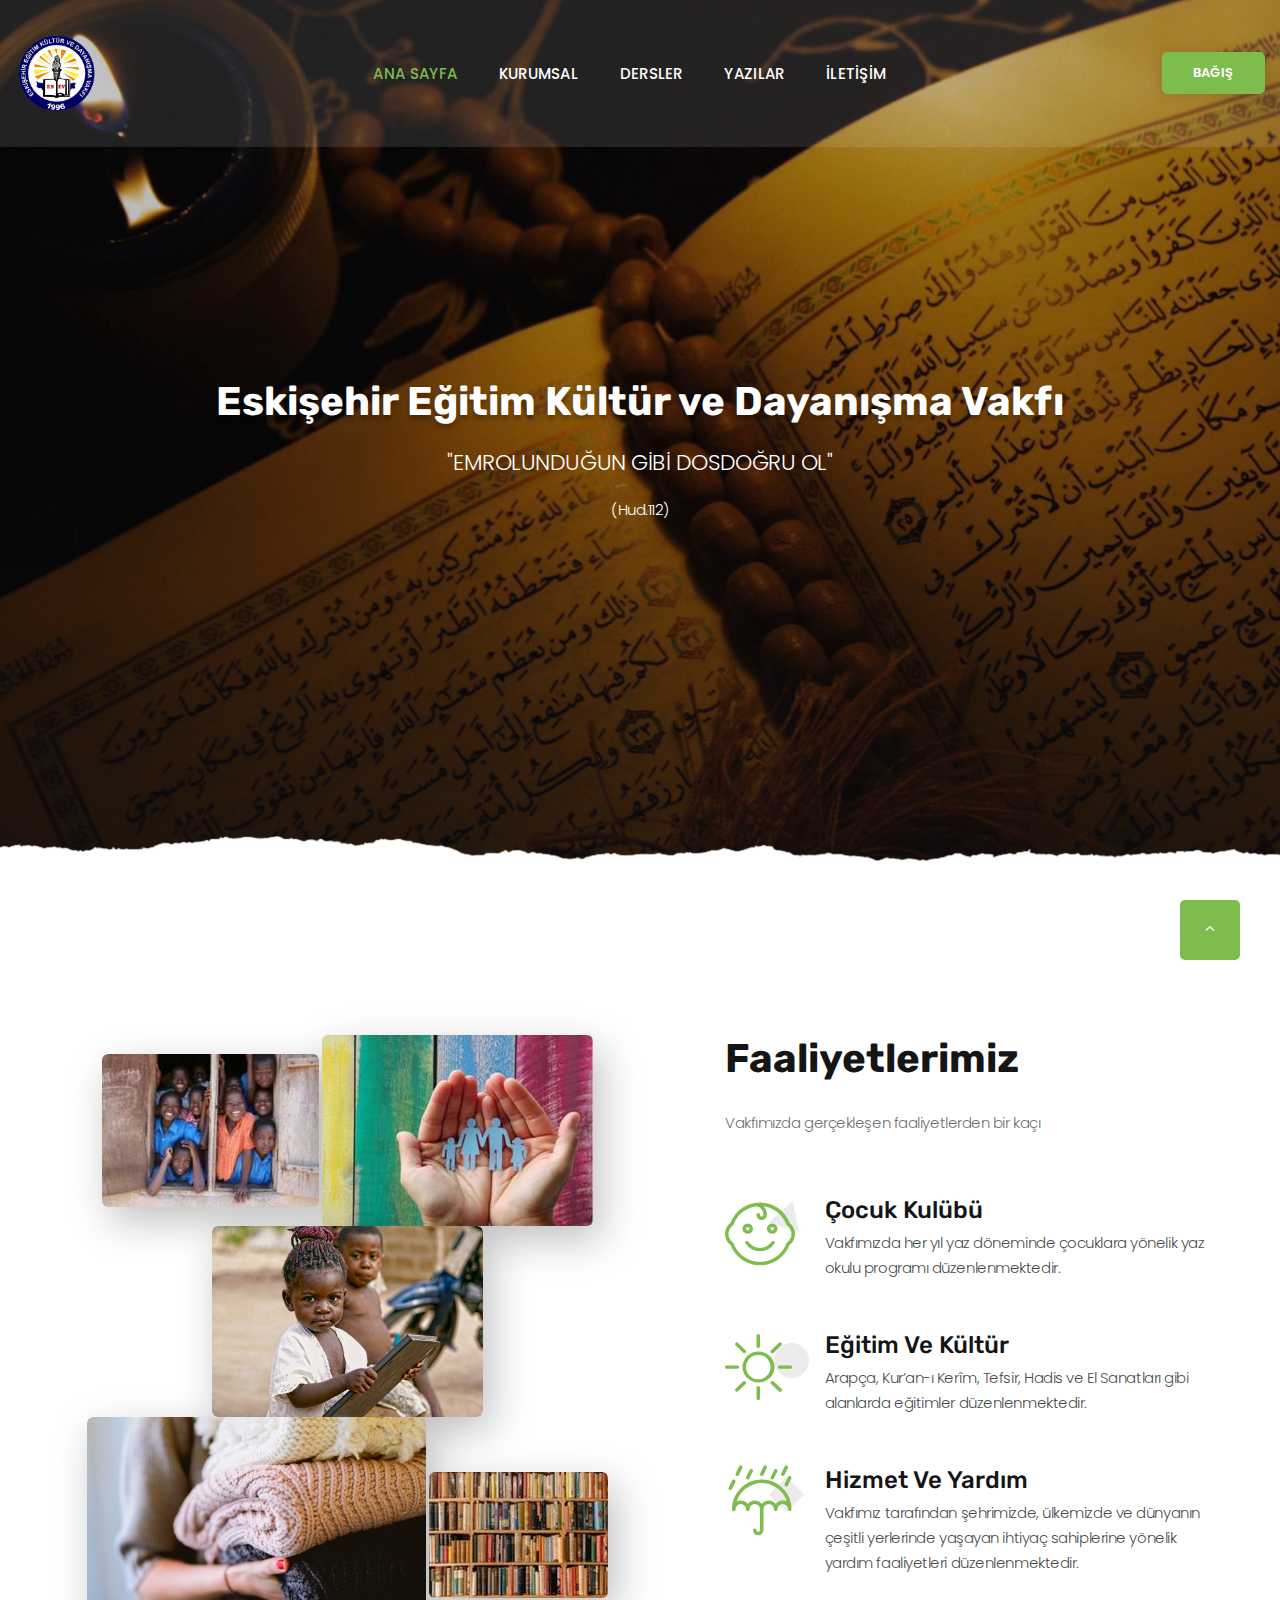
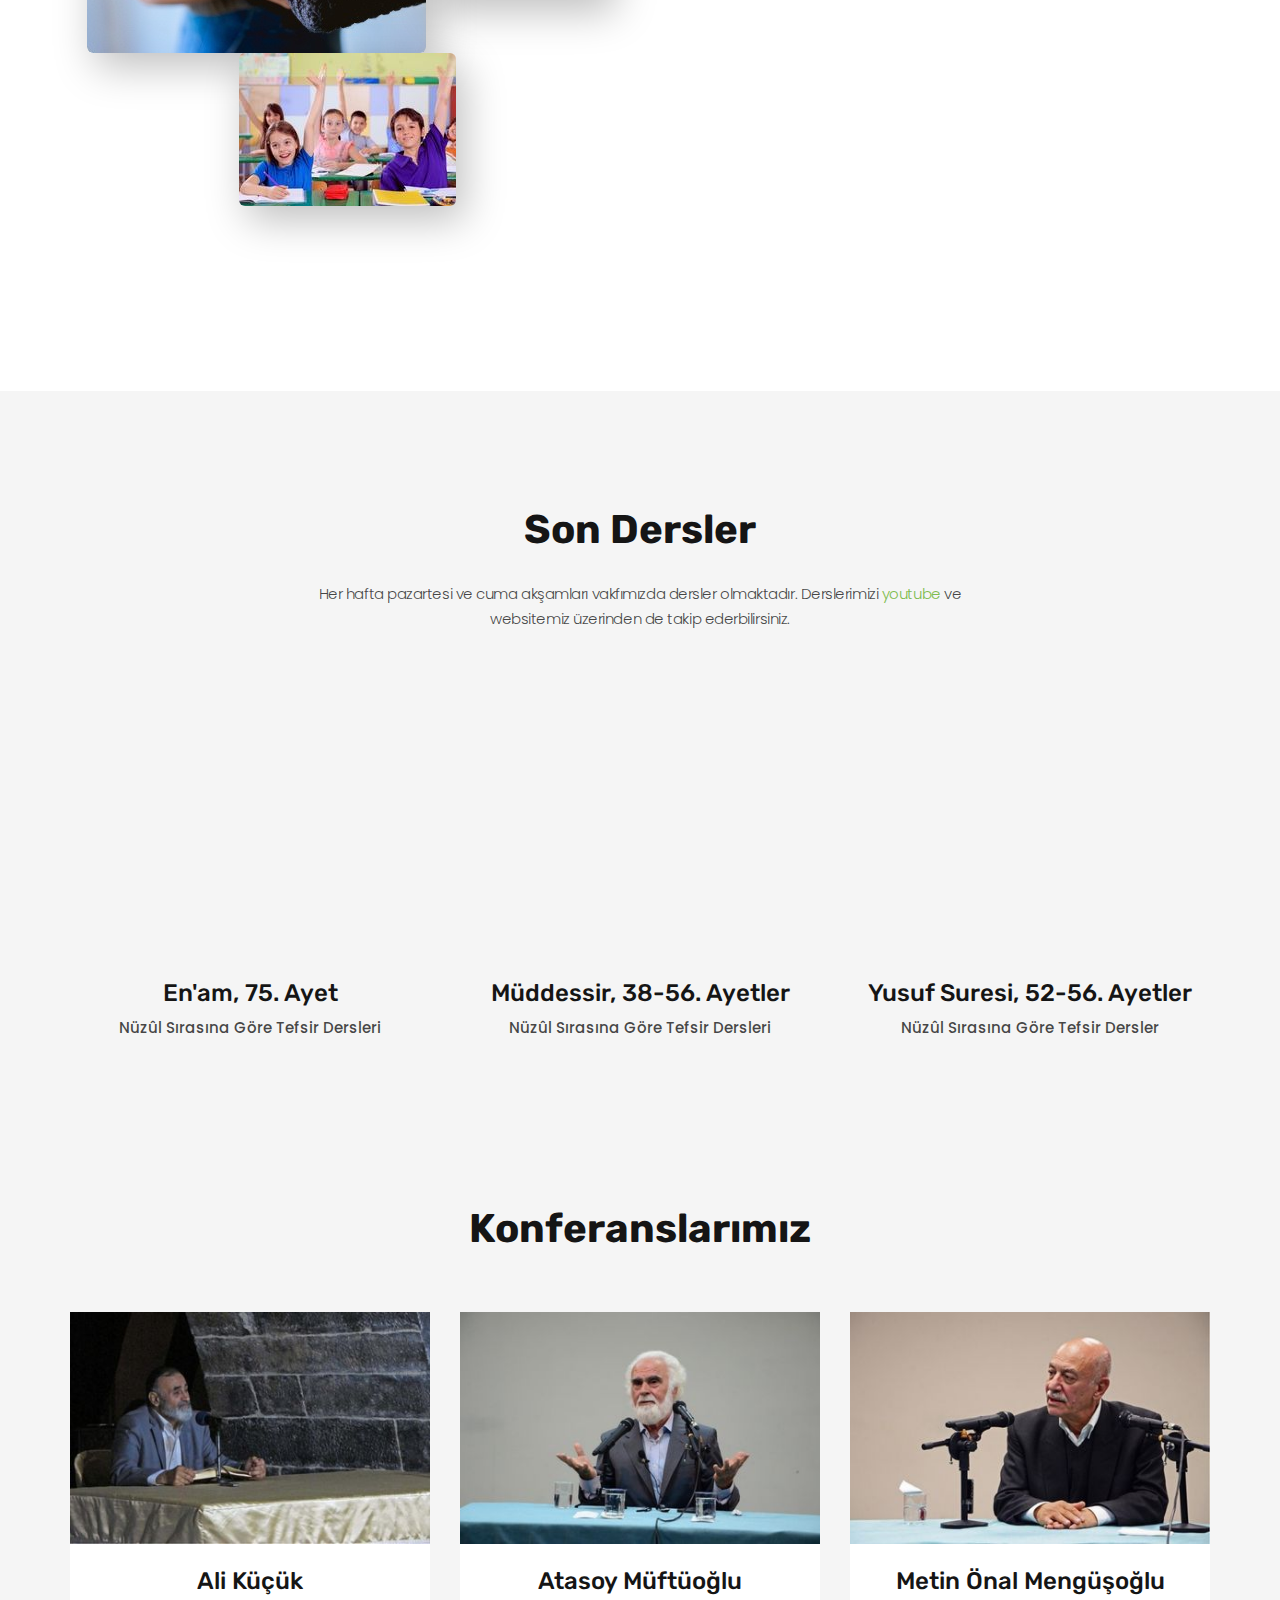
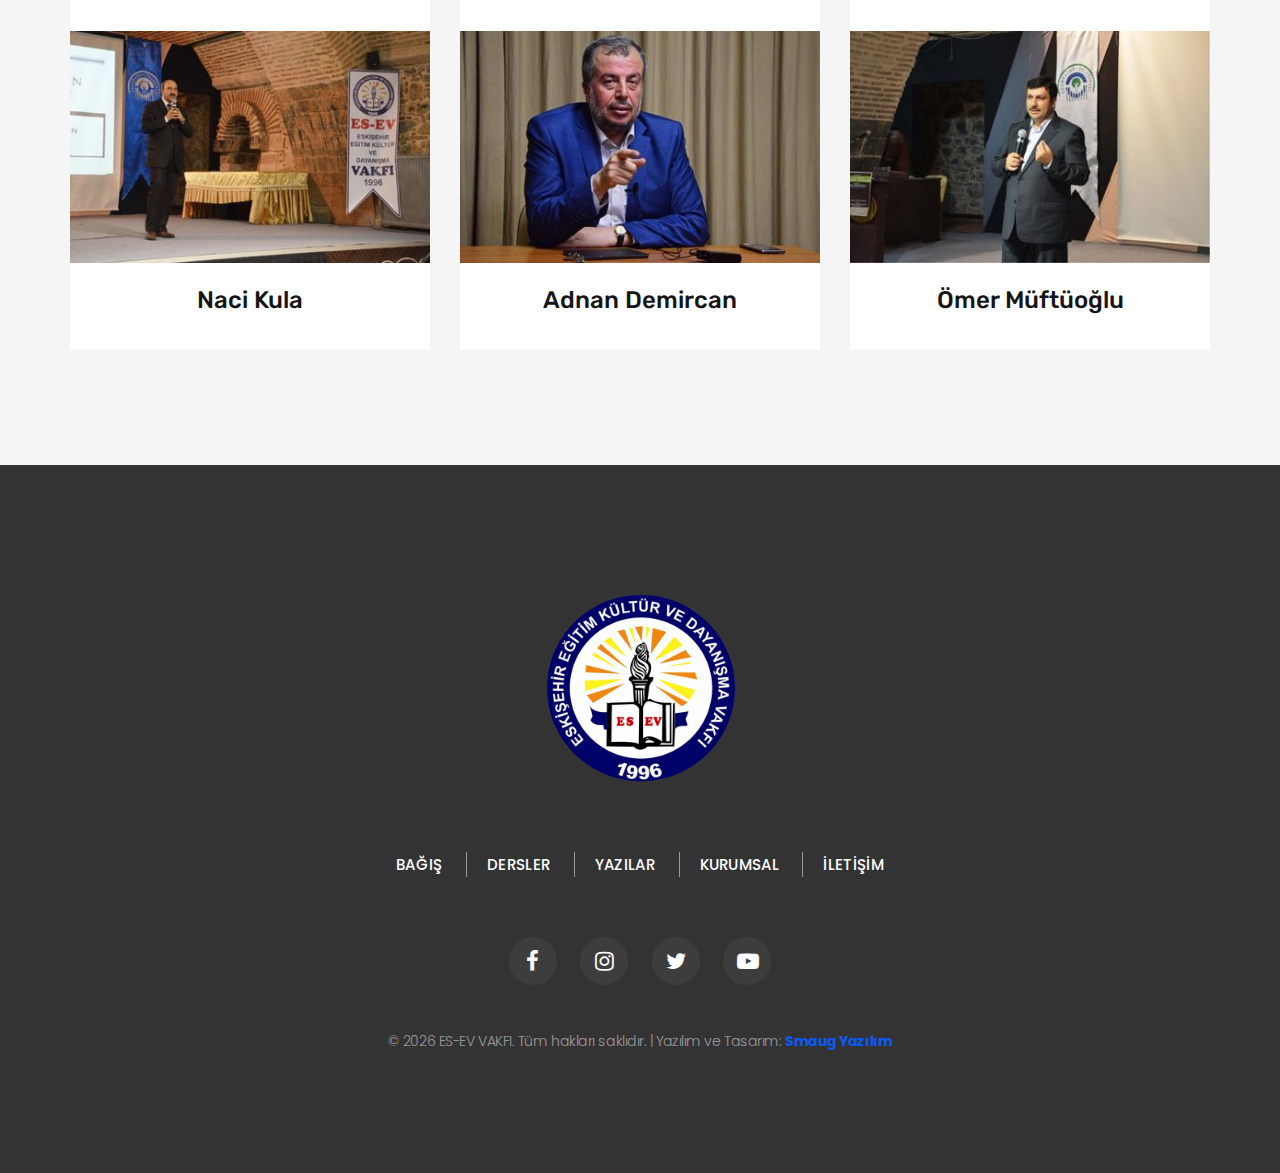
<file: index.html>
<!DOCTYPE html>
<html lang="tr">

<head>
    <meta charset="UTF-8">
    <meta name="viewport" content="width=device-width, initial-scale=1.0">
    <meta http-equiv="X-UA-Compatible" content="ie=edge">
    <meta http-equiv="Content-Security-Policy" content="upgrade-insecure-requests">
    <title>Ana Sayfa - Es-Ev Vakfı</title>

    <link rel="stylesheet" href="Content/bootstrap.css">
    <link rel="stylesheet" href="Content/Site.css">
    <script src="Scripts/modernizr-2.8.3.js"></script>
    <link rel="stylesheet" type="text/css"
        href="https://fonts.googleapis.com/css?family=Poppins:300,300i,400,500,600,700,800,900,900i%7CRoboto:400%7CRubik:100,400,700">

    <link rel="stylesheet" href="Content/fonts.css">



    <link rel="shortcut icon" href="Content/images/site-logo.png" />

    <style>
        .ie-panel {
            display: none;
            background: #212121;
            padding: 10px 0;
            text-align: center;
        }

        html.ie-10 .ie-panel {
            display: block;
        }

        /* Aktif Menü Rengi */
        #Home a {
            color: #7FBC4E !important;
        }
    </style>
</head>

<body>
    <div class="preloader">
        <div class="preloader-body">
            <div class="cssload-container">
                <div class="cssload-speeding-wheel"></div>
            </div>
            <p>Yükleniyor...</p>
        </div>
    </div>

    <div class="page">
        <header class="section page-header">
            <div class="rd-navbar-wrap">
                <nav class="rd-navbar rd-navbar-classic" data-layout="rd-navbar-fixed" data-sm-layout="rd-navbar-fixed"
                    data-md-layout="rd-navbar-fixed" data-lg-layout="rd-navbar-static" data-lg-stick-up-offset="46px"
                    data-lg-stick-up="true">
                    <div class="rd-navbar-main-outer">
                        <div class="rd-navbar-main">
                            <div class="rd-navbar-panel">
                                <button class="rd-navbar-toggle"
                                    data-rd-navbar-toggle=".rd-navbar-nav-wrap"><span></span></button>
                                <div class="rd-navbar-brand">
                                    <a href="/"><img class="brand-logo-light"
                                            src="Content/images/site-logo.png" alt="Logo" width="207" height="51" /></a>
                                </div>
                            </div>
                            <div class="rd-navbar-main-element">
                                <div class="rd-navbar-nav-wrap">
                                    <ul class="rd-navbar-nav">
                                        <li class="rd-nav-item" id="Home"><a class="rd-nav-link" href="/">Ana
                                                sayfa</a></li>
                                        <li class="rd-nav-item"><a class="rd-nav-link"
                                                href="/hakkimizda">Kurumsal</a></li>
                                        <li class="rd-nav-item"><a class="rd-nav-link" href="/dersler">Dersler</a>
                                        </li>
                                        <li class="rd-nav-item"><a class="rd-nav-link" href="/yazilar">Yazılar</a>
                                        </li>
                                        <li class="rd-nav-item"><a class="rd-nav-link" href="/iletisim">İletişim</a>
                                        </li>
                                    </ul>
                                </div>
                            </div>
                            <a class="button button-primary button-sm" href="/bagis">Bağış</a>
                        </div>
                    </div>
                </nav>
            </div>
        </header>

        <section class="section section-lg section-main-bunner section-main-bunner-filter">
            <div class="main-bunner-img"
                style="background-image: url(Content/images/460438.jpg); background-size: cover;">
            </div>
            <div class="main-bunner-inner">
                <div class="container">
                    <div class="row text-center">
                        <div class="col-lg-12">
                            <h1 class="main-bunner-title" style="font-size:40px;">Eskişehir Eğitim Kültür ve Dayanışma
                                Vakfı</h1>
                            <p style="font-size:22px; margin-top:20px;">"EMROLUNDUĞUN GİBİ DOSDOĞRU OL"</p>
                            <p>(Hud.112)</p>
                        </div>
                    </div>
                </div>
            </div>
        </section>

        <section class="section section-xl">
            <div class="container">
                <div class="row row-50 justify-content-lg-between align-items-lg-center">
                    <div class="col-lg-6">
                        <div class="box-img-animate">
                            <div class="box-img-animate-item"
                                data-parallax-scroll='{"y": 0, "x": 140, "smoothness": 50}'><img
                                    src="Content/images/img-217x153.jpg" alt=""></div>
                            <div class="box-img-animate-item"
                                data-parallax-scroll='{"y": 150, "x": 0, "smoothness": 50}'><img
                                    src="Content/images/sosyal-yardım-271x191.jpg" alt=""></div>
                            <div class="box-img-animate-item"
                                data-parallax-scroll='{"y": 70, "x": -250, "smoothness": 50}'><img
                                    src="Content/images/animate-img-271x191.jpg" alt=""></div>
                            <div class="box-img-animate-item"
                                data-parallax-scroll='{"y": 20, "x": 20, "smoothness": 50}'><img
                                    src="Content/images/animate-img-339x236.jpg" alt=""></div>
                            <div class="box-img-animate-item"
                                data-parallax-scroll='{"y": 60, "x": 70, "smoothness": 50}'><img
                                    src="Content/images/kütüphane-179x126.jpg" alt=""></div>
                            <div class="box-img-animate-item"
                                data-parallax-scroll='{"y": 0, "x": 140, "smoothness": 50}'><img
                                    src="Content/images/cocuk-klubü-217x153.jpg" alt=""></div>
                        </div>
                    </div>
                    <div class="col-lg-6 col-xl-5">
                        <div class="innset-xl-left-70">
                            <h3>Faaliyetlerimiz</h3>
                            <p class="text-opacity-80">Vakfımızda gerçekleşen faaliyetlerden bir kaçı</p>
                            <div class="row row-50">
                                <div class="col-md-6 col-lg-12">
                                    <div class="box-icon-modern">
                                        <div class="box-icon-inner decorate-triangle"><span
                                                class="icon-xl linearicons-baby2 icon-primary"></span></div>
                                        <div class="box-icon-caption">
                                            <h4><a href="#">Çocuk Kulübü</a></h4>
                                            <p>Vakfımızda her yıl yaz döneminde çocuklara yönelik yaz okulu programı
                                                düzenlenmektedir.</p>
                                        </div>
                                    </div>
                                </div>
                                <div class="col-md-6 col-lg-12">
                                    <div class="box-icon-modern">
                                        <div class="box-icon-inner decorate-circle"><span
                                                class="icon-xl linearicons-sun icon-primary"></span></div>
                                        <div class="box-icon-caption">
                                            <h4><a href="#">Eğitim Ve Kültür</a></h4>
                                            <p>Arapça, Kur’an-ı Kerîm, Tefsir, Hadis ve El Sanatları gibi alanlarda
                                                eğitimler düzenlenmektedir.</p>
                                        </div>
                                    </div>
                                </div>
                                <div class="col-md-6 col-lg-12">
                                    <div class="box-icon-modern">
                                        <div class="box-icon-inner decorate-rectangle"><span
                                                class="icon-xl linearicons-umbrella2 icon-primary"></span></div>
                                        <div class="box-icon-caption">
                                            <h4><a href="#">Hizmet Ve Yardım</a></h4>
                                            <p>Vakfımız tarafından şehrimizde, ülkemizde ve dünyanın çeşitli yerlerinde
                                                yaşayan ihtiyaç sahiplerine yönelik yardım faaliyetleri
                                                düzenlenmektedir.</p>
                                        </div>
                                    </div>
                                </div>
                            </div>
                        </div>
                    </div>
                </div>
            </div>
        </section>

        <section class="section section-lg bg-gray-1">
            <div class="container">
                <div class="row justify-content-center text-center" style="display: flex; justify-content: center;">
                    <div class="col-md-9 col-lg-7">
                        <h3>Son Dersler</h3>
                        <p>Her hafta pazartesi ve cuma akşamları vakfımızda dersler olmaktadır. Derslerimizi <a
                                href="https://www.youtube.com/channel/UChY0jK520fq5owfwEpbggJQ" target="_blank">youtube
                            </a>ve websitemiz üzerinden de takip ederbilirsiniz.</p>

                    </div>
                </div>
                <div class="row row-50">
                    <div class="col-md-6 col-lg-4">
                        <article class="box-causes">
                            <div class="box-causes-img">
                                <iframe width="100%" height="250" src="https://www.youtube.com/embed/OAozUSiqbxw"
                                    frameborder="0" allowfullscreen></iframe>
                                <a class="button button-sm button-primary"
                                    href="https://www.youtube.com/embed/OAozUSiqbxw" target="_blank">İzle</a>
                            </div>
                            <h4 class="font-weight-medium">En'am, 75. Ayet</h4>
                            <p class="box-causes-donate">Nüzûl Sırasına Göre Tefsir Dersleri</p>
                        </article>
                    </div>
                    <div class="col-md-6 col-lg-4">
                        <article class="box-causes">
                            <div class="box-causes-img">
                                <iframe width="100%" height="250" src="https://www.youtube.com/embed/RB8v-XggwT8"
                                    frameborder="0" allowfullscreen></iframe>
                                <a class="button button-sm button-primary"
                                    href="https://www.youtube.com/embed/RB8v-XggwT8" target="_blank">İzle</a>
                            </div>
                            <h4 class="font-weight-medium">Müddessir, 38-56. Ayetler</h4>
                            <p class="box-causes-donate">Nüzûl Sırasına Göre Tefsir Dersleri</p>
                        </article>
                    </div>
                    <div class="col-md-6 col-lg-4">
                        <article class="box-causes">
                            <div class="box-causes-img">
                                <iframe width="100%" height="250" src="https://www.youtube.com/embed/ZblOJmczEv4"
                                    frameborder="0" allowfullscreen></iframe>
                                <a class="button button-sm button-primary"
                                    href="https://www.youtube.com/embed/ZblOJmczEv4" target="_blank">İzle</a>
                            </div>
                            <h4 class="font-weight-medium">Yusuf Suresi, 52-56. Ayetler</h4>
                            <p class="box-causes-donate">Nüzûl Sırasına Göre Tefsir Dersler</p>
                        </article>
                    </div>
                </div>
            </div>
        </section>

        <section class="section section-lg bg-gray-1">
            <div class="container">
                <h3 class="text-center">Konferanslarımız</h3>
                <div class="row no-gutters">
                    <div class="col-md-6 col-lg-4">
                        <div class="team-classic">
                            <div class="team-classic-figure">
                                <img src="Content/images/ali-kücük.jpg" alt="Ali Küçük" width="390" height="252" />
                                <ul class="team-classic-soc-list">
                                    <li><a class="icon icon-md fa-facebook" href="#"></a></li>
                                    <li><a class="icon icon-md fa-instagram"
                                            href="https://www.instagram.com/alikucuk.hoca/"></a></li>
                                    <li><a class="icon icon-md fa-twitter"
                                            href="https://twitter.com/alikucukhocadan?ref_src=twsrc%5Egoogle%7Ctwcamp%5Eserp%7Ctwgr%5Eauthor"></a>
                                    </li>
                                </ul>
                            </div>
                            <div class="team-classic-caption">
                                <h4><a class="team-name" href="#">Ali Küçük</a></h4>
                            </div>
                        </div>
                    </div>
                    <div class="col-md-6 col-lg-4">
                        <div class="team-classic">
                            <div class="team-classic-figure">
                                <img src="/Content/images/atasoy-müftüoglu.jpg" alt="Atasoy Müftüoğlu" width="390"
                                    height="252" />
                                <ul class="team-classic-soc-list">
                                    <li><a class="icon icon-md fa-facebook"
                                            href="https://tr-tr.facebook.com/atasoymuftuoglu"></a></li>
                                    <li><a class="icon icon-md fa-instagram"
                                            href="https://www.instagram.com/atasoymuftuoglu/?hl=tr"></a></li>
                                    <li><a class="icon icon-md fa-twitter"
                                            href="https://twitter.com/atasoymuftuoglu"></a></li>
                                </ul>
                            </div>
                            <div class="team-classic-caption">
                                <h4><a class="team-name" href="#">Atasoy Müftüoğlu</a></h4>

                            </div>
                        </div>
                    </div>
                    <div class="col-md-6 col-lg-4">
                        <div class="team-classic">
                            <div class="team-classic-figure">
                                <img src="/Content/images/mengüsoglu.jpg" alt="Metin Önal Mengüşoğlu" width="390"
                                    height="252" />
                                <ul class="team-classic-soc-list">
                                    <li><a class="icon icon-md fa-facebook"
                                            href="https://www.facebook.com/metinonalmengusoglu/?hc_ref=ARTDJ7ysBRfWXx1taKSn4GTmiHxBuTPNyETOW46lEg_yb3X53vJhZ4FVw5ockjl0rVo&ref=nf_target&__tn__=kC-R"></a>
                                    </li>
                                    <li><a class="icon icon-md fa-instagram" href="#"></a></li>
                                    <li><a class="icon icon-md fa-twitter" href="#"></a></li>
                                </ul>
                            </div>
                            <div class="team-classic-caption">
                                <h4><a class="team-name" href="#">Metin Önal Mengüşoğlu</a></h4>

                            </div>
                        </div>
                    </div>
                    <div class="col-md-6 col-lg-4">
                        <div class="team-classic">
                            <div class="team-classic-figure">
                                <img src="/Content/images/naci-kula.jpg" alt="Naci Kula" width="390" height="252" />
                                <ul class="team-classic-soc-list">
                                    <li><a class="icon icon-md fa-facebook" href="#"></a></li>
                                    <li><a class="icon icon-md fa-instagram" href="#"></a></li>
                                    <li><a class="icon icon-md fa-twitter" href="#"></a></li>
                                </ul>
                            </div>
                            <div class="team-classic-caption">
                                <h4><a class="team-name" href="#">Naci Kula</a></h4>

                            </div>
                        </div>
                    </div>
                    <div class="col-md-6 col-lg-4">
                        <div class="team-classic">
                            <div class="team-classic-figure">
                                <img src="/Content/images/adnan-demircan.jpg" alt="Adnan Demircan" width="390"
                                    height="252" />
                                <ul class="team-classic-soc-list">
                                    <li><a class="icon icon-md fa-facebook" href="#"></a></li>
                                    <li><a class="icon icon-md fa-instagram" href="#"></a></li>
                                    <li><a class="icon icon-md fa-twitter" href="#"></a></li>
                                </ul>
                            </div>
                            <div class="team-classic-caption">
                                <h4><a class="team-name" href="#">Adnan Demircan</a></h4>
                            </div>
                        </div>
                    </div>
                    <div class="col-md-6 col-lg-4">
                        <div class="team-classic">
                            <div class="team-classic-figure">
                                <img src="/Content/images/ömer-müftüoglu.jpg" alt="Ömer Müftüoğlu" width="390"
                                    height="252" />
                                <ul class="team-classic-soc-list">
                                    <li><a class="icon icon-md fa-facebook" href="#"></a></li>
                                    <li><a class="icon icon-md fa-instagram" href="#"></a></li>
                                    <li><a class="icon icon-md fa-twitter" href="#"></a></li>
                                </ul>
                            </div>
                            <div class="team-classic-caption">
                                <h4><a class="team-name" href="#">Ömer Müftüoğlu</a></h4>
                            </div>
                        </div>
                    </div>
                </div>
            </div>
        </section>
        <footer class="section footer-minimal context-dark">
            <div class="container wow-outer">
                <div class="wow fadeIn">
                    <div class="row row-50 row-lg-60">
                        <div class="col-12"><a href="/index.html"><img src="Content/images/site-logo.png" alt=""
                                    width="207" height="51" /></a></div>
                        <div class="col-12">
                            <ul class="footer-minimal-nav">
                                <li><a href="/bagis">Bağış</a></li>
                                <li><a href="/dersler">Dersler</a></li>
                                <li><a href="/yazilar">Yazılar</a></li>
                                <li><a href="/hakkimizda">Kurumsal</a></li>
                                <li><a href="/iletisim">İletişim</a></li>
                            </ul>
                        </div>
                        <div class="col-12">
                            <ul class="social-list">
                                <li><a class="icon icon-sm icon-circle icon-circle-md icon-bg-white fa-facebook"
                                        href="https://tr-tr.facebook.com/esevvakfi/" target="_blank"></a></li>
                                <li><a class="icon icon-sm icon-circle icon-circle-md icon-bg-white fa-instagram"
                                        href="https://www.instagram.com/explore/locations/497186770/es-ev-vakf/?hl=cs"
                                        target="_blank"></a></li>
                                <li><a class="icon icon-sm icon-circle icon-circle-md icon-bg-white fa-twitter"
                                        href="https://twitter.com/esevvakfi" target="_blank"></a></li>
                                <li><a class="icon icon-sm icon-circle icon-circle-md icon-bg-white fa-youtube-play"
                                        href="https://youtube.com/user/esevvakfi" target="_blank"></a></li>
                            </ul>
                        </div>
                    </div>
                    <p class="rights"><span>&copy;&nbsp;</span><span
                            class="copyright-year"></span><span>&nbsp;</span><span>ES-EV
                            VAKFI</span><span>.&nbsp;</span><span>Tüm hakları saklıdır.</span>
                        <span class="smaug-signature">
                            | Yazılım ve Tasarım:
                            <a href="https://smaug.com.tr" target="_blank" rel="noopener" title="Smaug Yazılım & SEO">
                                <strong style="color: #0c5af5;">Smaug Yazılım</strong>
                            </a>
                        </span>
                    </p>
                </div>
            </div>
        </footer>
    </div>

    <script src="Scripts/jquery-3.4.1.js"></script>

    <script src="Scripts/bootstrap.js"></script>

    <script src="js/core.min.js"></script>
    <script src="js/script.js"></script>

    <!-- <script src="Scripts/jquery.validate.min.js"></script>
    <script src="Scripts/jquery.validate.unobtrusive.min.js"></script> -->

    <script type="text/javascript">
        (function () {
            var options = {
                whatsapp: "905447202479",
                call_to_action: "Merhaba, nasıl yardımcı olabilirim?",
                position: "left",
            };
            var proto = document.location.protocol, host = "getbutton.io", url = proto + "//static." + host;
            var s = document.createElement('script'); s.type = 'text/javascript'; s.async = true; s.src = url + '/widget-send-button/js/init.js';
            s.onload = function () { WhWidgetSendButton.init(host, proto, options); };
            var x = document.getElementsByTagName('script')[0]; x.parentNode.insertBefore(s, x);
        })();
    </script>
</body>

</html>
</file>
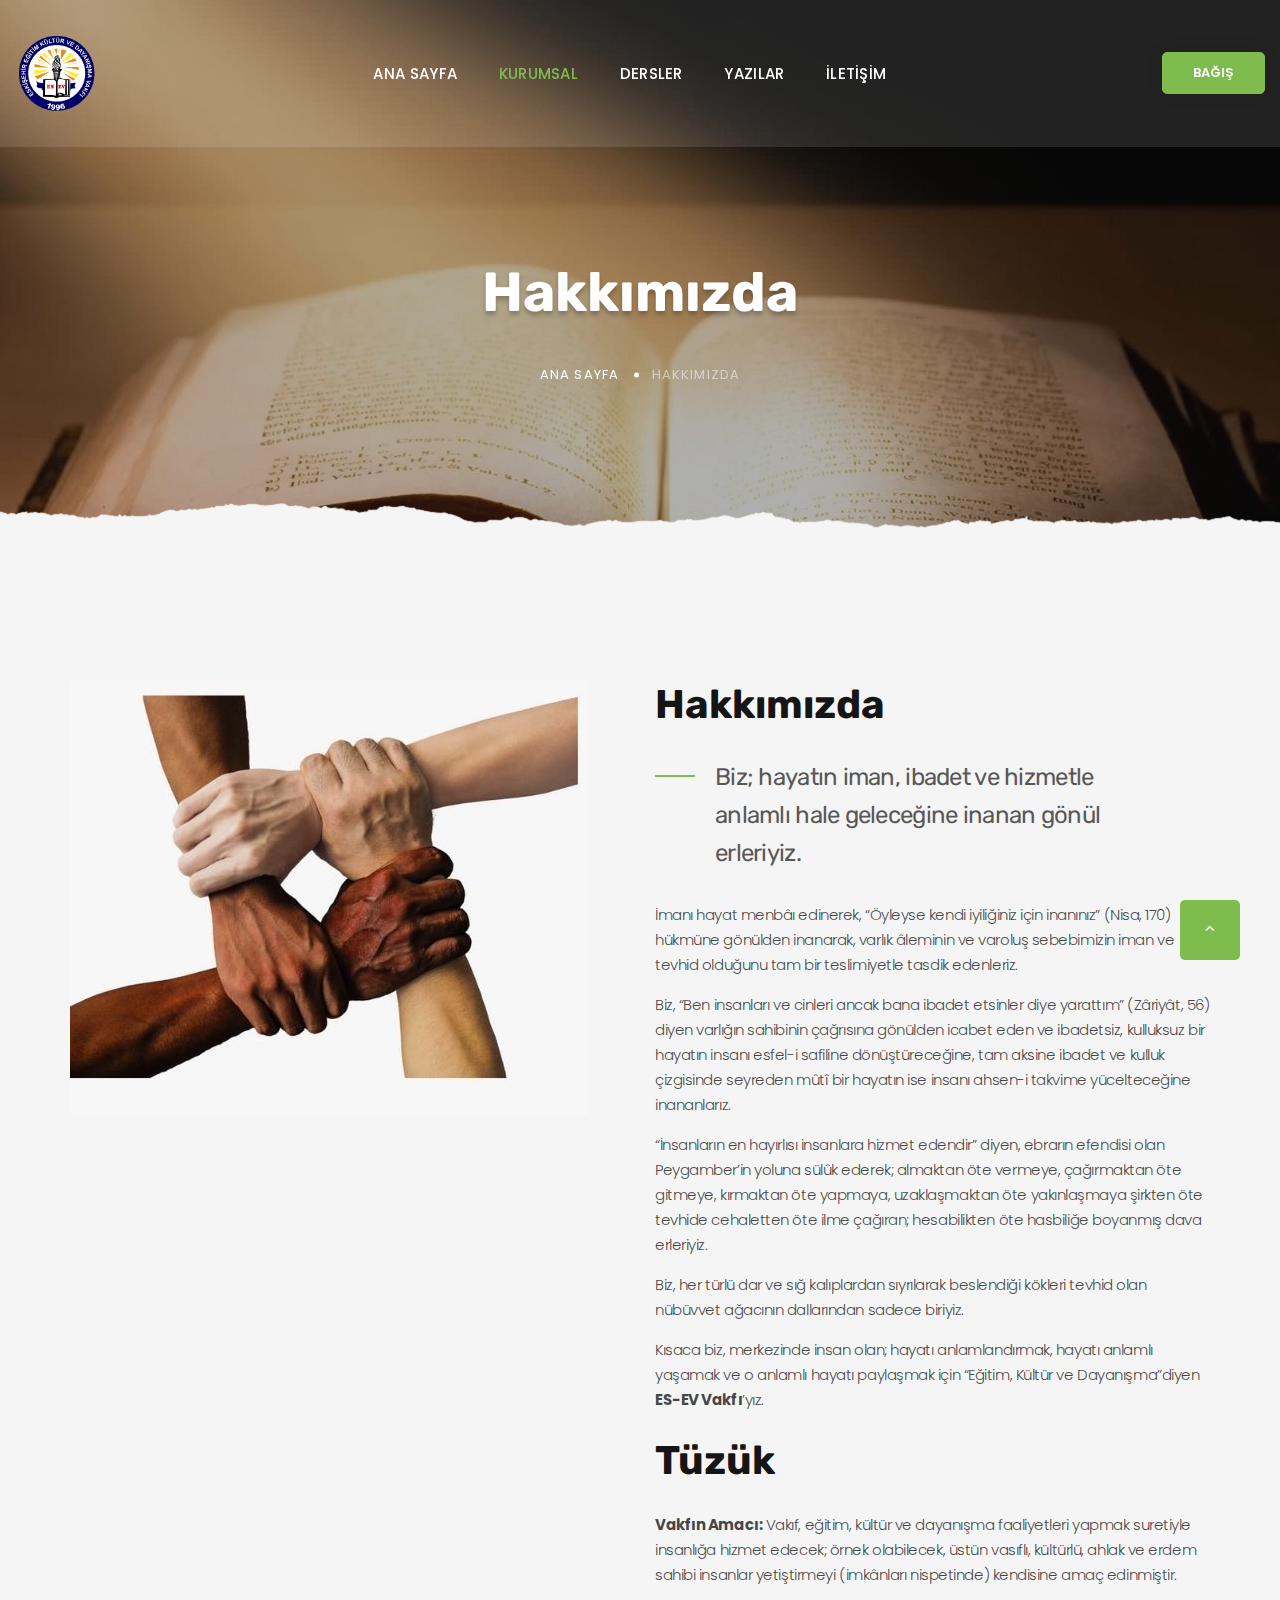
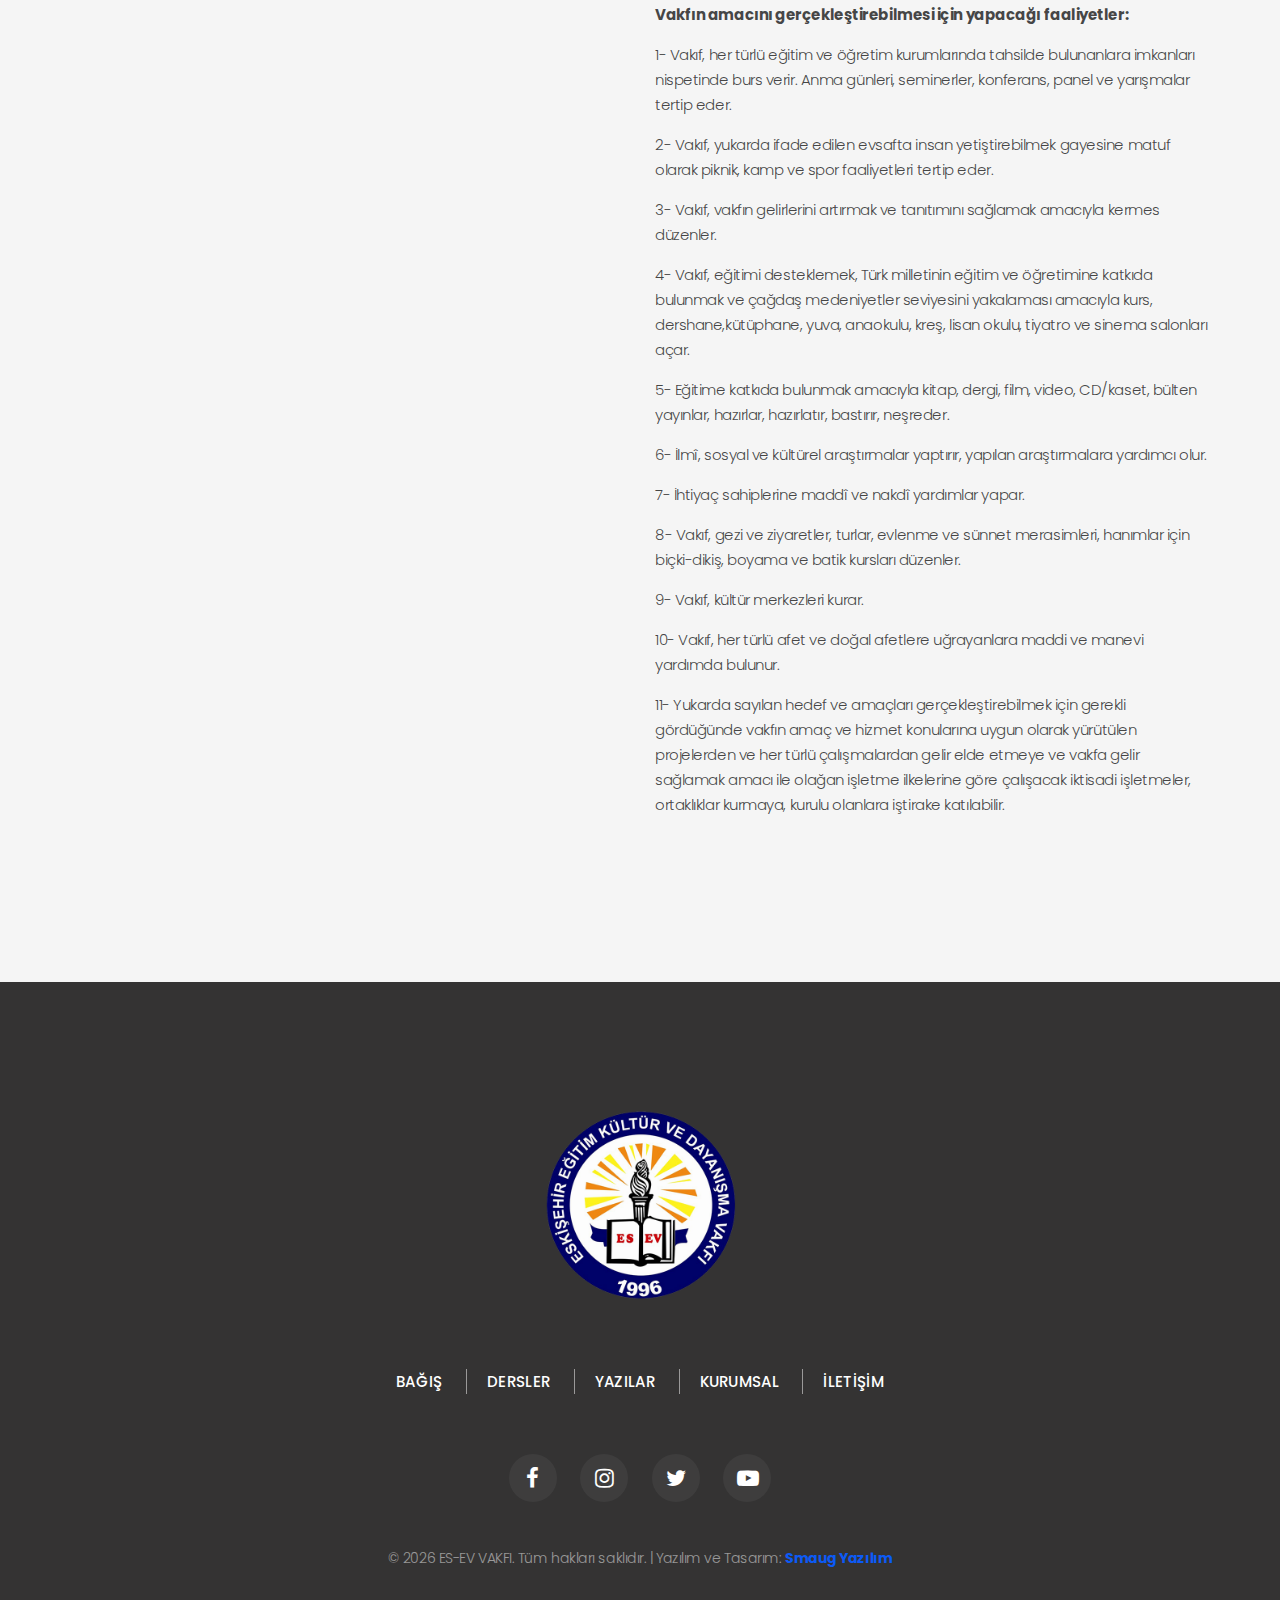
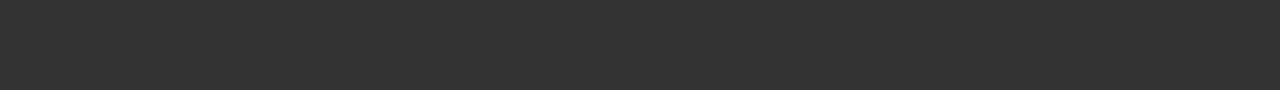
<file: about.html>
<!DOCTYPE html>
<html lang="tr">

<head>
    <meta charset="UTF-8">
    <meta name="viewport" content="width=device-width, initial-scale=1.0">
    <meta http-equiv="X-UA-Compatible" content="ie=edge">
    <meta http-equiv="Content-Security-Policy" content="upgrade-insecure-requests">
    <title>Kurumsal - Es-Ev Vakfı</title>

    <link rel="stylesheet" href="Content/bootstrap.css">
    <link rel="stylesheet" href="Content/Site.css">
    <script src="Scripts/modernizr-2.8.3.js"></script>
    <link rel="stylesheet" type="text/css"
        href="https://fonts.googleapis.com/css?family=Poppins:300,300i,400,500,600,700,800,900,900i%7CRoboto:400%7CRubik:100,400,700">

    <link rel="stylesheet" href="Content/fonts.css">



    <link rel="shortcut icon" href="Content/images/site-logo.png" />

    <style>
        .ie-panel {
            display: none;
            background: #212121;
            padding: 10px 0;
            text-align: center;
        }

        html.ie-10 .ie-panel {
            display: block;
        }
    </style>
</head>

<body>
    <div class="preloader">
        <div class="preloader-body">
            <div class="cssload-container">
                <div class="cssload-speeding-wheel"></div>
            </div>
            <p>Yükleniyor...</p>
        </div>
    </div>

    <div class="page">
        <header class="section page-header">
            <div class="rd-navbar-wrap">
                <nav class="rd-navbar rd-navbar-classic" data-layout="rd-navbar-fixed" data-sm-layout="rd-navbar-fixed"
                    data-md-layout="rd-navbar-fixed" data-lg-layout="rd-navbar-static" data-lg-stick-up-offset="46px"
                    data-lg-stick-up="true">
                    <div class="rd-navbar-main-outer">
                        <div class="rd-navbar-main">
                            <div class="rd-navbar-panel">
                                <button class="rd-navbar-toggle"
                                    data-rd-navbar-toggle=".rd-navbar-nav-wrap"><span></span></button>
                                <div class="rd-navbar-brand">
                                    <a href="/"><img class="brand-logo-light"
                                            src="Content/images/site-logo.png" alt="Logo" width="207" height="51" /></a>
                                </div>
                            </div>
                            <div class="rd-navbar-main-element">
                                <div class="rd-navbar-nav-wrap">
                                    <ul class="rd-navbar-nav">
                                        <li class="rd-nav-item" id="Home"><a class="rd-nav-link" href="/">Ana
                                                sayfa</a></li>
                                        <li class="rd-nav-item" id="About"><a class="rd-nav-link"
                                                href="/hakkimizda">Kurumsal</a></li>
                                        <li class="rd-nav-item"><a class="rd-nav-link" href="/dersler">Dersler</a>
                                        </li>
                                        <li class="rd-nav-item"><a class="rd-nav-link" href="/yazilar">Yazılar</a>
                                        </li>
                                        <li class="rd-nav-item"><a class="rd-nav-link" href="/iletisim">İletişim</a>
                                        </li>
                                    </ul>
                                </div>
                            </div>
                            <a class="button button-primary button-sm" href="/bagis">Bağış</a>
                        </div>
                    </div>
                </nav>
            </div>
        </header>

        <style>
            #About a {
                color: #7FBC4E;
            }
        </style>
        <section class="parallax-container" data-parallax-img="Content/images/yazılar-wp.jpg">
            <div class="parallax-content breadcrumbs-custom context-dark">
                <div class="container">
                    <div class="row justify-content-center" style="display:flex;justify-content:center;">
                        <div class="col-12 col-lg-9">
                            <h2 class="breadcrumbs-custom-title">Hakkımızda</h2>
                            <ul class="breadcrumbs-custom-path">
                                <li><a href="/">Ana Sayfa</a></li>
                                <li class="active">Hakkımızda</li>
                            </ul>
                        </div>
                    </div>
                </div>
            </div>
        </section>
        <section class="section section-lg bg-gray-1 bg-gray-1-decor">
            <div class="container">
                <div class="row row-50">
                    <div class="col-lg-6 pr-xl-5">
                        <img src="Content/images/hakkımızda-resim.jpg" alt="" width="518" height="430" />
                    </div>
                    <div class="col-lg-6">
                        <h3>Hakkımızda</h3>
                        <div class="text-with-divider">
                            <div class="divider"></div>
                            <h4 class="text-opacity-70">Biz; hayatın iman, ibadet ve hizmetle anlamlı hale geleceğine
                                inanan gönül erleriyiz.</h4>
                        </div>
                        <p>İmanı hayat menbâı edinerek, “Öyleyse kendi iyiliğiniz için inanınız” (Nisa, 170) hükmüne
                            gönülden inanarak, varlık âleminin ve varoluş sebebimizin iman ve tevhid olduğunu tam bir
                            teslimiyetle tasdik edenleriz.</p>
                        <p>Biz, “Ben insanları ve cinleri ancak bana ibadet etsinler diye yarattım” (Zâriyât, 56) diyen
                            varlığın sahibinin çağrısına gönülden icabet eden ve ibadetsiz, kulluksuz bir hayatın insanı
                            esfel-i safiline dönüştüreceğine, tam aksine ibadet ve kulluk çizgisinde seyreden mûtî bir
                            hayatın ise insanı ahsen-i takvime yücelteceğine inananlarız.</p>
                        <p>“İnsanların en hayırlısı insanlara hizmet edendir” diyen, ebrarın efendisi olan Peygamber’in
                            yoluna sülûk ederek; almaktan öte vermeye, çağırmaktan öte gitmeye, kırmaktan öte yapmaya,
                            uzaklaşmaktan öte yakınlaşmaya şirkten öte tevhide cehaletten öte ilme çağıran; hesabilikten
                            öte hasbiliğe boyanmış dava erleriyiz.</p>
                        <p>Biz, her türlü dar ve sığ kalıplardan sıyrılarak beslendiği kökleri tevhid olan nübüvvet
                            ağacının dallarından sadece biriyiz.</p>
                        <p>
                            Kısaca biz, merkezinde insan olan; hayatı anlamlandırmak, hayatı anlamlı yaşamak ve o
                            anlamlı hayatı paylaşmak için “Eğitim, Kültür ve Dayanışma”diyen <b>ES-EV Vakfı</b>’yız.

                        </p>
                        <br />
                        <h3>Tüzük</h3>
                        <p><b>Vakfın Amacı:</b> Vakıf, eğitim, kültür ve dayanışma faaliyetleri yapmak suretiyle
                            insanlığa hizmet edecek; örnek olabilecek, üstün vasıflı, kültürlü, ahlak ve erdem sahibi
                            insanlar yetiştirmeyi (imkânları nispetinde) kendisine amaç edinmiştir.</p>
                        <p><b>Vakfın amacını gerçekleştirebilmesi için yapacağı faaliyetler:</b></p>
                        <p>1- Vakıf, her türlü eğitim ve öğretim kurumlarında tahsilde bulunanlara imkanları nispetinde
                            burs verir. Anma günleri, seminerler, konferans, panel ve yarışmalar tertip eder.</p>
                        <p>2- Vakıf, yukarda ifade edilen evsafta insan yetiştirebilmek gayesine matuf olarak piknik,
                            kamp ve spor faaliyetleri tertip eder.</p>
                        <p>3- Vakıf, vakfın gelirlerini artırmak ve tanıtımını sağlamak amacıyla kermes düzenler.</p>
                        <p>4- Vakıf, eğitimi desteklemek, Türk milletinin eğitim ve öğretimine katkıda bulunmak ve
                            çağdaş medeniyetler seviyesini yakalaması amacıyla kurs, dershane,kütüphane, yuva, anaokulu,
                            kreş, lisan okulu, tiyatro ve sinema salonları açar.</p>
                        <p>5- Eğitime katkıda bulunmak amacıyla kitap, dergi, film, video, CD/kaset, bülten yayınlar,
                            hazırlar, hazırlatır, bastırır, neşreder.</p>
                        <p>6- İlmî, sosyal ve kültürel araştırmalar yaptırır, yapılan araştırmalara yardımcı olur.</p>
                        <p>7- İhtiyaç sahiplerine maddî ve nakdî yardımlar yapar.</p>
                        <p>8- Vakıf, gezi ve ziyaretler, turlar, evlenme ve sünnet merasimleri, hanımlar için
                            biçki-dikiş, boyama ve batik kursları düzenler.</p>
                        <p>9- Vakıf, kültür merkezleri kurar.</p>
                        <p>10- Vakıf, her türlü afet ve doğal afetlere uğrayanlara maddi ve manevi yardımda bulunur.</p>
                        <p>11- Yukarda sayılan hedef ve amaçları gerçekleştirebilmek için gerekli gördüğünde vakfın amaç
                            ve hizmet konularına uygun olarak yürütülen projelerden ve her türlü çalışmalardan gelir
                            elde etmeye ve vakfa gelir sağlamak amacı ile olağan işletme ilkelerine göre çalışacak
                            iktisadi işletmeler, ortaklıklar kurmaya, kurulu olanlara iştirake katılabilir.</p>

                    </div>
                </div>
            </div>
        </section>
        <footer class="section footer-minimal context-dark">
            <div class="container wow-outer">
                <div class="wow fadeIn">
                    <div class="row row-50 row-lg-60">
                        <div class="col-12"><a href="/index.html"><img src="Content/images/site-logo.png" alt=""
                                    width="207" height="51" /></a></div>
                        <div class="col-12">
                            <ul class="footer-minimal-nav">
                                <li><a href="/bagis">Bağış</a></li>
                                <li><a href="/dersler">Dersler</a></li>
                                <li><a href="/yazilar">Yazılar</a></li>
                                <li><a href="/hakkimizda">Kurumsal</a></li>
                                <li><a href="/iletisim">İletişim</a></li>
                            </ul>
                        </div>
                        <div class="col-12">
                            <ul class="social-list">
                                <li><a class="icon icon-sm icon-circle icon-circle-md icon-bg-white fa-facebook"
                                        href="https://tr-tr.facebook.com/esevvakfi/" target="_blank"></a></li>
                                <li><a class="icon icon-sm icon-circle icon-circle-md icon-bg-white fa-instagram"
                                        href="https://www.instagram.com/explore/locations/497186770/es-ev-vakf/?hl=cs"
                                        target="_blank"></a></li>
                                <li><a class="icon icon-sm icon-circle icon-circle-md icon-bg-white fa-twitter"
                                        href="https://twitter.com/esevvakfi" target="_blank"></a></li>
                                <li><a class="icon icon-sm icon-circle icon-circle-md icon-bg-white fa-youtube-play"
                                        href="https://youtube.com/user/esevvakfi" target="_blank"></a></li>
                            </ul>
                        </div>
                    </div>
                    <p class="rights"><span>&copy;&nbsp;</span><span
                            class="copyright-year"></span><span>&nbsp;</span><span>ES-EV
                            VAKFI</span><span>.&nbsp;</span><span>Tüm hakları saklıdır.</span>
                        <span class="smaug-signature">
                            | Yazılım ve Tasarım:
                            <a href="https://smaug.com.tr" target="_blank" rel="noopener" title="Smaug Yazılım & SEO">
                                <strong style="color: #0c5af5;">Smaug Yazılım</strong>
                            </a>
                        </span>
                    </p>
                </div>
            </div>
        </footer>
    </div>

    <script src="Scripts/jquery-3.4.1.js"></script>

    <script src="Scripts/bootstrap.js"></script>

    <script src="js/core.min.js"></script>
    <script src="js/script.js"></script>

    <!-- <script src="Scripts/jquery.validate.min.js"></script>
    <script src="Scripts/jquery.validate.unobtrusive.min.js"></script> -->

    <script type="text/javascript">
        (function () {
            var options = {
                whatsapp: "905447202479",
                call_to_action: "Merhaba, nasıl yardımcı olabilirim?",
                position: "left",
            };
            var proto = document.location.protocol, host = "getbutton.io", url = proto + "//static." + host;
            var s = document.createElement('script'); s.type = 'text/javascript'; s.async = true; s.src = url + '/widget-send-button/js/init.js';
            s.onload = function () { WhWidgetSendButton.init(host, proto, options); };
            var x = document.getElementsByTagName('script')[0]; x.parentNode.insertBefore(s, x);
        })();
    </script>
</body>

</html>
</file>
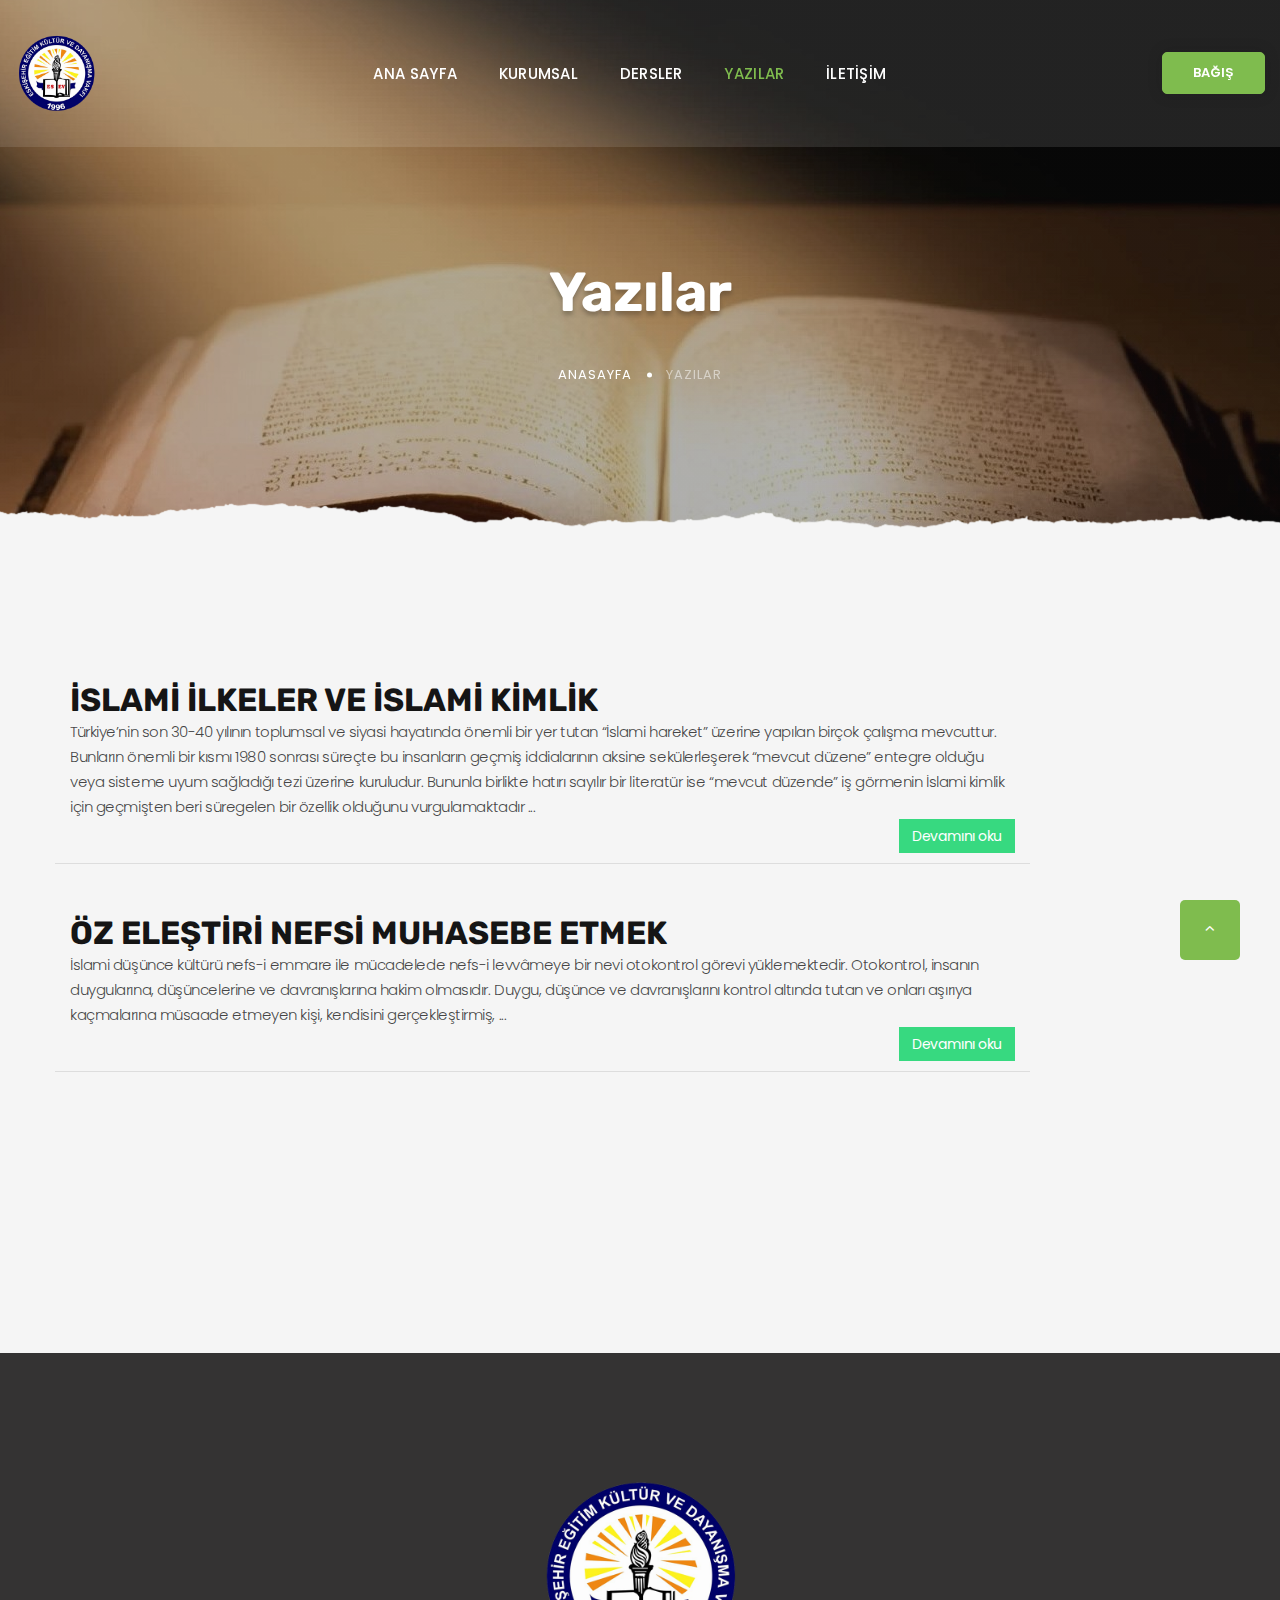
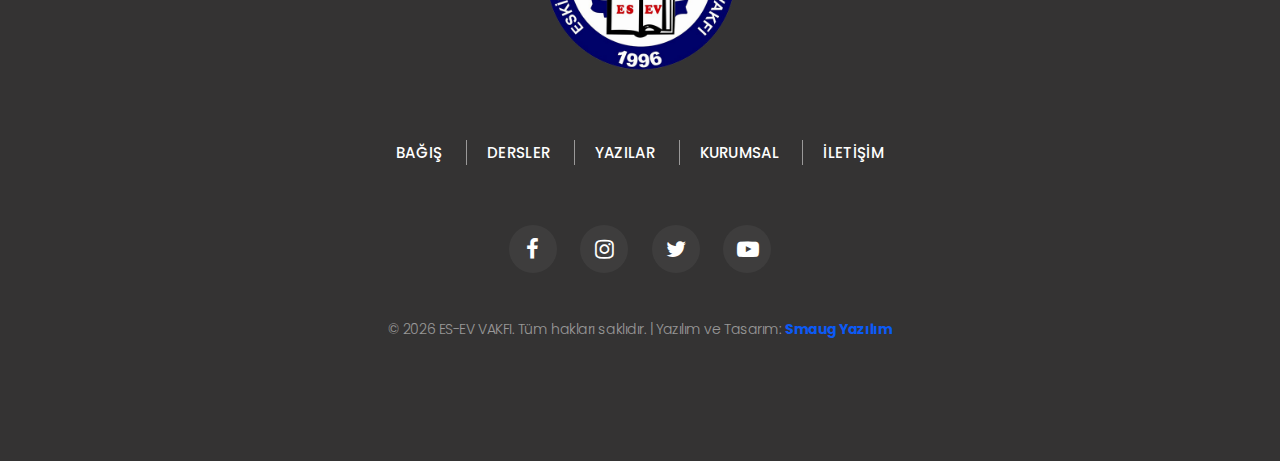
<file: articles.html>
<!DOCTYPE html>
<html lang="tr">

<head>
    <meta charset="UTF-8">
    <meta name="viewport" content="width=device-width, initial-scale=1.0">
    <meta http-equiv="X-UA-Compatible" content="ie=edge">
    <meta http-equiv="Content-Security-Policy" content="upgrade-insecure-requests">
    <title>Yazılar - Es-Ev Vakfı</title>

    <link rel="stylesheet" href="Content/bootstrap.css">
    <link rel="stylesheet" href="Content/Site.css">
    <script src="Scripts/modernizr-2.8.3.js"></script>
    <link rel="stylesheet" type="text/css"
        href="https://fonts.googleapis.com/css?family=Poppins:300,300i,400,500,600,700,800,900,900i%7CRoboto:400%7CRubik:100,400,700">

    <link rel="stylesheet" href="Content/fonts.css">



    <link rel="shortcut icon" href="Content/images/site-logo.png" />

    <style>
        .ie-panel {
            display: none;
            background: #212121;
            padding: 10px 0;
            text-align: center;
        }

        html.ie-10 .ie-panel {
            display: block;
        }

        /* Aktif Menü Rengi */
        #Articles a {
            color: #7FBC4E !important;
        }
    </style>
</head>

<body>
    <div class="preloader">
        <div class="preloader-body">
            <div class="cssload-container">
                <div class="cssload-speeding-wheel"></div>
            </div>
            <p>Yükleniyor...</p>
        </div>
    </div>

    <div class="page">
        <header class="section page-header">
            <div class="rd-navbar-wrap">
                <nav class="rd-navbar rd-navbar-classic" data-layout="rd-navbar-fixed" data-sm-layout="rd-navbar-fixed"
                    data-md-layout="rd-navbar-fixed" data-lg-layout="rd-navbar-static" data-lg-stick-up-offset="46px"
                    data-lg-stick-up="true">
                    <div class="rd-navbar-main-outer">
                        <div class="rd-navbar-main">
                            <div class="rd-navbar-panel">
                                <button class="rd-navbar-toggle"
                                    data-rd-navbar-toggle=".rd-navbar-nav-wrap"><span></span></button>
                                <div class="rd-navbar-brand">
                                    <a href="/"><img class="brand-logo-light"
                                            src="Content/images/site-logo.png" alt="Logo" width="207" height="51" /></a>
                                </div>
                            </div>
                            <div class="rd-navbar-main-element">
                                <div class="rd-navbar-nav-wrap">
                                    <ul class="rd-navbar-nav">
                                        <li class="rd-nav-item" id="Home"><a class="rd-nav-link" href="/">Ana
                                                sayfa</a></li>
                                        <li class="rd-nav-item"><a class="rd-nav-link"
                                                href="/hakkimizda">Kurumsal</a></li>
                                        <li class="rd-nav-item"><a class="rd-nav-link" href="/dersler">Dersler</a>
                                        </li>
                                        <li class="rd-nav-item" id="Articles"><a class="rd-nav-link" href="/yazilar">Yazılar</a>
                                        </li>
                                        <li class="rd-nav-item"><a class="rd-nav-link" href="/iletisim">İletişim</a>
                                        </li>
                                    </ul>
                                </div>
                            </div>
                            <a class="button button-primary button-sm" href="/bagis">Bağış</a>
                        </div>
                    </div>
                </nav>
            </div>
        </header>

        <section class="parallax-container" data-parallax-img="Content/images/yazılar-wp.jpg">
            <div class="parallax-content breadcrumbs-custom context-dark">
                <div class="container">
                    <div class="row justify-content-center"
                        style="display: flex; justify-content: center; align-items: center;">
                        <div class="col-12 col-lg-9">
                            <h2 class="breadcrumbs-custom-title">Yazılar</h2>
                            <ul class="breadcrumbs-custom-path">
                                <li><a href="/">Anasayfa</a></li>
                                <li class="active">Yazılar</li>
                            </ul>
                        </div>
                    </div>
                </div>
            </div>
        </section>
        <section class="section section-lg text-center bg-default bg-gray-1 bg-gray-1-decor" style="padding-top:0px;">
            <section class="section section-lg bg-gray-1">


                <div class="container">
                    <div id="blog" class="row">

                        <div class="col-md-10 blogShort" style="margin-bottom:50px;">
                            <h1 style="text-align:left;font-size:32px;">İSLAMİ İLKELER VE İSLAMİ KİMLİK</h1>
                            <article>
                                <p style="text-align:left;">
                                    Türkiye’nin son 30-40 yılının toplumsal ve siyasi hayatında önemli bir yer tutan
                                    “İslami hareket” üzerine yapılan birçok çalışma mevcuttur. Bunların önemli bir kısmı
                                    1980 sonrası süreçte bu insanların geçmiş iddialarının aksine sekülerleşerek “mevcut
                                    düzene” entegre olduğu veya sisteme uyum sağladığı tezi üzerine kuruludur. Bununla
                                    birlikte hatırı sayılır bir literatür ise “mevcut düzende” iş görmenin İslami kimlik
                                    için geçmişten beri süregelen bir özellik olduğunu vurgulamaktadır <span>...</span>
                                </p>
                            </article>
                            <a class="btn btn-blog pull-right marginBottom10"
                                href="/islami-ilkeler-ve-islami-kimlik">Devamını oku</a>
                        </div>

                        <div class="col-md-10 blogShort" style="margin-bottom:50px;">
                            <h1 style="text-align:left;font-size:32px;">ÖZ ELEŞTİRİ NEFSİ MUHASEBE ETMEK</h1>
                            <article>
                                <p style="text-align:left;">
                                    İslami düşünce kültürü nefs-i emmare ile mücadelede nefs-i levvâmeye bir nevi otokontrol görevi yüklemektedir. Otokontrol, insanın duygularına, düşüncelerine ve davranışlarına hakim olmasıdır. Duygu, düşünce ve davranışlarını kontrol altında tutan ve onları aşırıya kaçmalarına müsaade etmeyen kişi, kendisini gerçekleştirmiş, <span>...</span>
                                </p>
                            </article>
                            <a class="btn btn-blog pull-right marginBottom10"
                                href="/oz-elestiri-nefsi-muhasebe-etmek">Devamını oku</a>
                        </div>



                        <div class="col-md-12 gap10"></div>
                    </div>
                </div>
            </section>
        </section>
        <style>
            #Articles a {
                color: #7FBC4E;
            }
        </style>


        <footer class="section footer-minimal context-dark">
            <div class="container wow-outer">
                <div class="wow fadeIn">
                    <div class="row row-50 row-lg-60">
                        <div class="col-12"><a href="/index.html"><img src="Content/images/site-logo.png" alt=""
                                    width="207" height="51" /></a></div>
                        <div class="col-12">
                            <ul class="footer-minimal-nav">
                                <li><a href="/bagis">Bağış</a></li>
                                <li><a href="/dersler">Dersler</a></li>
                                <li><a href="/yazilar">Yazılar</a></li>
                                <li><a href="/hakkimizda">Kurumsal</a></li>
                                <li><a href="/iletisim">İletişim</a></li>
                            </ul>
                        </div>
                        <div class="col-12">
                            <ul class="social-list">
                                <li><a class="icon icon-sm icon-circle icon-circle-md icon-bg-white fa-facebook"
                                        href="https://tr-tr.facebook.com/esevvakfi/" target="_blank"></a></li>
                                <li><a class="icon icon-sm icon-circle icon-circle-md icon-bg-white fa-instagram"
                                        href="https://www.instagram.com/explore/locations/497186770/es-ev-vakf/?hl=cs"
                                        target="_blank"></a></li>
                                <li><a class="icon icon-sm icon-circle icon-circle-md icon-bg-white fa-twitter"
                                        href="https://twitter.com/esevvakfi" target="_blank"></a></li>
                                <li><a class="icon icon-sm icon-circle icon-circle-md icon-bg-white fa-youtube-play"
                                        href="https://youtube.com/user/esevvakfi" target="_blank"></a></li>
                            </ul>
                        </div>
                    </div>
                    <p class="rights"><span>&copy;&nbsp;</span><span
                            class="copyright-year"></span><span>&nbsp;</span><span>ES-EV
                            VAKFI</span><span>.&nbsp;</span><span>Tüm hakları saklıdır.</span>
                        <span class="smaug-signature">
                            | Yazılım ve Tasarım:
                            <a href="https://smaug.com.tr" target="_blank" rel="noopener" title="Smaug Yazılım & SEO">
                                <strong style="color: #0c5af5;">Smaug Yazılım</strong>
                            </a>
                        </span>
                    </p>
                </div>
            </div>
        </footer>
    </div>

    <script src="Scripts/jquery-3.4.1.js"></script>

    <script src="Scripts/bootstrap.js"></script>

    <script src="js/core.min.js"></script>
    <script src="js/script.js"></script>

    <!-- <script src="Scripts/jquery.validate.min.js"></script>
    <script src="Scripts/jquery.validate.unobtrusive.min.js"></script> -->

    <script type="text/javascript">
        (function () {
            var options = {
                whatsapp: "905447202479",
                call_to_action: "Merhaba, nasıl yardımcı olabilirim?",
                position: "left",
            };
            var proto = document.location.protocol, host = "getbutton.io", url = proto + "//static." + host;
            var s = document.createElement('script'); s.type = 'text/javascript'; s.async = true; s.src = url + '/widget-send-button/js/init.js';
            s.onload = function () { WhWidgetSendButton.init(host, proto, options); };
            var x = document.getElementsByTagName('script')[0]; x.parentNode.insertBefore(s, x);
        })();
    </script>
</body>

</html>
</file>
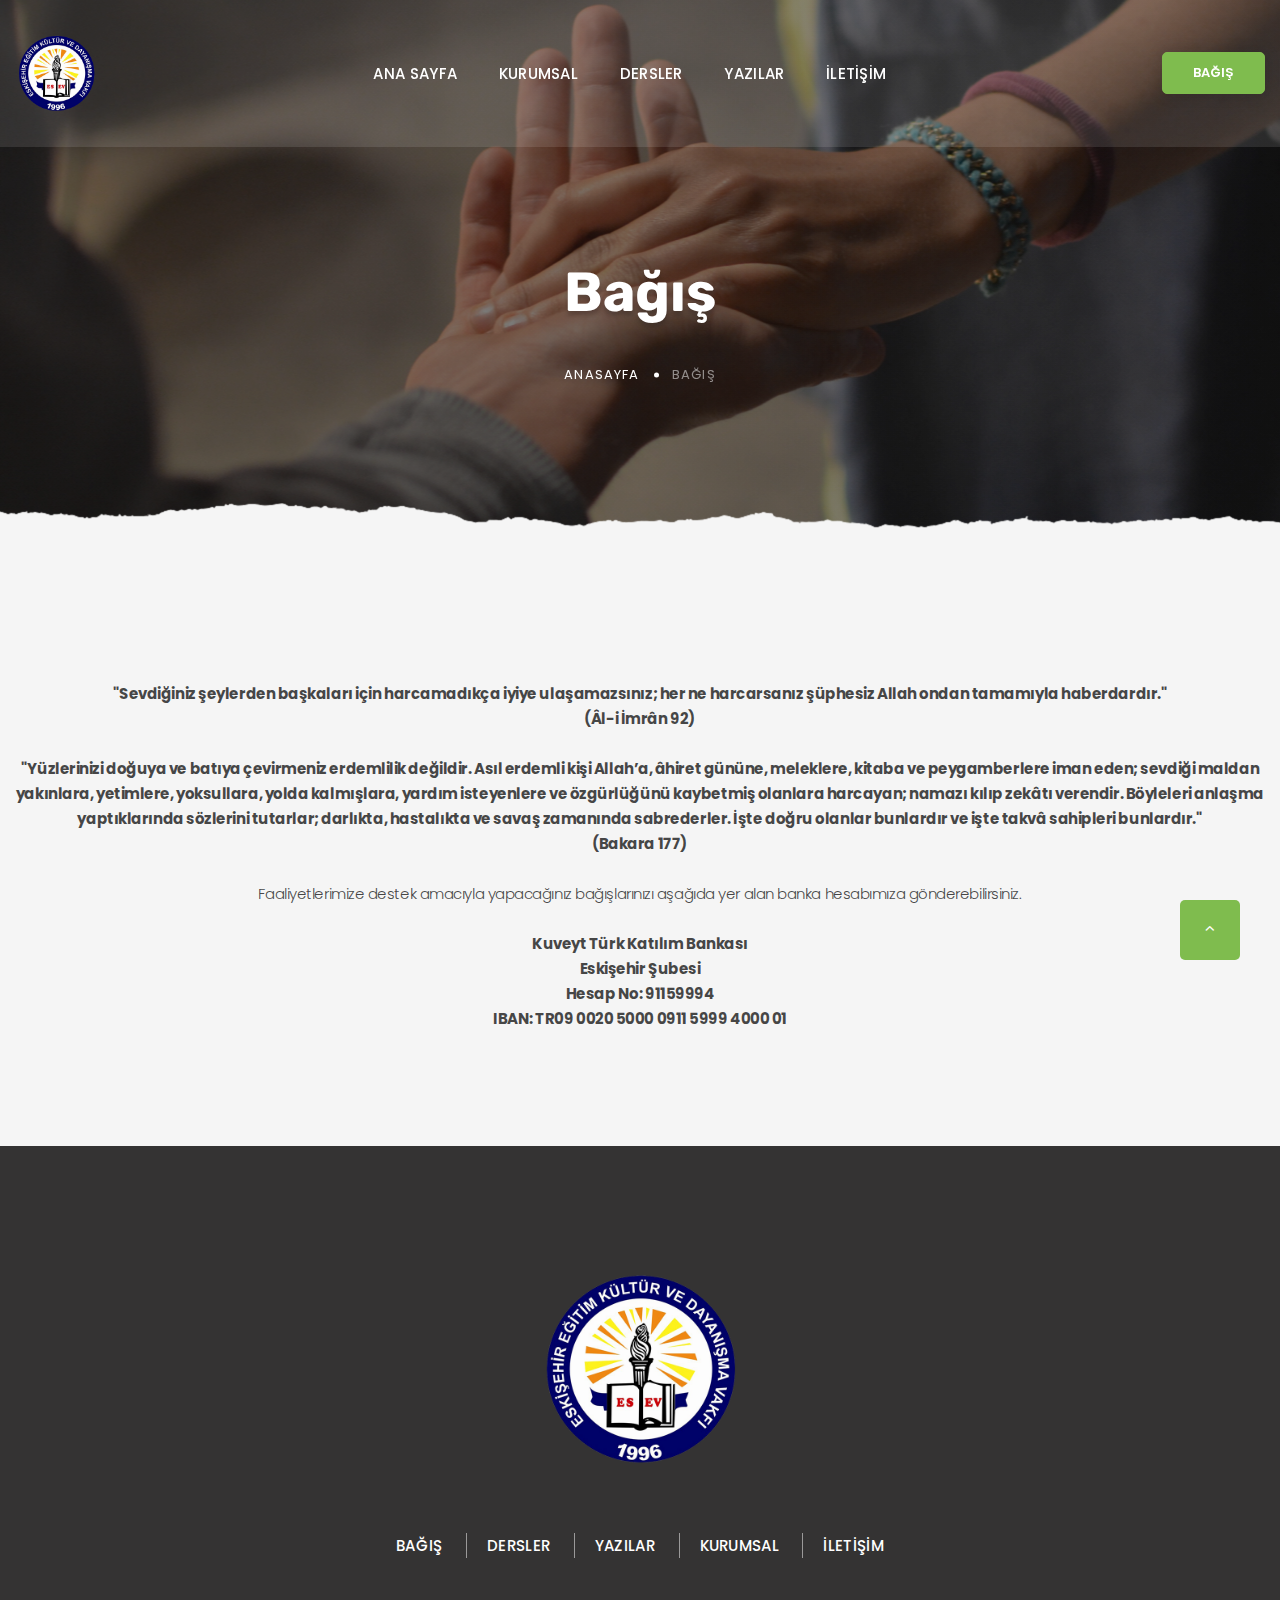
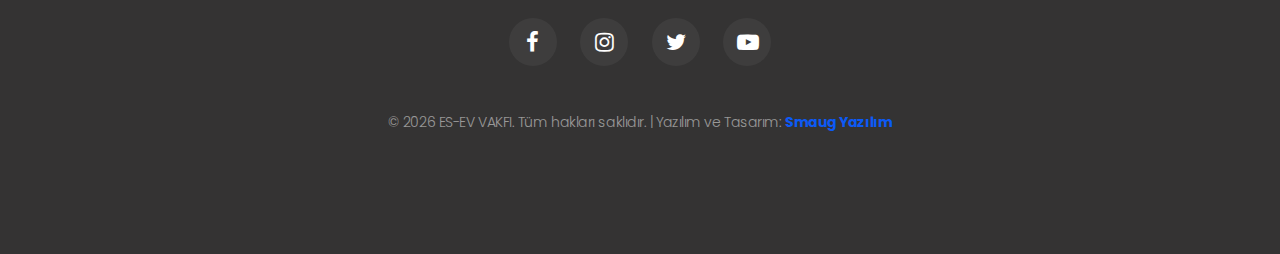
<file: donation.html>
<!DOCTYPE html>
<html lang="tr">

<head>
    <meta charset="UTF-8">
    <meta name="viewport" content="width=device-width, initial-scale=1.0">
    <meta http-equiv="X-UA-Compatible" content="ie=edge">
    <meta http-equiv="Content-Security-Policy" content="upgrade-insecure-requests">
    <title>Bağış - Es-Ev Vakfı</title>

    <link rel="stylesheet" href="Content/bootstrap.css">
    <link rel="stylesheet" href="Content/Site.css">
    <script src="Scripts/modernizr-2.8.3.js"></script>
    <link rel="stylesheet" type="text/css"
        href="https://fonts.googleapis.com/css?family=Poppins:300,300i,400,500,600,700,800,900,900i%7CRoboto:400%7CRubik:100,400,700">

    <link rel="stylesheet" href="Content/fonts.css">



    <link rel="shortcut icon" href="Content/images/site-logo.png" />

    <style>
        .ie-panel {
            display: none;
            background: #212121;
            padding: 10px 0;
            text-align: center;
        }

        html.ie-10 .ie-panel {
            display: block;
        }

    </style>
</head>

<body>
    <div class="preloader">
        <div class="preloader-body">
            <div class="cssload-container">
                <div class="cssload-speeding-wheel"></div>
            </div>
            <p>Yükleniyor...</p>
        </div>
    </div>

    <div class="page">
        <header class="section page-header">
            <div class="rd-navbar-wrap">
                <nav class="rd-navbar rd-navbar-classic" data-layout="rd-navbar-fixed" data-sm-layout="rd-navbar-fixed"
                    data-md-layout="rd-navbar-fixed" data-lg-layout="rd-navbar-static" data-lg-stick-up-offset="46px"
                    data-lg-stick-up="true">
                    <div class="rd-navbar-main-outer">
                        <div class="rd-navbar-main">
                            <div class="rd-navbar-panel">
                                <button class="rd-navbar-toggle"
                                    data-rd-navbar-toggle=".rd-navbar-nav-wrap"><span></span></button>
                                <div class="rd-navbar-brand">
                                    <a href="/"><img class="brand-logo-light"
                                            src="Content/images/site-logo.png" alt="Logo" width="207" height="51" /></a>
                                </div>
                            </div>
                            <div class="rd-navbar-main-element">
                                <div class="rd-navbar-nav-wrap">
                                    <ul class="rd-navbar-nav">
                                        <li class="rd-nav-item" id="Home"><a class="rd-nav-link" href="/">Ana
                                                sayfa</a></li>
                                        <li class="rd-nav-item"><a class="rd-nav-link"
                                                href="/hakkimizda">Kurumsal</a></li>
                                        <li class="rd-nav-item"><a class="rd-nav-link" href="/dersler">Dersler</a>
                                        </li>
                                        <li class="rd-nav-item"><a class="rd-nav-link" href="/yazilar">Yazılar</a>
                                        </li>
                                        <li class="rd-nav-item"><a class="rd-nav-link" href="/iletisim">İletişim</a>
                                        </li>
                                    </ul>
                                </div>
                            </div>
                            <a class="button button-primary button-sm" href="/bagis">Bağış</a>
                        </div>
                    </div>
                </nav>
            </div>
        </header>

<section class="parallax-container" data-parallax-img="Content/images/bg-breadcrumbs-about.jpg">
    <div class="parallax-content breadcrumbs-custom context-dark">
        <div class="container">
            <div class="row justify-content-center" style="display: flex; justify-content: center; align-items: center;">
                <div class="col-12 col-lg-9">
                    <h2 class="breadcrumbs-custom-title">Bağış</h2>
                    <ul class="breadcrumbs-custom-path">
                        <li><a href="/">Anasayfa</a></li>
                        <li class="active">Bağış</li>
                    </ul>
                </div>
            </div>
        </div>
    </div>
</section>
<section class="section section-lg text-center bg-default bg-gray-1 bg-gray-1-decor">
    <div style="margin:0 5px;">
        <b>
            "Sevdiğiniz şeylerden başkaları için harcamadıkça iyiye ulaşamazsınız; her ne harcarsanız şüphesiz Allah ondan tamamıyla haberdardır."
        </b>
        <div>
            <b>(Âl-i İmrân 92)</b>
        </div>
    </div>
        <br/>

    <div>
        <b>
            "Yüzlerinizi doğuya ve batıya çevirmeniz erdemlilik değildir. Asıl erdemli kişi Allah’a, âhiret gününe, meleklere, kitaba ve peygamberlere iman eden; sevdiği maldan yakınlara, yetimlere, yoksullara, yolda kalmışlara, yardım isteyenlere ve özgürlüğünü kaybetmiş olanlara harcayan; namazı kılıp zekâtı verendir. Böyleleri anlaşma yaptıklarında sözlerini tutarlar; darlıkta, hastalıkta ve savaş zamanında sabrederler. İşte doğru olanlar bunlardır ve işte takvâ sahipleri bunlardır."
        </b>
        <div>
            <b>(Bakara 177)</b>
        </div>

    </div>
    <br/>
    <div>
        Faaliyetlerimize destek amacıyla yapacağınız bağışlarınızı aşağıda yer alan banka hesabımıza gönderebilirsiniz.
    </div>
    <br />
    <b style="display:flex;flex-direction:column;">
        <span>Kuveyt Türk Katılım Bankası</span>
        <span>Eskişehir Şubesi</span>
        <span>Hesap No: 91159994</span>
        <span>IBAN: TR09 0020 5000 0911 5999 4000 01</span>
    </b>
</section>


        <footer class="section footer-minimal context-dark">
            <div class="container wow-outer">
                <div class="wow fadeIn">
                    <div class="row row-50 row-lg-60">
                        <div class="col-12"><a href="/index.html"><img src="Content/images/site-logo.png" alt=""
                                    width="207" height="51" /></a></div>
                        <div class="col-12">
                            <ul class="footer-minimal-nav">
                                <li><a href="/bagis">Bağış</a></li>
                                <li><a href="/dersler">Dersler</a></li>
                                <li><a href="/yazilar">Yazılar</a></li>
                                <li><a href="/hakkimizda">Kurumsal</a></li>
                                <li><a href="/iletisim">İletişim</a></li>
                            </ul>
                        </div>
                        <div class="col-12">
                            <ul class="social-list">
                                <li><a class="icon icon-sm icon-circle icon-circle-md icon-bg-white fa-facebook"
                                        href="https://tr-tr.facebook.com/esevvakfi/" target="_blank"></a></li>
                                <li><a class="icon icon-sm icon-circle icon-circle-md icon-bg-white fa-instagram"
                                        href="https://www.instagram.com/explore/locations/497186770/es-ev-vakf/?hl=cs"
                                        target="_blank"></a></li>
                                <li><a class="icon icon-sm icon-circle icon-circle-md icon-bg-white fa-twitter"
                                        href="https://twitter.com/esevvakfi" target="_blank"></a></li>
                                <li><a class="icon icon-sm icon-circle icon-circle-md icon-bg-white fa-youtube-play"
                                        href="https://youtube.com/user/esevvakfi" target="_blank"></a></li>
                            </ul>
                        </div>
                    </div>
                    <p class="rights"><span>&copy;&nbsp;</span><span
                            class="copyright-year"></span><span>&nbsp;</span><span>ES-EV
                            VAKFI</span><span>.&nbsp;</span><span>Tüm hakları saklıdır.</span>
                        <span class="smaug-signature">
                            | Yazılım ve Tasarım:
                            <a href="https://smaug.com.tr" target="_blank" rel="noopener" title="Smaug Yazılım & SEO">
                                <strong style="color: #0c5af5;">Smaug Yazılım</strong>
                            </a>
                        </span>
                    </p>
                </div>
            </div>
        </footer>
    </div>

    <script src="Scripts/jquery-3.4.1.js"></script>

    <script src="Scripts/bootstrap.js"></script>

    <script src="js/core.min.js"></script>
    <script src="js/script.js"></script>

    <!-- <script src="Scripts/jquery.validate.min.js"></script>
    <script src="Scripts/jquery.validate.unobtrusive.min.js"></script> -->

    <script type="text/javascript">
        (function () {
            var options = {
                whatsapp: "905447202479",
                call_to_action: "Merhaba, nasıl yardımcı olabilirim?",
                position: "left",
            };
            var proto = document.location.protocol, host = "getbutton.io", url = proto + "//static." + host;
            var s = document.createElement('script'); s.type = 'text/javascript'; s.async = true; s.src = url + '/widget-send-button/js/init.js';
            s.onload = function () { WhWidgetSendButton.init(host, proto, options); };
            var x = document.getElementsByTagName('script')[0]; x.parentNode.insertBefore(s, x);
        })();
    </script>
</body>

</html>
</file>
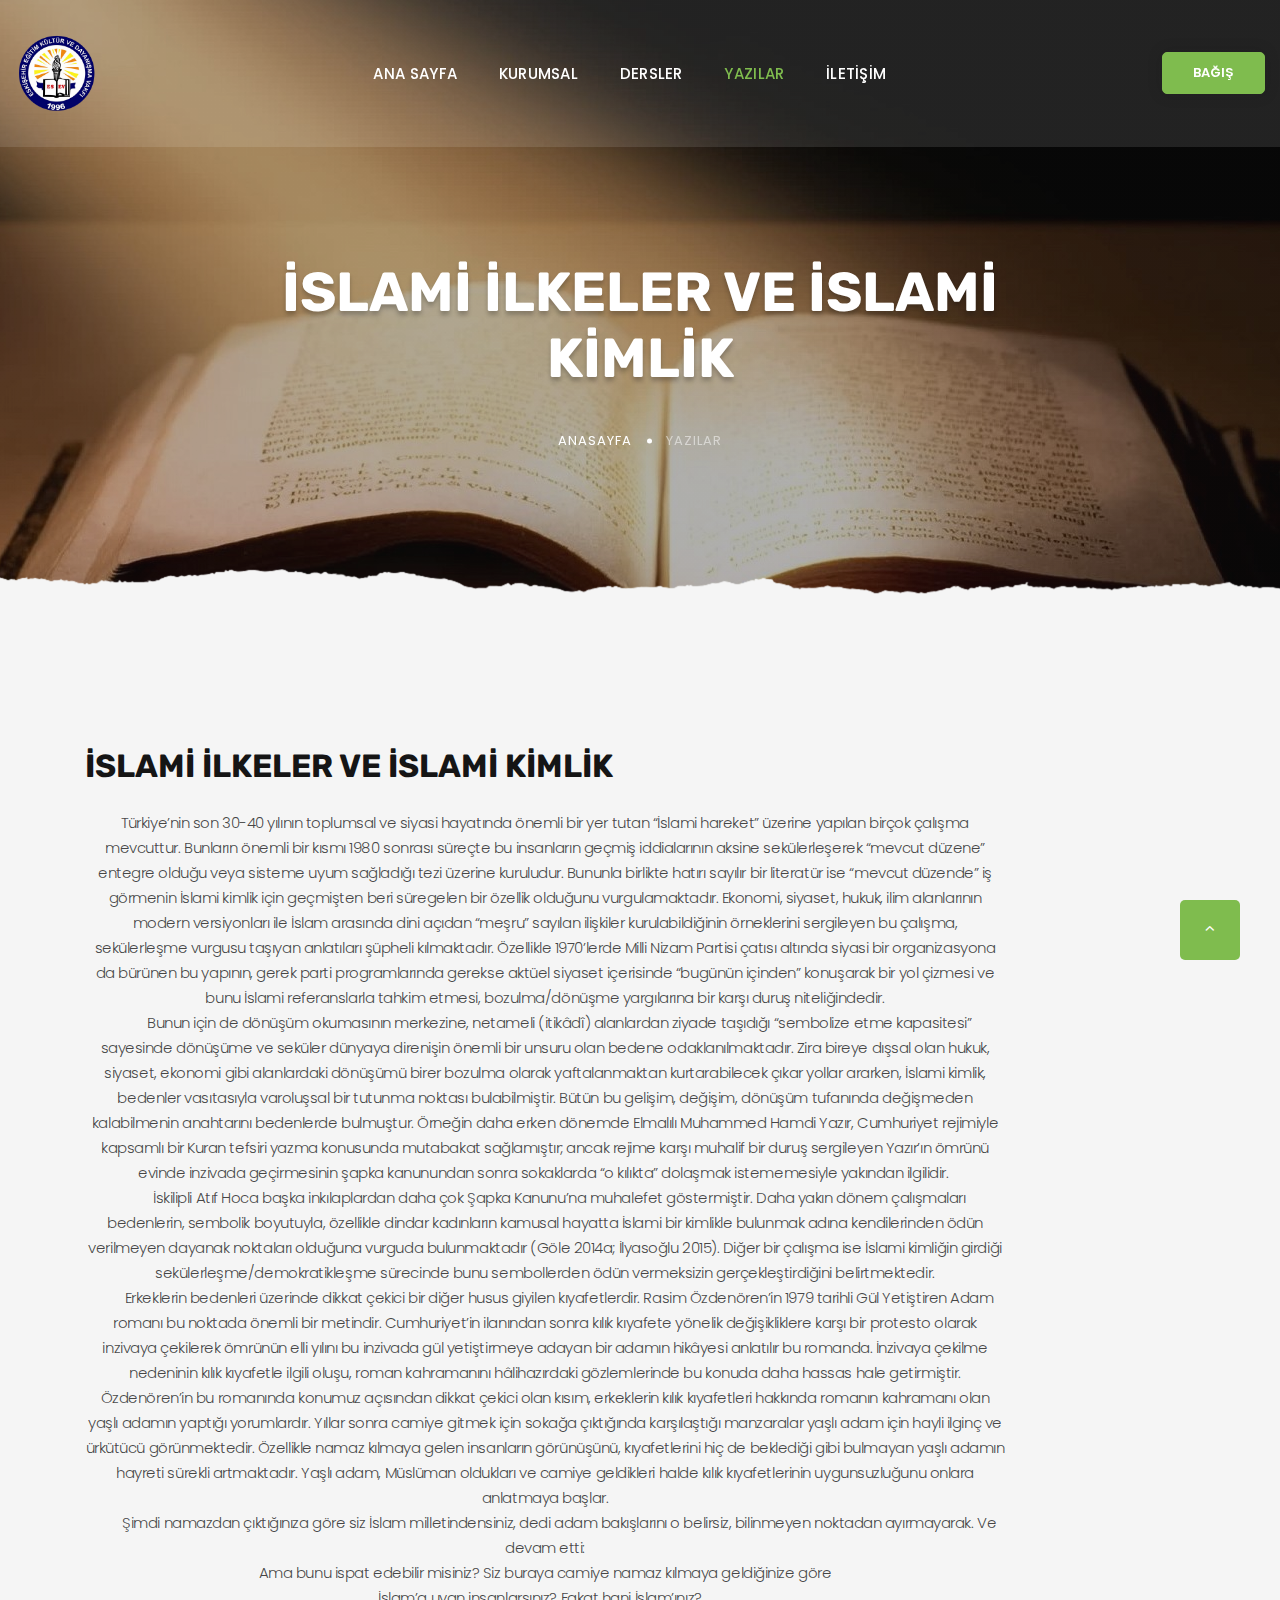
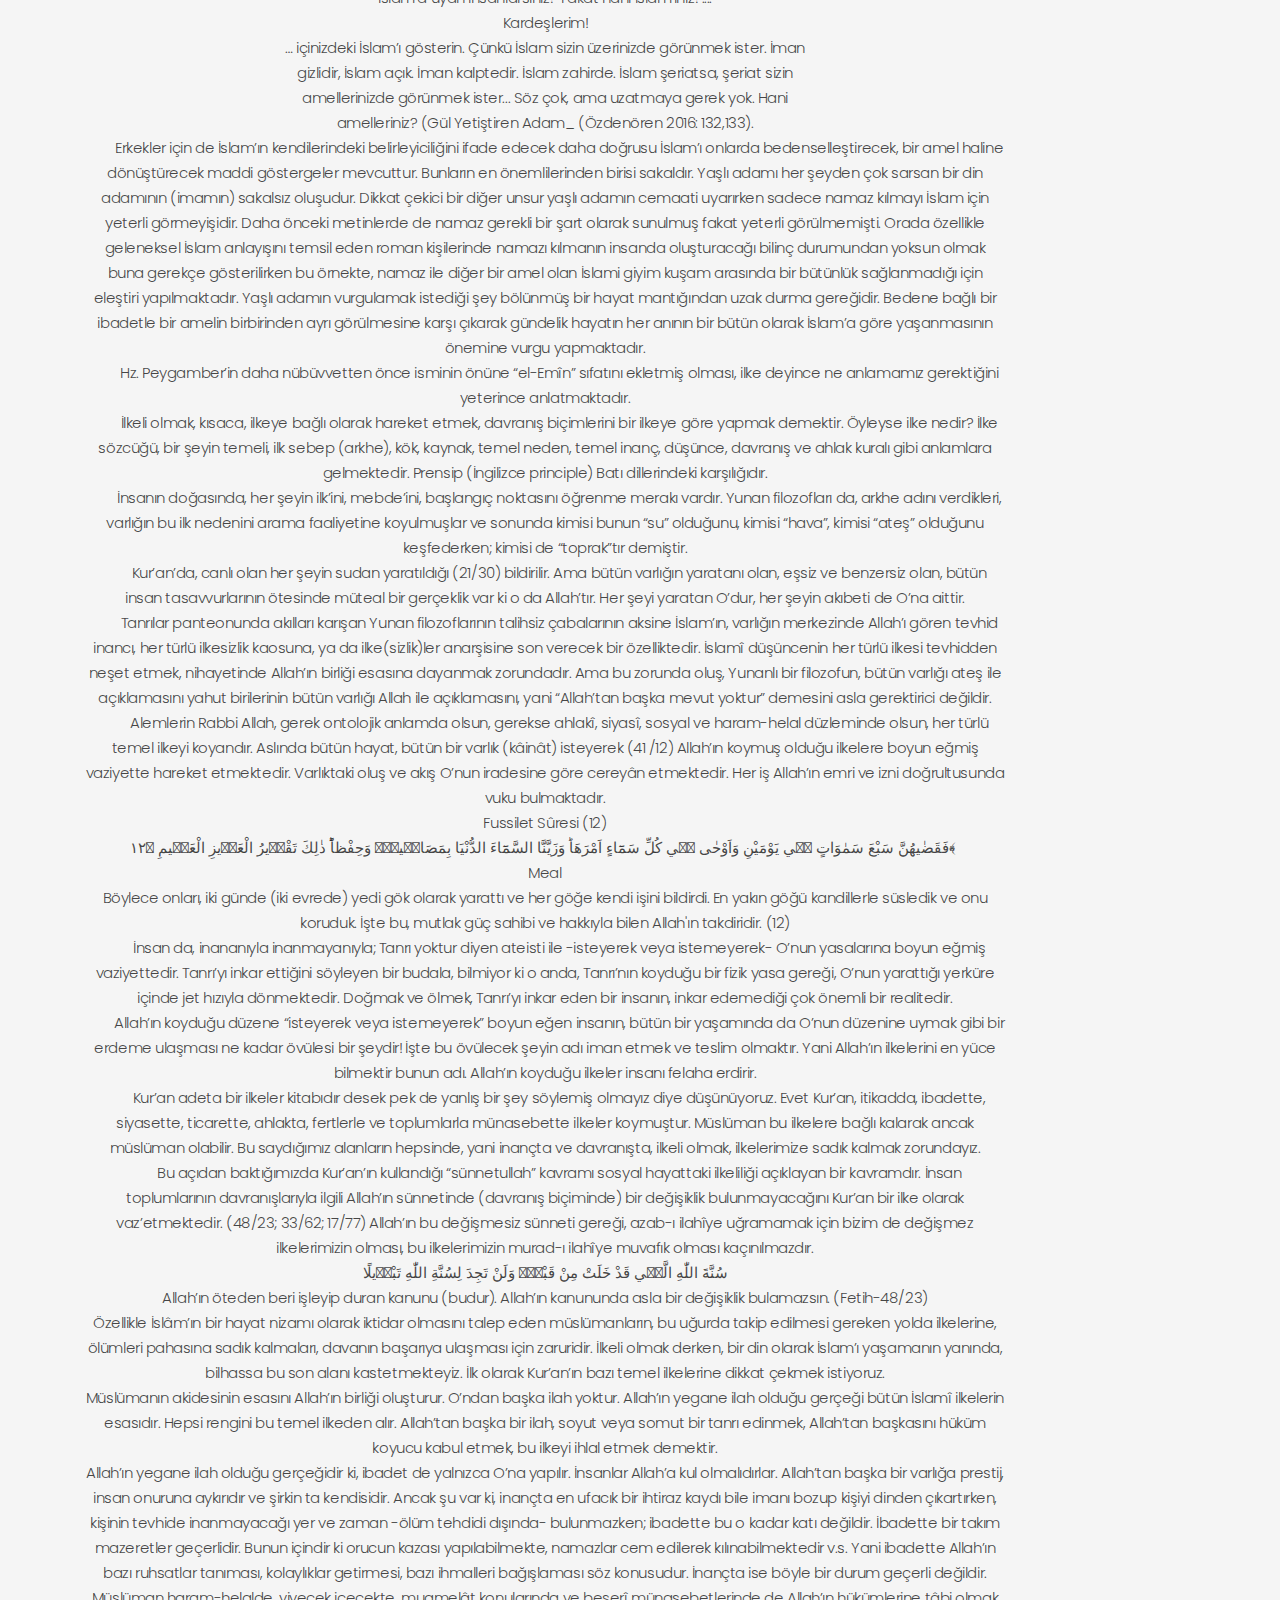
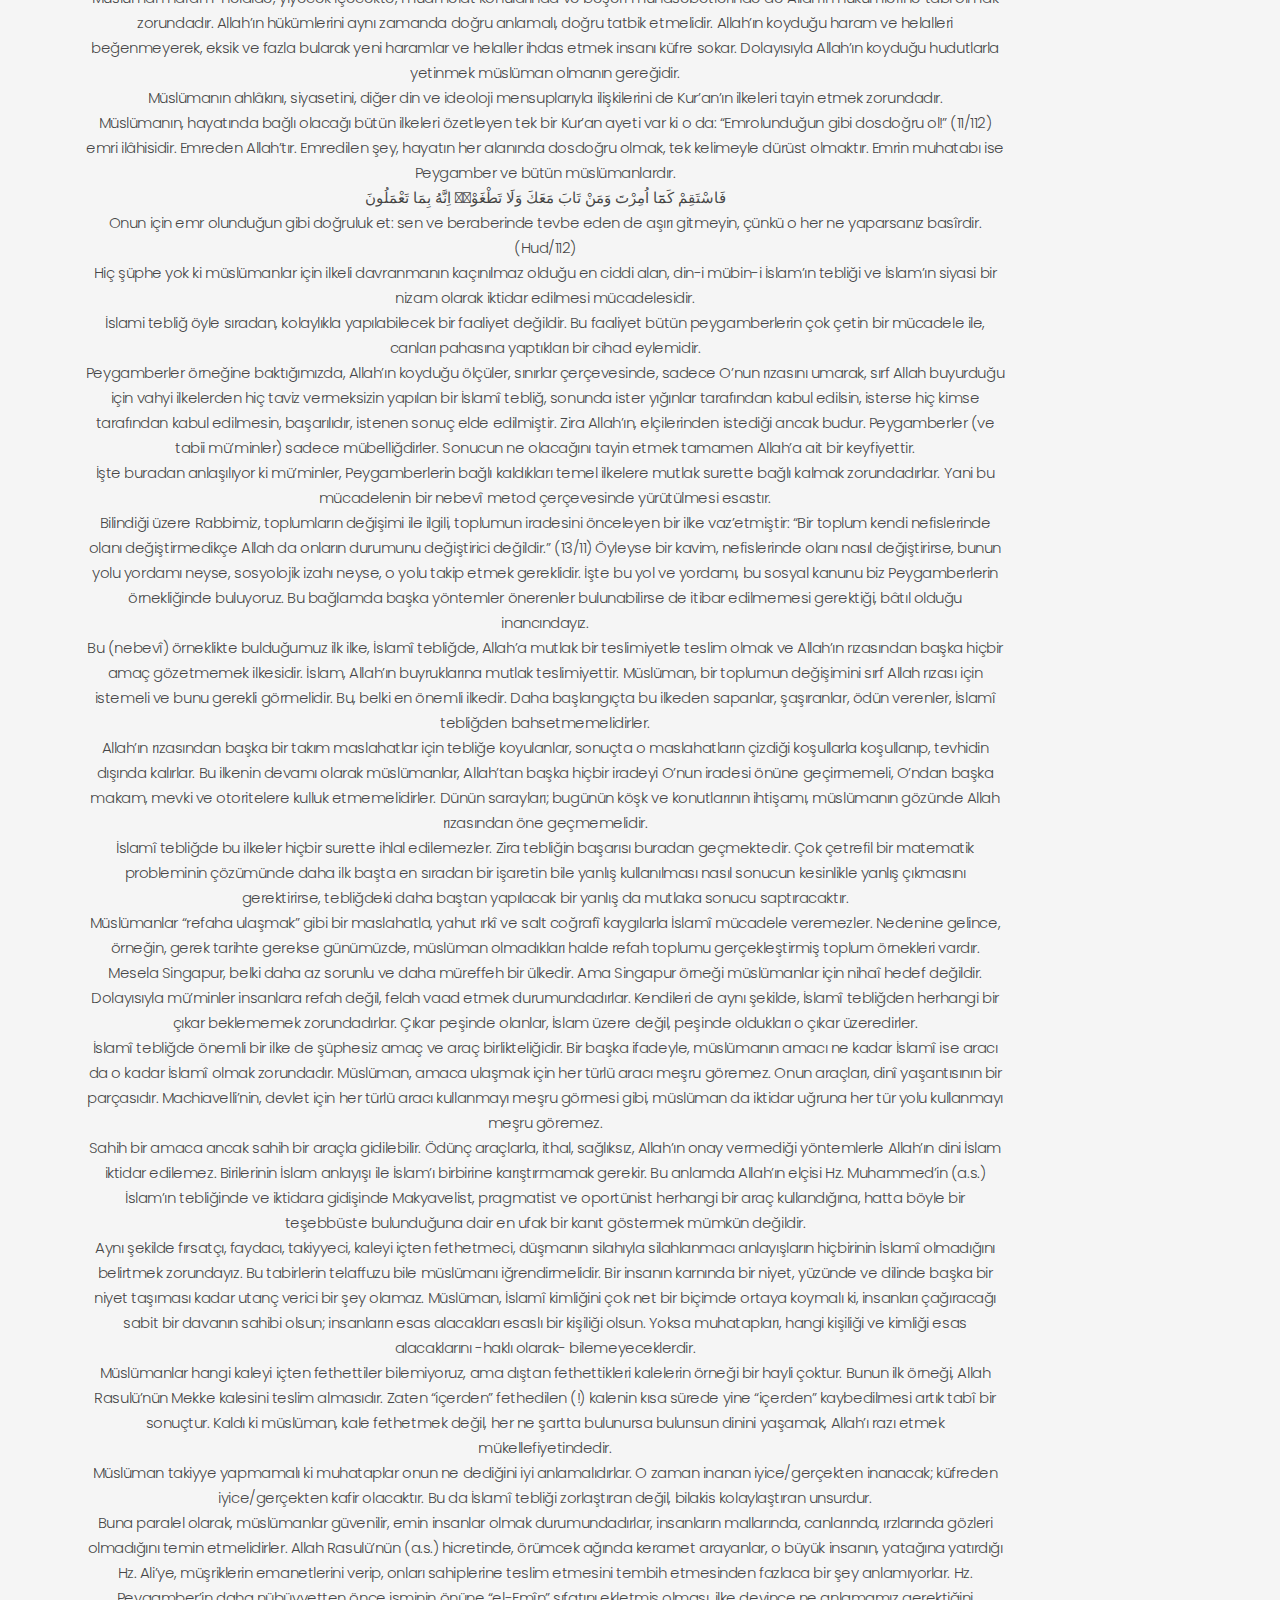
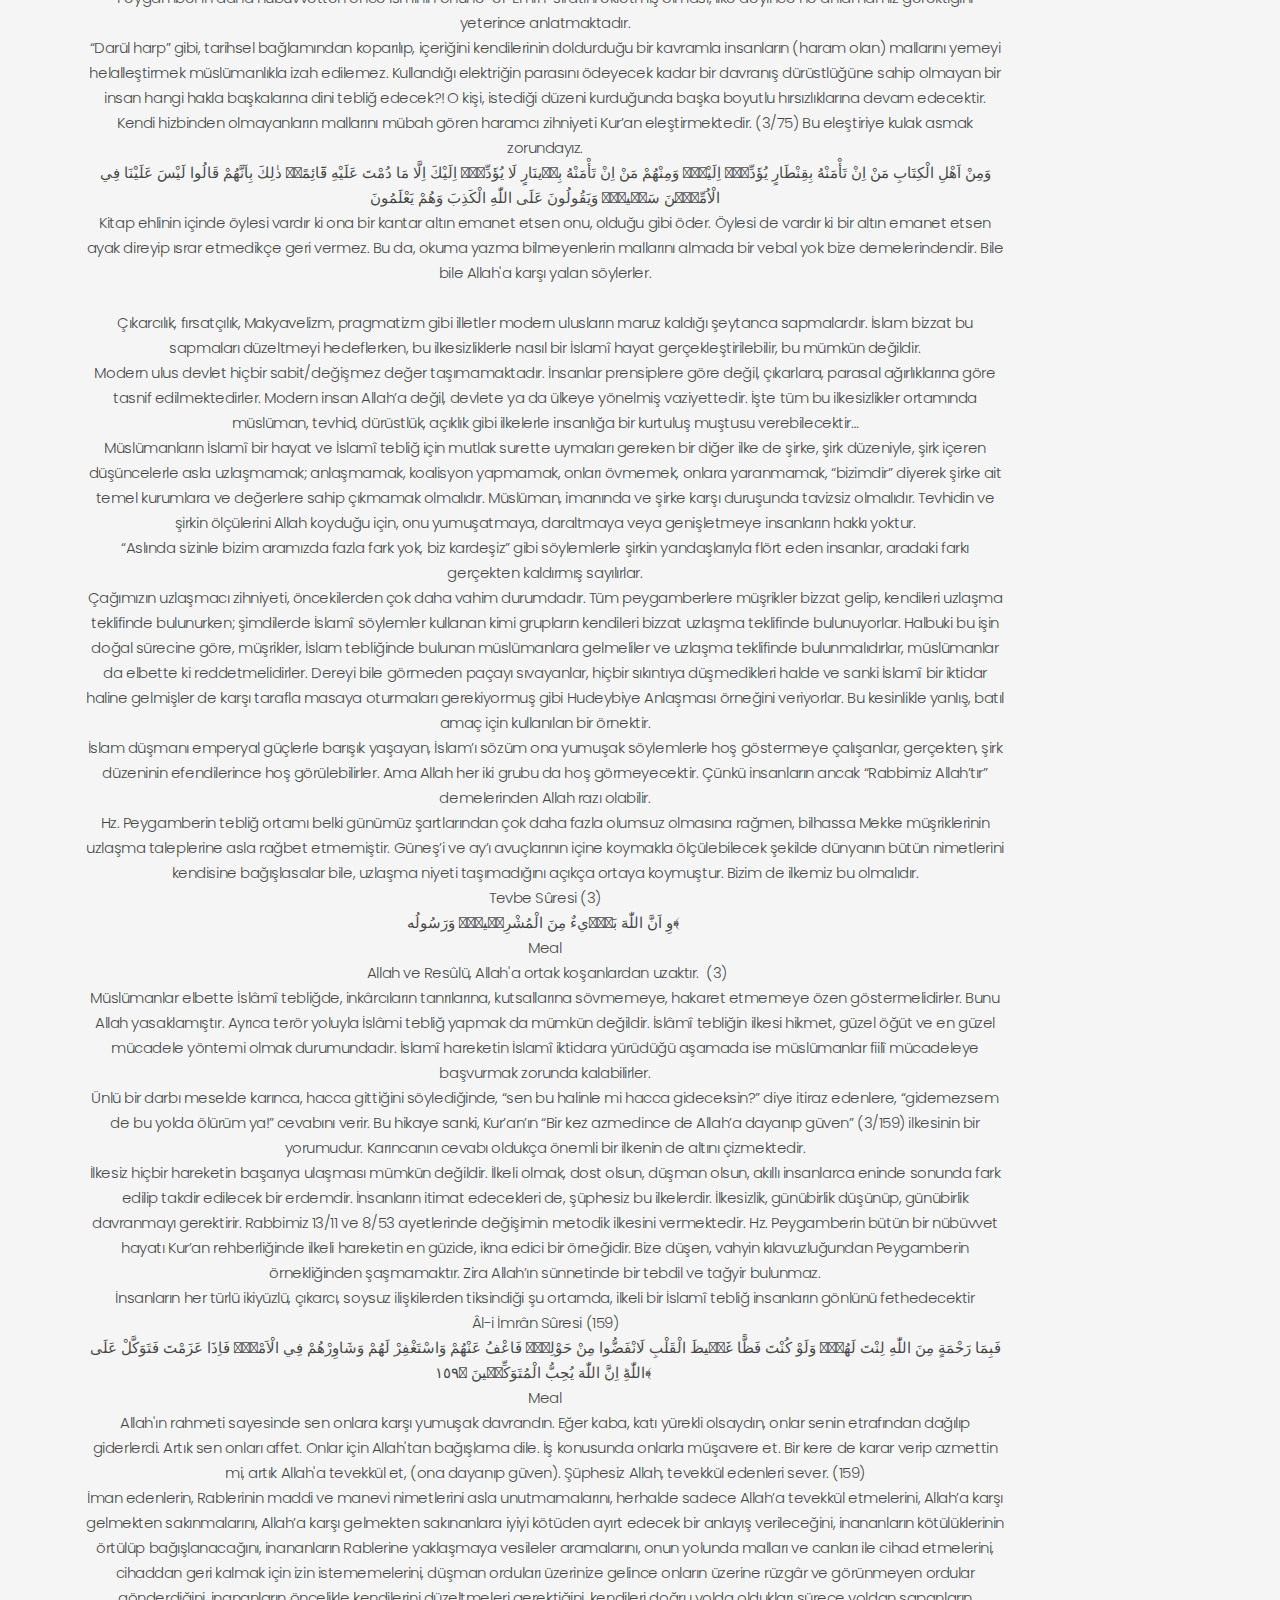
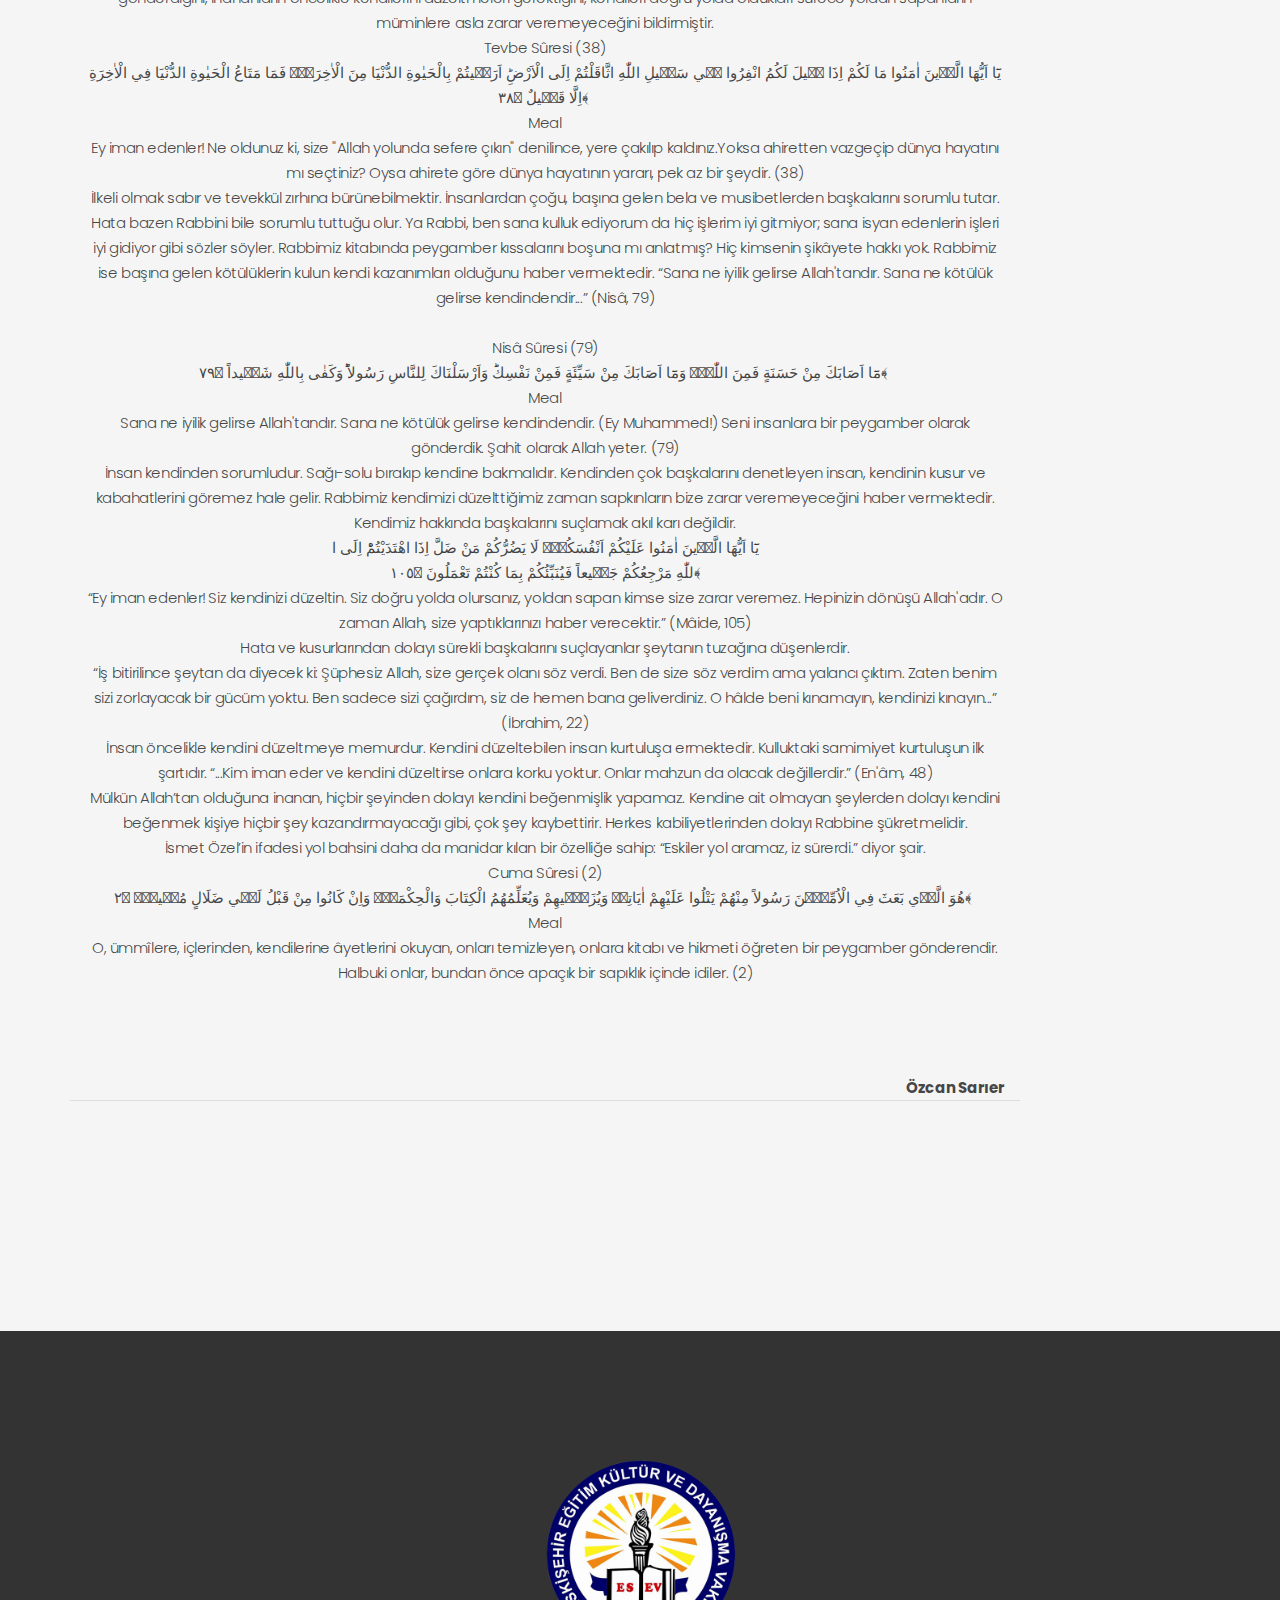
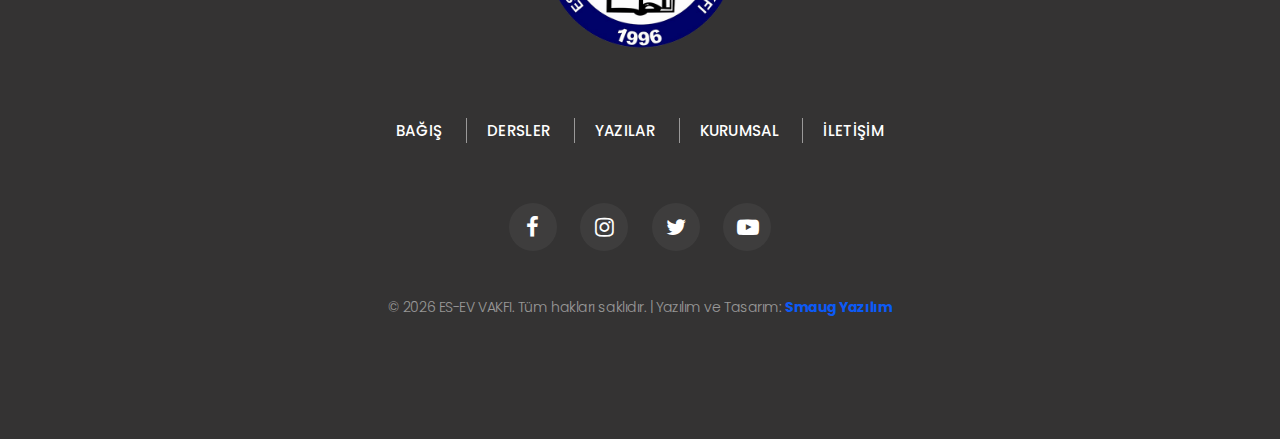
<file: islami-ilkeler-ve-islami-kimlik.html>
<!DOCTYPE html>
<html lang="tr">

<head>
    <meta charset="UTF-8">
    <meta name="viewport" content="width=device-width, initial-scale=1.0">
    <meta http-equiv="X-UA-Compatible" content="ie=edge">
    <meta http-equiv="Content-Security-Policy" content="upgrade-insecure-requests">
    <title>İslami İlkeler ve İslami Kimlik - Es-Ev Vakfı</title>

    <link rel="stylesheet" href="Content/bootstrap.css">
    <link rel="stylesheet" href="Content/Site.css">
    <script src="Scripts/modernizr-2.8.3.js"></script>
    <link rel="stylesheet" type="text/css"
        href="https://fonts.googleapis.com/css?family=Poppins:300,300i,400,500,600,700,800,900,900i%7CRoboto:400%7CRubik:100,400,700">

    <link rel="stylesheet" href="Content/fonts.css">



    <link rel="shortcut icon" href="Content/images/site-logo.png" />

    <style>
        .ie-panel {
            display: none;
            background: #212121;
            padding: 10px 0;
            text-align: center;
        }

        html.ie-10 .ie-panel {
            display: block;
        }

        /* Aktif Menü Rengi */
        #Articles a {
            color: #7FBC4E !important;
        }
    </style>
</head>

<body>
    <div class="preloader">
        <div class="preloader-body">
            <div class="cssload-container">
                <div class="cssload-speeding-wheel"></div>
            </div>
            <p>Yükleniyor...</p>
        </div>
    </div>

    <div class="page">
        <header class="section page-header">
            <div class="rd-navbar-wrap">
                <nav class="rd-navbar rd-navbar-classic" data-layout="rd-navbar-fixed" data-sm-layout="rd-navbar-fixed"
                    data-md-layout="rd-navbar-fixed" data-lg-layout="rd-navbar-static" data-lg-stick-up-offset="46px"
                    data-lg-stick-up="true">
                    <div class="rd-navbar-main-outer">
                        <div class="rd-navbar-main">
                            <div class="rd-navbar-panel">
                                <button class="rd-navbar-toggle"
                                    data-rd-navbar-toggle=".rd-navbar-nav-wrap"><span></span></button>
                                <div class="rd-navbar-brand">
                                    <a href="/"><img class="brand-logo-light"
                                            src="Content/images/site-logo.png" alt="Logo" width="207" height="51" /></a>
                                </div>
                            </div>
                            <div class="rd-navbar-main-element">
                                <div class="rd-navbar-nav-wrap">
                                    <ul class="rd-navbar-nav">
                                        <li class="rd-nav-item" id="Home"><a class="rd-nav-link" href="/">Ana
                                                sayfa</a></li>
                                        <li class="rd-nav-item"><a class="rd-nav-link"
                                                href="/hakkimizda">Kurumsal</a></li>
                                        <li class="rd-nav-item"><a class="rd-nav-link" href="/dersler">Dersler</a>
                                        </li>
                                        <li class="rd-nav-item" id="Articles"><a class="rd-nav-link" href="/yazilar">Yazılar</a>
                                        </li>
                                        <li class="rd-nav-item"><a class="rd-nav-link" href="/iletisim">İletişim</a>
                                        </li>
                                    </ul>
                                </div>
                            </div>
                            <a class="button button-primary button-sm" href="/bagis">Bağış</a>
                        </div>
                    </div>
                </nav>
            </div>
        </header>

        <section class="parallax-container" data-parallax-img="Content/images/yazılar-wp.jpg">
            <div class="parallax-content breadcrumbs-custom context-dark">
                <div class="container">
                    <div class="row justify-content-center"
                        style="display: flex; justify-content: center; align-items: center;">
                        <div class="col-12 col-lg-9">
                            <h2 class="breadcrumbs-custom-title">İSLAMİ İLKELER VE İSLAMİ KİMLİK</h2>
                            <ul class="breadcrumbs-custom-path">
                                <li><a href="/">Anasayfa</a></li>
                                <li class="active">Yazılar</li>
                            </ul>
                        </div>
                    </div>
                </div>
            </div>
        </section>
        <section class="section section-lg text-center bg-default bg-gray-1 bg-gray-1-decor" style="padding-top:0px;">
            <section class="section section-lg bg-gray-1">
                <div class="container">
                    <div class="col-md-10 blogShort">
                        <h1 style="text-align:left; font-size:32px;">İSLAMİ İLKELER VE İSLAMİ KİMLİK</h1>
                        <br />
                        <article>
                            <p style="text-align:left;">
                            <div><div>Türkiye’nin son 30-40 yılının toplumsal ve siyasi hayatında önemli bir yer tutan “İslami hareket” üzerine yapılan birçok çalışma mevcuttur. Bunların önemli bir kısmı 1980 sonrası süreçte bu insanların geçmiş iddialarının aksine sekülerleşerek “mevcut düzene” entegre olduğu veya sisteme uyum sağladığı tezi üzerine kuruludur. Bununla birlikte hatırı sayılır bir literatür ise “mevcut düzende” iş görmenin İslami kimlik için geçmişten beri süregelen bir özellik olduğunu vurgulamaktadır. Ekonomi, siyaset, hukuk, ilim alanlarının modern versiyonları ile İslam arasında dini açıdan “meşru” sayılan ilişkiler kurulabildiğinin örneklerini sergileyen bu çalışma, sekülerleşme vurgusu taşıyan anlatıları şüpheli kılmaktadır. Özellikle 1970’lerde Milli Nizam Partisi çatısı altında siyasi bir organizasyona da bürünen bu yapının, gerek parti programlarında gerekse aktüel siyaset içerisinde “bugünün içinden” konuşarak bir yol çizmesi ve bunu İslami referanslarla tahkim etmesi, bozulma/dönüşme yargılarına bir karşı duruş niteliğindedir.<br></div><div><span style="white-space:pre">	</span>Bunun için de dönüşüm okumasının merkezine, netameli (itikâdî) alanlardan ziyade taşıdığı “sembolize etme kapasitesi” sayesinde dönüşüme ve seküler dünyaya direnişin önemli bir unsuru olan bedene odaklanılmaktadır. Zira bireye dışsal olan hukuk, siyaset, ekonomi gibi alanlardaki dönüşümü birer bozulma olarak yaftalanmaktan kurtarabilecek çıkar yollar ararken, İslami kimlik, bedenler vasıtasıyla varoluşsal bir tutunma noktası bulabilmiştir. Bütün bu gelişim, değişim, dönüşüm tufanında değişmeden kalabilmenin anahtarını bedenlerde bulmuştur. Örneğin daha erken dönemde Elmalılı Muhammed Hamdi Yazır, Cumhuriyet rejimiyle kapsamlı bir Kuran tefsiri yazma konusunda mutabakat sağlamıştır; ancak rejime karşı muhalif bir duruş sergileyen Yazır’ın ömrünü evinde inzivada geçirmesinin şapka kanunundan sonra sokaklarda “o kılıkta” dolaşmak istememesiyle yakından ilgilidir.&nbsp;</div><div><span style="white-space:pre">	</span>İskilipli Atıf Hoca başka inkılaplardan daha çok Şapka Kanunu’na muhalefet göstermiştir. Daha yakın dönem çalışmaları bedenlerin, sembolik boyutuyla, özellikle dindar kadınların kamusal hayatta İslami bir kimlikle bulunmak adına kendilerinden ödün verilmeyen dayanak noktaları olduğuna vurguda bulunmaktadır (Göle 2014a; İlyasoğlu 2015). Diğer bir çalışma ise İslami kimliğin girdiği sekülerleşme/demokratikleşme sürecinde bunu sembollerden ödün vermeksizin gerçekleştirdiğini belirtmektedir.</div><div><span style="white-space:pre">	</span>Erkeklerin bedenleri üzerinde dikkat çekici bir diğer husus giyilen kıyafetlerdir. Rasim Özdenören’in 1979 tarihli Gül Yetiştiren Adam romanı bu noktada önemli bir metindir. Cumhuriyet’in ilanından sonra kılık kıyafete yönelik değişikliklere karşı bir protesto olarak inzivaya çekilerek ömrünün elli yılını bu inzivada gül yetiştirmeye adayan bir adamın hikâyesi anlatılır bu romanda. İnzivaya çekilme nedeninin kılık kıyafetle ilgili oluşu, roman kahramanını hâlihazırdaki gözlemlerinde bu konuda daha hassas hale getirmiştir. Özdenören’in bu romanında konumuz açısından dikkat çekici olan kısım, erkeklerin kılık kıyafetleri hakkında romanın kahramanı olan yaşlı adamın yaptığı yorumlardır. Yıllar sonra camiye gitmek için sokağa çıktığında karşılaştığı manzaralar yaşlı adam için hayli ilginç ve ürkütücü görünmektedir. Özellikle namaz kılmaya gelen insanların görünüşünü, kıyafetlerini hiç de beklediği gibi bulmayan yaşlı adamın hayreti sürekli artmaktadır. Yaşlı adam, Müslüman oldukları ve camiye geldikleri halde kılık kıyafetlerinin uygunsuzluğunu onlara anlatmaya başlar.</div><div><span style="white-space:pre">	</span>Şimdi namazdan çıktığınıza göre siz İslam milletindensiniz, dedi adam bakışlarını o belirsiz, bilinmeyen noktadan ayırmayarak. Ve devam etti:</div><div>Ama bunu ispat edebilir misiniz? Siz buraya camiye namaz kılmaya geldiğinize göre</div><div>İslam’a uyan insanlarsınız? Fakat hani İslam’ınız?....</div><div>Kardeşlerim!</div><div>… içinizdeki İslam’ı gösterin. Çünkü İslam sizin üzerinizde görünmek ister. İman</div><div>gizlidir, İslam açık. İman kalptedir. İslam zahirde. İslam şeriatsa, şeriat sizin</div><div>amellerinizde görünmek ister... Söz çok, ama uzatmaya gerek yok. Hani</div><div>amelleriniz? (Gül Yetiştiren Adam_ (Özdenören 2016: 132,133).</div><div><span style="white-space:pre">	</span>Erkekler için de İslam’ın kendilerindeki belirleyiciliğini ifade edecek daha doğrusu İslam’ı onlarda bedenselleştirecek, bir amel haline dönüştürecek maddi göstergeler mevcuttur. Bunların en önemlilerinden birisi sakaldır. Yaşlı adamı her şeyden çok sarsan bir din adamının (imamın) sakalsız oluşudur. Dikkat çekici bir diğer unsur yaşlı adamın cemaati uyarırken sadece namaz kılmayı İslam için yeterli görmeyişidir. Daha önceki metinlerde de namaz gerekli bir şart olarak sunulmuş fakat yeterli görülmemişti. Orada özellikle geleneksel İslam anlayışını temsil eden roman kişilerinde namazı kılmanın insanda oluşturacağı bilinç durumundan yoksun olmak buna gerekçe gösterilirken bu örnekte, namaz ile diğer bir amel olan İslami giyim kuşam arasında bir bütünlük sağlanmadığı için eleştiri yapılmaktadır. Yaşlı adamın vurgulamak istediği şey bölünmüş bir hayat mantığından uzak durma gereğidir. Bedene bağlı bir ibadetle bir amelin birbirinden ayrı görülmesine karşı çıkarak gündelik hayatın her anının bir bütün olarak İslam’a göre yaşanmasının önemine vurgu yapmaktadır.</div><div><span style="white-space:pre">	</span>Hz. Peygamber’in daha nübüvvetten önce isminin önüne “el-Emîn” sıfatını ekletmiş olması, ilke deyince ne anlamamız gerektiğini yeterince anlatmaktadır.</div><div><span style="white-space:pre">	</span>İlkeli olmak, kısaca, ilkeye bağlı olarak hareket etmek, davranış biçimlerini bir ilkeye göre yapmak demektir. Öyleyse ilke nedir? İlke sözcüğü, bir şeyin temeli, ilk sebep (arkhe), kök, kaynak, temel neden, temel inanç, düşünce, davranış ve ahlak kuralı gibi anlamlara gelmektedir. Prensip (İngilizce principle) Batı dillerindeki karşılığıdır.</div><div><span style="white-space:pre">	</span>İnsanın doğasında, her şeyin ilk’ini, mebde’ini, başlangıç noktasını öğrenme merakı vardır. Yunan filozofları da, arkhe adını verdikleri, varlığın bu ilk nedenini arama faaliyetine koyulmuşlar ve sonunda kimisi bunun “su” olduğunu, kimisi “hava”, kimisi “ateş” olduğunu keşfederken; kimisi de “toprak”tır demiştir.</div><div><span style="white-space:pre">	</span>Kur’an’da, canlı olan her şeyin sudan yaratıldığı (21/30) bildirilir. Ama bütün varlığın yaratanı olan, eşsiz ve benzersiz olan, bütün insan tasavvurlarının ötesinde müteal bir gerçeklik var ki o da Allah’tır. Her şeyi yaratan O’dur, her şeyin akıbeti de O’na aittir.</div><div><span style="white-space:pre">	</span>Tanrılar panteonunda akılları karışan Yunan filozoflarının talihsiz çabalarının aksine İslam’ın, varlığın merkezinde Allah’ı gören tevhid inancı, her türlü ilkesizlik kaosuna, ya da ilke(sizlik)ler anarşisine son verecek bir özelliktedir. İslamî düşüncenin her türlü ilkesi tevhidden neşet etmek, nihayetinde Allah’ın birliği esasına dayanmak zorundadır. Ama bu zorunda oluş, Yunanlı bir filozofun, bütün varlığı ateş ile açıklamasını yahut birilerinin bütün varlığı Allah ile açıklamasını, yani “Allah’tan başka mevut yoktur” demesini asla gerektirici değildir.</div><div><span style="white-space:pre">	</span>Alemlerin Rabbi Allah, gerek ontolojik anlamda olsun, gerekse ahlakî, siyasî, sosyal ve haram-helal düzleminde olsun, her türlü temel ilkeyi koyandır. Aslında bütün hayat, bütün bir varlık (kâinât) isteyerek (41 /12) Allah’ın koymuş olduğu ilkelere boyun eğmiş vaziyette hareket etmektedir. Varlıktaki oluş ve akış O’nun iradesine göre cereyân etmektedir. Her iş Allah’ın emri ve izni doğrultusunda vuku bulmaktadır.</div><div>Fussilet Sûresi (12)</div><div>فَقَضٰيهُنَّ سَبْعَ سَمٰوَاتٍ فٖي يَوْمَيْنِ وَاَوْحٰى فٖي كُلِّ سَمَٓاءٍ اَمْرَهَاؕ وَزَيَّنَّا السَّمَٓاءَ الدُّنْيَا بِمَصَابٖيحَࣗ وَحِفْظاًؕ ذٰلِكَ تَقْدٖيرُ الْعَزٖيزِ الْعَلٖيمِ ﴿١٢﴾&nbsp;</div><div>Meal</div><div>Böylece onları, iki günde (iki evrede) yedi gök olarak yarattı ve her göğe kendi işini bildirdi. En yakın göğü kandillerle süsledik ve onu koruduk. İşte bu, mutlak güç sahibi ve hakkıyla bilen Allah'ın takdiridir. (12)</div><div><span style="white-space:pre">	</span>İnsan da, inananıyla inanmayanıyla; Tanrı yoktur diyen ateisti ile -isteyerek veya istemeyerek- O’nun yasalarına boyun eğmiş vaziyettedir. Tanrı’yı inkar ettiğini söyleyen bir budala, bilmiyor ki o anda, Tanrı’nın koyduğu bir fizik yasa gereği, O’nun yarattığı yerküre içinde jet hızıyla dönmektedir. Doğmak ve ölmek, Tanrı’yı inkar eden bir insanın, inkar edemediği çok önemli bir realitedir.</div><div><span style="white-space:pre">	</span>Allah’ın koyduğu düzene “isteyerek veya istemeyerek” boyun eğen insanın, bütün bir yaşamında da O’nun düzenine uymak gibi bir erdeme ulaşması ne kadar övülesi bir şeydir! İşte bu övülecek şeyin adı iman etmek ve teslim olmaktır. Yani Allah’ın ilkelerini en yüce bilmektir bunun adı. Allah’ın koyduğu ilkeler insanı felaha erdirir.</div><div><span style="white-space:pre">	</span>Kur’an adeta bir ilkeler kitabıdır desek pek de yanlış bir şey söylemiş olmayız diye düşünüyoruz. Evet Kur’an, itikadda, ibadette, siyasette, ticarette, ahlakta, fertlerle ve toplumlarla münasebette ilkeler koymuştur. Müslüman bu ilkelere bağlı kalarak ancak müslüman olabilir. Bu saydığımız alanların hepsinde, yani inançta ve davranışta, ilkeli olmak, ilkelerimize sadık kalmak zorundayız.</div><div><span style="white-space:pre">	</span>Bu açıdan baktığımızda Kur’an’ın kullandığı “sünnetullah” kavramı sosyal hayattaki ilkeliliği açıklayan bir kavramdır. İnsan toplumlarının davranışlarıyla ilgili Allah’ın sünnetinde (davranış biçiminde) bir değişiklik bulunmayacağını Kur’an bir ilke olarak vaz’etmektedir. (48/23; 33/62; 17/77) Allah’ın bu değişmesiz sünneti gereği, azab-ı ilahîye uğramamak için bizim de değişmez ilkelerimizin olması, bu ilkelerimizin murad-ı ilahîye muvafık olması kaçınılmazdır.</div><div>سُنَّةَ اللّٰهِ الَّت۪ي قَدْ خَلَتْ مِنْ قَبْلُۚ وَلَنْ تَجِدَ لِسُنَّةِ اللّٰهِ تَبْد۪يلًا</div><div>Allah’ın öteden beri işleyip duran kanunu (budur). Allah’ın kanununda asla bir değişiklik bulamazsın. (Fetih-48/23)</div><div>Özellikle İslâm’ın bir hayat nizamı olarak iktidar olmasını talep eden müslümanların, bu uğurda takip edilmesi gereken yolda ilkelerine, ölümleri pahasına sadık kalmaları, davanın başarıya ulaşması için zaruridir. İlkeli olmak derken, bir din olarak İslam’ı yaşamanın yanında, bilhassa bu son alanı kastetmekteyiz. İlk olarak Kur’an’ın bazı temel ilkelerine dikkat çekmek istiyoruz.</div><div>Müslümanın akidesinin esasını Allah’ın birliği oluşturur. O’ndan başka ilah yoktur. Allah’ın yegane ilah olduğu gerçeği bütün İslamî ilkelerin esasıdır. Hepsi rengini bu temel ilkeden alır. Allah’tan başka bir ilah, soyut veya somut bir tanrı edinmek, Allah’tan başkasını hüküm koyucu kabul etmek, bu ilkeyi ihlal etmek demektir.</div><div>Allah’ın yegane ilah olduğu gerçeğidir ki, ibadet de yalnızca O’na yapılır. İnsanlar Allah’a kul olmalıdırlar. Allah’tan başka bir varlığa prestij, insan onuruna aykırıdır ve şirkin ta kendisidir. Ancak şu var ki, inançta en ufacık bir ihtiraz kaydı bile imanı bozup kişiyi dinden çıkartırken, kişinin tevhide inanmayacağı yer ve zaman -ölüm tehdidi dışında- bulunmazken; ibadette bu o kadar katı değildir. İbadette bir takım mazeretler geçerlidir. Bunun içindir ki orucun kazası yapılabilmekte, namazlar cem edilerek kılınabilmektedir v.s. Yani ibadette Allah’ın bazı ruhsatlar tanıması, kolaylıklar getirmesi, bazı ihmalleri bağışlaması söz konusudur. İnançta ise böyle bir durum geçerli değildir.</div><div>Müslüman haram-helalde, yiyecek içecekte, muamelât konularında ve beşerî münasebetlerinde de Allah’ın hükümlerine tâbi olmak zorundadır. Allah’ın hükümlerini aynı zamanda doğru anlamalı, doğru tatbik etmelidir. Allah’ın koyduğu haram ve helalleri beğenmeyerek, eksik ve fazla bularak yeni haramlar ve helaller ihdas etmek insanı küfre sokar. Dolayısıyla Allah’ın koyduğu hudutlarla yetinmek müslüman olmanın gereğidir.</div><div>Müslümanın ahlâkını, siyasetini, diğer din ve ideoloji mensuplarıyla ilişkilerini de Kur’an’ın ilkeleri tayin etmek zorundadır.</div><div>Müslümanın, hayatında bağlı olacağı bütün ilkeleri özetleyen tek bir Kur’an ayeti var ki o da: “Emrolunduğun gibi dosdoğru ol!” (11/112) emri ilâhisidir. Emreden Allah’tır. Emredilen şey, hayatın her alanında dosdoğru olmak, tek kelimeyle dürüst olmaktır. Emrin muhatabı ise Peygamber ve bütün müslümanlardır.</div><div>فَاسْتَقِمْ كَمَٓا اُمِرْتَ وَمَنْ تَابَ مَعَكَ وَلَا تَطْغَوْاۜ اِنَّهُ بِمَا تَعْمَلُونَ</div><div>Onun için emr olunduğun gibi doğruluk et: sen ve beraberinde tevbe eden de aşırı gitmeyin, çünkü o her ne yaparsanız basîrdir. (Hud/112)</div><div>Hiç şüphe yok ki müslümanlar için ilkeli davranmanın kaçınılmaz olduğu en ciddi alan, din-i mübin-i İslam’ın tebliği ve İslam’ın siyasi bir nizam olarak iktidar edilmesi mücadelesidir.</div><div>İslami tebliğ öyle sıradan, kolaylıkla yapılabilecek bir faaliyet değildir. Bu faaliyet bütün peygamberlerin çok çetin bir mücadele ile, canları pahasına yaptıkları bir cihad eylemidir.</div><div>Peygamberler örneğine baktığımızda, Allah’ın koyduğu ölçüler, sınırlar çerçevesinde, sadece O’nun rızasını umarak, sırf Allah buyurduğu için vahyi ilkelerden hiç taviz vermeksizin yapılan bir İslamî tebliğ, sonunda ister yığınlar tarafından kabul edilsin, isterse hiç kimse tarafından kabul edilmesin, başarılıdır, istenen sonuç elde edilmiştir. Zira Allah’ın, elçilerinden istediği ancak budur. Peygamberler (ve tabii mü’minler) sadece mübelliğdirler. Sonucun ne olacağını tayin etmek tamamen Allah’a ait bir keyfiyettir.</div><div>İşte buradan anlaşılıyor ki mü’minler, Peygamberlerin bağlı kaldıkları temel ilkelere mutlak surette bağlı kalmak zorundadırlar. Yani bu mücadelenin bir nebevî metod çerçevesinde yürütülmesi esastır.</div><div>Bilindiği üzere Rabbimiz, toplumların değişimi ile ilgili, toplumun iradesini önceleyen bir ilke vaz’etmiştir: “Bir toplum kendi nefislerinde olanı değiştirmedikçe Allah da onların durumunu değiştirici değildir.” (13/11) Öyleyse bir kavim, nefislerinde olanı nasıl değiştirirse, bunun yolu yordamı neyse, sosyolojik izahı neyse, o yolu takip etmek gereklidir. İşte bu yol ve yordamı, bu sosyal kanunu biz Peygamberlerin örnekliğinde buluyoruz. Bu bağlamda başka yöntemler önerenler bulunabilirse de itibar edilmemesi gerektiği, bâtıl olduğu inancındayız.</div><div>Bu (nebevî) örneklikte bulduğumuz ilk ilke, İslamî tebliğde, Allah’a mutlak bir teslimiyetle teslim olmak ve Allah’ın rızasından başka hiçbir amaç gözetmemek ilkesidir. İslam, Allah’ın buyruklarına mutlak teslimiyettir. Müslüman, bir toplumun değişimini sırf Allah rızası için istemeli ve bunu gerekli görmelidir. Bu, belki en önemli ilkedir. Daha başlangıçta bu ilkeden sapanlar, şaşıranlar, ödün verenler, İslamî tebliğden bahsetmemelidirler.</div><div>Allah’ın rızasından başka bir takım maslahatlar için tebliğe koyulanlar, sonuçta o maslahatların çizdiği koşullarla koşullanıp, tevhidin dışında kalırlar. Bu ilkenin devamı olarak müslümanlar, Allah’tan başka hiçbir iradeyi O’nun iradesi önüne geçirmemeli, O’ndan başka makam, mevki ve otoritelere kulluk etmemelidirler. Dünün sarayları; bugünün köşk ve konutlarının ihtişamı, müslümanın gözünde Allah rızasından öne geçmemelidir.</div><div>İslamî tebliğde bu ilkeler hiçbir surette ihlal edilemezler. Zira tebliğin başarısı buradan geçmektedir. Çok çetrefil bir matematik probleminin çözümünde daha ilk başta en sıradan bir işaretin bile yanlış kullanılması nasıl sonucun kesinlikle yanlış çıkmasını gerektirirse, tebliğdeki daha baştan yapılacak bir yanlış da mutlaka sonucu saptıracaktır.</div><div>Müslümanlar “refaha ulaşmak” gibi bir maslahatla, yahut ırkî ve salt coğrafî kaygılarla İslamî mücadele veremezler. Nedenine gelince, örneğin, gerek tarihte gerekse günümüzde, müslüman olmadıkları halde refah toplumu gerçekleştirmiş toplum örnekleri vardır. Mesela Singapur, belki daha az sorunlu ve daha müreffeh bir ülkedir. Ama Singapur örneği müslümanlar için nihaî hedef değildir. Dolayısıyla mü’minler insanlara refah değil, felah vaad etmek durumundadırlar. Kendileri de aynı şekilde, İslamî tebliğden herhangi bir çıkar beklememek zorundadırlar. Çıkar peşinde olanlar, İslam üzere değil, peşinde oldukları o çıkar üzeredirler.</div><div>İslamî tebliğde önemli bir ilke de şüphesiz amaç ve araç birlikteliğidir. Bir başka ifadeyle, müslümanın amacı ne kadar İslamî ise aracı da o kadar İslamî olmak zorundadır. Müslüman, amaca ulaşmak için her türlü aracı meşru göremez. Onun araçları, dinî yaşantısının bir parçasıdır. Machiavelli’nin, devlet için her türlü aracı kullanmayı meşru görmesi gibi, müslüman da iktidar uğruna her tür yolu kullanmayı meşru göremez.</div><div>Sahih bir amaca ancak sahih bir araçla gidilebilir. Ödünç araçlarla, ithal, sağlıksız, Allah’ın onay vermediği yöntemlerle Allah’ın dini İslam iktidar edilemez. Birilerinin İslam anlayışı ile İslam’ı birbirine karıştırmamak gerekir. Bu anlamda Allah’ın elçisi Hz. Muhammed’in (a.s.) İslam’ın tebliğinde ve iktidara gidişinde Makyavelist, pragmatist ve oportünist herhangi bir araç kullandığına, hatta böyle bir teşebbüste bulunduğuna dair en ufak bir kanıt göstermek mümkün değildir.</div><div>Aynı şekilde fırsatçı, faydacı, takiyyeci, kaleyi içten fethetmeci, düşmanın silahıyla silahlanmacı anlayışların hiçbirinin İslamî olmadığını belirtmek zorundayız. Bu tabirlerin telaffuzu bile müslümanı iğrendirmelidir. Bir insanın karnında bir niyet, yüzünde ve dilinde başka bir niyet taşıması kadar utanç verici bir şey olamaz. Müslüman, İslamî kimliğini çok net bir biçimde ortaya koymalı ki, insanları çağıracağı sabit bir davanın sahibi olsun; insanların esas alacakları esaslı bir kişiliği olsun. Yoksa muhatapları, hangi kişiliği ve kimliği esas alacaklarını -haklı olarak- bilemeyeceklerdir.</div><div>Müslümanlar hangi kaleyi içten fethettiler bilemiyoruz, ama dıştan fethettikleri kalelerin örneği bir hayli çoktur. Bunun ilk örneği, Allah Rasulü’nün Mekke kalesini teslim almasıdır. Zaten “içerden” fethedilen (!) kalenin kısa sürede yine “içerden” kaybedilmesi artık tabî bir sonuçtur. Kaldı ki müslüman, kale fethetmek değil, her ne şartta bulunursa bulunsun dinini yaşamak, Allah’ı razı etmek mükellefiyetindedir.</div><div>Müslüman takiyye yapmamalı ki muhataplar onun ne dediğini iyi anlamalıdırlar. O zaman inanan iyice/gerçekten inanacak; küfreden iyice/gerçekten kafir olacaktır. Bu da İslamî tebliği zorlaştıran değil, bilakis kolaylaştıran unsurdur.</div><div>Buna paralel olarak, müslümanlar güvenilir, emin insanlar olmak durumundadırlar, insanların mallarında, canlarında, ırzlarında gözleri olmadığını temin etmelidirler. Allah Rasulü’nün (a.s.) hicretinde, örümcek ağında keramet arayanlar, o büyük insanın, yatağına yatırdığı Hz. Ali’ye, müşriklerin emanetlerini verip, onları sahiplerine teslim etmesini tembih etmesinden fazlaca bir şey anlamıyorlar. Hz. Peygamber’in daha nübüvvetten önce isminin önüne “el-Emîn” sıfatını ekletmiş olması, ilke deyince ne anlamamız gerektiğini yeterince anlatmaktadır.</div><div>“Darül harp” gibi, tarihsel bağlamından koparılıp, içeriğini kendilerinin doldurduğu bir kavramla insanların (haram olan) mallarını yemeyi helalleştirmek müslümanlıkla izah edilemez. Kullandığı elektriğin parasını ödeyecek kadar bir davranış dürüstlüğüne sahip olmayan bir insan hangi hakla başkalarına dini tebliğ edecek?! O kişi, istediği düzeni kurduğunda başka boyutlu hırsızlıklarına devam edecektir. Kendi hizbinden olmayanların mallarını mübah gören haramcı zihniyeti Kur’an eleştirmektedir. (3/75) Bu eleştiriye kulak asmak zorundayız.</div><div>وَمِنْ اَهْلِ الْكِتَابِ مَنْ اِنْ تَأْمَنْهُ بِقِنْطَارٍ يُؤَدِّه۪ٓ اِلَيْكَۚ وَمِنْهُمْ مَنْ اِنْ تَأْمَنْهُ بِد۪ينَارٍ لَا يُؤَدِّه۪ٓ اِلَيْكَ اِلَّا مَا دُمْتَ عَلَيْهِ قَٓائِمًاۜ ذٰلِكَ بِاَنَّهُمْ قَالُوا لَيْسَ عَلَيْنَا فِي الْاُمِّيّ۪نَ سَب۪يلٌۚ وَيَقُولُونَ عَلَى اللّٰهِ الْكَذِبَ وَهُمْ يَعْلَمُونَ</div><div>Kitap ehlinin içinde öylesi vardır ki ona bir kantar altın emanet etsen onu, olduğu gibi öder. Öylesi de vardır ki bir altın emanet etsen ayak direyip ısrar etmedikçe geri vermez. Bu da, okuma yazma bilmeyenlerin mallarını almada bir vebal yok bize demelerindendir. Bile bile Allah'a karşı yalan söylerler.</div><div><br></div><div>Çıkarcılık, fırsatçılık, Makyavelizm, pragmatizm gibi illetler modern ulusların maruz kaldığı şeytanca sapmalardır. İslam bizzat bu sapmaları düzeltmeyi hedeflerken, bu ilkesizliklerle nasıl bir İslamî hayat gerçekleştirilebilir, bu mümkün değildir.</div><div>Modern ulus devlet hiçbir sabit/değişmez değer taşımamaktadır. İnsanlar prensiplere göre değil, çıkarlara, parasal ağırlıklarına göre tasnif edilmektedirler. Modern insan Allah’a değil, devlete ya da ülkeye yönelmiş vaziyettedir. İşte tüm bu ilkesizlikler ortamında müslüman, tevhid, dürüstlük, açıklık gibi ilkelerle insanlığa bir kurtuluş muştusu verebilecektir…</div><div>Müslümanların İslamî bir hayat ve İslamî tebliğ için mutlak surette uymaları gereken bir diğer ilke de şirke, şirk düzeniyle, şirk içeren düşüncelerle asla uzlaşmamak; anlaşmamak, koalisyon yapmamak, onları övmemek, onlara yaranmamak, “bizimdir” diyerek şirke ait temel kurumlara ve değerlere sahip çıkmamak olmalıdır. Müslüman, imanında ve şirke karşı duruşunda tavizsiz olmalıdır. Tevhidin ve şirkin ölçülerini Allah koyduğu için, onu yumuşatmaya, daraltmaya veya genişletmeye insanların hakkı yoktur.</div><div>“Aslında sizinle bizim aramızda fazla fark yok, biz kardeşiz” gibi söylemlerle şirkin yandaşlarıyla flört eden insanlar, aradaki farkı gerçekten kaldırmış sayılırlar.</div><div>Çağımızın uzlaşmacı zihniyeti, öncekilerden çok daha vahim durumdadır. Tüm peygamberlere müşrikler bizzat gelip, kendileri uzlaşma teklifinde bulunurken; şimdilerde İslamî söylemler kullanan kimi grupların kendileri bizzat uzlaşma teklifinde bulunuyorlar. Halbuki bu işin doğal sürecine göre, müşrikler, İslam tebliğinde bulunan müslümanlara gelmeliler ve uzlaşma teklifinde bulunmalıdırlar, müslümanlar da elbette ki reddetmelidirler. Dereyi bile görmeden paçayı sıvayanlar, hiçbir sıkıntıya düşmedikleri halde ve sanki İslamî bir iktidar haline gelmişler de karşı tarafla masaya oturmaları gerekiyormuş gibi Hudeybiye Anlaşması örneğini veriyorlar. Bu kesinlikle yanlış, batıl amaç için kullanılan bir örnektir.</div><div>İslam düşmanı emperyal güçlerle barışık yaşayan, İslam’ı sözüm ona yumuşak söylemlerle hoş göstermeye çalışanlar, gerçekten, şirk düzeninin efendilerince hoş görülebilirler. Ama Allah her iki grubu da hoş görmeyecektir. Çünkü insanların ancak “Rabbimiz Allah’tır” demelerinden Allah razı olabilir.</div><div>Hz. Peygamberin tebliğ ortamı belki günümüz şartlarından çok daha fazla olumsuz olmasına rağmen, bilhassa Mekke müşriklerinin uzlaşma taleplerine asla rağbet etmemiştir. Güneş’i ve ay’ı avuçlarının içine koymakla ölçülebilecek şekilde dünyanın bütün nimetlerini kendisine bağışlasalar bile, uzlaşma niyeti taşımadığını açıkça ortaya koymuştur. Bizim de ilkemiz bu olmalıdır.</div><div>Tevbe Sûresi (3)</div><div>وِ اَنَّ اللّٰهَ بَرٖٓيءٌ مِنَ الْمُشْرِكٖينَۙ وَرَسُولُه﴾&nbsp;</div><div>Meal</div><div>&nbsp;Allah ve Resûlü, Allah'a ortak koşanlardan uzaktır.&nbsp; (3)</div><div>Müslümanlar elbette İslâmî tebliğde, inkârcıların tanrılarına, kutsallarına sövmemeye, hakaret etmemeye özen göstermelidirler. Bunu Allah yasaklamıştır. Ayrıca terör yoluyla İslâmi tebliğ yapmak da mümkün değildir. İslâmî tebliğin ilkesi hikmet, güzel öğüt ve en güzel mücadele yöntemi olmak durumundadır. İslamî hareketin İslamî iktidara yürüdüğü aşamada ise müslümanlar fiilî mücadeleye başvurmak zorunda kalabilirler.</div><div>Ünlü bir darbı meselde karınca, hacca gittiğini söylediğinde, “sen bu halinle mi hacca gideceksin?” diye itiraz edenlere, “gidemezsem de bu yolda ölürüm ya!” cevabını verir. Bu hikaye sanki, Kur’an’ın “Bir kez azmedince de Allah’a dayanıp güven” (3/159) ilkesinin bir yorumudur. Karıncanın cevabı oldukça önemli bir ilkenin de altını çizmektedir.</div><div>İlkesiz hiçbir hareketin başarıya ulaşması mümkün değildir. İlkeli olmak, dost olsun, düşman olsun, akıllı insanlarca eninde sonunda fark edilip takdir edilecek bir erdemdir. İnsanların itimat edecekleri de, şüphesiz bu ilkelerdir. İlkesizlik, günübirlik düşünüp, günübirlik davranmayı gerektirir. Rabbimiz 13/11 ve 8/53 ayetlerinde değişimin metodik ilkesini vermektedir. Hz. Peygamberin bütün bir nübüvvet hayatı Kur’an rehberliğinde ilkeli hareketin en güzide, ikna edici bir örneğidir. Bize düşen, vahyin kılavuzluğundan Peygamberin örnekliğinden şaşmamaktır. Zira Allah’ın sünnetinde bir tebdil ve tağyir bulunmaz.</div><div>İnsanların her türlü ikiyüzlü, çıkarcı, soysuz ilişkilerden tiksindiği şu ortamda, ilkeli bir İslamî tebliğ insanların gönlünü fethedecektir</div><div>Âl-i İmrân Sûresi (159)</div><div>فَبِمَا رَحْمَةٍ مِنَ اللّٰهِ لِنْتَ لَهُمْۚ وَلَوْ كُنْتَ فَظًّا غَلٖيظَ الْقَلْبِ لَانْفَضُّوا مِنْ حَوْلِكَࣕ فَاعْفُ عَنْهُمْ وَاسْتَغْفِرْ لَهُمْ وَشَاوِرْهُمْ فِي الْاَمْرِۚ فَاِذَا عَزَمْتَ فَتَوَكَّلْ عَلَى اللّٰهِؕ اِنَّ اللّٰهَ يُحِبُّ الْمُتَوَكِّلٖينَ ﴿١٥٩﴾&nbsp;</div><div>Meal</div><div>Allah'ın rahmeti sayesinde sen onlara karşı yumuşak davrandın. Eğer kaba, katı yürekli olsaydın, onlar senin etrafından dağılıp giderlerdi. Artık sen onları affet. Onlar için Allah'tan bağışlama dile. İş konusunda onlarla müşavere et. Bir kere de karar verip azmettin mi, artık Allah'a tevekkül et, (ona dayanıp güven). Şüphesiz Allah, tevekkül edenleri sever. (159)</div><div>İman edenlerin, Rablerinin maddi ve manevi nimetlerini asla unutmamalarını, herhalde sadece Allah’a tevekkül etmelerini, Allah’a karşı gelmekten sakınmalarını, Allah’a karşı gelmekten sakınanlara iyiyi kötüden ayırt edecek bir anlayış verileceğini, inananların kötülüklerinin örtülüp bağışlanacağını, inananların Rablerine yaklaşmaya vesileler aramalarını, onun yolunda malları ve canları ile cihad etmelerini, cihaddan geri kalmak için izin istememelerini, düşman orduları üzerinize gelince onların üzerine rüzgâr ve görünmeyen ordular gönderdiğini, inananların öncelikle kendilerini düzeltmeleri gerektiğini, kendileri doğru yolda oldukları sürece yoldan sapanların müminlere asla zarar veremeyeceğini bildirmiştir.</div><div>Tevbe Sûresi (38)</div><div>يَٓا اَيُّهَا الَّذٖينَ اٰمَنُوا مَا لَكُمْ اِذَا قٖيلَ لَكُمُ انْفِرُوا فٖي سَبٖيلِ اللّٰهِ اثَّاقَلْتُمْ اِلَى الْاَرْضِؕ اَرَضٖيتُمْ بِالْحَيٰوةِ الدُّنْيَا مِنَ الْاٰخِرَةِۚ فَمَا مَتَاعُ الْحَيٰوةِ الدُّنْيَا فِي الْاٰخِرَةِ اِلَّا قَلٖيلٌ ﴿٣٨﴾&nbsp;</div><div>Meal</div><div>Ey iman edenler! Ne oldunuz ki, size "Allah yolunda sefere çıkın" denilince, yere çakılıp kaldınız.Yoksa ahiretten vazgeçip dünya hayatını mı seçtiniz? Oysa ahirete göre dünya hayatının yararı, pek az bir şeydir. (38)</div><div>İlkeli olmak sabır ve tevekkül zırhına bürünebilmektir. İnsanlardan çoğu, başına gelen bela ve musibetlerden başkalarını sorumlu tutar. Hata bazen Rabbini bile sorumlu tuttuğu olur. Ya Rabbi, ben sana kulluk ediyorum da hiç işlerim iyi gitmiyor; sana isyan edenlerin işleri iyi gidiyor gibi sözler söyler. Rabbimiz kitabında peygamber kıssalarını boşuna mı anlatmış? Hiç kimsenin şikâyete hakkı yok. Rabbimiz ise başına gelen kötülüklerin kulun kendi kazanımları olduğunu haber vermektedir. “Sana ne iyilik gelirse Allah'tandır. Sana ne kötülük gelirse kendindendir...” (Nisâ, 79)</div><div><br></div><div>Nisâ Sûresi (79)</div><div>مَٓا اَصَابَكَ مِنْ حَسَنَةٍ فَمِنَ اللّٰهِؗ وَمَٓا اَصَابَكَ مِنْ سَيِّئَةٍ فَمِنْ نَفْسِكَؕ وَاَرْسَلْنَاكَ لِلنَّاسِ رَسُولاًؕ وَكَفٰى بِاللّٰهِ شَهٖيداً ﴿٧٩﴾&nbsp;</div><div>Meal</div><div>Sana ne iyilik gelirse Allah'tandır. Sana ne kötülük gelirse kendindendir. (Ey Muhammed!) Seni insanlara bir peygamber olarak gönderdik. Şahit olarak Allah yeter. (79)</div><div>İnsan kendinden sorumludur. Sağı-solu bırakıp kendine bakmalıdır. Kendinden çok başkalarını denetleyen insan, kendinin kusur ve kabahatlerini göremez hale gelir. Rabbimiz kendimizi düzelttiğimiz zaman sapkınların bize zarar veremeyeceğini haber vermektedir. Kendimiz hakkında başkalarını suçlamak akıl karı değildir.</div><div>يَٓا اَيُّهَا الَّذٖينَ اٰمَنُوا عَلَيْكُمْ اَنْفُسَكُمْۚ لَا يَضُرُّكُمْ مَنْ ضَلَّ اِذَا اهْتَدَيْتُمْؕ اِلَى ا</div><div>للّٰهِ مَرْجِعُكُمْ جَمٖيعاً فَيُنَبِّئُكُمْ بِمَا كُنْتُمْ تَعْمَلُونَ ﴿١٠٥﴾</div><div>“Ey iman edenler! Siz kendinizi düzeltin. Siz doğru yolda olursanız, yoldan sapan kimse size zarar veremez. Hepinizin dönüşü Allah'adır. O zaman Allah, size yaptıklarınızı haber verecektir.” (Mâide, 105)</div><div>Hata ve kusurlarından dolayı sürekli başkalarını suçlayanlar şeytanın tuzağına düşenlerdir.</div><div>“İş bitirilince şeytan da diyecek ki: Şüphesiz Allah, size gerçek olanı söz verdi. Ben de size söz verdim ama yalancı çıktım. Zaten benim sizi zorlayacak bir gücüm yoktu. Ben sadece sizi çağırdım, siz de hemen bana geliverdiniz. O hâlde beni kınamayın, kendinizi kınayın...” (İbrahim, 22)</div><div>İnsan öncelikle kendini düzeltmeye memurdur. Kendini düzeltebilen insan kurtuluşa ermektedir. Kulluktaki samimiyet kurtuluşun ilk şartıdır. “...Kim iman eder ve kendini düzeltirse onlara korku yoktur. Onlar mahzun da olacak değillerdir.” (En'âm, 48)</div><div>Mülkün Allah’tan olduğuna inanan, hiçbir şeyinden dolayı kendini beğenmişlik yapamaz. Kendine ait olmayan şeylerden dolayı kendini beğenmek kişiye hiçbir şey kazandırmayacağı gibi, çok şey kaybettirir. Herkes kabiliyetlerinden dolayı Rabbine şükretmelidir.</div><div>İsmet Özel’in ifadesi yol bahsini daha da manidar kılan bir özelliğe sahip: “Eskiler yol aramaz, iz sürerdi.” diyor şair.</div><div>Cuma Sûresi (2)</div><div>هُوَ الَّذٖي بَعَثَ فِي الْاُمِّيّٖنَ رَسُولاً مِنْهُمْ يَتْلُوا عَلَيْهِمْ اٰيَاتِهٖ وَيُزَكّٖيهِمْ وَيُعَلِّمُهُمُ الْكِتَابَ وَالْحِكْمَةَࣗ وَاِنْ كَانُوا مِنْ قَبْلُ لَفٖي ضَلَالٍ مُبٖينٍۙ ﴿٢﴾&nbsp;</div><div>Meal</div><div>O, ümmîlere, içlerinden, kendilerine âyetlerini okuyan, onları temizleyen, onlara kitabı ve hikmeti öğreten bir peygamber gönderendir. Halbuki onlar, bundan önce apaçık bir sapıklık içinde idiler. (2)</div><div><br></div><div><br></div></div> 
                            </p>
                        </article>
                        <br />
                        <div style="display:flex;justify-content:flex-end;font-weight:bold;">
                            Özcan Sarıer
                        </div>
                    </div>
                </div>
            </section>
        </section>


        <footer class="section footer-minimal context-dark">
            <div class="container wow-outer">
                <div class="wow fadeIn">
                    <div class="row row-50 row-lg-60">
                        <div class="col-12"><a href="/index.html"><img src="Content/images/site-logo.png" alt=""
                                    width="207" height="51" /></a></div>
                        <div class="col-12">
                            <ul class="footer-minimal-nav">
                                <li><a href="/bagis">Bağış</a></li>
                                <li><a href="/dersler">Dersler</a></li>
                                <li><a href="/yazilar">Yazılar</a></li>
                                <li><a href="/hakkimizda">Kurumsal</a></li>
                                <li><a href="/iletisim">İletişim</a></li>
                            </ul>
                        </div>
                        <div class="col-12">
                            <ul class="social-list">
                                <li><a class="icon icon-sm icon-circle icon-circle-md icon-bg-white fa-facebook"
                                        href="https://tr-tr.facebook.com/esevvakfi/" target="_blank"></a></li>
                                <li><a class="icon icon-sm icon-circle icon-circle-md icon-bg-white fa-instagram"
                                        href="https://www.instagram.com/explore/locations/497186770/es-ev-vakf/?hl=cs"
                                        target="_blank"></a></li>
                                <li><a class="icon icon-sm icon-circle icon-circle-md icon-bg-white fa-twitter"
                                        href="https://twitter.com/esevvakfi" target="_blank"></a></li>
                                <li><a class="icon icon-sm icon-circle icon-circle-md icon-bg-white fa-youtube-play"
                                        href="https://youtube.com/user/esevvakfi" target="_blank"></a></li>
                            </ul>
                        </div>
                    </div>
                    <p class="rights"><span>&copy;&nbsp;</span><span
                            class="copyright-year"></span><span>&nbsp;</span><span>ES-EV
                            VAKFI</span><span>.&nbsp;</span><span>Tüm hakları saklıdır.</span>
                        <span class="smaug-signature">
                            | Yazılım ve Tasarım:
                            <a href="https://smaug.com.tr" target="_blank" rel="noopener" title="Smaug Yazılım & SEO">
                                <strong style="color: #0c5af5;">Smaug Yazılım</strong>
                            </a>
                        </span>
                    </p>
                </div>
            </div>
        </footer>
    </div>

    <script src="Scripts/jquery-3.4.1.js"></script>

    <script src="Scripts/bootstrap.js"></script>

    <script src="js/core.min.js"></script>
    <script src="js/script.js"></script>

    <!-- <script src="Scripts/jquery.validate.min.js"></script>
    <script src="Scripts/jquery.validate.unobtrusive.min.js"></script> -->

    <script type="text/javascript">
        (function () {
            var options = {
                whatsapp: "905447202479",
                call_to_action: "Merhaba, nasıl yardımcı olabilirim?",
                position: "left",
            };
            var proto = document.location.protocol, host = "getbutton.io", url = proto + "//static." + host;
            var s = document.createElement('script'); s.type = 'text/javascript'; s.async = true; s.src = url + '/widget-send-button/js/init.js';
            s.onload = function () { WhWidgetSendButton.init(host, proto, options); };
            var x = document.getElementsByTagName('script')[0]; x.parentNode.insertBefore(s, x);
        })();
    </script>
</body>

</html>
</file>
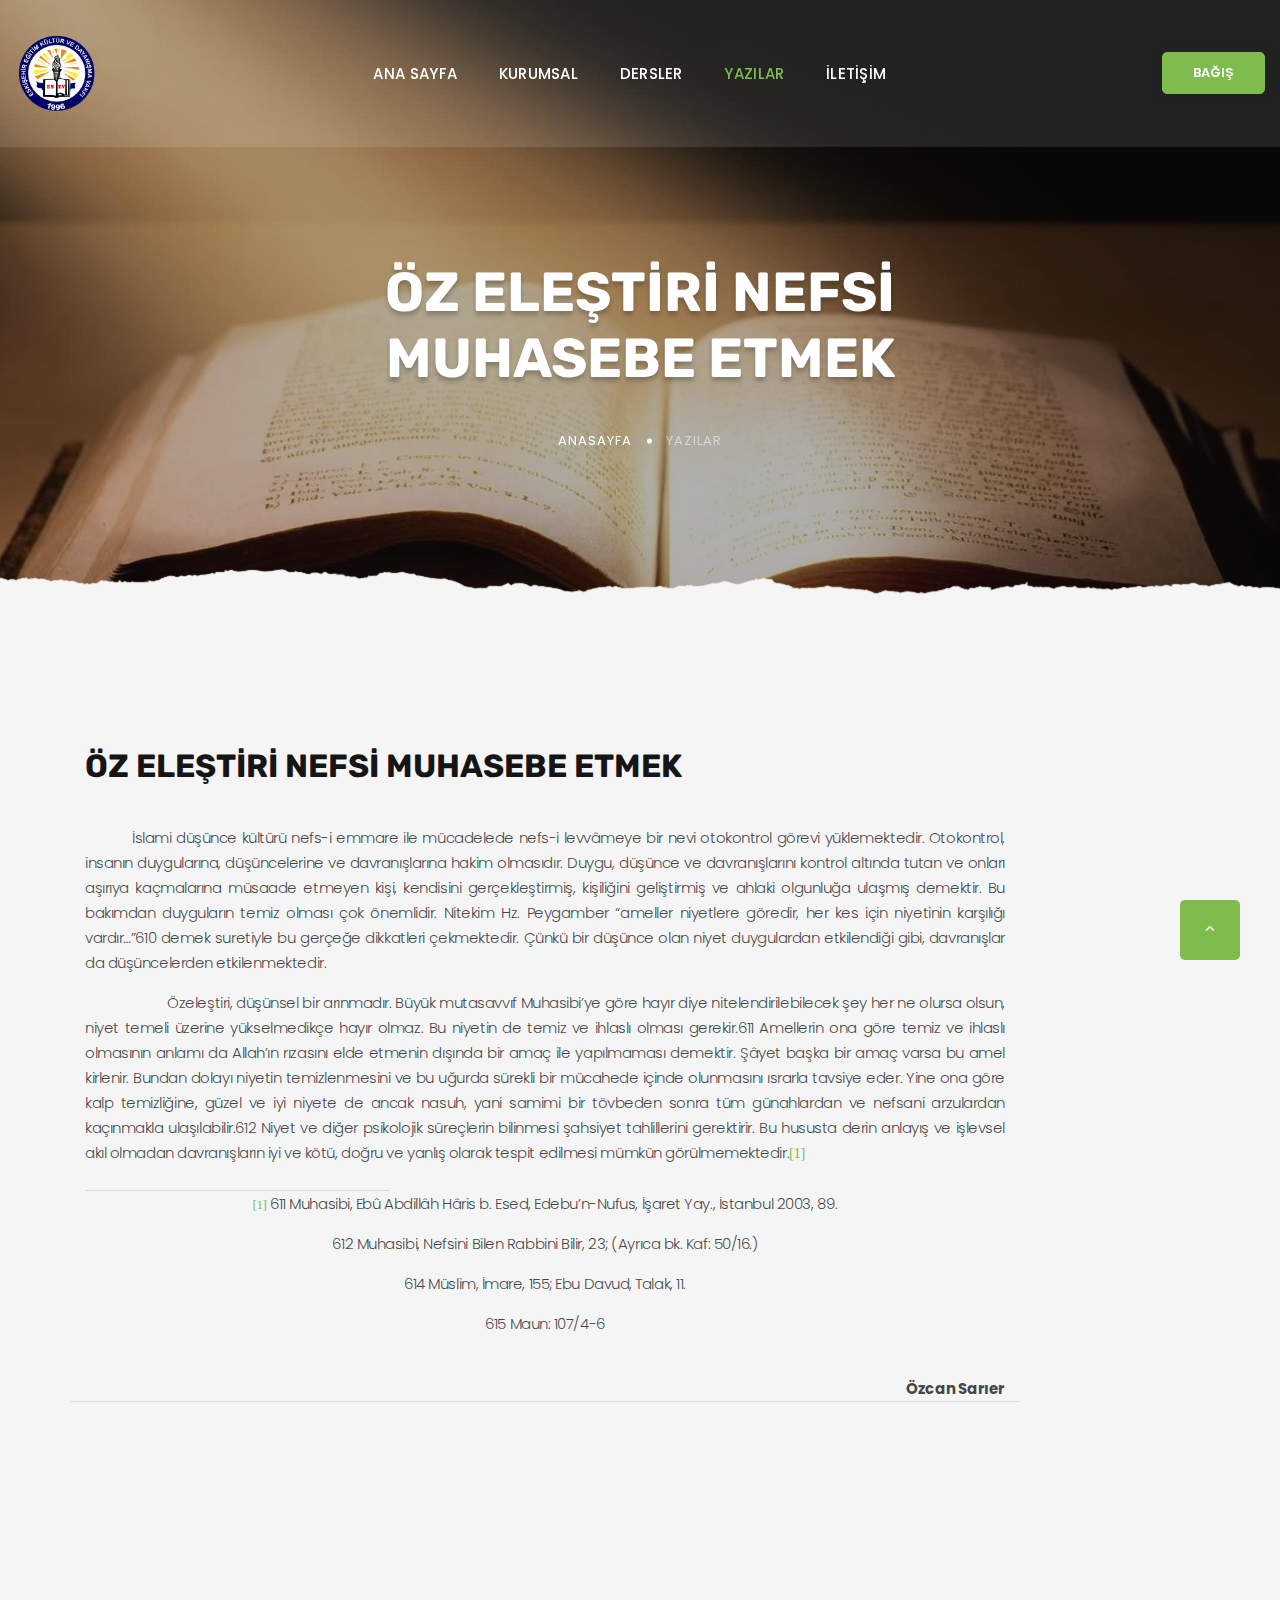
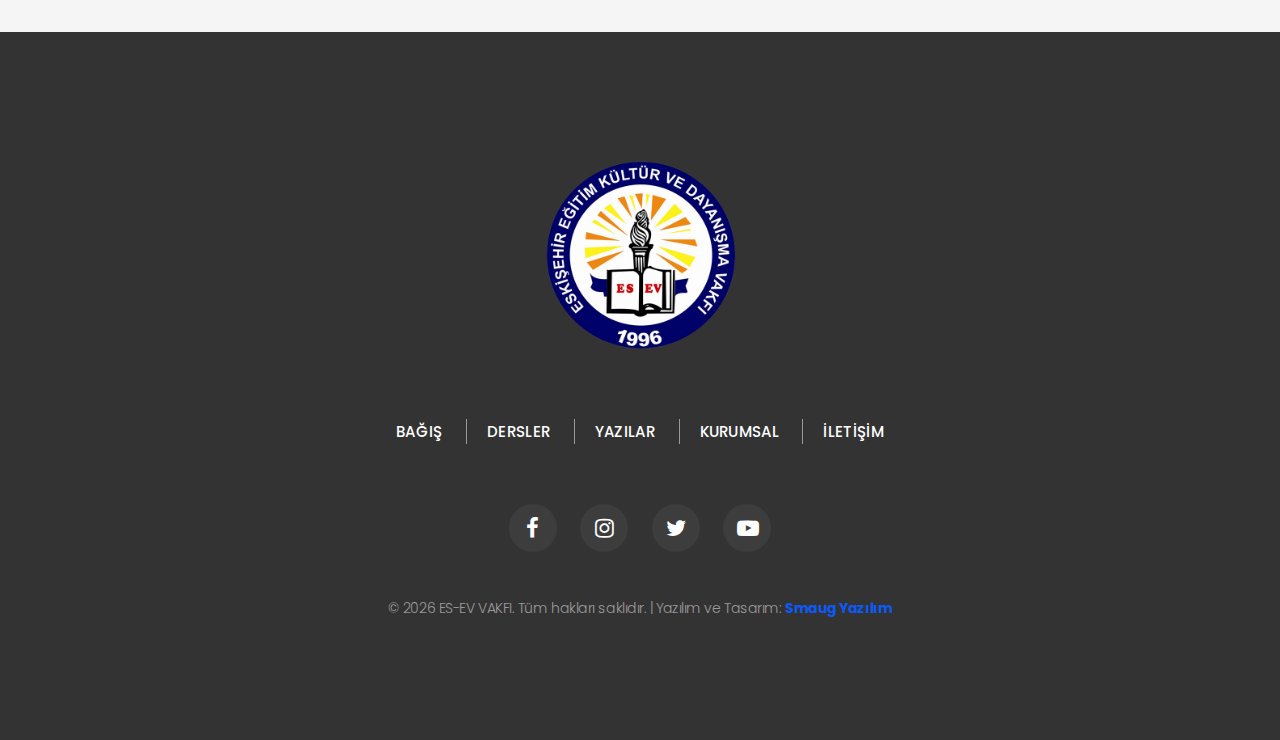
<file: oz-elestiri-nefsi-muhasebe-etmek.html>
<!DOCTYPE html>
<html lang="tr">

<head>
    <meta charset="UTF-8">
    <meta name="viewport" content="width=device-width, initial-scale=1.0">
    <meta http-equiv="X-UA-Compatible" content="ie=edge">
    <meta http-equiv="Content-Security-Policy" content="upgrade-insecure-requests">
    <title>Öz Eleştiri Nefsi Muhasebe Etmek - Es-Ev Vakfı</title>

    <link rel="stylesheet" href="Content/bootstrap.css">
    <link rel="stylesheet" href="Content/Site.css">
    <script src="Scripts/modernizr-2.8.3.js"></script>
    <link rel="stylesheet" type="text/css"
        href="https://fonts.googleapis.com/css?family=Poppins:300,300i,400,500,600,700,800,900,900i%7CRoboto:400%7CRubik:100,400,700">

    <link rel="stylesheet" href="Content/fonts.css">



    <link rel="shortcut icon" href="Content/images/site-logo.png" />

    <style>
        .ie-panel {
            display: none;
            background: #212121;
            padding: 10px 0;
            text-align: center;
        }

        html.ie-10 .ie-panel {
            display: block;
        }

        /* Aktif Menü Rengi */
        #Articles a {
            color: #7FBC4E !important;
        }
    </style>
</head>

<body>
    <div class="preloader">
        <div class="preloader-body">
            <div class="cssload-container">
                <div class="cssload-speeding-wheel"></div>
            </div>
            <p>Yükleniyor...</p>
        </div>
    </div>

    <div class="page">
        <header class="section page-header">
            <div class="rd-navbar-wrap">
                <nav class="rd-navbar rd-navbar-classic" data-layout="rd-navbar-fixed" data-sm-layout="rd-navbar-fixed"
                    data-md-layout="rd-navbar-fixed" data-lg-layout="rd-navbar-static" data-lg-stick-up-offset="46px"
                    data-lg-stick-up="true">
                    <div class="rd-navbar-main-outer">
                        <div class="rd-navbar-main">
                            <div class="rd-navbar-panel">
                                <button class="rd-navbar-toggle"
                                    data-rd-navbar-toggle=".rd-navbar-nav-wrap"><span></span></button>
                                <div class="rd-navbar-brand">
                                    <a href="/"><img class="brand-logo-light" src="Content/images/site-logo.png"
                                            alt="Logo" width="207" height="51" /></a>
                                </div>
                            </div>
                            <div class="rd-navbar-main-element">
                                <div class="rd-navbar-nav-wrap">
                                    <ul class="rd-navbar-nav">
                                        <li class="rd-nav-item" id="Home"><a class="rd-nav-link" href="/">Ana
                                                sayfa</a></li>
                                        <li class="rd-nav-item"><a class="rd-nav-link" href="/hakkimizda">Kurumsal</a>
                                        </li>
                                        <li class="rd-nav-item"><a class="rd-nav-link" href="/dersler">Dersler</a>
                                        </li>
                                        <li class="rd-nav-item" id="Articles"><a class="rd-nav-link"
                                                href="/yazilar">Yazılar</a>
                                        </li>
                                        <li class="rd-nav-item"><a class="rd-nav-link" href="/iletisim">İletişim</a>
                                        </li>
                                    </ul>
                                </div>
                            </div>
                            <a class="button button-primary button-sm" href="/bagis">Bağış</a>
                        </div>
                    </div>
                </nav>
            </div>
        </header>

        <section class="parallax-container" data-parallax-img="Content/images/yazılar-wp.jpg">
            <div class="parallax-content breadcrumbs-custom context-dark">
                <div class="container">
                    <div class="row justify-content-center"
                        style="display: flex; justify-content: center; align-items: center;">
                        <div class="col-12 col-lg-9">
                            <h2 class="breadcrumbs-custom-title">ÖZ ELEŞTİRİ NEFSİ MUHASEBE ETMEK</h2>
                            <ul class="breadcrumbs-custom-path">
                                <li><a href="/">Anasayfa</a></li>
                                <li class="active">Yazılar</li>
                            </ul>
                        </div>
                    </div>
                </div>
            </div>
        </section>
        <section class="section section-lg text-center bg-default bg-gray-1 bg-gray-1-decor" style="padding-top:0px;">
            <section class="section section-lg bg-gray-1">
                <div class="container">
                    <div class="col-md-10 blogShort">
                        <h1 style="text-align:left; font-size:32px;">ÖZ ELEŞTİRİ NEFSİ MUHASEBE ETMEK</h1>
                        <br />
                        <article>
                            <p style="text-align:left;">
                            <p class="MsoNormal" style="text-align:justify;text-indent:35.4pt">İslami düşünce
                                kültürü nefs-i emmare ile mücadelede nefs-i levvâmeye bir nevi otokontrol
                                görevi yüklemektedir. Otokontrol, insanın duygularına, düşüncelerine ve
                                davranışlarına hakim olmasıdır. Duygu, düşünce ve davranışlarını kontrol
                                altında tutan ve onları aşırıya kaçmalarına müsaade etmeyen kişi, kendisini
                                gerçekleştirmiş, kişiliğini geliştirmiş ve ahlaki olgunluğa ulaşmış demektir.
                                Bu bakımdan duyguların temiz olması çok önemlidir. Nitekim Hz. Peygamber
                                “ameller niyetlere göredir, her kes için niyetinin karşılığı vardır…”610 demek
                                suretiyle bu gerçeğe dikkatleri çekmektedir. Çünkü bir düşünce olan niyet
                                duygulardan etkilendiği gibi, davranışlar da düşüncelerden etkilenmektedir.<o:p></o:p>
                            </p>

                            <p class="MsoNormal" style="text-align:justify;tab-stops:48.0pt">
                                &nbsp;&nbsp;&nbsp;&nbsp;&nbsp;&nbsp;&nbsp;&nbsp;&nbsp;&nbsp;&nbsp;&nbsp;&nbsp;&nbsp;&nbsp;&nbsp;&nbsp;&nbsp;&nbsp;&nbsp;
                                Özeleştiri, düşünsel bir
                                arınmadır. Büyük mutasavvıf Muhasibi’ye göre hayır diye nitelendirilebilecek
                                şey her ne olursa olsun, niyet temeli üzerine yükselmedikçe hayır olmaz. Bu
                                niyetin de temiz ve ihlaslı olması gerekir.611 Amellerin ona göre temiz ve
                                ihlaslı olmasının anlamı da Allah’ın rızasını elde etmenin dışında bir amaç ile
                                yapılmaması demektir. Şâyet başka bir amaç varsa bu amel kirlenir. Bundan
                                dolayı niyetin temizlenmesini ve bu uğurda sürekli bir mücahede içinde
                                olunmasını ısrarla tavsiye eder. Yine ona göre kalp temizliğine, güzel ve iyi
                                niyete de ancak nasuh, yani samimi bir tövbeden sonra tüm günahlardan ve
                                nefsani arzulardan kaçınmakla ulaşılabilir.612 Niyet ve diğer psikolojik
                                süreçlerin bilinmesi şahsiyet tahlillerini gerektirir. Bu hususta derin anlayış
                                ve işlevsel akıl olmadan davranışların iyi ve kötü, doğru ve yanlış olarak
                                tespit edilmesi mümkün görülmemektedir.<a
                                    href="file:///C:/Users/bc/Desktop/DOSYA/Yeni%20Microsoft%20Word%20Belgesi%20(2).docx#_ftn1"
                                    name="_ftnref1" title=""><!--[if !supportFootnotes]--><span
                                        class="MsoFootnoteReference"><span style="font-size:11.0pt;line-height:107%;
font-family:&quot;Calibri&quot;,&quot;sans-serif&quot;;mso-ascii-theme-font:minor-latin;mso-fareast-font-family:
Calibri;mso-fareast-theme-font:minor-latin;mso-hansi-theme-font:minor-latin;
mso-bidi-font-family:&quot;Times New Roman&quot;;mso-bidi-theme-font:minor-bidi;
mso-ansi-language:TR;mso-fareast-language:EN-US;mso-bidi-language:AR-SA">[1]</span></span><!--[endif]--></a>
                                <o:p></o:p>
                            </p>

                            <div><!--[if !supportFootnotes]--><br clear="all">

                                <hr align="left" size="1" width="33%">

                                <!--[endif]-->

                                <div id="ftn1">

                                    <p class="MsoFootnoteText"><a
                                            href="file:///C:/Users/bc/Desktop/DOSYA/Yeni%20Microsoft%20Word%20Belgesi%20(2).docx#_ftnref1"
                                            name="_ftn1" title=""><!--[if !supportFootnotes]--><span
                                                class="MsoFootnoteReference"><span style="font-size:10.0pt;line-height:107%;font-family:&quot;Calibri&quot;,&quot;sans-serif&quot;;
mso-ascii-theme-font:minor-latin;mso-fareast-font-family:Calibri;mso-fareast-theme-font:
minor-latin;mso-hansi-theme-font:minor-latin;mso-bidi-font-family:&quot;Times New Roman&quot;;
mso-bidi-theme-font:minor-bidi;mso-ansi-language:TR;mso-fareast-language:EN-US;
mso-bidi-language:AR-SA">[1]</span></span><!--[endif]--></a> 611
                                        Muhasibi, Ebû Abdillâh Hâris b. Esed, Edebu’n-Nufus, İşaret Yay., İstanbul
                                        2003, 89. <o:p></o:p>
                                    </p>

                                    <p class="MsoFootnoteText">612 Muhasibi, Nefsini Bilen Rabbini Bilir, 23; (Ayrıca
                                        bk. Kaf: 50/16.)<o:p></o:p>
                                    </p>

                                    <p class="MsoFootnoteText">614 Müslim, İmare, 155; Ebu Davud, Talak, 11. <o:p></o:p>
                                    </p>

                                    <p class="MsoFootnoteText">615 Maun: 107/4-6<o:p></o:p>
                                    </p>

                                </div>

                            </div>
                            </p>
                        </article>
                        <br />
                        <div style="display:flex;justify-content:flex-end;font-weight:bold;">
                            Özcan Sarıer
                        </div>
                    </div>
                </div>
            </section>
        </section>


        <footer class="section footer-minimal context-dark">
            <div class="container wow-outer">
                <div class="wow fadeIn">
                    <div class="row row-50 row-lg-60">
                        <div class="col-12"><a href="/index.html"><img src="Content/images/site-logo.png" alt=""
                                    width="207" height="51" /></a></div>
                        <div class="col-12">
                            <ul class="footer-minimal-nav">
                                <li><a href="/bagis">Bağış</a></li>
                                <li><a href="/dersler">Dersler</a></li>
                                <li><a href="/yazilar">Yazılar</a></li>
                                <li><a href="/hakkimizda">Kurumsal</a></li>
                                <li><a href="/iletisim">İletişim</a></li>
                            </ul>
                        </div>
                        <div class="col-12">
                            <ul class="social-list">
                                <li><a class="icon icon-sm icon-circle icon-circle-md icon-bg-white fa-facebook"
                                        href="https://tr-tr.facebook.com/esevvakfi/" target="_blank"></a></li>
                                <li><a class="icon icon-sm icon-circle icon-circle-md icon-bg-white fa-instagram"
                                        href="https://www.instagram.com/explore/locations/497186770/es-ev-vakf/?hl=cs"
                                        target="_blank"></a></li>
                                <li><a class="icon icon-sm icon-circle icon-circle-md icon-bg-white fa-twitter"
                                        href="https://twitter.com/esevvakfi" target="_blank"></a></li>
                                <li><a class="icon icon-sm icon-circle icon-circle-md icon-bg-white fa-youtube-play"
                                        href="https://youtube.com/user/esevvakfi" target="_blank"></a></li>
                            </ul>
                        </div>
                    </div>
                    <p class="rights"><span>&copy;&nbsp;</span><span
                            class="copyright-year"></span><span>&nbsp;</span><span>ES-EV
                            VAKFI</span><span>.&nbsp;</span><span>Tüm hakları saklıdır.</span>
                        <span class="smaug-signature">
                            | Yazılım ve Tasarım:
                            <a href="https://smaug.com.tr" target="_blank" rel="noopener" title="Smaug Yazılım & SEO">
                                <strong style="color: #0c5af5;">Smaug Yazılım</strong>
                            </a>
                        </span>
                    </p>
                </div>
            </div>
        </footer>
    </div>

    <script src="Scripts/jquery-3.4.1.js"></script>

    <script src="Scripts/bootstrap.js"></script>

    <script src="js/core.min.js"></script>
    <script src="js/script.js"></script>

    <!-- <script src="Scripts/jquery.validate.min.js"></script>
    <script src="Scripts/jquery.validate.unobtrusive.min.js"></script> -->

    <script type="text/javascript">
        (function () {
            var options = {
                whatsapp: "905447202479",
                call_to_action: "Merhaba, nasıl yardımcı olabilirim?",
                position: "left",
            };
            var proto = document.location.protocol, host = "getbutton.io", url = proto + "//static." + host;
            var s = document.createElement('script'); s.type = 'text/javascript'; s.async = true; s.src = url + '/widget-send-button/js/init.js';
            s.onload = function () { WhWidgetSendButton.init(host, proto, options); };
            var x = document.getElementsByTagName('script')[0]; x.parentNode.insertBefore(s, x);
        })();
    </script>
</body>

</html>
</file>
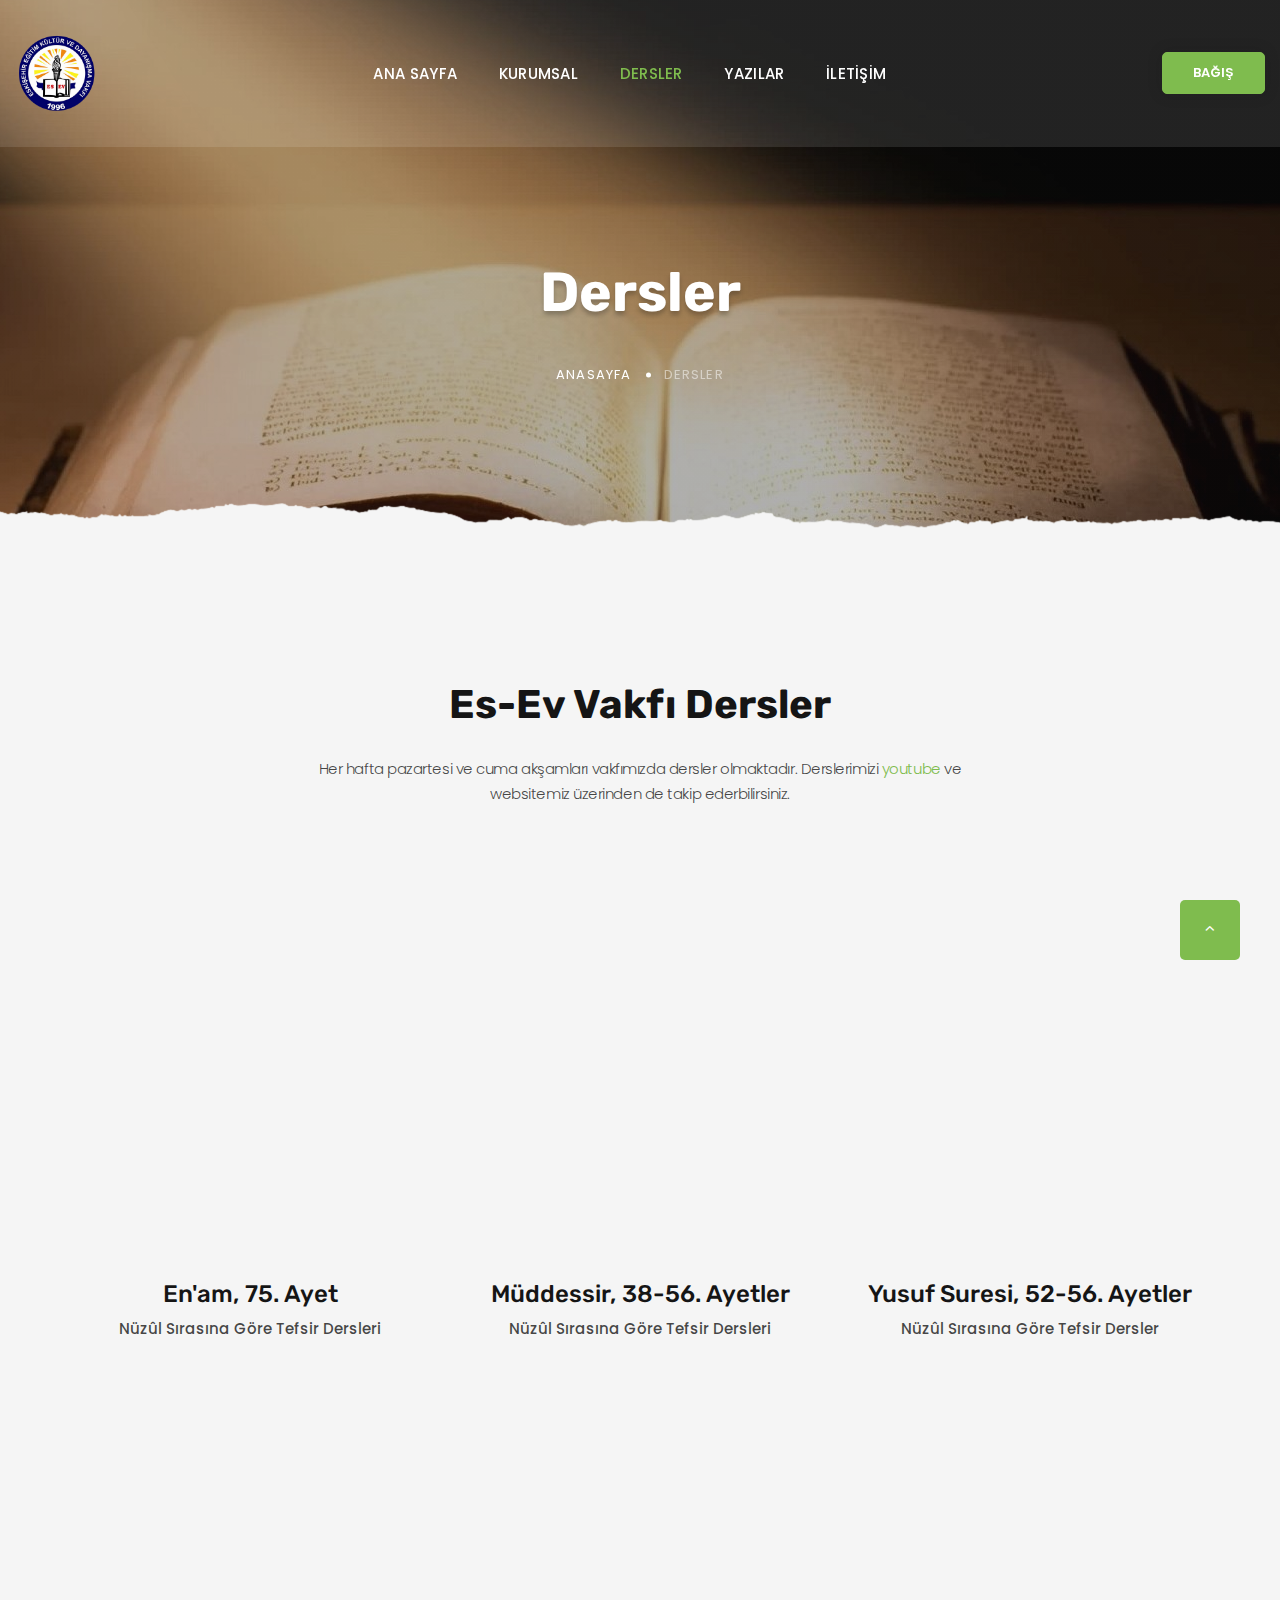
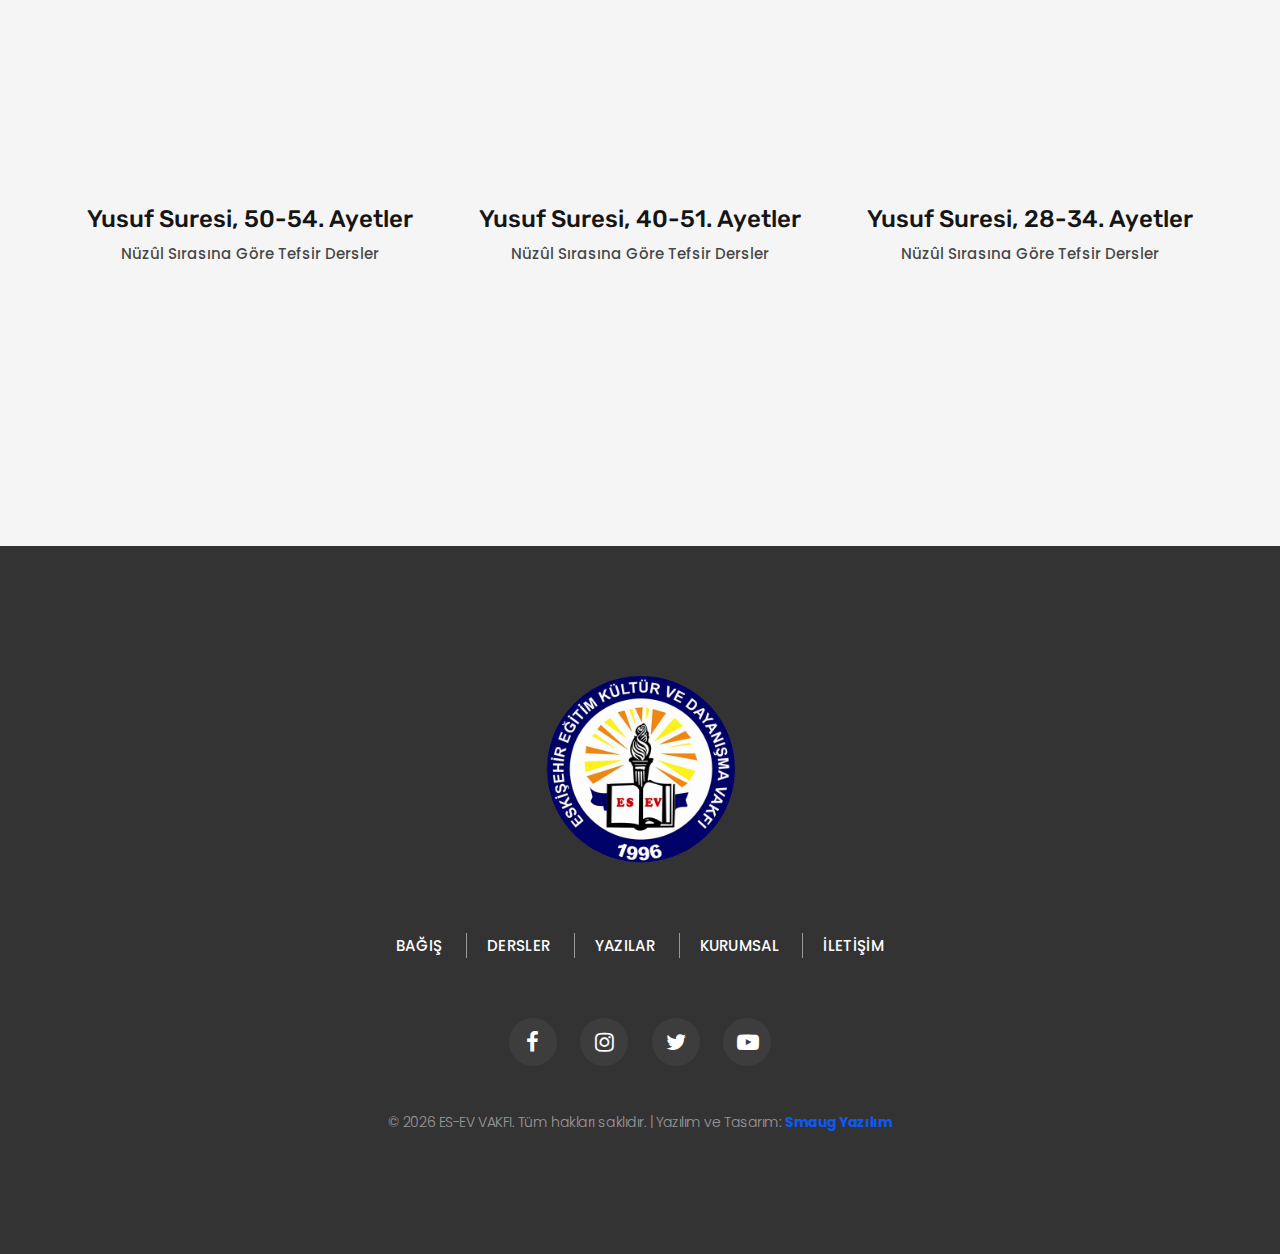
<file: videos.html>
<!DOCTYPE html>
<html lang="tr">

<head>
    <meta charset="UTF-8">
    <meta name="viewport" content="width=device-width, initial-scale=1.0">
    <meta http-equiv="X-UA-Compatible" content="ie=edge">
    <meta http-equiv="Content-Security-Policy" content="upgrade-insecure-requests">
    <title>Dersler - Es-Ev Vakfı</title>

    <link rel="stylesheet" href="Content/bootstrap.css">
    <link rel="stylesheet" href="Content/Site.css">
    <script src="Scripts/modernizr-2.8.3.js"></script>
    <link rel="stylesheet" type="text/css"
        href="https://fonts.googleapis.com/css?family=Poppins:300,300i,400,500,600,700,800,900,900i%7CRoboto:400%7CRubik:100,400,700">

    <link rel="stylesheet" href="Content/fonts.css">



    <link rel="shortcut icon" href="Content/images/site-logo.png" />

    <style>
        .ie-panel {
            display: none;
            background: #212121;
            padding: 10px 0;
            text-align: center;
        }

        html.ie-10 .ie-panel {
            display: block;
        }
    </style>
</head>

<body>
    <div class="preloader">
        <div class="preloader-body">
            <div class="cssload-container">
                <div class="cssload-speeding-wheel"></div>
            </div>
            <p>Yükleniyor...</p>
        </div>
    </div>

    <div class="page">
        <header class="section page-header">
            <div class="rd-navbar-wrap">
                <nav class="rd-navbar rd-navbar-classic" data-layout="rd-navbar-fixed" data-sm-layout="rd-navbar-fixed"
                    data-md-layout="rd-navbar-fixed" data-lg-layout="rd-navbar-static" data-lg-stick-up-offset="46px"
                    data-lg-stick-up="true">
                    <div class="rd-navbar-main-outer">
                        <div class="rd-navbar-main">
                            <div class="rd-navbar-panel">
                                <button class="rd-navbar-toggle"
                                    data-rd-navbar-toggle=".rd-navbar-nav-wrap"><span></span></button>
                                <div class="rd-navbar-brand">
                                    <a href="/"><img class="brand-logo-light"
                                            src="Content/images/site-logo.png" alt="Logo" width="207" height="51" /></a>
                                </div>
                            </div>
                            <div class="rd-navbar-main-element">
                                <div class="rd-navbar-nav-wrap">
                                    <ul class="rd-navbar-nav">
                                        <li class="rd-nav-item" id="Home"><a class="rd-nav-link" href="/">Ana
                                                sayfa</a></li>
                                        <li class="rd-nav-item"><a class="rd-nav-link"
                                                href="/hakkimizda">Kurumsal</a></li>
                                        <li class="rd-nav-item" id="Lessons"><a class="rd-nav-link" href="/dersler">Dersler</a>
                                        </li>
                                        <li class="rd-nav-item"><a class="rd-nav-link" href="/yazilar">Yazılar</a>
                                        </li>
                                        <li class="rd-nav-item"><a class="rd-nav-link" href="/iletisim">İletişim</a>
                                        </li>
                                    </ul>
                                </div>
                            </div>
                            <a class="button button-primary button-sm" href="/bagis">Bağış</a>
                        </div>
                    </div>
                </nav>
            </div>
        </header>

        <section class="parallax-container" data-parallax-img="Content/images/yazılar-wp.jpg">
            <div class="parallax-content breadcrumbs-custom context-dark">
                <div class="container">
                    <div class="row justify-content-center"
                        style="display: flex; justify-content: center; align-items: center;">
                        <div class="col-12 col-lg-9">
                            <h2 class="breadcrumbs-custom-title">Dersler</h2>
                            <ul class="breadcrumbs-custom-path">
                                <li><a href="/">Anasayfa</a></li>
                                <li class="active">Dersler</li>
                            </ul>
                        </div>
                    </div>
                </div>
            </div>
        </section>

        <section class="section section-lg text-center bg-default bg-gray-1 bg-gray-1-decor" style="padding-top:0px;">
            <section class="section section-lg bg-gray-1">
                <div class="container">
                    <div class="row justify-content-center text-center" style="display:flex;justify-content:center;">
                        <div class="col-md-9 col-lg-7 wow-outer">
                            <div class="wow slideInDown">
                                <h3>Es-Ev Vakfı Dersler</h3>
                                <p>Her hafta pazartesi ve cuma akşamları vakfımızda dersler olmaktadır. Derslerimizi <a
                                        href="https://www.youtube.com/user/esevvakfi" target="_blank">youtube</a> ve
                                    websitemiz üzerinden de takip ederbilirsiniz.</p>
                            </div>
                        </div>
                    </div>
                    <div class="row row-50">

                        <div class="col-md-6 col-lg-4 wow-outer">
                            <div class="wow fadeInUp">
                                <article class="box-causes">
                                    <div class="box-causes-img">

                                        <iframe width="372" height="376" src="https://www.youtube.com/embed/OAozUSiqbxw"
                                            frameborder="0" allowfullscreen>
                                        </iframe><a class="button button-sm button-primary"
                                            href="https://www.youtube.com/embed/OAozUSiqbxw" target="_blank">İzle</a>
                                    </div>
                                    <h4 class="font-weight-medium"><a href="#">En'am, 75. Ayet</a></h4>
                                    <p class="box-causes-donate">
                                        Nüzûl Sırasına Göre Tefsir Dersleri
                                    </p>
                                </article>
                            </div>
                        </div>

                        <div class="col-md-6 col-lg-4 wow-outer">
                            <div class="wow fadeInUp">
                                <article class="box-causes">
                                    <div class="box-causes-img">

                                        <iframe width="372" height="376" src="https://www.youtube.com/embed/RB8v-XggwT8"
                                            frameborder="0" allowfullscreen>
                                        </iframe><a class="button button-sm button-primary"
                                            href="https://www.youtube.com/embed/RB8v-XggwT8" target="_blank">İzle</a>
                                    </div>
                                    <h4 class="font-weight-medium"><a href="#">Müddessir, 38-56. Ayetler</a></h4>
                                    <p class="box-causes-donate">
                                        Nüzûl Sırasına Göre Tefsir Dersleri
                                    </p>
                                </article>
                            </div>
                        </div>

                        <div class="col-md-6 col-lg-4 wow-outer">
                            <div class="wow fadeInUp">
                                <article class="box-causes">
                                    <div class="box-causes-img">

                                        <iframe width="372" height="376" src="https://www.youtube.com/embed/ZblOJmczEv4"
                                            frameborder="0" allowfullscreen>
                                        </iframe><a class="button button-sm button-primary"
                                            href="https://www.youtube.com/embed/ZblOJmczEv4" target="_blank">İzle</a>
                                    </div>
                                    <h4 class="font-weight-medium"><a href="#">Yusuf Suresi, 52-56. Ayetler</a></h4>
                                    <p class="box-causes-donate">
                                        Nüzûl Sırasına Göre Tefsir Dersler
                                    </p>
                                </article>
                            </div>
                        </div>
                        <div class="col-md-6 col-lg-4 wow-outer">
                            <div class="wow fadeInUp">
                                <article class="box-causes">
                                    <div class="box-causes-img">

                                        <iframe width="372" height="376" src="https://www.youtube.com/embed/ggBxyG0hBi0"
                                            frameborder="0" allowfullscreen>
                                        </iframe><a class="button button-sm button-primary"
                                            href="https://www.youtube.com/embed/ggBxyG0hBi0" target="_blank">İzle</a>
                                    </div>
                                    <h4 class="font-weight-medium"><a href="#">Yusuf Suresi, 50-54. Ayetler</a></h4>
                                    <p class="box-causes-donate">
                                        Nüzûl Sırasına Göre Tefsir Dersler
                                    </p>
                                </article>
                            </div>
                        </div>

                        <div class="col-md-6 col-lg-4 wow-outer">
                            <div class="wow fadeInUp">
                                <article class="box-causes">
                                    <div class="box-causes-img">

                                        <iframe width="372" height="376" src="https://www.youtube.com/embed/_CKHncxJDCA"
                                            frameborder="0" allowfullscreen>
                                        </iframe><a class="button button-sm button-primary"
                                            href="https://www.youtube.com/embed/_CKHncxJDCA" target="_blank">İzle</a>
                                    </div>
                                    <h4 class="font-weight-medium"><a href="#">Yusuf Suresi, 40-51. Ayetler</a></h4>
                                    <p class="box-causes-donate">
                                        Nüzûl Sırasına Göre Tefsir Dersler
                                    </p>
                                </article>
                            </div>
                        </div>

                        <div class="col-md-6 col-lg-4 wow-outer">
                            <div class="wow fadeInUp">
                                <article class="box-causes">
                                    <div class="box-causes-img">

                                        <iframe width="372" height="376" src="https://www.youtube.com/embed/QmoRaL6VsSE"
                                            frameborder="0" allowfullscreen>
                                        </iframe><a class="button button-sm button-primary"
                                            href="https://www.youtube.com/embed/QmoRaL6VsSE" target="_blank">İzle</a>
                                    </div>
                                    <h4 class="font-weight-medium"><a href="#">Yusuf Suresi, 28-34. Ayetler</a></h4>
                                    <p class="box-causes-donate">
                                        Nüzûl Sırasına Göre Tefsir Dersler
                                    </p>
                                </article>
                            </div>
                        </div>

                    </div>


                </div>
            </section>
        </section>
        <style>
            #Lessons a {
                color: #7FBC4E;
            }
        </style>

        <footer class="section footer-minimal context-dark">
            <div class="container wow-outer">
                <div class="wow fadeIn">
                    <div class="row row-50 row-lg-60">
                        <div class="col-12"><a href="/index.html"><img src="Content/images/site-logo.png" alt=""
                                    width="207" height="51" /></a></div>
                        <div class="col-12">
                            <ul class="footer-minimal-nav">
                                <li><a href="/bagis">Bağış</a></li>
                                <li><a href="/dersler">Dersler</a></li>
                                <li><a href="/yazilar">Yazılar</a></li>
                                <li><a href="/hakkimizda">Kurumsal</a></li>
                                <li><a href="/iletisim">İletişim</a></li>
                            </ul>
                        </div>
                        <div class="col-12">
                            <ul class="social-list">
                                <li><a class="icon icon-sm icon-circle icon-circle-md icon-bg-white fa-facebook"
                                        href="https://tr-tr.facebook.com/esevvakfi/" target="_blank"></a></li>
                                <li><a class="icon icon-sm icon-circle icon-circle-md icon-bg-white fa-instagram"
                                        href="https://www.instagram.com/explore/locations/497186770/es-ev-vakf/?hl=cs"
                                        target="_blank"></a></li>
                                <li><a class="icon icon-sm icon-circle icon-circle-md icon-bg-white fa-twitter"
                                        href="https://twitter.com/esevvakfi" target="_blank"></a></li>
                                <li><a class="icon icon-sm icon-circle icon-circle-md icon-bg-white fa-youtube-play"
                                        href="https://youtube.com/user/esevvakfi" target="_blank"></a></li>
                            </ul>
                        </div>
                    </div>
                    <p class="rights"><span>&copy;&nbsp;</span><span
                            class="copyright-year"></span><span>&nbsp;</span><span>ES-EV
                            VAKFI</span><span>.&nbsp;</span><span>Tüm hakları saklıdır.</span>
                        <span class="smaug-signature">
                            | Yazılım ve Tasarım:
                            <a href="https://smaug.com.tr" target="_blank" rel="noopener" title="Smaug Yazılım & SEO">
                                <strong style="color: #0c5af5;">Smaug Yazılım</strong>
                            </a>
                        </span>
                    </p>
                </div>
            </div>
        </footer>
    </div>

    <script src="Scripts/jquery-3.4.1.js"></script>

    <script src="Scripts/bootstrap.js"></script>

    <script src="js/core.min.js"></script>
    <script src="js/script.js"></script>

    <!-- <script src="Scripts/jquery.validate.min.js"></script>
    <script src="Scripts/jquery.validate.unobtrusive.min.js"></script> -->

    <script type="text/javascript">
        (function () {
            var options = {
                whatsapp: "905447202479",
                call_to_action: "Merhaba, nasıl yardımcı olabilirim?",
                position: "left",
            };
            var proto = document.location.protocol, host = "getbutton.io", url = proto + "//static." + host;
            var s = document.createElement('script'); s.type = 'text/javascript'; s.async = true; s.src = url + '/widget-send-button/js/init.js';
            s.onload = function () { WhWidgetSendButton.init(host, proto, options); };
            var x = document.getElementsByTagName('script')[0]; x.parentNode.insertBefore(s, x);
        })();
    </script>
</body>

</html>
</file>
<file: Content/Site.css>
﻿@charset "UTF-8";
/*
* Trunk version 2.0.1
*/
/*
* Contexts
*/
.post-corporate.post-corporate-img-bg, .section-main-bunner, .context-dark, .bg-gray-600, .bg-gray-700, .bg-gray-800, .bg-primary, .bg-pink, .bg-secondary, .bg-secondary-2, .bg-green,
.post-corporate.post-corporate-img-bg h1,
.section-main-bunner h1,
.context-dark h1,
.bg-gray-600 h1,
.bg-gray-700 h1,
.bg-gray-800 h1,
.bg-primary h1,
.bg-pink h1,
.bg-secondary h1,
.bg-secondary-2 h1,
.bg-green h1, .post-corporate.post-corporate-img-bg h2, .section-main-bunner h2, .context-dark h2, .bg-gray-600 h2, .bg-gray-700 h2, .bg-gray-800 h2, .bg-primary h2, .bg-pink h2, .bg-secondary h2, .bg-secondary-2 h2, .bg-green h2, .post-corporate.post-corporate-img-bg h3, .section-main-bunner h3, .context-dark h3, .bg-gray-600 h3, .bg-gray-700 h3, .bg-gray-800 h3, .bg-primary h3, .bg-pink h3, .bg-secondary h3, .bg-secondary-2 h3, .bg-green h3, .post-corporate.post-corporate-img-bg h4, .section-main-bunner h4, .context-dark h4, .bg-gray-600 h4, .bg-gray-700 h4, .bg-gray-800 h4, .bg-primary h4, .bg-pink h4, .bg-secondary h4, .bg-secondary-2 h4, .bg-green h4, .post-corporate.post-corporate-img-bg h5, .section-main-bunner h5, .context-dark h5, .bg-gray-600 h5, .bg-gray-700 h5, .bg-gray-800 h5, .bg-primary h5, .bg-pink h5, .bg-secondary h5, .bg-secondary-2 h5, .bg-green h5, .post-corporate.post-corporate-img-bg h6, .section-main-bunner h6, .context-dark h6, .bg-gray-600 h6, .bg-gray-700 h6, .bg-gray-800 h6, .bg-primary h6, .bg-pink h6, .bg-secondary h6, .bg-secondary-2 h6, .bg-green h6, .post-corporate.post-corporate-img-bg [class^='heading-'], .section-main-bunner [class^='heading-'], .context-dark [class^='heading-'], .bg-gray-600 [class^='heading-'], .bg-gray-700 [class^='heading-'], .bg-gray-800 [class^='heading-'], .bg-primary [class^='heading-'], .bg-pink [class^='heading-'], .bg-secondary [class^='heading-'], .bg-secondary-2 [class^='heading-'], .bg-green [class^='heading-'] {
    color: #ffffff;
}

a:focus,
button:focus {
    outline: none !important;
}

button::-moz-focus-inner {
    border: 0;
}

*:focus {
    outline: none;
}

blockquote {
    padding: 0;
    margin: 0;
}

input,
button,
select,
textarea {
    outline: none;
}

label {
    margin-bottom: 0;
}

p {
    margin: 0;
}

ul,
ol {
    list-style: none;
    padding: 0;
    margin: 0;
}

    ul li,
    ol li {
        display: block;
    }

dl {
    margin: 0;
}

dt,
dd {
    line-height: inherit;
}

dt {
    font-weight: inherit;
}

dd {
    margin-bottom: 0;
}

cite {
    font-style: normal;
}

form {
    margin-bottom: 0;
}

blockquote {
    padding-left: 0;
    border-left: 0;
}

address {
    margin-top: 0;
    margin-bottom: 0;
}

figure {
    margin-bottom: 0;
}

html p a:hover {
    text-decoration: none;
}

/*
* Typography
*/
body {
    font-family: "Poppins", sans-serif;
    font-size: 15px;
    line-height: 1.66667;
    font-weight: 300;
    color: rgba(21, 21, 21, 0.8);
    background-color: #ffffff;
    letter-spacing: -0.03em;
    -webkit-text-size-adjust: none;
    -webkit-font-smoothing: subpixel-antialiased;
}

h1, h2, h3, h4, h5, h6, [class^='heading-'] {
    font-family: "Rubik", -apple-system, BlinkMacSystemFont, "Segoe UI", Roboto, "Helvetica Neue", Arial, sans-serif;
    margin-top: 0;
    margin-bottom: 0;
    font-weight: 700;
    color: #151515;
    letter-spacing: 0;
}

    h1 a, h2 a, h3 a, h4 a, h5 a, h6 a, [class^='heading-'] a {
        color: inherit;
    }

        h1 a:hover, h2 a:hover, h3 a:hover, h4 a:hover, h5 a:hover, h6 a:hover, [class^='heading-'] a:hover {
            color: #7FBC4E;
        }

h1,
.heading-1 {
    font-size: 32px;
    line-height: 1.5;
}

@media (min-width: 1200px) {
    h1,
    .heading-1 {
        font-size: 80px;
        line-height: 1.1875;
    }
}

h2,
.heading-2 {
    font-size: 28px;
    line-height: 1.5;
    text-transform: uppercase;
}

@media (min-width: 1200px) {
    h2,
    .heading-2 {
        font-size: 55px;
        line-height: 1.2;
    }
}

h2.heading-font,
.heading-2.heading-font {
    font-weight: 400;
    letter-spacing: -0.03em;
    text-transform: capitalize;
}

h3,
.heading-3 {
    font-size: 24px;
    line-height: 1.5;
}

@media (min-width: 1200px) {
    h3,
    .heading-3 {
        font-size: 40px;
        line-height: 1.175;
    }
}

h3.heading-font,
.heading-3.heading-font {
    font-weight: 600;
    letter-spacing: -0.03em;
}

h4,
.heading-4 {
    font-size: 22px;
    line-height: 1.5;
}

@media (min-width: 1200px) {
    h4,
    .heading-4 {
        font-size: 24px;
        line-height: 1.25;
    }
}

h5,
.heading-5 {
    font-size: 18px;
    line-height: 1.05556;
}

h6,
.heading-6 {
    font-size: 15px;
    line-height: 1.06667;
}

.heading-font + .heading-font {
    margin-top: 20px;
}

.heading-font + h2.heading-font {
    margin-top: 35px;
}

small,
.small {
    display: block;
    font-size: 12px;
    line-height: 1.5;
}

mark,
.mark {
    padding: 3px 5px;
    color: #ffffff;
    background: #7FBC4E;
}

.big {
    font-size: 18px;
    line-height: 1.55556;
}

.lead {
    font-size: 24px;
    line-height: 34px;
    font-weight: 300;
}

code {
    padding: 10px 5px;
    border-radius: 0.2rem;
    font-size: 90%;
    color: #111111;
    background: #edeff4;
}

p [data-toggle='tooltip'] {
    padding-left: .25em;
    padding-right: .25em;
    color: #7FBC4E;
}

p [style*='max-width'] {
    display: inline-block;
}

::selection {
    background: #7FBC4E;
    color: #ffffff;
}

::-moz-selection {
    background: #7FBC4E;
    color: #ffffff;
}

.thin-title {
    font-weight: 300;
    letter-spacing: 0.25em;
    text-transform: uppercase;
}

.title-decorate {
    letter-spacing: -.03em;
    position: relative;
    padding-top: 20px;
}

    .title-decorate:before {
        position: absolute;
        content: '';
        top: 0;
        left: 0;
        width: 35px;
        height: 3px;
        background: #7FBC4E;
    }

@media (min-width: 992px) {
    .title-decorate:before {
        left: auto;
        right: 0;
    }
}

.title-decorate.title-decorate-center:before {
    left: 50%;
    transform: translateX(-50%);
}

@media (min-width: 992px) {
    .title-decorate.title-decorate-center:before {
        left: 50%;
        transform: translateX(-50%);
    }
}

.title-decorate.title-decorate-left {
    padding-top: 0;
    padding-left: 60px;
}

    .title-decorate.title-decorate-left:before {
        left: 0;
        top: 40%;
    }

.text-with-divider {
    position: relative;
    padding-left: 60px;
    max-width: 470px;
}

    .text-with-divider .divider {
        position: absolute;
        left: 0;
        top: 17px;
    }

        .text-with-divider .divider:after {
            width: 40px;
        }

    .text-with-divider h4 {
        font-weight: 400;
        letter-spacing: -.03em;
        line-height: 38px;
    }

.gradient-title {
    font-weight: 600;
    letter-spacing: .1em;
    text-transform: uppercase;
}

/*
* Brand
*/
.brand {
    display: inline-block;
}

    .brand .brand-logo-light {
        display: none;
    }

    .brand .brand-logo-dark {
        display: block;
    }

/*
* Links
*/
a {
    transition: all 0.3s ease-in-out;
}

    a, a:focus, a:active, a:hover {
        text-decoration: none;
    }

        a, a:focus, a:active {
            color: #7FBC4E;
        }

            a:hover {
                color: #7FBC4E;
            }

            a[href*='tel'], a[href*='mailto'] {
                white-space: nowrap;
            }

.link-hover {
    color: #7FBC4E;
}

.link-active {
    color: #151515;
}

.privacy-link {
    display: inline-block;
}

    .privacy-link:hover {
        color: #151515;
    }

* + .privacy-link {
    margin-top: 35px;
}

/*
* Blocks
*/
.block-center, .block-sm, .block-lg {
    margin-left: auto;
    margin-right: auto;
}

.block-sm {
    max-width: 560px;
}

.block-lg {
    max-width: 768px;
}

.block-center {
    padding: 10px;
}

    .block-center:hover .block-center-header {
        background-color: #7FBC4E;
    }

.block-center-title {
    background-color: #ffffff;
}

@media (max-width: 1599.98px) {
    .block-center {
        padding: 20px;
    }

        .block-center:hover .block-center-header {
            background-color: #ffffff;
        }

    .block-center-header {
        background-color: #7FBC4E;
    }
}

.block-bordered-left {
    position: relative;
}

@media (min-width: 1200px) {
    .block-bordered-left {
        padding: 0 65px;
    }

        .block-bordered-left:before {
            position: absolute;
            content: '';
            left: -15px;
            height: 100%;
            width: 2px;
            background: #C4C4C4;
        }
}

.block-decorate-img {
    position: relative;
    max-width: 540px;
    padding-left: 40px;
    padding-bottom: 50px;
    text-align: right;
}

    .block-decorate-img > * {
        position: relative;
        z-index: 1;
    }

    .block-decorate-img:before {
        position: absolute;
        content: '';
        top: 20px;
        right: 60px;
        left: 0;
        bottom: 0;
        background: url("/Content/images/bg-dot.png");
        opacity: .2;
        z-index: 0;
    }

@media (min-width: 992px) {
    .block-decorate-img {
        padding-bottom: 70px;
    }
}

.block-decorate-img.block-decorate-img-modern {
    max-width: 100%;
}

    .block-decorate-img.block-decorate-img-modern .block-decorate-inner {
        display: inline-block;
        position: relative;
    }

        .block-decorate-img.block-decorate-img-modern .block-decorate-inner .block-video-button {
            position: absolute;
            top: 50%;
            left: 50%;
            transform: translate(-50%, -50%);
        }

            .block-decorate-img.block-decorate-img-modern .block-decorate-inner .block-video-button a .icon {
                color: #7FBC4E;
            }

    .block-decorate-img.block-decorate-img-modern img {
        border-radius: 7px;
    }

@media (min-width: 992px) {
    .block-decorate-img.block-decorate-img-modern {
        padding-bottom: 70px;
    }
}

@media (min-width: 1200px) {
    .row-decorate > * + *:before {
        position: absolute;
        content: '';
        top: 0;
        bottom: 0;
        left: -20px;
        border-left: 1px solid rgba(255, 255, 255, 0.1);
        transform: rotate(30deg);
    }
}

/*
* Boxes
*/
.box-color {
    width: 54px;
    height: 54px;
}

.box-icon-inner {
    position: relative;
}

    .box-icon-inner > * {
        position: relative;
        z-index: 1;
    }

    .box-icon-inner:before {
        position: absolute;
        top: 15%;
        left: 56%;
        content: '';
        z-index: 0;
    }

    .box-icon-inner.decorate-triangle:before {
        width: 0;
        height: 0;
        border-style: solid;
        border-width: 0 10px 18px 10px;
        border-color: transparent transparent rgba(0, 0, 0, 0.08) transparent;
        transform: rotate(137.76deg) translate(0, 0);
        will-change: transform;
        transition: all .6s;
    }

    .box-icon-inner.decorate-triangle.decorate-color-secondary:before {
        border-color: transparent transparent #FFD541 transparent;
    }

    .box-icon-inner.decorate-circle:before {
        width: 20px;
        height: 20px;
        border-radius: 50%;
        background: rgba(0, 0, 0, 0.08);
        transform: translate(0, 0);
        will-change: transform;
        transition: all .6s;
    }

    .box-icon-inner.decorate-circle.decorate-color-secondary-2:before {
        background: #5656DF;
    }

    .box-icon-inner.decorate-rectangle:before {
        width: 16px;
        height: 16px;
        transform: translateY(0) rotate(45deg);
        background-color: rgba(0, 0, 0, 0.08);
        will-change: transform;
        transition: all .6s;
    }

    .box-icon-inner.decorate-rectangle.decorate-color-primary:before {
        background: #7FBC4E;
    }

.box-icon-caption h4 {
    font-weight: 500;
}

.box-icon-caption * + p {
    margin-top: 20px;
}

.box-icon-classic {
    max-width: 320px;
    margin-left: auto;
    margin-right: auto;
    text-align: center;
}

    .box-icon-classic > * + * {
        margin-top: 25px;
    }

    .box-icon-classic .box-icon-caption p {
        color: rgba(21, 21, 21, 0.6);
    }

    .box-icon-classic:hover .decorate-triangle:before {
        transform: rotate(175deg) translate(15px, 15px);
    }

    .box-icon-classic:hover .decorate-circle:before {
        transform: translate(-45px, 2px);
    }

    .box-icon-classic:hover .decorate-rectangle:before {
        transform: rotate(-90deg) translateY(-40px);
    }

.box-icon-modern {
    display: flex;
    flex-direction: column;
    text-align: center;
}

    .box-icon-modern > * + * {
        margin-top: 25px;
    }

@media (min-width: 576px) {
    .box-icon-modern {
        flex-direction: row;
        text-align: left;
    }

        .box-icon-modern > * + * {
            margin-top: 0;
            margin-left: 30px;
        }

        .box-icon-modern .box-icon-inner:before {
            left: 70%;
        }
}

.box-icon-modern .box-icon-caption * + p {
    margin-top: 5px;
}

.box-icon-modern .decorate-triangle:before {
    border-width: 0 16px 28px 16px;
}

.box-icon-modern .decorate-circle:before {
    width: 35px;
    height: 35px;
}

.box-icon-modern .decorate-rectangle:before {
    width: 25px;
    height: 25px;
}

.box-icon-modern:hover .decorate-triangle:before {
    transform: rotate(175deg) translate(15px, 15px);
}

.box-icon-modern:hover .decorate-circle:before {
    transform: translate(-45px, 2px);
}

.box-icon-modern:hover .decorate-rectangle:before {
    transform: rotate(-90deg) translateY(-40px);
}

/*
*  testimonials
*/
.team-classic {
    position: relative;
    max-width: 390px;
    margin-left: auto;
    margin-right: auto;
    transition: all .3s;
}

    .team-classic > * {
        position: relative;
        z-index: 1;
    }

.team-classic-figure {
    position: relative;
}

    .team-classic-figure .team-classic-soc-list {
        text-align: center;
        position: absolute;
        top: 50%;
        right: 25px;
        transform: translateY(-70%);
        transition: all .3s;
        opacity: 0;
    }

        .team-classic-figure .team-classic-soc-list li + li {
            margin-top: 15px;
        }

        .team-classic-figure .team-classic-soc-list a {
            color: #C4C4C4;
        }

            .team-classic-figure .team-classic-soc-list a:hover {
                color: #3C3C3C;
            }

.team-classic-caption {
    text-align: center;
    padding: 17px 25px 30px;
    transition: all .5s;
    background: #ffffff;
}

    .team-classic-caption p {
        margin-top: 0;
        font-size: 12px;
        text-transform: uppercase;
        letter-spacing: .15em;
        font-weight: 400;
        color: rgba(21, 21, 21, 0.8);
    }

.team-name {
    font-weight: 500;
    line-height: 40px;
}

.team-classic:hover {
    box-shadow: 0 8px 20px rgba(0, 0, 0, 0.25);
    z-index: 2;
}

    .team-classic:hover .team-classic-caption {
        padding-bottom: 30px;
        margin-bottom: -5px;
    }

    .team-classic:hover .team-classic-soc-list {
        opacity: 1;
        transform: translateY(-50%);
    }

.team-item-info .quote-primary-footer .bg-dot {
    max-width: 200px;
    flex-basis: 50%;
    height: 50px;
}

.team-item-info-name {
    display: inline-flex;
    align-items: center;
    padding-bottom: 30px;
    border-bottom: 1px solid #C4C4C4;
}

    .team-item-info-name h3 {
        margin-right: 15px;
    }

    .team-item-info-name .team-item-info-name-text {
        border-radius: 4px;
        background: #FFD541;
        padding: 2px 4px;
    }

    .team-item-info-name * + .team-item-info-name-text {
        margin-top: 0;
    }

* + .team-info-list {
    margin-top: 35px;
}

.team-info-list {
    font-weight: 400;
}

    .team-info-list > li + li {
        margin-top: 10px;
    }

    .team-info-list li span.icon {
        font-size: 20px;
        color: #C4C4C4;
        margin-right: 10px;
    }

    .team-info-list li a {
        font-size: 18px;
        line-height: 28px;
        color: #151515;
    }

        .team-info-list li a:hover {
            color: #7FBC4E;
        }

    .team-info-list .social-list > * {
        margin-top: 0;
    }

    .team-info-list .social-list a:hover {
        background: transparent;
        color: #7FBC4E;
    }

@media (min-width: 576px) {
    .team-info-list > li {
        display: inline-block;
    }

        .team-info-list > li + li {
            margin-left: 15px;
        }
}

.box-img-animate {
    text-align: center;
}

    .box-img-animate .box-img-animate-item {
        display: inline-block;
    }

        .box-img-animate .box-img-animate-item img {
            border-radius: 6px;
            box-shadow: 8px 14px 40px rgba(0, 0, 0, 0.25);
        }

@media (max-width: 1199.98px) {
    .box-img-animate .box-img-animate-item + .box-img-animate-item {
        margin-top: 20px;
    }

    .box-img-animate .box-img-animate-item {
        padding: 0 15px;
    }
}

.bunner-content-modern {
    position: relative;
    max-width: 710px;
    margin-left: auto;
    margin-right: auto;
}

    .bunner-content-modern p {
        font-size: 18px;
        line-height: 1.55556;
        letter-spacing: -0.03em;
        padding-left: 10px;
        padding-right: 10px;
    }

    .bunner-content-modern .text-accent-2 {
        font-size: 90px;
        letter-spacing: .1em;
        text-shadow: 0 4px 4px rgba(21, 21, 21, 0.25);
    }

@media (min-width: 768px) {
    .bunner-content-modern .text-accent-2 {
        font-size: 140px;
    }
}

@media (min-width: 992px) {
    .bunner-content-modern .text-accent-2 {
        font-size: 190px;
    }
}

@media (min-width: 1200px) {
    .bunner-content-modern .text-accent-2 {
        font-size: 250px;
    }
}

.bunner-content-modern .box-location {
    padding: 20px;
    text-transform: uppercase;
    letter-spacing: .05em;
    opacity: .8;
    background: url("/Content/images/bg-brush.png") center no-repeat;
}

    .bunner-content-modern .box-location h4 {
        font-weight: 800;
        color: #ffffff;
    }

    .bunner-content-modern .box-location h5 {
        font-weight: 700;
    }

@media (min-width: 992px) {
    .bunner-content-modern .box-location {
        position: absolute;
        top: 5%;
        right: 27%;
    }
}

/*
 * Box Causes
*/
.box-causes {
    max-width: 372px;
    margin-left: auto;
    margin-right: auto;
    text-align: center;
}

.box-causes-img {
    z-index: 1;
    position: relative;
    overflow: hidden;
}

    .box-causes-img:before {
        content: '';
        position: absolute;
        top: 0;
        bottom: 0;
        left: 0;
        right: 0;
        background: linear-gradient(180deg, rgba(21, 21, 21, 0) 38.12%, rgba(21, 21, 21, 0.364) 100%);
        pointer-events: none;
        opacity: 0;
        transition: .3s ease-out all;
    }

    .box-causes-img .button {
        position: absolute;
        left: 50%;
        bottom: 30px;
        opacity: 0;
        transform: translateX(-50%) scale(0.6);
    }

.box-causes-donate {
    font-weight: 500;
    letter-spacing: 0;
}

.box-causes-donate-complete {
    color: #7FBC4E;
}

.box-causes:hover .box-causes-img .button {
    bottom: 48px;
    opacity: 1;
    transform: translateX(-50%) scale(1);
}

.box-causes:hover .box-causes-img:before {
    opacity: 1;
}

* + .box-causes-donate {
    margin-top: 4px;
}

.box-causes-img + * {
    margin-top: 17px;
}

@media (min-width: 1200px) {
    .box-causes-img + * {
        margin-top: 30px;
    }

    * + .box-causes-donate {
        margin-top: 7px;
    }
}

/*
* Element groups
*/
html .group {
    margin-bottom: -20px;
    margin-left: -15px;
}

    html .group:empty {
        margin-bottom: 0;
        margin-left: 0;
    }

    html .group > * {
        display: inline-block;
        margin-top: 0;
        margin-bottom: 20px;
        margin-left: 15px;
    }

html .group-sm {
    margin-bottom: -10px;
    margin-left: -10px;
}

    html .group-sm:empty {
        margin-bottom: 0;
        margin-left: 0;
    }

    html .group-sm > * {
        display: inline-block;
        margin-top: 0;
        margin-bottom: 10px;
        margin-left: 10px;
    }

html .group-xl {
    margin-bottom: -20px;
    margin-left: -30px;
}

    html .group-xl:empty {
        margin-bottom: 0;
        margin-left: 0;
    }

    html .group-xl > * {
        display: inline-block;
        margin-top: 0;
        margin-bottom: 20px;
        margin-left: 30px;
    }

@media (min-width: 992px) {
    html .group-xl {
        margin-bottom: -20px;
        margin-left: -45px;
    }

        html .group-xl > * {
            margin-bottom: 20px;
            margin-left: 45px;
        }
}

html .group-middle {
    display: inline-flex;
    flex-wrap: wrap;
    align-items: center;
}

html .group-custom {
    display: flex;
    align-items: center;
    justify-content: center;
    flex-wrap: wrap;
    max-width: 100%;
}

    html .group-custom > * {
        flex: 0 1 100%;
        padding-left: 20px;
        padding-right: 20px;
    }

@media (min-width: 576px) {
    html .group-custom {
        flex-wrap: nowrap;
    }

        html .group-custom > * {
            flex: 1 1 auto;
        }
}

* + .group-sm {
    margin-top: 30px;
}

* + .group-xl {
    margin-top: 20px;
}

/*
* Responsive units
*/
.unit {
    display: flex;
    flex: 0 1 100%;
    margin-bottom: -30px;
    margin-left: -20px;
}

    .unit > * {
        margin-bottom: 30px;
        margin-left: 20px;
    }

    .unit:empty {
        margin-bottom: 0;
        margin-left: 0;
    }

.unit-body {
    flex: 0 1 auto;
}

.unit-left,
.unit-right {
    flex: 0 0 auto;
    max-width: 100%;
}

.unit-spacing-xs {
    margin-bottom: -15px;
    margin-left: -7px;
}

    .unit-spacing-xs > * {
        margin-bottom: 15px;
        margin-left: 7px;
    }

/*
* Lists
*/
/*
* Vertical list
*/
.list > li + li {
    margin-top: 10px;
}

.list-xs > li + li {
    margin-top: 5px;
}

.list-sm > li + li {
    margin-top: 10px;
}

.list-md > li + li {
    margin-top: 18px;
}

.list-lg > li + li {
    margin-top: 25px;
}

.list-xl > li + li {
    margin-top: 30px;
}

.list-xxl > li + li {
    margin-top: 30px;
}

@media (min-width: 992px) {
    .list-xxl > li + li {
        margin-top: 55px;
    }
}

.heading-list h1, .heading-list h2, .heading-list h3, .heading-list h4, .heading-list h5, .heading-list h6, .heading-list [class^='heading-'] {
    font-weight: 700;
}

.heading-list li * + p {
    margin-top: 30px;
}

@media (min-width: 768px) {
    .list-xl > li + li {
        margin-top: 60px;
    }
}

/*
* List inline
*/
.list-inline > li {
    display: inline-block;
}

html .list-inline-md {
    margin-left: -10px;
    margin-right: -10px;
}

    html .list-inline-md > * {
        margin-top: 8px;
        padding-left: 10px;
        padding-right: 10px;
    }

@media (min-width: 992px) {
    html .list-inline-md {
        margin-left: -15px;
        margin-right: -15px;
    }

        html .list-inline-md > * {
            padding-left: 15px;
            padding-right: 15px;
        }
}

/*
* List terms
*/
.list-terms dt + dd {
    margin-top: 5px;
}

.list-terms dd + dt {
    margin-top: 25px;
}

* + .list-terms {
    margin-top: 25px;
}

/*
* Index list
*/
.index-list {
    counter-reset: li;
}

    .index-list > li .list-index-counter:before {
        content: counter(li, decimal-leading-zero);
        counter-increment: li;
    }

/*
* Marked list
*/
.list-marked {
    text-align: left;
}

    .list-marked > li {
        position: relative;
        padding-left: 25px;
    }

        .list-marked > li::before {
            position: absolute;
            display: inline-block;
            left: 0;
            top: -1px;
            min-width: 25px;
            content: '\f222';
            font-family: 'Material Design Icons';
            line-height: 23px;
            font-size: 15px;
            letter-spacing: -0.03em;
            color: #151515;
        }

        .list-marked > li + li {
            margin-top: 4px;
        }

* + .list-marked {
    margin-top: 15px;
}

p + .list-marked {
    margin-top: 10px;
}

/*
* Ordered List
*/
.list-ordered {
    counter-reset: li;
    text-align: left;
}

    .list-ordered > li {
        position: relative;
        padding-left: 25px;
    }

        .list-ordered > li:before {
            content: counter(li, decimal) ".";
            counter-increment: li;
            position: absolute;
            top: 0;
            left: 0;
            display: inline-block;
            width: 15px;
            color: #151515;
        }

        .list-ordered > li + li {
            margin-top: 4px;
        }

* + .list-ordered {
    margin-top: 15px;
}

ul.list-color {
    max-width: 248px;
    margin-left: -4px;
    margin-right: -4px;
    text-align: center;
    font-size: 0;
}

    ul.list-color li {
        display: inline-block;
        padding-left: 4px;
        padding-right: 4px;
        margin-bottom: 8px;
    }

ul.list-contact-info li + li {
    margin-top: 24px;
}

ul.list-contact-info li {
    position: relative;
    padding-left: 40px;
    font-size: 18px;
}

    ul.list-contact-info li > * {
        display: inline-block;
    }

    ul.list-contact-info li .icon {
        position: absolute;
        left: 0;
        top: 2px;
    }

ul.social-list {
    margin-left: -10px;
    margin-right: -10px;
}

    ul.social-list > li {
        display: inline-block;
    }

    ul.social-list > * {
        margin-top: 20px;
        padding-left: 10px;
        padding-right: 10px;
    }

    ul.social-list a:hover {
        color: #ffffff;
        background: #7FBC4E;
    }

.category-list > li + li {
    margin-top: 8px;
}

.category-list li {
    position: relative;
    padding-left: 30px;
}

    .category-list li:before {
        position: absolute;
        left: 0;
        color: #7FBC4E;
        content: '\f14f';
        font-family: 'Material Design Icons';
        line-height: 27px;
        font-size: 18px;
        letter-spacing: -0.03em;
        transition: all .3s;
        opacity: 0;
    }

    .category-list li a {
        display: flex;
        justify-content: space-between;
        color: rgba(21, 21, 21, 0.5);
    }

    .category-list li.active a, .category-list li:hover a {
        color: #151515;
    }

    .category-list li.active:before, .category-list li:hover:before {
        opacity: 1;
    }

/*
* Images
*/
img {
    display: inline-block;
    max-width: 100%;
    height: auto;
}

.img-responsive {
    width: 100%;
}

/*
* Icons
*/
.icon {
    display: inline-block;
    font-size: 16px;
    line-height: 1;
}

    .icon::before {
        position: relative;
        display: inline-block;
        font-weight: 400;
        font-style: normal;
        speak: none;
        text-transform: none;
    }

.icon-primary {
    color: #7FBC4E;
}

.icon-secondary {
    color: #FFD541;
}

.icon-bg-white {
    background: #ffffff;
    color: #7FBC4E;
}

.icon-blue {
    color: #135DEC;
}

.icon-pink {
    color: #FF3951;
}

.icon-violet {
    color: #2C3AB6;
}

.icon-blue-light {
    color: #35B7E0;
}

.icon-circle {
    border-radius: 50%;
    text-align: center;
}

.icon-circle-md {
    padding: 10px;
    width: 48px;
    height: 48px;
}

.icon-sm {
    font-size: 22px;
    line-height: 28px;
}

.icon-md {
    font-size: 27px;
}

.icon-lg {
    font-size: 36px;
}

.icon-xl {
    font-size: 70px;
    line-height: 79px;
}

    .icon-xl.icon-xl-min {
        font-size: 60px;
    }

.icon-gradient-1 {
    color: #5656DF;
}

.icon-gradient-2 {
    color: #F73CA1;
}

.icon-gradient-3 {
    color: #FFD541;
}

.icon-gradient-4 {
    color: #00E175;
}

@supports (-webkit-background-clip: text) {
    .icon-gradient-1 {
        background: linear-gradient(228.54deg, #7FBC4E 30.16%, #5656DF 89.45%);
        -webkit-background-clip: text;
        -webkit-text-fill-color: transparent;
    }

    .icon-gradient-2 {
        background: linear-gradient(228.54deg, #FFD541 36.26%, #F73CA1 96.73%);
        -webkit-background-clip: text;
        -webkit-text-fill-color: transparent;
    }

    .icon-gradient-3 {
        background: linear-gradient(228.54deg, #5656DF 0%, #FFD541 100%);
        -webkit-background-clip: text;
        -webkit-text-fill-color: transparent;
    }

    .icon-gradient-4 {
        background: linear-gradient(228.54deg, #00E175 0%, #5656DF 100%);
        -webkit-background-clip: text;
        -webkit-text-fill-color: transparent;
    }
}

/*
* Tables custom
*/
.table-custom {
    width: 100%;
    max-width: 100%;
    text-align: left;
    background: #ffffff;
    border-collapse: collapse;
}

    .table-custom th,
    .table-custom td {
        color: #444141;
        background: #ffffff;
    }

    .table-custom th {
        padding: 35px 24px;
        font-size: 14px;
        font-weight: 700;
        letter-spacing: .05em;
        text-transform: uppercase;
        background: #d7d7d7;
    }

@media (max-width: 991.98px) {
    .table-custom th {
        padding-top: 20px;
        padding-bottom: 20px;
    }
}

.table-custom td {
    padding: 17px 24px;
}

.table-custom tbody tr:first-child td {
    border-top: 0;
}

.table-custom tr td {
    border-bottom: 1px solid #E7E7E7;
}

.table-custom tfoot td {
    font-weight: 700;
}

* + .table-custom-responsive {
    margin-top: 30px;
}

@media (min-width: 768px) {
    * + .table-custom-responsive {
        margin-top: 40px;
    }
}

.table-custom.table-custom-primary thead th {
    color: #ffffff;
    background: #7FBC4E;
    border: 0;
}

.table-custom.table-custom-primary tbody tr:hover td {
    background: #d7d7d7;
}

.table-custom.table-custom-bordered tr td:first-child {
    border-left: 0;
}

.table-custom.table-custom-bordered tr td:last-child {
    border-right: 0;
}

.table-custom.table-custom-bordered td {
    border: 1px solid #E7E7E7;
}

.table-custom.table-custom-bordered tbody > tr:first-of-type > td {
    border-top: 0;
}

.table-custom.table-custom-striped {
    border-bottom: 1px solid #E7E7E7;
}

    .table-custom.table-custom-striped tbody tr:nth-of-type(odd) td {
        background: transparent;
    }

    .table-custom.table-custom-striped tbody tr:nth-of-type(even) td {
        background: #d7d7d7;
    }

    .table-custom.table-custom-striped tbody td {
        border: 0;
    }

    .table-custom.table-custom-striped tfoot td:not(:first-child) {
        border-left: 0;
    }

@media (max-width: 991.98px) {
    .table-custom-responsive {
        display: block;
        width: 100%;
        overflow-x: auto;
        -ms-overflow-style: -ms-autohiding-scrollbar;
    }

        .table-custom-responsive.table-bordered {
            border: 0;
        }
}

/*
* Dividers
*/
hr {
    margin-top: 0;
    margin-bottom: 0;
    border-top: 1px solid #d7d7d7;
}

.divider {
    font-size: 0;
    line-height: 0;
}

    .divider::after {
        content: '';
        display: inline-block;
        width: 60px;
        height: 2px;
        background-color: #7FBC4E;
    }

/*
* Buttons
*/
.button {
    position: relative;
    overflow: hidden;
    display: inline-block;
    padding: 14px 35px;
    font-size: 15px;
    line-height: 1.25;
    border: 1px solid;
    border-radius: 5px;
    font-family: "Poppins", sans-serif;
    font-weight: 600;
    letter-spacing: 0;
    text-transform: uppercase;
    white-space: nowrap;
    text-overflow: ellipsis;
    text-align: center;
    cursor: pointer;
    vertical-align: middle;
    user-select: none;
    transition: 250ms all ease-in-out;
}

.button-block {
    display: block;
    width: 100%;
}

.button-default, .button-default:focus {
    color: #E7E7E7;
    background-color: #444141;
    border-color: #444141;
}

    .button-default:hover, .button-default:active {
        color: #ffffff;
        background-color: #7FBC4E;
        border-color: #7FBC4E;
    }

    .button-default.button-ujarak::before {
        background: #7FBC4E;
    }

.button-gray-100, .button-gray-100:focus {
    color: #151515;
    background-color: #edeff4;
    border-color: #edeff4;
}

    .button-gray-100:hover, .button-gray-100:active {
        color: #151515;
        background-color: #dde1ea;
        border-color: #dde1ea;
    }

    .button-gray-100.button-ujarak::before {
        background: #dde1ea;
    }

.button-primary, .button-primary:focus {
    color: #ffffff;
    background-color: #7FBC4E;
    border-color: #7FBC4E;
}

    .button-primary:hover, .button-primary:active {
        color: #ffffff;
        background-color: #444141;
        border-color: #444141;
    }

    .button-primary.button-ujarak::before {
        background: #444141;
    }

.button-secondary, .button-secondary:focus {
    color: #ffffff;
    background-color: #FFD541;
    border-color: #FFD541;
}

    .button-secondary:hover, .button-secondary:active {
        color: #ffffff;
        background-color: #151515;
        border-color: #151515;
    }

    .button-secondary.button-ujarak::before {
        background: #151515;
    }

.button-default-outline, .button-default-outline:focus {
    color: #151515;
    background-color: transparent;
    border-color: #151515;
}

    .button-default-outline:hover, .button-default-outline:active {
        color: #151515;
        background-color: #FFD541;
        border-color: #FFD541;
    }

    .button-default-outline.button-ujarak::before {
        background: #FFD541;
    }

.button-white-outline, .button-white-outline:focus {
    color: #ffffff;
    background-color: transparent;
    border-color: #ffffff;
}

    .button-white-outline:hover, .button-white-outline:active {
        color: #ffffff;
        background-color: #7FBC4E;
        border-color: #7FBC4E;
    }

    .button-white-outline.button-ujarak::before {
        background: #7FBC4E;
    }

.button-gradient {
    background: transparent;
    border: none;
    z-index: 1;
    color: #ffffff;
}

    .button-gradient:before, .button-gradient:after {
        position: absolute;
        top: -2px;
        left: -2px;
        bottom: -2px;
        right: -2px;
        content: '';
        z-index: -1;
        transition: all .3s;
    }

    .button-gradient:before {
        background: linear-gradient(228.54deg, #7FBC4E 30.16%, #5656DF 89.45%);
    }

    .button-gradient:after {
        opacity: 0;
        background: linear-gradient(-228.54deg, #7FBC4E 30.16%, #5656DF 89.45%);
    }

    .button-gradient:hover {
        color: #ffffff;
    }

        .button-gradient:hover:before {
            opacity: 0;
        }

        .button-gradient:hover:after {
            opacity: 1;
        }

    .button-gradient:focus, .button-gradient:active {
        color: #ffffff;
    }

.button-gradient-secondary {
    background: transparent;
    border: none;
    z-index: 1;
    color: #ffffff;
}

    .button-gradient-secondary:before, .button-gradient-secondary:after {
        position: absolute;
        top: -2px;
        left: -2px;
        bottom: -2px;
        right: -2px;
        content: '';
        z-index: -1;
        transition: all .3s;
    }

    .button-gradient-secondary:before {
        background: linear-gradient(228.54deg, #FFD541 36.26%, #F73CA1 96.73%);
    }

    .button-gradient-secondary:after {
        opacity: 0;
        background: linear-gradient(-228.54deg, #FFD541 36.26%, #F73CA1 96.73%);
    }

    .button-gradient-secondary:hover {
        color: #ffffff;
    }

        .button-gradient-secondary:hover:before {
            opacity: 0;
        }

        .button-gradient-secondary:hover:after {
            opacity: 1;
        }

    .button-gradient-secondary:focus, .button-gradient-secondary:active {
        color: #ffffff;
    }

.button-gradient-secondary-2 {
    background: transparent;
    border: none;
    z-index: 1;
    color: #ffffff;
}

    .button-gradient-secondary-2:before, .button-gradient-secondary-2:after {
        position: absolute;
        top: -2px;
        left: -2px;
        bottom: -2px;
        right: -2px;
        content: '';
        z-index: -1;
        transition: all .3s;
    }

    .button-gradient-secondary-2:before {
        background: linear-gradient(228.54deg, #00E175 0%, #5656DF 100%);
    }

    .button-gradient-secondary-2:after {
        opacity: 0;
        background: linear-gradient(-228.54deg, #00E175 0%, #5656DF 100%);
    }

    .button-gradient-secondary-2:hover {
        color: #ffffff;
    }

        .button-gradient-secondary-2:hover:before {
            opacity: 0;
        }

        .button-gradient-secondary-2:hover:after {
            opacity: 1;
        }

.button-ghost {
    border: 0;
    background-color: transparent;
}

    .button-ghost:hover {
        color: #ffffff;
        background: #7FBC4E;
    }

.button-facebook, .button-facebook:focus {
    color: #ffffff;
    background-color: #4d70a8;
    border-color: #4d70a8;
}

    .button-facebook:hover, .button-facebook:active {
        color: #ffffff;
        background-color: #456497;
        border-color: #456497;
    }

    .button-facebook.button-ujarak::before {
        background: #456497;
    }

.button-twitter, .button-twitter:focus {
    color: #ffffff;
    background-color: #02bcf3;
    border-color: #02bcf3;
}

    .button-twitter:hover, .button-twitter:active {
        color: #ffffff;
        background-color: #02a8da;
        border-color: #02a8da;
    }

    .button-twitter.button-ujarak::before {
        background: #02a8da;
    }

.button-google, .button-google:focus {
    color: #ffffff;
    background-color: #e2411e;
    border-color: #e2411e;
}

    .button-google:hover, .button-google:active {
        color: #ffffff;
        background-color: #cc3a1a;
        border-color: #cc3a1a;
    }

    .button-google.button-ujarak::before {
        background: #cc3a1a;
    }

.button-shadow {
    box-shadow: 0 4px 8px rgba(0, 0, 0, 0.25);
}

    .button-shadow:hover {
        box-shadow: 0 9px 10px 0 rgba(0, 0, 0, 0.15);
    }

    .button-shadow:focus, .button-shadow:active {
        box-shadow: none;
    }

.button-ujarak {
    position: relative;
    z-index: 0;
    transition: background .4s, border-color .4s, color .4s;
}

    .button-ujarak::before {
        content: '';
        position: absolute;
        top: 0;
        left: 0;
        width: 100%;
        height: 100%;
        background: #7FBC4E;
        z-index: -1;
        opacity: 0;
        transform: scale3d(0.7, 1, 1);
        transition: transform 0.42s, opacity 0.42s;
        border-radius: inherit;
    }

    .button-ujarak, .button-ujarak::before {
        transition-timing-function: cubic-bezier(0.2, 1, 0.3, 1);
    }

        .button-ujarak:hover {
            transition: background .4s .4s, border-color .4s 0s, color .2s 0s;
        }

            .button-ujarak:hover::before {
                opacity: 1;
                transform: translate3d(0, 0, 0) scale3d(1, 1, 1);
            }

.button-xs {
    padding: 8px 17px;
}

.button-sm {
    padding: 10px 30px;
    font-size: 13px;
    line-height: 20px;
}

.button-lg {
    padding: 18px 35px;
    font-size: 15px;
    line-height: 1.5;
}

    .button-lg.button-gradient {
        padding: 19px 35px;
    }

.button-xl {
    padding: 16px 50px;
    font-size: 16px;
    line-height: 28px;
}

@media (min-width: 992px) {
    .button-xl {
        padding: 20px 80px;
    }
}

.button-circle {
    border-radius: 30px;
}

.button-round-1 {
    border-radius: 5px;
}

.button-round-2 {
    border-radius: 10px;
}

.button.button-icon {
    display: flex;
    justify-content: center;
    align-items: center;
    vertical-align: middle;
}

    .button.button-icon .icon {
        position: relative;
        display: inline-block;
        vertical-align: middle;
        color: inherit;
        font-size: 1.55em;
        line-height: 1em;
    }

.button.button-icon-left .icon {
    padding-right: 11px;
}

.button.button-icon-right {
    flex-direction: row-reverse;
}

    .button.button-icon-right .icon {
        padding-left: 11px;
    }

.button.button-icon.button-link .icon {
    top: 5px;
    font-size: 1em;
}

.button.button-icon.button-xs .icon {
    top: .05em;
    font-size: 1.2em;
    padding-right: 8px;
}

.button.button-icon.button-xs .button-icon-right {
    padding-left: 8px;
}

.btn-primary {
    border-radius: 3px;
    font-family: "Poppins", sans-serif;
    font-weight: 600;
    letter-spacing: .05em;
    text-transform: uppercase;
    transition: .33s;
}

    .btn-primary, .btn-primary:active, .btn-primary:focus {
        color: #ffffff;
        background: #7FBC4E;
        border-color: #7FBC4E;
    }

        .btn-primary:hover {
            color: #ffffff;
            background: #000000;
            border-color: #000000;
        }

.block-video-button a {
    position: relative;
    display: inline-flex;
    align-items: center;
    justify-content: center;
    text-align: center;
    width: 90px;
    height: 90px;
    border-radius: 50%;
    border: 5px solid rgba(255, 255, 255, 0.3);
    color: #ffffff;
    transition: all .3s;
    z-index: 2;
}

    .block-video-button a .icon {
        color: #C4C4C4;
    }

    .block-video-button a:before {
        position: absolute;
        content: '';
        top: -15px;
        left: -15px;
        bottom: -15px;
        right: -15px;
        border-radius: 50%;
        border: 3px solid rgba(255, 255, 255, 0.3);
        transition: all .3s;
        z-index: 1;
    }

    .block-video-button a:after {
        position: absolute;
        content: '';
        top: -25px;
        left: -25px;
        bottom: -25px;
        right: -25px;
        border-radius: 50%;
        border: 2px solid rgba(255, 255, 255, 0.3);
        transition: all .3s;
        z-index: 0;
    }

    .block-video-button a:hover {
        background: rgba(86, 86, 223, 0.8);
        border-color: rgba(86, 86, 223, 0.8);
    }

        .block-video-button a:hover:before, .block-video-button a:hover:after {
            top: 0;
            left: 0;
            bottom: 0;
            right: 0;
            opacity: 0;
        }

@media (min-width: 992px) {
    .block-video-button a {
        width: 120px;
        height: 120px;
    }
}

/*
* Form styles
*/
.rd-form {
    position: relative;
    text-align: left;
}

    .rd-form .button {
        min-height: 60px;
    }

* + .rd-form {
    margin-top: 20px;
}

input:-webkit-autofill ~ label,
input:-webkit-autofill ~ .form-validation {
    color: #000000 !important;
}

.form-wrap {
    position: relative;
}

    .form-wrap.has-error .form-input {
        border-color: #f5543f;
    }

    .form-wrap.has-focus .form-input {
        border-color: #7FBC4E;
    }

    .form-wrap + * {
        margin-top: 20px;
    }

.form-input {
    display: block;
    width: 100%;
    min-height: 60px;
    padding: 16px 25px;
    font-size: 15px;
    font-weight: 300;
    line-height: 26px;
    color: #151515;
    background-color: #ffffff;
    background-image: none;
    border-radius: 5px;
    -webkit-appearance: none;
    transition: .3s ease-in-out;
    border: 1px solid #C4C4C4;
}

    .form-input:focus {
        outline: 0;
    }

textarea.form-input {
    height: 135px;
    min-height: 60px;
    max-height: 230px;
    resize: vertical;
}

.form-label,
.form-label-outside {
    margin-bottom: 0;
    color: rgba(21, 21, 21, 0.8);
    font-weight: 300;
}

.form-label {
    position: absolute;
    top: 30px;
    left: 0;
    right: 0;
    padding-left: 25px;
    padding-right: 25px;
    font-size: 15px;
    font-weight: 300;
    line-height: 26px;
    pointer-events: none;
    text-align: left;
    z-index: 9;
    transition: .25s;
    will-change: transform;
    transform: translateY(-50%);
}

    .form-label.focus {
        opacity: 0;
    }

    .form-label.auto-fill {
        color: #151515;
    }

.form-label-outside {
    width: 100%;
    margin-bottom: 4px;
}

@media (min-width: 768px) {
    .form-label-outside {
        position: static;
    }

        .form-label-outside, .form-label-outside.focus, .form-label-outside.auto-fill {
            transform: none;
        }
}

[data-x-mode='true'] .form-label {
    pointer-events: auto;
}

.form-validation {
    position: absolute;
    right: 15px;
    top: 0;
    z-index: 11;
    margin-top: 2px;
    font-size: 9px;
    font-weight: 400;
    line-height: 12px;
    letter-spacing: 0;
    color: #f5543f;
    transition: .3s;
}

.form-wrap-recaptcha .form-validation {
    right: auto;
    left: 5px;
}

.form-validation-left .form-validation {
    top: 100%;
    right: auto;
    left: 0;
}

#form-output-global {
    position: fixed;
    bottom: 30px;
    left: 15px;
    z-index: 2000;
    visibility: hidden;
    transform: translate3d(-500px, 0, 0);
    transition: .3s all ease;
}

    #form-output-global.active {
        visibility: visible;
        transform: translate3d(0, 0, 0);
    }

@media (min-width: 576px) {
    #form-output-global {
        left: 30px;
    }
}

.form-output {
    position: absolute;
    top: 100%;
    left: 0;
    font-size: 10px;
    font-weight: 400;
    line-height: 1.2;
    margin-top: 2px;
    transition: .3s;
    opacity: 0;
    visibility: hidden;
}

    .form-output.active {
        opacity: 1;
        visibility: visible;
    }

    .form-output.error {
        color: #f5543f;
    }

    .form-output.success {
        color: #98bf44;
    }

.radio .radio-custom,
.radio-inline .radio-custom,
.checkbox .checkbox-custom,
.checkbox-inline .checkbox-custom {
    opacity: 0;
}

.radio .radio-custom, .radio .radio-custom-dummy,
.radio-inline .radio-custom,
.radio-inline .radio-custom-dummy,
.checkbox .checkbox-custom,
.checkbox .checkbox-custom-dummy,
.checkbox-inline .checkbox-custom,
.checkbox-inline .checkbox-custom-dummy {
    position: absolute;
    left: 0;
    width: 14px;
    height: 14px;
    outline: none;
    cursor: pointer;
}

.radio .radio-custom-dummy,
.radio-inline .radio-custom-dummy,
.checkbox .checkbox-custom-dummy,
.checkbox-inline .checkbox-custom-dummy {
    pointer-events: none;
    background: #ffffff;
}

    .radio .radio-custom-dummy::after,
    .radio-inline .radio-custom-dummy::after,
    .checkbox .checkbox-custom-dummy::after,
    .checkbox-inline .checkbox-custom-dummy::after {
        position: absolute;
        opacity: 0;
        transition: .22s;
    }

.radio .radio-custom:focus,
.radio-inline .radio-custom:focus,
.checkbox .checkbox-custom:focus,
.checkbox-inline .checkbox-custom:focus {
    outline: none;
}

.radio,
.radio-inline,
.checkbox,
.checkbox-inline {
    cursor: pointer;
}

    .radio input,
    .radio-inline input,
    .checkbox input,
    .checkbox-inline input {
        position: absolute;
        width: 1px;
        height: 1px;
        padding: 0;
        overflow: hidden;
        clip: rect(0, 0, 0, 0);
        white-space: nowrap;
        border: 0;
    }

.radio-custom:checked + .radio-custom-dummy:after,
.checkbox-custom:checked + .checkbox-custom-dummy:after {
    opacity: 1;
}

.form-wrap-radio > * {
    margin-right: 20px;
    margin-bottom: 5px;
}

    .form-wrap-radio > *:last-child {
        margin-right: 0;
    }

.radio,
.radio-inline {
    position: relative;
    padding-left: 30px;
}

    .radio .radio-custom-dummy,
    .radio-inline .radio-custom-dummy {
        top: 1px;
        left: 0;
        width: 21px;
        height: 21px;
        border-radius: 50%;
        border: 1px solid #C4C4C4;
    }

        .radio .radio-custom-dummy::after,
        .radio-inline .radio-custom-dummy::after {
            content: '';
            top: 6px;
            right: 6px;
            bottom: 6px;
            left: 6px;
            background: #7FBC4E;
            border-radius: inherit;
        }

.checkbox,
.checkbox-inline {
    position: relative;
    padding-left: 35px;
    font-size: 13px;
}

    .checkbox .checkbox-custom-dummy,
    .checkbox-inline .checkbox-custom-dummy {
        left: 0;
        width: 23px;
        height: 23px;
        margin: 0;
        border: 1px solid #C4C4C4;
        background: #ffffff;
        border-radius: 3px;
    }

        .checkbox .checkbox-custom-dummy::after,
        .checkbox-inline .checkbox-custom-dummy::after {
            content: '\f222';
            font-family: "Material Design Icons";
            position: absolute;
            top: 2px;
            left: 1px;
            font-size: 20px;
            line-height: 18px;
            color: #151515;
        }

.toggle-custom {
    padding-left: 60px;
    -webkit-appearance: none;
}

    .toggle-custom:checked ~ .checkbox-custom-dummy::after {
        background: #7FBC4E;
        transform: translate(20px, -50%);
    }

    .toggle-custom ~ .checkbox-custom-dummy {
        position: relative;
        display: inline-block;
        margin-top: -1px;
        width: 44px;
        height: 20px;
        background: #ffffff;
        cursor: pointer;
    }

        .toggle-custom ~ .checkbox-custom-dummy::after {
            content: '';
            position: absolute;
            display: inline-block;
            width: 16px;
            height: 16px;
            left: 0;
            top: 50%;
            background: #C4C4C4;
            transform: translate(4px, -50%);
            opacity: 1;
            transition: .22s;
        }

.rd-form-inline {
    display: flex;
    flex-wrap: wrap;
    align-items: stretch;
    text-align: center;
    margin-left: -10px;
    margin-right: -10px;
}

    .rd-form-inline > * {
        margin-top: 20px;
        padding-left: 10px;
        padding-right: 10px;
    }

    .rd-form-inline > * {
        margin-top: 0;
        margin-bottom: 20px;
    }

@media (min-width: 992px) {
    .rd-form-inline > * {
        margin-top: 0;
    }
}

.rd-form-inline .form-label {
    justify-content: flex-start;
}

.rd-form-inline .form-wrap {
    flex: auto;
    min-width: 185px;
    flex: 1;
}

@media (max-width: 575.98px) {
    .rd-form-inline .form-wrap {
        width: 100%;
    }
}

.rd-form-inline .form-wrap-select {
    text-align: left;
}

.rd-form-inline .form-button {
    flex-shrink: 0;
    max-width: calc(100% - 10px);
    min-height: 60px;
}

@media (max-width: 575.98px) {
    .rd-form-inline .form-button {
        max-width: inherit;
        width: 100%;
    }

        .rd-form-inline .form-button .button {
            width: 100%;
        }
}

.rd-form-inline .form-button .button {
    min-height: inherit;
}

@media (min-width: 576px) {
    .rd-form-inline .button {
        display: block;
    }
}

.rd-form-inline.rd-form-inline-centered {
    justify-content: center;
}

.form-sm .form-input,
.form-sm .button {
    padding-top: 9px;
    padding-bottom: 9px;
    min-height: 50px;
}

.form-sm .form-validation {
    top: -16px;
}

.form-sm .form-label {
    top: 25px;
}

.form-sm * + .button {
    margin-top: 10px;
}

.form-lg .form-input,
.form-lg .form-label,
.form-lg .select2-container .select2-choice {
    font-size: 16px;
}

.form-lg .form-input,
.form-lg .select2-container .select2-choice {
    font-size: 16px;
    padding-top: 16px;
    padding-bottom: 16px;
}

.form-lg .form-input,
.form-lg .select2-container .select2-choice {
    min-height: 58px;
}

.form-lg .form-button {
    min-height: 60px;
}

.form-lg .form-label {
    top: 30px;
}

.bg-default .form-input {
    background: #f5f5f5;
}

/*
* Posts
*/
.badge {
    padding: 4px 10px;
    border-radius: 3px;
    background: #7FBC4E;
    text-transform: uppercase;
    font-size: 15px;
    line-height: 20px;
    font-weight: 700;
    color: #ffffff;
    letter-spacing: .05em;
}

    .badge:hover {
        color: #ffffff;
        background: #151515;
    }

    .badge:focus, .badge:active {
        color: #ffffff;
    }

    .badge.badge-primary {
        background: #7FBC4E;
    }

        .badge.badge-primary:hover {
            color: #ffffff;
            background: #151515;
        }

    .badge.badge-pink {
        background: #F73CA1;
    }

        .badge.badge-pink:hover {
            color: #ffffff;
            background: #151515;
        }

    .badge.badge-secondary {
        background: #FFD541;
    }

        .badge.badge-secondary:hover {
            color: #ffffff;
            background: #151515;
        }

ul.blog-post-meta {
    font-size: 18px;
    font-weight: 400;
}

    ul.blog-post-meta > li {
        display: inline-block;
        vertical-align: middle;
    }

    ul.blog-post-meta li + li {
        margin-left: 15px;
    }

    ul.blog-post-meta li {
        color: rgba(0, 0, 0, 0.5);
    }

        ul.blog-post-meta li .icon {
            font-size: 18px;
            margin-right: 5px;
            color: #000000;
        }

* + .blog-post-title {
    margin-top: 30px;
}

.blog-post-title {
    font-weight: 500;
}

* + .blog-post-content {
    margin-top: 35px;
}

.blog-post-content > * + * {
    margin-top: 35px;
}

.blog-post-content * + .list-marked {
    margin-top: 35px;
}

.blog-post-content .list-marked li + li {
    margin-top: 20px;
}

.blog-post-share {
    position: relative;
}

@media (min-width: 992px) {
    .blog-post-share {
        display: flex;
        justify-content: space-between;
        align-items: center;
    }

        .blog-post-share:before {
            position: relative;
            display: block;
            content: '';
            width: 100%;
            height: 1px;
            max-width: 60%;
            border-top: 1px solid #C4C4C4;
        }
}

@media (min-width: 1200px) {
    .blog-post-share:before {
        max-width: 70%;
    }
}

.blog-post-share .thin-title + * {
    margin-top: 0;
}

.blog-post-share li + li {
    vertical-align: middle;
    margin-left: 20px;
}

.blog-post-share .icon {
    color: #151515;
}

    .blog-post-share .icon:hover {
        color: #7FBC4E;
    }

.post-classic {
    max-width: 370px;
    margin-left: auto;
    margin-right: auto;
}

    .post-classic:hover .post-classic-figure img {
        opacity: .8;
        transform: scale(1.04);
    }

.post-classic-figure {
    background: #151515;
    overflow: hidden;
}

    .post-classic-figure img {
        max-width: inherit;
        transition: all .3s;
        will-change: transform;
    }

.post-classic-caption {
    position: relative;
    padding-top: 30px;
}

    .post-classic-caption > * {
        position: relative;
        z-index: 1;
    }

    .post-classic-caption:before {
        position: absolute;
        content: '';
        top: 10px;
        right: 0;
        left: 55%;
        bottom: 0;
        background: url("/Content/images/bg-dot.png") center;
        opacity: .2;
        z-index: 0;
    }

.post-classic-meta {
    font-size: 18px;
    line-height: 28px;
    font-weight: 400;
    color: rgba(0, 0, 0, 0.5);
}

    .post-classic-meta > li {
        display: inline-block;
    }

    .post-classic-meta li + li {
        margin-left: 30px;
    }

* + .post-classic-meta {
    margin-top: 20px;
}

.post-classic-tag {
    color: #7FBC4E;
}

    .post-classic-tag:hover {
        color: #5656DF;
    }

    .post-classic-tag.post-classic-tag-secondary {
        color: #FFD541;
    }

        .post-classic-tag.post-classic-tag-secondary:hover {
            color: #7FBC4E;
        }

    .post-classic-tag.post-classic-tag-secondary-2 {
        color: #5656DF;
    }

        .post-classic-tag.post-classic-tag-secondary-2:hover {
            color: #FFD541;
        }

.post-classic-title {
    font-weight: 500;
    line-height: 38px;
    letter-spacing: -.03em;
}

.block-aside {
    max-width: 370px;
    margin-left: auto;
    margin-right: auto;
    margin-bottom: -60px;
}

    .block-aside > * {
        margin-bottom: 60px;
    }

@media (min-width: 768px) and (max-width: 991.98px) {
    .block-aside {
        max-width: inherit;
        columns: 2;
        break-inside: avoid;
        column-gap: 30px;
    }

        .block-aside .block-aside-item {
            display: inline-block;
            width: 100%;
        }
}

.block-aside-title {
    font-weight: 600;
    text-transform: uppercase;
    letter-spacing: .1em;
    padding-bottom: 15px;
    border-bottom: 1px solid #C4C4C4;
}

    .block-aside-title + * {
        margin-top: 30px;
    }

.post-minimal + .post-minimal {
    margin-top: 30px;
}

.post-minimal-title {
    font-weight: 300;
    line-height: 34px;
    letter-spacing: -.03em;
}

.post-minimal-date {
    font-size: 18px;
    line-height: 28px;
    color: rgba(0, 0, 0, 0.5);
}

.post-modern {
    max-width: 370px;
    margin-left: auto;
    margin-right: auto;
}

    .post-modern.post-modern-reverse {
        display: flex;
        flex-direction: column-reverse;
    }

    .post-modern:hover .post-modern-figure img {
        transform: scale(1.04);
        opacity: .8;
    }

.post-modern-figure {
    position: relative;
    background: #151515;
    overflow: hidden;
}

    .post-modern-figure img {
        max-width: inherit;
        transition: all .3s;
        will-change: transform;
    }

    .post-modern-figure .badge {
        position: absolute;
        bottom: 25px;
        left: 25px;
    }

.post-modern-caption {
    padding: 25px;
    background: #ffffff;
}

.post-modern-date {
    font-weight: 400;
    color: rgba(0, 0, 0, 0.5);
    font-size: 18px;
}

.post-modern-title {
    font-weight: 500;
    line-height: 34px;
    letter-spacing: -.03em;
}

* + .post-modern-title {
    margin-top: 10px;
}

* + .post-modern-text {
    margin-top: 25px;
}

.post-modern-text + * {
    margin-top: 25px;
}

.post-modern-text {
    color: rgba(21, 21, 21, 0.8);
    line-height: 25px;
}

.post-corporate {
    position: relative;
    padding: 25px 15px 5px;
    max-width: 375px;
    margin-left: auto;
    margin-right: auto;
    border-radius: 8px;
    overflow: hidden;
}

@media (min-width: 768px) {
    .post-corporate {
        padding: 33px 15px;
    }
}

.post-corporate.post-corporate-img-bg > * {
    position: relative;
    z-index: 1;
}

.post-corporate.post-corporate-img-bg .post-corporate-bg {
    position: absolute;
    width: 100%;
    height: 100%;
    left: 50%;
    top: 50%;
    transform: translate(-50%, -50%);
    z-index: 0;
}

    .post-corporate.post-corporate-img-bg .post-corporate-bg:before {
        position: absolute;
        content: '';
        top: 0;
        left: 0;
        right: 0;
        bottom: 0;
        background: linear-gradient(180deg, rgba(21, 21, 21, 0.32) 0%, rgba(0, 0, 0, 0.72) 100%);
    }

.post-corporate.post-corporate-img-bg .post-corporate-title a:hover {
    color: #FFD541;
}

.post-corporate.post-corporate-img-bg .post-corporate-link {
    color: #ffffff;
}

    .post-corporate.post-corporate-img-bg .post-corporate-link:hover {
        color: #FFD541;
    }

* + .post-corporate-title {
    margin-top: 15px;
}

.post-corporate-badge {
    position: relative;
    background: transparent;
    overflow: hidden;
}

    .post-corporate-badge:before, .post-corporate-badge:after {
        position: absolute;
        top: -2px;
        left: -2px;
        bottom: -2px;
        right: -2px;
        content: '';
        z-index: -1;
        transition: all .3s;
    }

    .post-corporate-badge:before {
        background: linear-gradient(228.54deg, #00E175 0%, #5656DF 100%);
    }

    .post-corporate-badge:after {
        opacity: 0;
        background: linear-gradient(-228.54deg, #00E175 0%, #5656DF 100%);
    }

    .post-corporate-badge:hover {
        color: #ffffff;
        background: transparent;
    }

        .post-corporate-badge:hover:before {
            opacity: 0;
        }

        .post-corporate-badge:hover:after {
            opacity: 1;
        }

.post-corporate-title {
    font-weight: 400;
    line-height: 34px;
}

* + .post-corporate-text {
    margin-top: 15px;
}

* + .post-corporate-link {
    margin-top: 30px;
}

.post-corporate-link {
    display: inline-block;
    color: #000000;
    font-size: 18px;
    font-weight: 400;
}

    .post-corporate-link .icon {
        margin-left: 12px;
        font-size: 20px;
        vertical-align: middle;
    }

/*
* Quotes
*/
.quote-primary-mark {
    position: relative;
    top: 6px;
    display: block;
    width: 37px;
    height: 27px;
    fill: #7FBC4E;
    flex-shrink: 0;
}

.quote-primary-body {
    position: relative;
}

.quote-primary-text {
    font-style: italic;
    font-size: 18px;
    letter-spacing: 0.08em;
}

.quote-primary-cite {
    font-weight: 400;
    font-size: 24px;
}

* + .quote-primary-cite {
    margin-top: 0;
    margin-left: 15px;
}

.quote-primary-footer {
    display: flex;
    align-items: center;
}

    .quote-primary-footer .bg-dot {
        max-width: 250px;
        flex-basis: 50%;
        height: 50px;
    }

* + .quote-primary {
    margin-top: 30px;
}

* + .quote-primary-footer {
    margin-top: 10px;
}

/*
* Thumbnails
*/
.figure-light figcaption {
    padding-top: 10px;
    color: #C4C4C4;
}

/*
* Breadcrumbs
*/
.breadcrumbs-custom {
    position: relative;
    padding: 35px 0 110px;
    text-align: center;
    background: linear-gradient(238deg, rgba(21, 21, 21, 0.35) 26.15%, rgba(21, 21, 21, 0.33) 88.69%);
}

.breadcrumbs-custom-title {
    text-shadow: 0 4px 4px rgba(21, 21, 21, 0.25);
    text-transform: none;
}

.breadcrumbs-custom-path {
    margin-left: -15px;
    margin-right: -15px;
}

    .breadcrumbs-custom-path > * {
        padding-left: 15px;
        padding-right: 15px;
    }

    .breadcrumbs-custom-path a {
        display: inline;
        vertical-align: middle;
    }

        .breadcrumbs-custom-path a, .breadcrumbs-custom-path a:active, .breadcrumbs-custom-path a:focus {
            color: #ffffff;
        }

    .breadcrumbs-custom-path li {
        position: relative;
        display: inline-block;
        vertical-align: middle;
        font-size: 13px;
        letter-spacing: .08em;
        text-transform: uppercase;
        font-weight: 400;
        line-height: 1.7;
        color: rgba(255, 255, 255, 0.5);
    }

        .breadcrumbs-custom-path li::after {
            content: '';
            position: absolute;
            width: 5px;
            height: 5px;
            border-radius: 50%;
            top: 52%;
            right: -5px;
            display: inline-block;
            background: #ffffff;
            transform: translate3d(0, -50%, 0);
        }

        .breadcrumbs-custom-path li:last-child:after {
            display: none;
        }

        .breadcrumbs-custom-path a:hover,
        .breadcrumbs-custom-path li.active {
            color: rgba(255, 255, 255, 0.5);
        }

* + .breadcrumbs-custom-path {
    margin-top: 14px;
}

@media (max-width: 991.98px) {
    .breadcrumbs-custom-title {
        font-size: 26px;
    }
}

@media (min-width: 576px) {
    .breadcrumbs-custom {
        margin-left: -30px;
        margin-right: -30px;
    }

        .breadcrumbs-custom > * {
            padding-left: 30px;
            padding-right: 30px;
        }

    * + .breadcrumbs-custom-path {
        margin-top: 35px;
    }
}

@media (min-width: 768px) {
    .breadcrumbs-custom {
        padding: 140px 0 120px;
    }
}

@media (min-width: 1200px) {
    .breadcrumbs-custom {
        padding-top: 260px;
        padding-bottom: 180px;
    }
}

@media (min-width: 1600px) {
    .breadcrumbs-custom {
        padding-top: 260px;
        padding-bottom: 180px;
    }
}

/*
* Pagination custom
*/
.pagination {
    font-size: 0;
    line-height: 0;
    margin-bottom: -10px;
    margin-left: -10px;
}

.section .pagination {
    font-size: 16px !important;
}

.pagination:empty {
    margin-bottom: 0;
    margin-left: 0;
}

.pagination > * {
    display: inline-block;
    margin-top: 0;
    margin-bottom: 10px;
    margin-left: 10px;
}

.page-item {
    display: inline-block;
    vertical-align: middle;
    text-align: center;
    font-weight: 700;
}

.page-link {
    display: inline-block;
    min-width: 47px;
    padding: 10px 10px;
    border: 1px solid #d7d7d7;
    font-size: 18px;
    font-weight: 500;
    line-height: 1.38889;
    background-color: #ffffff;
    color: #9b9b9b;
    transition: all 0.3s ease-in-out;
}

    .page-link:hover, .page-link:focus, .page-link:active {
        color: #ffffff;
        background-color: #7FBC4E;
        border-color: #7FBC4E;
    }

.page-item.active > .page-link, .page-item.active > .page-link:hover, .page-item.active > .page-link:focus, .page-item.active > .page-link:active {
    color: #ffffff;
    background-color: #7FBC4E;
    border-color: #7FBC4E;
}

.page-item.disabled > .page-link, .page-item.disabled > .page-link:hover, .page-item.disabled > .page-link:focus, .page-item.disabled > .page-link:active {
    color: #C4C4C4;
    background-color: #d7d7d7;
    border-color: #d7d7d7;
}

.page-item-control .icon::before {
    font-family: 'FontAwesome';
    font-size: 11px;
    line-height: 25px;
}

.page-item-control:first-child .icon::before {
    content: '\f053';
    margin-left: -1px;
}

.page-item-control:last-child .icon::before {
    content: '\f054';
    margin-right: -1px;
}

.pagination-classic {
    text-align: center;
}

    .pagination-classic .page-item-control {
        display: none;
    }

    .pagination-classic .page-item + .page-item {
        margin-left: 30px;
    }

    .pagination-classic .page-link {
        border-radius: 50%;
        background: transparent;
        color: rgba(21, 21, 21, 0.5);
        border-color: rgba(21, 21, 21, 0.5);
    }

        .pagination-classic .page-link:hover {
            background: transparent;
            color: #151515;
            border-color: #151515;
        }

    .pagination-classic .page-item.active .page-link {
        background: transparent;
        color: #151515;
        border-color: #151515;
    }

    .pagination-classic .page-link:focus {
        box-shadow: none;
    }

/*
* Snackbars
*/
.snackbars {
    padding: 9px 16px;
    margin-left: auto;
    margin-right: auto;
    color: #ffffff;
    text-align: left;
    background-color: #151515;
    border-radius: 0;
    box-shadow: 0 1px 4px 0 rgba(0, 0, 0, 0.15);
    font-size: 14px;
}

    .snackbars .icon-xxs {
        font-size: 18px;
    }

    .snackbars p span:last-child {
        padding-left: 14px;
    }

.snackbars-left {
    display: inline-block;
    margin-bottom: 0;
}

.snackbars-right {
    display: inline-block;
    float: right;
    text-transform: uppercase;
}

    .snackbars-right:hover {
        text-decoration: underline;
    }

@media (min-width: 576px) {
    .snackbars {
        max-width: 540px;
        padding: 12px 15px;
        font-size: 15px;
    }
}

/*
* Footers
*/
.footer-classic {
    padding: 90px 0;
    font-weight: 400;
    background: #3C3C3C;
}

@media (min-width: 1200px) {
    .footer-classic {
        padding: 125px 0;
    }
}

.footer-classic .footer-title {
    color: #ffffff;
}

.footer-classic p {
    color: rgba(255, 255, 255, 0.5);
}

    .footer-classic p.big {
        color: rgba(255, 255, 255, 0.8);
    }

    .footer-classic p.rights {
        color: rgba(255, 255, 255, 0.5);
    }

        .footer-classic p.rights a {
            color: rgba(255, 255, 255, 0.5);
        }

.footer-classic .form-input {
    background: rgba(255, 255, 255, 0.1);
    border-color: transparent;
    color: rgba(255, 255, 255, 0.8);
}

.footer-classic .form-label {
    color: rgba(255, 255, 255, 0.8);
}

.footer-classic .list-contact-info a {
    color: rgba(255, 255, 255, 0.8);
}

    .footer-classic .list-contact-info a:hover {
        color: #7FBC4E;
    }

.footer-classic .icon-bg-white {
    background: rgba(255, 255, 255, 0.05);
    color: #ffffff;
}

.footer-title {
    text-transform: uppercase;
    font-weight: 600;
    line-height: 28px;
    letter-spacing: 0.1em;
}

    .footer-title + * {
        margin-top: 30px;
    }

.footer-divider {
    width: 70px;
    margin-top: 30px;
    margin-bottom: 30px;
}

.footer-classic .footer-divider {
    border-top: 1px solid rgba(255, 255, 255, 0.1);
}

.footer-modern .form-validation, .footer-classic .form-validation {
    color: #ffffff;
}

.footer-modern {
    position: relative;
    background: #3C3C3C;
}

    .footer-modern > .container {
        position: relative;
        z-index: 2;
    }

    .footer-modern p {
        color: rgba(255, 255, 255, 0.5);
    }

        .footer-modern p.big {
            color: rgba(255, 255, 255, 0.8);
        }

            .footer-modern p.big a {
                margin-left: 10px;
                color: #ffffff;
            }

                .footer-modern p.big a:hover {
                    color: #7FBC4E;
                }

        .footer-modern p.rights {
            color: rgba(255, 255, 255, 0.5);
        }

            .footer-modern p.rights a {
                color: rgba(255, 255, 255, 0.5);
            }

    .footer-modern * + .rights {
        margin-top: 25px;
    }

    .footer-modern * + .rd-mailform {
        margin-top: 30px;
    }

    .footer-modern .form-input {
        background: rgba(255, 255, 255, 0.1);
        border-color: transparent;
        color: rgba(255, 255, 255, 0.8);
    }

    .footer-modern .form-label {
        color: rgba(255, 255, 255, 0.8);
    }

@media (min-width: 992px) {
    .footer-modern .google-map-container {
        position: absolute;
        left: 0;
        top: 0;
        bottom: 0;
        width: calc(100vw - 60%);
        z-index: 3;
    }

        .footer-modern .google-map-container .google-map {
            height: 100%;
        }
}

.footer-modern .icon-bg-white {
    background: rgba(255, 255, 255, 0.05);
    color: #ffffff;
}

.footer-modern .social-list > li {
    margin-top: 0;
}

@media (min-width: 768px) {
    .footer-modern .social-list > li {
        display: block;
        margin-bottom: 15px;
    }
}

.footer-minimal {
    padding: 60px 0;
    text-align: center;
    background: #343333;
}

@media (min-width: 992px) {
    .footer-minimal {
        padding: 120px 0;
    }
}

.footer-minimal .icon-bg-white {
    background: rgba(255, 255, 255, 0.05);
    color: #ffffff;
}

.footer-minimal * + .rights {
    margin-top: 45px;
}

.footer-minimal .rights {
    color: rgba(255, 255, 255, 0.5);
}

    .footer-minimal .rights a {
        color: rgba(255, 255, 255, 0.5);
    }

.footer-minimal .social-list li {
    margin-top: 0;
}

.footer-minimal-nav {
    display: inline-block;
}

    .footer-minimal-nav li {
        padding: 0 20px;
    }

@media (min-width: 768px) {
    .footer-minimal-nav li {
        display: inline-block;
    }
}

.footer-minimal-nav li + li {
    margin-top: 10px;
}

@media (min-width: 768px) {
    .footer-minimal-nav li + li {
        margin-top: 0;
        border-left: 1px solid rgba(255, 255, 255, 0.5);
    }
}

.footer-minimal-nav a {
    font-weight: 500;
    text-transform: uppercase;
    letter-spacing: .02em;
    text-align: center;
    color: #ffffff;
}

    .footer-minimal-nav a:hover {
        color: #7FBC4E;
    }

/** @section Banner */
.section-banner {
    display: flex;
    align-items: center;
    justify-content: center;
    background-position: center center;
    background-size: cover;
}

    .section-banner img {
        height: auto;
        max-width: 100%;
    }

/*
* Page layout
*/
.page {
    position: relative;
    overflow: hidden;
    min-height: 100vh;
    opacity: 0;
}

    .page.fadeIn {
        animation-timing-function: ease-out;
    }

    .page.fadeOut {
        animation-timing-function: ease-in;
    }

[data-x-mode] .page {
    opacity: 1;
}

html.boxed body {
    background: #edeff4 url("/Content/images/bg-pattern-boxed.png") repeat fixed;
}

@media (min-width: 1630px) {
    html.boxed .page {
        max-width: 1600px;
        margin-left: auto;
        margin-right: auto;
        box-shadow: 0 0 23px 0 rgba(1, 1, 1, 0.1);
    }

    html.boxed .rd-navbar-static {
        max-width: 1600px;
        margin-left: auto;
        margin-right: auto;
    }

        html.boxed .rd-navbar-static.rd-navbar--is-stuck {
            max-width: 1600px;
            width: 100%;
            left: calc(50% - 1600px);
            right: calc(50% - 1600px);
        }
}

.page-header {
    position: absolute;
    left: 0;
    right: 0;
    z-index: 30;
}

.container.container-wide {
    max-width: 1920px;
}

/*
* Text styling
*/
.text-italic {
    font-style: italic;
}

.text-normal {
    font-style: normal;
}

.text-underline {
    text-decoration: underline;
}

.text-strike {
    text-decoration: line-through;
}

.font-weight-thin {
    font-weight: 100;
}

.font-weight-light {
    font-weight: 300;
}

.font-weight-regular {
    font-weight: 400;
}

.font-weight-medium {
    font-weight: 500;
}

.font-weight-sbold {
    font-weight: 600;
}

.font-weight-bold {
    font-weight: 700;
}

.font-weight-ubold {
    font-weight: 900;
}

.text-spacing-0 {
    letter-spacing: 0;
}

.text-opacity-70 {
    opacity: .7;
}

.text-opacity-80 {
    opacity: .8;
}

.text-primary {
    color: #7FBC4E !important;
}

.text-secondary {
    color: #FFD541;
}

.text-gradient-1 {
    color: #5656DF;
}

.text-gradient-2 {
    color: #F73CA1;
}

.text-gradient-3 {
    color: #FFD541;
}

.text-gradient-4 {
    color: #00E175;
}

@supports (-webkit-background-clip: text) {
    .text-gradient-1 {
        background: linear-gradient(228.54deg, #7FBC4E 30.16%, #5656DF 89.45%);
        -webkit-background-clip: text;
        -webkit-text-fill-color: transparent;
    }

    .text-gradient-2 {
        background: linear-gradient(228.54deg, #FFD541 36.26%, #F73CA1 96.73%);
        -webkit-background-clip: text;
        -webkit-text-fill-color: transparent;
    }

    .text-gradient-3 {
        background: linear-gradient(228.54deg, #5656DF 0%, #FFD541 100%);
        -webkit-background-clip: text;
        -webkit-text-fill-color: transparent;
    }

    .text-gradient-4 {
        background: linear-gradient(228.54deg, #00E175 0%, #5656DF 100%);
        -webkit-background-clip: text;
        -webkit-text-fill-color: transparent;
    }
}

@font-face {
    font-family: 'TuesdayNigrh';
    src: url("/fonts/TuesdayNight-Regular.otf");
}

@font-face {
    font-family: 'Henrik';
    src: url("/fonts/Henrik-Regular.otf");
    src: url("/fonts/Henrik-Regular.woff") format("woff");
}

.text-accent-2 {
    font-family: 'TuesdayNigrh';
}

.text-accent-3 {
    font-weight: 900;
}

/*
* Offsets
*/
* + p {
    margin-top: 15px;
}

h2 + p,
.heading-2 + p {
    margin-top: 12px;
}

p + h2,
p + .heading-2 {
    margin-top: 15px;
}

p + p {
    margin-top: 15px;
}

img + p {
    margin-top: 15px;
}

h3 + img {
    margin-top: 42px;
}

h3 + p {
    margin-top: 15px;
}

@media (min-width: 768px) {
    h3 + p {
        margin-top: 28px;
    }
}

* + .row {
    margin-top: 30px;
}

.thin-title + * {
    margin-top: 30px;
}

* + .big {
    margin-top: 20px;
}

* + .text-block {
    margin-top: 30px;
}

* + .button {
    margin-top: 30px;
}

h3 + .button {
    margin-top: 37px;
}

* + .social-list {
    margin-top: 30px;
}

* + .row {
    margin-top: 30px;
}

@media (min-width: 768px) {
    * + .row {
        margin-top: 40px;
    }
}

@media (min-width: 1200px) {
    * + .row {
        margin-top: 60px;
    }
}

.row + h3,
.row + .heading-3 {
    margin-top: 80px;
}

h3 + .rd-form {
    margin-top: 50px;
}

.container + .container {
    margin-top: 35px;
}

.row + .row {
    margin-top: 35px;
}

@media (min-width: 1200px) {
    * + .rd-form {
        margin-top: 30px;
    }

    .container + .container {
        margin-top: 60px;
    }

    .row + .row {
        margin-top: 60px;
    }
}

.row-0 {
    margin-bottom: 0px;
}

    .row-0:empty {
        margin-bottom: 0;
    }

    .row-0 > * {
        margin-bottom: 0px;
    }

.row-15 {
    margin-bottom: -15px;
}

    .row-15:empty {
        margin-bottom: 0;
    }

    .row-15 > * {
        margin-bottom: 15px;
    }

.row-20 {
    margin-bottom: -20px;
}

    .row-20:empty {
        margin-bottom: 0;
    }

    .row-20 > * {
        margin-bottom: 20px;
    }

.row-30 {
    margin-bottom: -30px;
}

    .row-30:empty {
        margin-bottom: 0;
    }

    .row-30 > * {
        margin-bottom: 30px;
    }

.row-40 {
    margin-bottom: -40px;
}

    .row-40:empty {
        margin-bottom: 0;
    }

    .row-40 > * {
        margin-bottom: 40px;
    }

.row-50 {
    margin-bottom: -50px;
}

    .row-50:empty {
        margin-bottom: 0;
    }

    .row-50 > * {
        margin-bottom: 50px;
    }

.row-70 {
    margin-bottom: -70px;
}

    .row-70:empty {
        margin-bottom: 0;
    }

    .row-70 > * {
        margin-bottom: 70px;
    }

.row-85 {
    margin-bottom: -85px;
}

    .row-85:empty {
        margin-bottom: 0;
    }

    .row-85 > * {
        margin-bottom: 85px;
    }

@media (min-width: 768px) {
    .row-md-40 {
        margin-bottom: -40px;
    }

        .row-md-40:empty {
            margin-bottom: 0;
        }

        .row-md-40 > * {
            margin-bottom: 40px;
        }
}

@media (min-width: 992px) {
    .row-lg-60 {
        margin-bottom: -60px;
    }

        .row-lg-60:empty {
            margin-bottom: 0;
        }

        .row-lg-60 > * {
            margin-bottom: 60px;
        }
}

@media (min-width: 1200px) {
    .row-xl-60 {
        margin-bottom: -60px;
    }

        .row-xl-60:empty {
            margin-bottom: 0;
        }

        .row-xl-60 > * {
            margin-bottom: 60px;
        }

    .row-xl-100 {
        margin-bottom: -100px;
    }

        .row-xl-100:empty {
            margin-bottom: 0;
        }

        .row-xl-100 > * {
            margin-bottom: 100px;
        }
}

h3 + .group-xl {
    margin-top: 40px;
}

.form-wrap + .row {
    margin-top: 30px;
}

* + .text-with-divider {
    margin-top: 30px;
}

.text-with-divider + * {
    margin-top: 30px;
}

* + .slick-slider {
    margin-top: 40px;
}

* + .owl-carousel {
    margin-top: 15px;
}

@media (min-width: 1200px) {
    * + .owl-carousel {
        margin-top: 40px;
    }
}

* + .tabs-custom {
    margin-top: 50px;
}

@media (min-width: 1200px) {
    * + .owl-carousel-lg {
        margin-top: 70px;
    }
}

@media (min-width: 1200px) {
    .innset-xl-left-30 {
        padding-left: 30px;
    }

    .innset-xl-left-70 {
        padding-left: 70px;
    }

    .innset-xl-right-30 {
        padding-right: 30px;
    }

    .innset-xl-right-50 {
        padding-right: 50px;
    }
}

/*
* Sections
*/
.section-xs {
    padding: 25px 0;
}

.section-sm,
.section-md,
.section-lg,
.section-xl {
    padding: 70px 0;
}

.section-xxl {
    padding: 80px 0;
}

.section-collapse + .section-collapse {
    padding-top: 0;
}

.section-collapse:last-child {
    padding-bottom: 0;
}

html [class*='section-'].section-bottom-0 {
    padding-bottom: 0;
}

@media (max-width: 991.98px) {
    section.section-sm:first-of-type,
    section.section-md:first-of-type,
    section.section-lg:first-of-type,
    section.section-xl:first-of-type,
    section.section-xxl:first-of-type {
        padding-top: 40px;
    }
}

@media (min-width: 768px) {
    .section-sm {
        padding: 60px 0;
    }

    .section-md {
        padding: 70px 0;
    }

    .section-lg {
        padding: 85px 0;
    }

    .section-xl {
        padding: 100px 0;
    }

    .section-xxl {
        padding: 110px 0;
    }
}

@media (min-width: 992px) {
    .section-md {
        padding: 80px 0 90px;
    }

    .section-lg {
        padding: 100px 0;
    }

    .section-xl {
        padding: 115px 0;
    }

    .section-xxl {
        padding: 145px 0;
    }
}

@media (min-width: 1200px) {
    .section-lg {
        padding: 115px 0;
    }

    .section-xl {
        padding: 135px 0;
    }

    .section-xxl {
        padding: 175px 0;
    }
}

.section-single {
    display: flex;
    text-align: center;
}

    .section-single p {
        margin-left: auto;
        margin-right: auto;
    }

    .section-single * + .rights {
        margin-top: 35px;
    }

    .section-single * + .countdown-wrap {
        margin-top: 35px;
    }

    .section-single .countdown-wrap + * {
        margin-top: 35px;
    }

@media (min-width: 992px) {
    .section-single * + .rights {
        margin-top: 60px;
    }

    .section-single .countdown-wrap + * {
        margin-top: 35px;
    }
}

.section-single .rd-mailform-wrap {
    max-width: 670px;
    margin-left: auto;
    margin-right: auto;
    text-align: center;
}

.section-single * + .rd-mailform-wrap {
    margin-top: 20px;
}

.section-single-header {
    padding: calc(1em + 3vh) 0 calc(1em + 2vh);
}

.section-single-main {
    padding: calc(1em + 4vh) 0;
}

.section-single-footer {
    padding: calc(1em + 2vh) 0 calc(1em + 3vh);
}

.section-single-inner {
    display: flex;
    flex-direction: column;
    align-items: center;
    justify-content: space-between;
    width: 100%;
    min-height: 100vh;
}

    .section-single-inner > * {
        width: 100%;
    }

@supports (display: grid) {
    .section-single-inner {
        display: grid;
        justify-items: center;
        align-content: space-between;
        grid-template-columns: 1fr;
    }
}

.section-main-bunner {
    position: relative;
    background: #232323;
    overflow: hidden;
}

@media (max-width: 991.98px) {
    .section-main-bunner {
        padding-bottom: 110px !important;
    }
}

.section-main-bunner:after {
    content: '';
    z-index: 10;
    position: absolute;
    left: 0;
    right: 0;
    bottom: -2px;
    height: 66px;
    background-image: url("/Content/images/decor-wave-bottom.png");
}

.section-main-bunner .main-bunner-title {
    text-shadow: 0px 4px 4px rgba(0, 0, 0, 0.25);
}

@media (min-width: 992px) {
    .section-main-bunner {
        min-height: 100vh;
        height: 100vh;
        display: flex;
        align-items: center;
        justify-content: center;
    }
}

.section-main-bunner .main-bunner-img {
    position: absolute;
    left: 0;
    right: 0;
    bottom: 0;
    top: 0;
    opacity: .4;
}

@media (min-width: 1200px) {
    .section-main-bunner .main-bunner-img {
        left: -100px;
        right: -100px;
        bottom: -100px;
        top: -100px;
        animation: bunner-img 10s infinite;
    }
}

.section-main-bunner .main-bunner-inner {
    position: relative;
    flex: 1;
    z-index: 1;
}

    .section-main-bunner .main-bunner-inner * + h1 {
        margin-top: 30px;
    }

    .section-main-bunner .main-bunner-inner .bunner-location {
        letter-spacing: .08em;
        text-transform: uppercase;
        font-weight: 400;
    }

        .section-main-bunner .main-bunner-inner .bunner-location .icon {
            font-size: 30px;
            margin-right: 10px;
            vertical-align: top;
        }

@media (min-width: 576px) {
    .section-main-bunner .main-bunner-inner .bunner-location .icon {
        vertical-align: middle;
    }
}

.section-main-bunner .main-bunner-inner .bunner-location a {
    display: inline-block;
}

.section-main-bunner.section-main-bunner-filter {
    background: #3C3C3C;
}

    .section-main-bunner.section-main-bunner-filter .main-bunner-img {
        opacity: 1;
    }

    .section-main-bunner.section-main-bunner-filter:before {
        position: absolute;
        top: 0;
        left: 0;
        bottom: 0;
        right: 0;
        content: '';
        background: linear-gradient(360deg, rgba(18, 18, 18, 0.6) 0.91%, rgba(18, 18, 18, 0.28) 47.77%, rgba(19, 19, 19, 0.29) 99.52%);
        z-index: 1;
    }

@keyframes bunner-img {
    0% {
        transform: rotate(0deg);
    }

    50% {
        transform: rotate(1deg) scale(1.02);
    }

    100% {
        transform: rotate(0deg);
    }
}

.section-transform-top {
    position: relative;
    z-index: 1;
    transform: translateY(-12%);
}

@media (min-width: 992px) {
    .section-transform-top {
        transform: translateY(-50%);
    }
}

.section-special {
    position: relative;
    min-height: 100vh;
}

@media (min-width: 992px) {
    .section-special {
        min-height: 920px;
        height: 100vh;
    }
}

.section-special .section-special-img {
    position: relative;
    display: flex;
    justify-content: center;
    align-items: center;
}

    .section-special .section-special-img:before {
        position: absolute;
        content: '';
        top: 0;
        left: 0;
        bottom: 0;
        right: 0;
    }

@media (min-width: 992px) {
    .section-special .section-special-img {
        position: absolute;
        top: 0;
        right: 0;
        bottom: 0;
        width: 50vw;
    }
}

.section-special .section-special-img .block-video-button .icon {
    color: #7FBC4E;
}

@media (min-width: 992px) {
    .section-special .section-special-content {
        position: relative;
        width: 50vw;
    }
}

.section-special .section-special-content .section-special-content-inner {
    max-width: 700px;
    padding-left: 15px;
    padding-right: 15px;
    margin-left: auto;
    margin-right: auto;
}

@media (min-width: 992px) {
    .section-special .section-special-content .section-special-content-inner {
        position: absolute;
        top: 0;
        bottom: 0;
        right: 10%;
        min-height: 900px;
        height: 100%;
        display: flex;
        flex-direction: column;
        justify-content: space-between;
    }
}

.section-special-content-body {
    padding-top: 30px;
}

    .section-special-content-body h2 {
        text-transform: capitalize;
        font-weight: 400;
    }

    .section-special-content-body * + h2 {
        margin-top: 15px;
    }

    .section-special-content-body * + .countdown {
        margin-top: 25px;
    }

    .section-special-content-body * + .section-special-content-form {
        margin-top: 25px;
    }

    .section-special-content-body * + .section-special-content-social {
        margin-top: 40px;
    }

@media (min-width: 992px) {
    .section-special-content-body {
        padding-top: 45px;
    }

        .section-special-content-body * + h2 {
            margin-top: 25px;
        }

        .section-special-content-body * + .countdown {
            margin-top: 45px;
        }

        .section-special-content-body * + .section-special-content-form {
            margin-top: 45px;
        }

        .section-special-content-body * + .section-special-content-social {
            margin-top: 60px;
        }
}

.section-special-content-social {
    padding-bottom: 30px;
}

.section-special-content-form .form-input {
    background: #ffffff;
}

.section-special-content-form * + .small {
    margin-top: 12px;
}

.section-special-content-form .small {
    color: rgba(0, 0, 0, 0.75);
}

.section-special-content-social * + .list-inline {
    margin-top: 15px;
}

.section-special-content-social .list-inline {
    margin-left: -10px;
    margin-right: -10px;
}

.section-special-content-social li {
    padding: 10px;
}

.section-special-content-social .icon {
    text-align: center;
    border: 1px solid #C4C4C4;
    border-radius: 50%;
}

    .section-special-content-social .icon.icon-blue:hover {
        color: #ffffff;
        border-color: #135DEC;
        background: #135DEC;
    }

    .section-special-content-social .icon.icon-blue-light:hover {
        color: #ffffff;
        border-color: #35B7E0;
        background: #35B7E0;
    }

    .section-special-content-social .icon.icon-pink:hover {
        color: #ffffff;
        border-color: #FF3951;
        background: #FF3951;
    }

    .section-special-content-social .icon.icon-violet:hover {
        color: #ffffff;
        border-color: #2C3AB6;
        background: #2C3AB6;
    }

/*
* Grid modules
*/
.grid-demo {
    letter-spacing: 0;
    text-align: center;
}

    .grid-demo p {
        white-space: nowrap;
        overflow: hidden;
        text-overflow: ellipsis;
    }

    .grid-demo * + p {
        margin-top: 5px;
    }

    .grid-demo * + .row {
        margin-top: 20px;
    }

    .grid-demo .row + .row {
        margin-top: 0;
    }

@media (min-width: 1200px) {
    .grid-demo {
        text-align: left;
    }

        .grid-demo p {
            white-space: normal;
            overflow: visible;
            text-overflow: unset;
        }

        .grid-demo * + p {
            margin-top: 25px;
        }
}

.grid-demo-bordered .row {
    border: 0 solid #d7d7d7;
    border-top-width: 1px;
}

    .grid-demo-bordered .row:last-child {
        border-bottom-width: 1px;
    }

.grid-demo-bordered [class*='col'] {
    padding: 5px 15px;
}

    .grid-demo-bordered [class*='col']:before {
        content: '';
        position: absolute;
        top: 0;
        bottom: 0;
        left: -1px;
        border-left: 1px solid #d7d7d7;
    }

@media (min-width: 768px) {
    .grid-demo-bordered [class*='col'] {
        padding: 30px;
    }
}

@media (min-width: 1200px) {
    .grid-demo-bordered [class*='col'] {
        padding: 50px 50px 45px;
    }
}

.grid-demo-underlined .row {
    border-bottom: 1px solid #d7d7d7;
}

.grid-demo-underlined [class*='col'] {
    padding: 5px 15px;
}

@media (min-width: 768px) {
    .grid-demo-underlined [class*='col'] {
        padding-top: 25px;
        padding-bottom: 25px;
    }
}

@media (min-width: 1200px) {
    .grid-demo-underlined [class*='col'] {
        padding-top: 45px;
        padding-bottom: 45px;
    }
}

.row-gutters-14 {
    margin-right: -7px;
    margin-left: -7px;
}

    .row-gutters-14 > [class*='col-'] {
        padding-left: 7px;
        padding-right: 7px;
    }

/*
* Backgrounds
*/
.post-corporate.post-corporate-img-bg .brand .brand-logo-dark, .section-main-bunner .brand .brand-logo-dark, .context-dark .brand .brand-logo-dark, .bg-gray-600 .brand .brand-logo-dark, .bg-gray-700 .brand .brand-logo-dark, .bg-gray-800 .brand .brand-logo-dark, .bg-primary .brand .brand-logo-dark, .bg-pink .brand .brand-logo-dark, .bg-secondary .brand .brand-logo-dark, .bg-secondary-2 .brand .brand-logo-dark, .bg-green .brand .brand-logo-dark {
    display: none;
}

.post-corporate.post-corporate-img-bg .brand .brand-logo-light, .section-main-bunner .brand .brand-logo-light, .context-dark .brand .brand-logo-light, .bg-gray-600 .brand .brand-logo-light, .bg-gray-700 .brand .brand-logo-light, .bg-gray-800 .brand .brand-logo-light, .bg-primary .brand .brand-logo-light, .bg-pink .brand .brand-logo-light, .bg-secondary .brand .brand-logo-light, .bg-secondary-2 .brand .brand-logo-light, .bg-green .brand .brand-logo-light {
    display: block;
}

.post-corporate.post-corporate-img-bg .box-icon-caption p, .section-main-bunner .box-icon-caption p, .context-dark .box-icon-caption p, .bg-gray-600 .box-icon-caption p, .bg-gray-700 .box-icon-caption p, .bg-gray-800 .box-icon-caption p, .bg-primary .box-icon-caption p, .bg-pink .box-icon-caption p, .bg-secondary .box-icon-caption p, .bg-secondary-2 .box-icon-caption p, .bg-green .box-icon-caption p {
    color: rgba(255, 255, 255, 0.8);
}

.post-corporate.post-corporate-img-bg .decorate-triangle:before, .section-main-bunner .decorate-triangle:before, .context-dark .decorate-triangle:before, .bg-gray-600 .decorate-triangle:before, .bg-gray-700 .decorate-triangle:before, .bg-gray-800 .decorate-triangle:before, .bg-primary .decorate-triangle:before, .bg-pink .decorate-triangle:before, .bg-secondary .decorate-triangle:before, .bg-secondary-2 .decorate-triangle:before, .bg-green .decorate-triangle:before {
    border-color: transparent transparent rgba(255, 255, 255, 0.08) transparent;
}

.post-corporate.post-corporate-img-bg .decorate-circle:before, .section-main-bunner .decorate-circle:before, .context-dark .decorate-circle:before, .bg-gray-600 .decorate-circle:before, .bg-gray-700 .decorate-circle:before, .bg-gray-800 .decorate-circle:before, .bg-primary .decorate-circle:before, .bg-pink .decorate-circle:before, .bg-secondary .decorate-circle:before, .bg-secondary-2 .decorate-circle:before, .bg-green .decorate-circle:before, .post-corporate.post-corporate-img-bg .decorate-rectangle:before, .section-main-bunner .decorate-rectangle:before, .context-dark .decorate-rectangle:before, .bg-gray-600 .decorate-rectangle:before, .bg-gray-700 .decorate-rectangle:before, .bg-gray-800 .decorate-rectangle:before, .bg-primary .decorate-rectangle:before, .bg-pink .decorate-rectangle:before, .bg-secondary .decorate-rectangle:before, .bg-secondary-2 .decorate-rectangle:before, .bg-green .decorate-rectangle:before {
    background: rgba(255, 255, 255, 0.08);
}

.post-corporate.post-corporate-img-bg .team-classic-caption p, .section-main-bunner .team-classic-caption p, .context-dark .team-classic-caption p, .bg-gray-600 .team-classic-caption p, .bg-gray-700 .team-classic-caption p, .bg-gray-800 .team-classic-caption p, .bg-primary .team-classic-caption p, .bg-pink .team-classic-caption p, .bg-secondary .team-classic-caption p, .bg-secondary-2 .team-classic-caption p, .bg-green .team-classic-caption p, .post-corporate.post-corporate-img-bg .team-modern-caption p, .section-main-bunner .team-modern-caption p, .context-dark .team-modern-caption p, .bg-gray-600 .team-modern-caption p, .bg-gray-700 .team-modern-caption p, .bg-gray-800 .team-modern-caption p, .bg-primary .team-modern-caption p, .bg-pink .team-modern-caption p, .bg-secondary .team-modern-caption p, .bg-secondary-2 .team-modern-caption p, .bg-green .team-modern-caption p {
    color: rgba(21, 21, 21, 0.8);
}

.post-corporate.post-corporate-img-bg .team-classic-caption h4 a, .section-main-bunner .team-classic-caption h4 a, .context-dark .team-classic-caption h4 a, .bg-gray-600 .team-classic-caption h4 a, .bg-gray-700 .team-classic-caption h4 a, .bg-gray-800 .team-classic-caption h4 a, .bg-primary .team-classic-caption h4 a, .bg-pink .team-classic-caption h4 a, .bg-secondary .team-classic-caption h4 a, .bg-secondary-2 .team-classic-caption h4 a, .bg-green .team-classic-caption h4 a, .post-corporate.post-corporate-img-bg .team-modern-caption h4 a, .section-main-bunner .team-modern-caption h4 a, .context-dark .team-modern-caption h4 a, .bg-gray-600 .team-modern-caption h4 a, .bg-gray-700 .team-modern-caption h4 a, .bg-gray-800 .team-modern-caption h4 a, .bg-primary .team-modern-caption h4 a, .bg-pink .team-modern-caption h4 a, .bg-secondary .team-modern-caption h4 a, .bg-secondary-2 .team-modern-caption h4 a, .bg-green .team-modern-caption h4 a {
    color: #151515;
}

    .post-corporate.post-corporate-img-bg .team-classic-caption h4 a:hover, .section-main-bunner .team-classic-caption h4 a:hover, .context-dark .team-classic-caption h4 a:hover, .bg-gray-600 .team-classic-caption h4 a:hover, .bg-gray-700 .team-classic-caption h4 a:hover, .bg-gray-800 .team-classic-caption h4 a:hover, .bg-primary .team-classic-caption h4 a:hover, .bg-pink .team-classic-caption h4 a:hover, .bg-secondary .team-classic-caption h4 a:hover, .bg-secondary-2 .team-classic-caption h4 a:hover, .bg-green .team-classic-caption h4 a:hover, .post-corporate.post-corporate-img-bg .team-modern-caption h4 a:hover, .section-main-bunner .team-modern-caption h4 a:hover, .context-dark .team-modern-caption h4 a:hover, .bg-gray-600 .team-modern-caption h4 a:hover, .bg-gray-700 .team-modern-caption h4 a:hover, .bg-gray-800 .team-modern-caption h4 a:hover, .bg-primary .team-modern-caption h4 a:hover, .bg-pink .team-modern-caption h4 a:hover, .bg-secondary .team-modern-caption h4 a:hover, .bg-secondary-2 .team-modern-caption h4 a:hover, .bg-green .team-modern-caption h4 a:hover {
        color: #7FBC4E;
    }

.post-corporate.post-corporate-img-bg .countdown-gradient .countdown-period, .section-main-bunner .countdown-gradient .countdown-period, .context-dark .countdown-gradient .countdown-period, .bg-gray-600 .countdown-gradient .countdown-period, .bg-gray-700 .countdown-gradient .countdown-period, .bg-gray-800 .countdown-gradient .countdown-period, .bg-primary .countdown-gradient .countdown-period, .bg-pink .countdown-gradient .countdown-period, .bg-secondary .countdown-gradient .countdown-period, .bg-secondary-2 .countdown-gradient .countdown-period, .bg-green .countdown-gradient .countdown-period {
    color: rgba(255, 255, 255, 0.8);
}

.post-corporate.post-corporate-img-bg .countdown .countdown-section + .countdown-section::before, .section-main-bunner .countdown .countdown-section + .countdown-section::before, .context-dark .countdown .countdown-section + .countdown-section::before, .bg-gray-600 .countdown .countdown-section + .countdown-section::before, .bg-gray-700 .countdown .countdown-section + .countdown-section::before, .bg-gray-800 .countdown .countdown-section + .countdown-section::before, .bg-primary .countdown .countdown-section + .countdown-section::before, .bg-pink .countdown .countdown-section + .countdown-section::before, .bg-secondary .countdown .countdown-section + .countdown-section::before, .bg-secondary-2 .countdown .countdown-section + .countdown-section::before, .bg-green .countdown .countdown-section + .countdown-section::before, .post-corporate.post-corporate-img-bg .countdown .countdown-section + .countdown-section::after, .section-main-bunner .countdown .countdown-section + .countdown-section::after, .context-dark .countdown .countdown-section + .countdown-section::after, .bg-gray-600 .countdown .countdown-section + .countdown-section::after, .bg-gray-700 .countdown .countdown-section + .countdown-section::after, .bg-gray-800 .countdown .countdown-section + .countdown-section::after, .bg-primary .countdown .countdown-section + .countdown-section::after, .bg-pink .countdown .countdown-section + .countdown-section::after, .bg-secondary .countdown .countdown-section + .countdown-section::after, .bg-secondary-2 .countdown .countdown-section + .countdown-section::after, .bg-green .countdown .countdown-section + .countdown-section::after {
    background: rgba(255, 255, 255, 0.2);
}

.post-corporate.post-corporate-img-bg .box-pricing-modern, .section-main-bunner .box-pricing-modern, .context-dark .box-pricing-modern, .bg-gray-600 .box-pricing-modern, .bg-gray-700 .box-pricing-modern, .bg-gray-800 .box-pricing-modern, .bg-primary .box-pricing-modern, .bg-pink .box-pricing-modern, .bg-secondary .box-pricing-modern, .bg-secondary-2 .box-pricing-modern, .bg-green .box-pricing-modern {
    color: #151515;
}

    .post-corporate.post-corporate-img-bg .box-pricing-modern .pricing-modern-title, .section-main-bunner .box-pricing-modern .pricing-modern-title, .context-dark .box-pricing-modern .pricing-modern-title, .bg-gray-600 .box-pricing-modern .pricing-modern-title, .bg-gray-700 .box-pricing-modern .pricing-modern-title, .bg-gray-800 .box-pricing-modern .pricing-modern-title, .bg-primary .box-pricing-modern .pricing-modern-title, .bg-pink .box-pricing-modern .pricing-modern-title, .bg-secondary .box-pricing-modern .pricing-modern-title, .bg-secondary-2 .box-pricing-modern .pricing-modern-title, .bg-green .box-pricing-modern .pricing-modern-title {
        color: #151515;
    }

.post-corporate.post-corporate-img-bg .text-secondary, .section-main-bunner .text-secondary, .context-dark .text-secondary, .bg-gray-600 .text-secondary, .bg-gray-700 .text-secondary, .bg-gray-800 .text-secondary, .bg-primary .text-secondary, .bg-pink .text-secondary, .bg-secondary .text-secondary, .bg-secondary-2 .text-secondary, .bg-green .text-secondary {
    color: #FFD541;
}

.post-corporate.post-corporate-img-bg .google-map, .section-main-bunner .google-map, .context-dark .google-map, .bg-gray-600 .google-map, .bg-gray-700 .google-map, .bg-gray-800 .google-map, .bg-primary .google-map, .bg-pink .google-map, .bg-secondary .google-map, .bg-secondary-2 .google-map, .bg-green .google-map {
    color: #151515;
}

/*
* Light Backgrounds
*/
.bg-default {
    background-color: #ffffff;
}

    .bg-default:not([style*="background-"]) + .bg-default:not([style*="background-"]) {
        padding-top: 0;
    }

.bg-default-decor {
    position: relative;
}

    .bg-default-decor:before {
        content: '';
        position: absolute;
        z-index: 1;
        left: 0;
        right: 0;
        bottom: calc( 100% - 2px);
        height: 65px;
        background-image: url("/Content/images/decor-wave-bottom.png");
    }

.bg-gray-100 {
    background-color: #edeff4;
}

    .bg-gray-100:not([style*="background-"]) + .bg-gray-100:not([style*="background-"]) {
        padding-top: 0;
    }

.bg-gray-300 {
    background-color: #E7E7E7;
}

    .bg-gray-300:not([style*="background-"]) + .bg-gray-300:not([style*="background-"]) {
        padding-top: 0;
    }

.bg-gray-400 {
    background-color: #C4C4C4;
}

    .bg-gray-400:not([style*="background-"]) + .bg-gray-400:not([style*="background-"]) {
        padding-top: 0;
    }

.bg-gray-1 {
    background-color: #f5f5f5;
}

    .bg-gray-1:not([style*="background-"]) + .bg-gray-1:not([style*="background-"]) {
        padding-top: 0;
    }

.bg-gray-1-decor {
    position: relative;
}

    .bg-gray-1-decor:before {
        content: '';
        position: absolute;
        z-index: 1;
        left: 0;
        right: 0;
        bottom: calc( 100% - 2px);
        height: 65px;
        background-image: url("/Content/images/decor-gray-top.png");
    }

/*
* Dark Backgrounds
*/
.bg-gray-600 {
    background-color: #3C3C3C;
}

    .bg-gray-600:not([style*="background-"]) + .bg-gray-600:not([style*="background-"]) {
        padding-top: 0;
    }

.bg-gray-700 {
    background-color: #444141;
}

    .bg-gray-700:not([style*="background-"]) + .bg-gray-700:not([style*="background-"]) {
        padding-top: 0;
    }

.bg-gray-800 {
    background-color: #151515;
}

    .bg-gray-800:not([style*="background-"]) + .bg-gray-800:not([style*="background-"]) {
        padding-top: 0;
    }

.bg-dark-filter {
    position: relative;
}

    .bg-dark-filter > * {
        position: relative;
        z-index: 1;
    }

    .bg-dark-filter:before {
        position: absolute;
        content: '';
        top: 0;
        left: 0;
        right: 0;
        bottom: 0;
        background: linear-gradient(180deg, rgba(0, 0, 0, 0) 0%, rgba(21, 21, 21, 0.8) 100%);
    }

.bg-accent-filter {
    position: relative;
}

    .bg-accent-filter > * {
        position: relative;
        z-index: 1;
    }

    .bg-accent-filter:before {
        position: absolute;
        content: '';
        top: 0;
        left: 0;
        right: 0;
        bottom: 0;
        background: linear-gradient(359.73deg, #3A092F 0.9%, rgba(60, 55, 79, 0.45) 107.43%);
    }

/*
* Accent Backgrounds
*/
.bg-primary {
    background: #7FBC4E;
}

    .bg-primary + .bg-primary {
        padding-top: 0;
    }

.bg-pink {
    background: #F73CA1;
}

    .bg-pink + .bg-pink {
        padding-top: 0;
    }

.bg-secondary {
    background: #FFD541;
}

    .bg-secondary + .bg-secondary {
        padding-top: 0;
    }

.bg-secondary-2 {
    background: #5656DF;
}

    .bg-secondary-2 + .bg-secondary-2 {
        padding-top: 0;
    }

.bg-green {
    background: #00E175;
}

    .bg-green + .bg-green {
        padding-top: 0;
    }

/*
* Background Image
*/
[class*='bg-'] {
    background-size: cover;
    background-position: center center;
}

@media (min-width: 992px) {
    html:not(.tablet):not(.mobile) .bg-fixed {
        background-attachment: fixed;
    }
}

.bg-dot {
    position: relative;
}

    .bg-dot > * {
        position: relative;
        z-index: 1;
    }

    .bg-dot:before {
        position: absolute;
        content: '';
        top: 0;
        left: 0;
        right: 0;
        bottom: 0;
        background: url("/Content/images/bg-dot.png");
        opacity: .2;
        z-index: 0;
    }

.bg-dots-light {
    position: relative;
}

    .bg-dots-light > * {
        position: relative;
        z-index: 1;
    }

    .bg-dots-light:before {
        position: absolute;
        content: '';
        top: 0;
        left: 0;
        right: 0;
        bottom: 0;
        background: url("/Content/images/bg-dot-light.png");
        opacity: .04;
        z-index: 0;
    }

.bg-decorate {
    position: relative;
    overflow: hidden;
}

    .bg-decorate > * {
        position: relative;
        z-index: 2;
    }

    .bg-decorate:before {
        position: absolute;
        content: '';
        top: 0;
        left: 0;
        right: 0;
        bottom: 0;
        background: url("/Content/images/bg-dot-light.png");
        opacity: .04;
        z-index: 0;
    }

    .bg-decorate:after {
        position: absolute;
        content: '';
        top: 50%;
        left: 0;
        width: 100vw;
        height: 100vw;
        background: #3C3C3C;
        transform: skewY(31deg);
        z-index: 0;
    }

    .bg-decorate.bg-decorate-reverse:after {
        transform: skewY(-31deg);
    }

/*
* Utilities custom
*/
.height-fill {
    position: relative;
    display: flex;
    flex-direction: column;
    align-items: stretch;
}

    .height-fill > * {
        flex-grow: 1;
        flex-shrink: 0;
    }

.object-inline {
    white-space: nowrap;
}

    .object-inline > * {
        display: inline-block;
        min-width: 20px;
        vertical-align: top;
        white-space: normal;
    }

        .object-inline > * + * {
            margin-left: 5px;
        }

.oh {
    position: relative;
    overflow: hidden;
}

.text-decoration-lines {
    position: relative;
    overflow: hidden;
    width: 100%;
}

.text-decoration-lines-content {
    position: relative;
    display: inline-block;
    min-width: 170px;
    font-size: 13px;
    text-transform: uppercase;
}

    .text-decoration-lines-content::before, .text-decoration-lines-content::after {
        content: '';
        position: absolute;
        height: 1px;
        background: #d7d7d7;
        top: 50%;
        width: 100vw;
    }

    .text-decoration-lines-content::before {
        left: 0;
        transform: translate3d(-100%, 0, 0);
    }

    .text-decoration-lines-content::after {
        right: 0;
        transform: translate3d(100%, 0, 0);
    }

* + .text-decoration-lines {
    margin-top: 30px;
}

p.rights {
    font-size: 14px;
    color: rgba(21, 21, 21, 0.8);
}

    p.rights a {
        color: inherit;
    }

        p.rights a:hover {
            color: #7FBC4E;
        }

[style*='z-index: 1000;'] {
    z-index: 1101 !important;
}

.text-block > * {
    margin-left: .125em;
    margin-right: .125em;
}

/*
*
* Animate.css
*/
.animated {
    -webkit-animation-duration: 1s;
    animation-duration: 1s;
    -webkit-animation-fill-mode: both;
    animation-fill-mode: both;
    opacity: 1;
}

    .animated.infinite {
        -webkit-animation-iteration-count: infinite;
        animation-iteration-count: infinite;
    }

    .animated.hinge {
        -webkit-animation-duration: 2s;
        animation-duration: 2s;
    }

.wow-outer {
    position: relative;
    overflow: hidden;
}

html:not(.lt-ie10) .not-animated {
    opacity: 0;
}

@-webkit-keyframes fadeIn {
    0% {
        opacity: 0;
    }

    100% {
        opacity: 1;
    }
}

@keyframes fadeIn {
    0% {
        opacity: 0;
    }

    100% {
        opacity: 1;
    }
}

.fadeIn {
    -webkit-animation-name: fadeIn;
    animation-name: fadeIn;
}

@-webkit-keyframes fadeInUp {
    0% {
        opacity: 0;
        -webkit-transform: translate3d(0, 100%, 0);
        transform: translate3d(0, 100%, 0);
    }

    100% {
        opacity: 1;
        -webkit-transform: none;
        transform: none;
    }
}

@keyframes fadeInUp {
    0% {
        opacity: 0;
        -webkit-transform: translate3d(0, 100%, 0);
        transform: translate3d(0, 100%, 0);
    }

    100% {
        opacity: 1;
        -webkit-transform: none;
        transform: none;
    }
}

.fadeInUp {
    -webkit-animation-name: fadeInUp;
    animation-name: fadeInUp;
}

@-webkit-keyframes fadeInDown {
    0% {
        opacity: 0;
        -webkit-transform: translate3d(0, -100%, 0);
        transform: translate3d(0, -100%, 0);
    }

    100% {
        opacity: 1;
        -webkit-transform: none;
        transform: none;
    }
}

@keyframes fadeInDown {
    0% {
        opacity: 0;
        -webkit-transform: translate3d(0, -100%, 0);
        transform: translate3d(0, -100%, 0);
    }

    100% {
        opacity: 1;
        -webkit-transform: none;
        transform: none;
    }
}

.fadeInDown {
    -webkit-animation-name: fadeInDown;
    animation-name: fadeInDown;
}

@-webkit-keyframes fadeInLeft {
    0% {
        opacity: 0;
        -webkit-transform: translate3d(-100%, 0, 0);
        transform: translate3d(-100%, 0, 0);
    }

    100% {
        opacity: 1;
        -webkit-transform: none;
        transform: none;
    }
}

@keyframes fadeInLeft {
    0% {
        opacity: 0;
        -webkit-transform: translate3d(-100%, 0, 0);
        transform: translate3d(-100%, 0, 0);
    }

    100% {
        opacity: 1;
        -webkit-transform: none;
        transform: none;
    }
}

.fadeInLeft {
    -webkit-animation-name: fadeInLeft;
    animation-name: fadeInLeft;
}

@-webkit-keyframes fadeInRight {
    0% {
        opacity: 0;
        -webkit-transform: translate3d(100%, 0, 0);
        transform: translate3d(100%, 0, 0);
    }

    100% {
        opacity: 1;
        -webkit-transform: none;
        transform: none;
    }
}

@keyframes fadeInRight {
    0% {
        opacity: 0;
        -webkit-transform: translate3d(100%, 0, 0);
        transform: translate3d(100%, 0, 0);
    }

    100% {
        opacity: 1;
        -webkit-transform: none;
        transform: none;
    }
}

.fadeInRight {
    -webkit-animation-name: fadeInRight;
    animation-name: fadeInRight;
}

@-webkit-keyframes fadeOut {
    0% {
        opacity: 1;
    }

    100% {
        opacity: 0;
    }
}

@keyframes fadeOut {
    0% {
        opacity: 1;
    }

    100% {
        opacity: 0;
    }
}

.fadeOut {
    -webkit-animation-name: fadeOut;
    animation-name: fadeOut;
}

@-webkit-keyframes slideInDown {
    0% {
        -webkit-transform: translate3d(0, -100%, 0);
        transform: translate3d(0, -100%, 0);
        visibility: visible;
    }

    100% {
        -webkit-transform: translate3d(0, 0, 0);
        transform: translate3d(0, 0, 0);
    }
}

@keyframes slideInDown {
    0% {
        -webkit-transform: translate3d(0, -100%, 0);
        transform: translate3d(0, -100%, 0);
        visibility: visible;
    }

    100% {
        -webkit-transform: translate3d(0, 0, 0);
        transform: translate3d(0, 0, 0);
    }
}

.slideInDown {
    -webkit-animation-name: slideInDown;
    animation-name: slideInDown;
}

@-webkit-keyframes slideInLeft {
    0% {
        -webkit-transform: translate3d(-100%, 0, 0);
        transform: translate3d(-100%, 0, 0);
        visibility: visible;
    }

    100% {
        -webkit-transform: translate3d(0, 0, 0);
        transform: translate3d(0, 0, 0);
    }
}

@keyframes slideInLeft {
    0% {
        -webkit-transform: translate3d(-100%, 0, 0);
        transform: translate3d(-100%, 0, 0);
        visibility: visible;
    }

    100% {
        -webkit-transform: translate3d(0, 0, 0);
        transform: translate3d(0, 0, 0);
    }
}

.slideInLeft {
    -webkit-animation-name: slideInLeft;
    animation-name: slideInLeft;
}

@-webkit-keyframes slideInRight {
    0% {
        -webkit-transform: translate3d(100%, 0, 0);
        transform: translate3d(100%, 0, 0);
        visibility: visible;
    }

    100% {
        -webkit-transform: translate3d(0, 0, 0);
        transform: translate3d(0, 0, 0);
    }
}

@keyframes slideInRight {
    0% {
        -webkit-transform: translate3d(100%, 0, 0);
        transform: translate3d(100%, 0, 0);
        visibility: visible;
    }

    100% {
        -webkit-transform: translate3d(0, 0, 0);
        transform: translate3d(0, 0, 0);
    }
}

.slideInRight {
    -webkit-animation-name: slideInRight;
    animation-name: slideInRight;
}

@-webkit-keyframes slideOutDown {
    0% {
        -webkit-transform: translate3d(0, 0, 0);
        transform: translate3d(0, 0, 0);
    }

    100% {
        visibility: hidden;
        -webkit-transform: translate3d(0, 100%, 0);
        transform: translate3d(0, 100%, 0);
    }
}

@keyframes slideOutDown {
    0% {
        -webkit-transform: translate3d(0, 0, 0);
        transform: translate3d(0, 0, 0);
    }

    100% {
        visibility: hidden;
        -webkit-transform: translate3d(0, 100%, 0);
        transform: translate3d(0, 100%, 0);
    }
}

.slideOutDown {
    -webkit-animation-name: slideOutDown;
    animation-name: slideOutDown;
}

/*
*
* Preloader
*/
.preloader {
    position: fixed;
    left: 0;
    top: 0;
    bottom: 0;
    right: 0;
    z-index: 10000;
    display: flex;
    justify-content: center;
    align-items: center;
    padding: 20px;
    background: #ffffff;
    transition: .3s all ease;
}

    .preloader.loaded {
        opacity: 0;
        visibility: hidden;
    }

.preloader-body {
    text-align: center;
}

    .preloader-body p {
        position: relative;
        right: -8px;
    }

.cssload-container {
    width: 100%;
    height: 36px;
    text-align: center;
}

.cssload-speeding-wheel {
    width: 36px;
    height: 36px;
    margin: 0 auto;
    border: 3px solid #7FBC4E;
    border-radius: 50%;
    border-left-color: transparent;
    border-bottom-color: transparent;
    animation: cssload-spin .88s infinite linear;
}

@-webkit-keyframes cssload-spin {
    100% {
        transform: rotate(360deg);
    }
}

@keyframes cssload-spin {
    100% {
        transform: rotate(360deg);
    }
}

/*
*
* ToTop
*/
.ui-to-top {
    position: fixed;
    right: 15px;
    bottom: 15px;
    z-index: 100;
    width: 60px;
    height: 60px;
    font-size: 20px;
    line-height: 56px;
    color: #ffffff;
    overflow: hidden;
    background: #7FBC4E;
    border-radius: 5px;
    text-align: center;
    text-decoration: none;
    transition: .45s all ease-in-out;
    transform: translate3d(0, 100px, 0);
}

    .ui-to-top:hover {
        color: #ffffff;
        background: #FFD541;
        text-decoration: none;
    }

    .ui-to-top:focus {
        color: #ffffff;
    }

    .ui-to-top.active {
        transform: translate3d(0, 0, 0);
    }

html.mobile .ui-to-top,
html.tablet .ui-to-top {
    display: none !important;
}

@media (min-width: 576px) {
    .ui-to-top {
        right: 40px;
        bottom: 40px;
    }
}

/*
*
* RD Navbar
*/
@keyframes rd-navbar-slide-down {
    0% {
        transform: translateY(-100%);
    }

    100% {
        transform: translateY(0);
    }
}

@keyframes rd-navbar-slide-up {
    0% {
        transform: translateY(0);
    }

    100% {
        transform: translateY(-100%);
    }
}

.rd-navbar-wrap, .rd-navbar,
.rd-menu,
.rd-navbar-nav,
.rd-navbar-panel, .rd-navbar-static .rd-menu, .rd-navbar-fixed .rd-navbar-nav-wrap, .rd-navbar-fixed .rd-navbar-submenu {
    transition: 0.35s all cubic-bezier(0.65, 0.05, 0.36, 1);
}

.rd-navbar--no-transition, .rd-navbar--no-transition * {
    transition: none !important;
}

.rd-navbar,
.rd-navbar.rd-navbar--is-clone {
    display: none;
}

    .rd-navbar.rd-navbar-fixed + .rd-navbar.rd-navbar--is-clone,
    .rd-navbar.rd-navbar-sidebar + .rd-navbar.rd-navbar--is-clone {
        display: none;
    }

.rd-navbar {
    display: none;
    background: #444141;
}

.rd-navbar-toggle {
    display: inline-block;
    position: relative;
    width: 48px;
    height: 48px;
    line-height: 48px;
    cursor: pointer;
    color: #E7E7E7;
    background-color: transparent;
    border: none;
    display: none;
}

    .rd-navbar-toggle span {
        position: relative;
        display: block;
        margin: auto;
        transition: .3s all ease;
    }

        .rd-navbar-toggle span:after, .rd-navbar-toggle span:before {
            content: "";
            position: absolute;
            left: 0;
            top: -11px;
            transition: .3s all ease;
        }

        .rd-navbar-toggle span:after {
            top: 11px;
        }

        .rd-navbar-toggle span:after, .rd-navbar-toggle span:before, .rd-navbar-toggle span {
            width: 36px;
            height: 2px;
            background-color: #E7E7E7;
            backface-visibility: hidden;
            border-radius: 5px;
        }

    .rd-navbar-toggle span {
        transform: rotate(180deg);
    }

        .rd-navbar-toggle span:before, .rd-navbar-toggle span:after {
            transform-origin: 1.71429px center;
        }

    .rd-navbar-toggle.active span {
        transform: rotate(360deg);
    }

        .rd-navbar-toggle.active span:before, .rd-navbar-toggle.active span:after {
            top: 0;
            width: 15px;
        }

        .rd-navbar-toggle.active span:before {
            -webkit-transform: rotate3d(0, 0, 1, -40deg);
            transform: rotate3d(0, 0, 1, -40deg);
        }

        .rd-navbar-toggle.active span:after {
            -webkit-transform: rotate3d(0, 0, 1, 40deg);
            transform: rotate3d(0, 0, 1, 40deg);
        }

.rd-navbar-collapse-toggle {
    display: inline-block;
    position: relative;
    width: 48px;
    height: 48px;
    line-height: 48px;
    cursor: pointer;
    color: #ffffff;
    display: none;
}

    .rd-navbar-collapse-toggle span {
        top: 50%;
        margin-top: -3px;
    }

        .rd-navbar-collapse-toggle span, .rd-navbar-collapse-toggle span:before, .rd-navbar-collapse-toggle span:after {
            position: absolute;
            width: 6px;
            height: 6px;
            line-height: 6px;
            text-align: center;
            background: #ffffff;
            left: 50%;
            margin-left: -3px;
            border-radius: 50%;
            transition: .3s all ease;
        }

            .rd-navbar-collapse-toggle span:before, .rd-navbar-collapse-toggle span:after {
                content: '';
            }

            .rd-navbar-collapse-toggle span:before {
                bottom: 100%;
                margin-bottom: 3px;
            }

            .rd-navbar-collapse-toggle span:after {
                top: 100%;
                margin-top: 3px;
            }

    .rd-navbar-collapse-toggle.active span {
        transform: scale(0.7);
    }

        .rd-navbar-collapse-toggle.active span:before {
            transform: translateY(18px);
        }

        .rd-navbar-collapse-toggle.active span:after {
            transform: translateY(-18px);
        }

.rd-navbar-brand a {
    display: block;
}

.rd-navbar-search {
    position: relative;
    display: inline-flex;
}

    .rd-navbar-search .form-input {
        padding-right: 50px;
    }

    .rd-navbar-search .rd-search-form-submit {
        position: absolute;
        top: 0;
        bottom: 0;
        right: 0;
        width: 50px;
        padding: 0;
        margin: 0;
        border: none;
        cursor: pointer;
        background-color: transparent;
        color: #E7E7E7;
        transition: .33s;
    }

        .rd-navbar-search .rd-search-form-submit:hover {
            color: #7FBC4E;
        }

.rd-navbar-search-toggle {
    background: none;
    border: none;
    display: inline-block;
    padding: 0;
    outline: none;
    outline-offset: 0;
    cursor: pointer;
    -webkit-appearance: none;
}

    .rd-navbar-search-toggle::-moz-focus-inner {
        border: none;
        padding: 0;
    }

.rd-navbar-dropdown {
    display: none;
}

/*
* @subsection  RD Navbar Static
*/
.rd-navbar-static {
    display: block;
}

    .rd-navbar-static .rd-nav-item {
        display: inline-block;
    }

        .rd-navbar-static .rd-nav-item.focus .rd-nav-link, .rd-navbar-static .rd-nav-item.opened .rd-nav-link {
            color: #7FBC4E;
            background: transparent;
        }

        .rd-navbar-static .rd-nav-item.focus > .rd-navbar-submenu-toggle, .rd-navbar-static .rd-nav-item.opened > .rd-navbar-submenu-toggle {
            color: #7FBC4E;
        }

        .rd-navbar-static .rd-nav-item.active .rd-nav-link {
            color: #7FBC4E;
            background: transparent;
        }

        .rd-navbar-static .rd-nav-item.active > .rd-navbar-submenu-toggle {
            color: #7FBC4E;
        }

        .rd-navbar-static .rd-nav-item.focus > .rd-navbar-submenu-toggle::before,
        .rd-navbar-static .rd-nav-item.opened > .rd-navbar-submenu-toggle::before,
        .rd-navbar-static .rd-nav-item .rd-nav-link:hover + .rd-navbar-submenu-toggle::before {
            transform: rotate(180deg);
        }

        .rd-navbar-static .rd-nav-item > .rd-navbar-submenu-toggle {
            margin-left: 4px;
            font-family: "Material Design Icons";
            font-size: 16px;
            cursor: pointer;
            color: #ffffff;
        }

            .rd-navbar-static .rd-nav-item > .rd-navbar-submenu-toggle::before {
                position: relative;
                display: inline-block;
                transition: .22s;
                content: '\f236';
            }

            .rd-navbar-static .rd-nav-item > .rd-navbar-submenu-toggle:hover {
                color: #7FBC4E;
            }

        .rd-navbar-static .rd-nav-item > .rd-navbar-submenu {
            margin-top: 20px;
        }

        .rd-navbar-static .rd-nav-item + .rd-nav-item {
            margin-left: 38px;
        }

    .rd-navbar-static .rd-nav-link {
        position: relative;
        display: inline-block;
        color: #ffffff;
        font-size: 15px;
        line-height: 1.2;
        letter-spacing: 0.02em;
        font-weight: 500;
        text-transform: uppercase;
        transition: .25s;
    }

        .rd-navbar-static .rd-nav-link:hover {
            color: #7FBC4E;
        }

    .rd-navbar-static .rd-menu {
        z-index: 15;
        position: absolute;
        display: block;
        margin-top: 22px;
        visibility: hidden;
        opacity: 0;
        text-align: left;
        border: 1px solid #444141;
        transform: translate3d(0, 30px, 0);
    }

    .rd-navbar-static .rd-navbar-dropdown {
        position: absolute;
        left: 0;
        width: 270px;
        padding: 15px;
        background: #ffffff;
        z-index: 5;
    }

        .rd-navbar-static .rd-navbar-dropdown .rd-navbar-dropdown {
            top: -1px;
            left: 100%;
            z-index: 2;
            margin-top: -15px;
            margin-left: 15px;
            transform: translate3d(30px, 0, 0);
        }

            .rd-navbar-static .rd-navbar-dropdown .rd-navbar-dropdown.rd-navbar-open-left {
                left: auto;
                right: 100%;
                margin-left: 0;
                margin-right: 15px;
                transform: translate3d(-30px, 0, 0);
            }

    .rd-navbar-static .rd-dropdown-item.focus .rd-dropdown-link, .rd-navbar-static .rd-dropdown-item.opened .rd-dropdown-link {
        color: #7FBC4E;
    }

    .rd-navbar-static .rd-dropdown-link {
        color: #9b9b9b;
    }

        .rd-navbar-static .rd-dropdown-link:hover {
            color: #7FBC4E;
        }

    .rd-navbar-static .rd-navbar-dropdown li > a,
    .rd-navbar-static .rd-megamenu-list li > a {
        position: relative;
        left: -3px;
        display: flex;
        padding: 1px 14px 1px 0;
        text-align: left;
        text-transform: uppercase;
    }

        .rd-navbar-static .rd-navbar-dropdown li > a, .rd-navbar-static .rd-navbar-dropdown li > a:focus, .rd-navbar-static .rd-navbar-dropdown li > a:active,
        .rd-navbar-static .rd-megamenu-list li > a,
        .rd-navbar-static .rd-megamenu-list li > a:focus,
        .rd-navbar-static .rd-megamenu-list li > a:active {
            color: #9b9b9b;
        }

            .rd-navbar-static .rd-navbar-dropdown li > a:hover,
            .rd-navbar-static .rd-megamenu-list li > a:hover {
                color: #7FBC4E;
            }

            .rd-navbar-static .rd-navbar-dropdown li > a, .rd-navbar-static .rd-navbar-dropdown li > a::before,
            .rd-navbar-static .rd-megamenu-list li > a,
            .rd-navbar-static .rd-megamenu-list li > a::before {
                transition: .15s ease-in-out;
            }

                .rd-navbar-static .rd-navbar-dropdown li > a::before,
                .rd-navbar-static .rd-megamenu-list li > a::before {
                    position: relative;
                    top: -1px;
                    left: -6px;
                    display: inline-block;
                    content: '\f105';
                    font-family: 'FontAwesome';
                    font-size: inherit;
                    line-height: inherit;
                    color: #7FBC4E;
                    opacity: 0;
                    visibility: hidden;
                }

                .rd-navbar-static .rd-navbar-dropdown li.focus > a,
                .rd-navbar-static .rd-navbar-dropdown li.opened > a,
                .rd-navbar-static .rd-navbar-dropdown li > a:hover,
                .rd-navbar-static .rd-megamenu-list li.focus > a,
                .rd-navbar-static .rd-megamenu-list li.opened > a,
                .rd-navbar-static .rd-megamenu-list li > a:hover {
                    left: 0;
                    padding-left: 14px;
                    padding-right: 0;
                }

                    .rd-navbar-static .rd-navbar-dropdown li.focus > a::before,
                    .rd-navbar-static .rd-navbar-dropdown li.opened > a::before,
                    .rd-navbar-static .rd-navbar-dropdown li > a:hover::before,
                    .rd-navbar-static .rd-megamenu-list li.focus > a::before,
                    .rd-navbar-static .rd-megamenu-list li.opened > a::before,
                    .rd-navbar-static .rd-megamenu-list li > a:hover::before {
                        left: -7px;
                        opacity: 1;
                        visibility: visible;
                    }

    .rd-navbar-static .rd-navbar-megamenu {
        display: flex;
        left: 0;
        width: 100%;
        max-width: 1200px;
        padding: 30px 40px;
        background: #ffffff;
    }

    .rd-navbar-static .rd-megamenu-item {
        flex-basis: 50%;
        flex-grow: 1;
    }

        .rd-navbar-static .rd-megamenu-item + .rd-megamenu-item {
            padding-left: 20px;
        }

    .rd-navbar-static .rd-megamenu-title {
        font-weight: 500;
        letter-spacing: .05em;
        text-transform: uppercase;
        padding-bottom: 10px;
        border-bottom: 1px solid #d7d7d7;
    }

    .rd-navbar-static .rd-megamenu-list-item + .rd-megamenu-list-item {
        margin-top: 5px;
    }

    .rd-navbar-static .rd-megamenu-list-link {
        color: #000000;
        background: transparent;
    }

        .rd-navbar-static .rd-megamenu-list-link:hover {
            color: #7FBC4E;
            background: transparent;
        }

    .rd-navbar-static * + .rd-megamenu-list {
        margin-top: 10px;
    }

    .rd-navbar-static .rd-navbar-submenu.focus > .rd-menu, .rd-navbar-static .rd-navbar-submenu.opened > .rd-menu {
        opacity: 1;
        visibility: visible;
        transform: translate3d(0, 0, 0);
    }

    .rd-navbar-static .rd-navbar-search.active .rd-search {
        visibility: visible;
        opacity: 1;
    }

    .rd-navbar-static .rd-search {
        position: absolute;
        top: 100%;
        right: 0;
        width: 270px;
        opacity: 0;
        visibility: hidden;
        transition: .3s;
        margin-top: 20px;
        z-index: 2;
    }

    .rd-navbar-static * + .rd-navbar-search {
        margin-left: 38px;
    }

    .rd-navbar-static .rd-navbar-search-toggle {
        display: inline-flex;
        color: #444141;
    }

        .rd-navbar-static .rd-navbar-search-toggle span {
            display: inline-block;
            position: relative;
            width: 32px;
            height: 32px;
            font-size: 26px;
            line-height: 32px;
            text-align: center;
            cursor: pointer;
            background: none;
            border: none;
            outline: none;
            padding: 0;
        }

            .rd-navbar-static .rd-navbar-search-toggle span, .rd-navbar-static .rd-navbar-search-toggle span::before, .rd-navbar-static .rd-navbar-search-toggle span::after {
                transition: .3s all ease-in-out;
            }

                .rd-navbar-static .rd-navbar-search-toggle span::before, .rd-navbar-static .rd-navbar-search-toggle span::after {
                    position: absolute;
                    top: 0;
                    left: 0;
                    right: 0;
                    bottom: 0;
                }

                .rd-navbar-static .rd-navbar-search-toggle span::before {
                    content: "";
                    transform: rotate(0deg) scale(1);
                    opacity: 1;
                    visibility: visible;
                    font-family: "Material Design Icons";
                }

                .rd-navbar-static .rd-navbar-search-toggle span::after {
                    content: "";
                    transform: rotate(-90deg) scale(0.4);
                    opacity: 0;
                    visibility: hidden;
                    font-family: "Material Design Icons";
                }

        .rd-navbar-static .rd-navbar-search-toggle.active span::before {
            opacity: 0;
            visibility: hidden;
            transform: rotate(90deg) scale(0.4);
        }

        .rd-navbar-static .rd-navbar-search-toggle.active span::after {
            transform: rotate(0deg) scale(1);
            opacity: 1;
            visibility: visible;
        }

        .rd-navbar-static .rd-navbar-search-toggle:hover {
            color: #7FBC4E;
        }

    .rd-navbar-static.rd-navbar--is-clone {
        display: block;
        transform: translate3d(0, -100%, 0);
    }

        .rd-navbar-static.rd-navbar--is-clone.rd-navbar--is-stuck {
            transform: translate3d(0, 0, 0);
        }

    .rd-navbar-static.rd-navbar--is-stuck, .rd-navbar-static.rd-navbar--is-clone {
        position: fixed;
        left: 0;
        top: 0;
        right: 0;
        z-index: 1080;
        background: #444141;
    }

    .rd-navbar-static .rd-navbar--has-dropdown {
        position: relative;
    }

/*
*
* RD Navbar Fixed
*/
.rd-navbar-fixed {
    display: block;
}

    .rd-navbar-fixed .rd-navbar-toggle {
        display: inline-block;
    }

    .rd-navbar-fixed .rd-navbar-brand {
        position: relative;
        margin-left: 20px;
        overflow: hidden;
        white-space: nowrap;
        text-overflow: ellipsis;
        text-align: left;
        font-size: 22px;
        margin-top: -2px;
    }

        .rd-navbar-fixed .rd-navbar-brand img {
            max-width: 200px;
            max-height: 58px;
        }

    .rd-navbar-fixed .rd-navbar-panel {
        position: fixed;
        left: 0;
        top: 0;
        right: 0;
        z-index: 1080;
        display: flex;
        align-items: center;
        height: 56px;
        padding: 4px;
        box-shadow: 0px 0px 15px rgba(21, 21, 21, 0.35);
    }

    .rd-navbar-fixed .rd-navbar-nav-wrap {
        position: fixed;
        left: 0;
        top: -56px;
        bottom: -56px;
        z-index: 1079;
        width: 270px;
        padding: 112px 0 81px;
        overflow-y: auto;
        overflow-x: hidden;
        -webkit-overflow-scrolling: touch;
        font-size: 16px;
        line-height: 26px;
        transform: translateX(-110%);
    }

        .rd-navbar-fixed .rd-navbar-nav-wrap::-webkit-scrollbar {
            width: 4px;
        }

        .rd-navbar-fixed .rd-navbar-nav-wrap::-webkit-scrollbar-thumb {
            background: #b5d898;
            border: none;
            border-radius: 0;
            opacity: .2;
        }

        .rd-navbar-fixed .rd-navbar-nav-wrap::-webkit-scrollbar-track {
            background: #7FBC4E;
            border: none;
            border-radius: 0;
        }

        .rd-navbar-fixed .rd-navbar-nav-wrap.active {
            transform: translateX(0);
        }

    .rd-navbar-fixed .rd-navbar-nav {
        display: block;
        margin: 15px 0;
        height: auto;
        text-align: left;
    }

    .rd-navbar-fixed .rd-nav-item {
        text-align: left;
    }

        .rd-navbar-fixed .rd-nav-item + .rd-nav-item {
            margin-top: 4px;
        }

    .rd-navbar-fixed .rd-nav-link {
        display: block;
        padding: 9px 56px 9px 18px;
    }

    .rd-navbar-fixed li.opened > .rd-navbar-dropdown {
        padding: 4px 0 0;
    }

    .rd-navbar-fixed li.opened > .rd-navbar-megamenu {
        padding-top: 15px;
        padding-bottom: 15px;
    }

    .rd-navbar-fixed li.opened > .rd-menu {
        opacity: 1;
        height: auto;
    }

    .rd-navbar-fixed li.opened > .rd-navbar-submenu-toggle::after {
        transform: rotate(180deg);
    }

    .rd-navbar-fixed .rd-menu {
        display: none;
        transition: opacity 0.3s, height 0.4s ease;
        opacity: 0;
        height: 0;
        overflow: hidden;
    }

    .rd-navbar-fixed .rd-navbar-submenu {
        position: relative;
    }

        .rd-navbar-fixed .rd-navbar-submenu .rd-navbar-dropdown .rd-navbar-submenu-toggle:after {
            height: 34px;
            line-height: 34px;
        }

        .rd-navbar-fixed .rd-navbar-submenu .rd-navbar-dropdown > li > a {
            padding-left: 30px;
        }

        .rd-navbar-fixed .rd-navbar-submenu .rd-navbar-dropdown li li > a,
        .rd-navbar-fixed .rd-navbar-submenu .rd-navbar-megamenu ul li li > a {
            padding-left: 46px;
        }

        .rd-navbar-fixed .rd-navbar-submenu.opened > .rd-navbar-dropdown,
        .rd-navbar-fixed .rd-navbar-submenu.opened > .rd-navbar-megamenu {
            display: block;
        }

    .rd-navbar-fixed .rd-megamenu-list > li > a,
    .rd-navbar-fixed .rd-navbar-dropdown > li > a {
        display: block;
        padding: 9px 56px 9px 16px;
        font-size: 14px;
        line-height: 1.5;
    }

    .rd-navbar-fixed .rd-megamenu-list > li + li,
    .rd-navbar-fixed .rd-navbar-dropdown > li + li {
        margin-top: 3px;
    }

    .rd-navbar-fixed .rd-megamenu-list > li > a {
        padding-left: 30px;
    }

    .rd-navbar-fixed .rd-navbar-megamenu .rd-megamenu-title {
        position: relative;
        display: block;
        padding: 0 18px 7px;
        font-size: 16px;
        line-height: 1.5;
    }

        .rd-navbar-fixed .rd-navbar-megamenu .rd-megamenu-title::after {
            content: '';
            position: absolute;
            left: 20px;
            right: 20px;
            bottom: 0;
            border-bottom: 1px solid;
        }

    .rd-navbar-fixed .rd-navbar-megamenu * + .rd-megamenu-list {
        margin-top: 11px;
    }

    .rd-navbar-fixed .rd-navbar-megamenu * + .rd-megamenu-title {
        margin-top: 20px;
    }

    .rd-navbar-fixed .rd-navbar-megamenu > li + li {
        margin-top: 20px;
    }

    .rd-navbar-fixed .rd-navbar-submenu-toggle {
        cursor: pointer;
    }

        .rd-navbar-fixed .rd-navbar-submenu-toggle::after {
            content: '\f107';
            position: absolute;
            top: 0;
            right: 0;
            width: 56px;
            height: 44px;
            font: 400 14px "FontAwesome";
            line-height: 44px;
            text-align: center;
            transition: 0.4s all ease;
            z-index: 2;
            cursor: pointer;
        }

    .rd-navbar-fixed .rd-navbar-collapse-toggle {
        display: block;
        top: 4px;
        z-index: 1081;
    }

    .rd-navbar-fixed .rd-navbar-collapse {
        position: fixed;
        right: 0;
        top: 56px;
        z-index: 1079;
        transform: translate3d(0, -10px, 0);
        padding: 15px;
        width: auto;
        border-radius: 5px;
        text-align: left;
        font-size: 14px;
        opacity: 0;
        visibility: hidden;
        transition: .3s;
    }

        .rd-navbar-fixed .rd-navbar-collapse.active {
            transform: translate3d(0, 0, 0);
            opacity: 1;
            visibility: visible;
        }

        .rd-navbar-fixed .rd-navbar-collapse .list-inline > li {
            display: block;
        }

            .rd-navbar-fixed .rd-navbar-collapse .list-inline > li + li {
                margin-top: 10px;
            }

    .rd-navbar-fixed .rd-navbar-main-element {
        position: absolute;
        float: left;
    }

    .rd-navbar-fixed .rd-navbar-search .rd-search {
        position: fixed;
        right: 0;
        left: 0;
        top: 56px;
        z-index: 1079;
        width: 100%;
        opacity: 0;
        visibility: hidden;
        transition: .3s;
        transform: translate3d(0, -10px, 0);
    }

    .rd-navbar-fixed .rd-navbar-search .rd-search-results-live {
        display: none;
    }

    .rd-navbar-fixed .rd-navbar-search .form-input {
        padding-right: 50px;
    }

    .rd-navbar-fixed .rd-navbar-search .rd-search-form-submit {
        position: absolute;
        top: 0;
        bottom: 0;
        right: 0;
        width: 50px;
        padding: 0;
        margin: 0;
        border: none;
        background-color: transparent;
    }

    .rd-navbar-fixed .rd-navbar-search.active .rd-search {
        opacity: 1;
        visibility: visible;
        transform: none;
    }

    .rd-navbar-fixed .rd-navbar-search-toggle {
        display: inline-flex;
    }

        .rd-navbar-fixed .rd-navbar-search-toggle span {
            display: inline-block;
            position: relative;
            width: 48px;
            height: 48px;
            font-size: 26px;
            line-height: 48px;
            text-align: center;
            cursor: pointer;
            background: none;
            border: none;
            outline: none;
            padding: 0;
        }

            .rd-navbar-fixed .rd-navbar-search-toggle span, .rd-navbar-fixed .rd-navbar-search-toggle span::before, .rd-navbar-fixed .rd-navbar-search-toggle span::after {
                transition: .3s all ease-in-out;
            }

                .rd-navbar-fixed .rd-navbar-search-toggle span::before, .rd-navbar-fixed .rd-navbar-search-toggle span::after {
                    position: absolute;
                    top: 0;
                    left: 0;
                    right: 0;
                    bottom: 0;
                }

                .rd-navbar-fixed .rd-navbar-search-toggle span::before {
                    content: "";
                    transform: rotate(0deg) scale(1);
                    opacity: 1;
                    visibility: visible;
                    font-family: "Material Design Icons";
                }

                .rd-navbar-fixed .rd-navbar-search-toggle span::after {
                    content: "";
                    transform: rotate(-90deg) scale(0.4);
                    opacity: 0;
                    visibility: hidden;
                    font-family: "Material Design Icons";
                }

        .rd-navbar-fixed .rd-navbar-search-toggle.active span::before {
            opacity: 0;
            visibility: hidden;
            transform: rotate(90deg) scale(0.4);
        }

        .rd-navbar-fixed .rd-navbar-search-toggle.active span::after {
            transform: rotate(0deg) scale(1);
            opacity: 1;
            visibility: visible;
        }

    .rd-navbar-fixed [class*='rd-navbar-fixed-element'] {
        position: fixed;
        top: 4px;
        z-index: 1082;
    }

    .rd-navbar-fixed .rd-navbar-fixed-element-1 {
        right: 0;
    }

    .rd-navbar-fixed .rd-navbar-fixed-element-2 {
        right: 46px;
    }

    .rd-navbar-fixed.rd-navbar--is-clone {
        display: none;
    }

    .rd-navbar-fixed .rd-navbar-fixed--visible {
        display: block;
    }

    .rd-navbar-fixed .rd-navbar-fixed--hidden {
        display: none;
    }

    .rd-navbar-fixed .rd-navbar-panel {
        color: #9b9b9b;
        background: #444141;
    }

    .rd-navbar-fixed .rd-navbar-nav-wrap {
        color: #ffffff;
        background: #444141;
        border: 1px solid #444141;
        box-shadow: 0px 0px 15px rgba(21, 21, 21, 0.35);
    }

    .rd-navbar-fixed .rd-nav-item:hover .rd-nav-link, .rd-navbar-fixed .rd-nav-item.focus .rd-nav-link, .rd-navbar-fixed .rd-nav-item.active .rd-nav-link, .rd-navbar-fixed .rd-nav-item.opened .rd-nav-link {
        color: #ffffff;
        background: #7FBC4E;
    }

    .rd-navbar-fixed .rd-nav-item:hover > .rd-navbar-submenu-toggle, .rd-navbar-fixed .rd-nav-item.focus > .rd-navbar-submenu-toggle, .rd-navbar-fixed .rd-nav-item.active > .rd-navbar-submenu-toggle, .rd-navbar-fixed .rd-nav-item.opened > .rd-navbar-submenu-toggle {
        color: #ffffff;
    }

    .rd-navbar-fixed .rd-nav-link {
        color: #9b9b9b;
    }

    .rd-navbar-fixed .rd-megamenu-list > li > a,
    .rd-navbar-fixed .rd-navbar-dropdown > li > a {
        color: #9b9b9b;
    }

    .rd-navbar-fixed .rd-megamenu-list > li:hover > a,
    .rd-navbar-fixed .rd-megamenu-list > li.focus > a,
    .rd-navbar-fixed .rd-megamenu-list > li.active > a,
    .rd-navbar-fixed .rd-megamenu-list > li.opened > a,
    .rd-navbar-fixed .rd-navbar-dropdown > li:hover > a,
    .rd-navbar-fixed .rd-navbar-dropdown > li.focus > a,
    .rd-navbar-fixed .rd-navbar-dropdown > li.active > a,
    .rd-navbar-fixed .rd-navbar-dropdown > li.opened > a {
        color: #ffffff;
        background: #7FBC4E;
    }

    .rd-navbar-fixed .rd-navbar-megamenu .rd-megamenu-title {
        color: #E7E7E7;
    }

        .rd-navbar-fixed .rd-navbar-megamenu .rd-megamenu-title::after {
            border-bottom: 1px solid #444141;
        }

        .rd-navbar-fixed .rd-navbar-megamenu .rd-megamenu-title a, .rd-navbar-fixed .rd-navbar-megamenu .rd-megamenu-title a:focus, .rd-navbar-fixed .rd-navbar-megamenu .rd-megamenu-title a:active {
            color: #ffffff;
        }

            .rd-navbar-fixed .rd-navbar-megamenu .rd-megamenu-title a:hover {
                color: #7FBC4E;
            }

    .rd-navbar-fixed .rd-navbar-submenu-toggle {
        color: #9b9b9b;
    }

    .rd-navbar-fixed .rd-navbar-search .rd-search-form-submit {
        color: #E7E7E7;
    }

        .rd-navbar-fixed .rd-navbar-search .rd-search-form-submit:hover {
            color: #7FBC4E;
        }

    .rd-navbar-fixed .rd-navbar-search-toggle {
        color: #444141;
    }

        .rd-navbar-fixed .rd-navbar-search-toggle:hover {
            color: #7FBC4E;
        }

    .rd-navbar-fixed .rd-navbar-collapse {
        background-color: #444141;
        box-shadow: 0 0 22px -4px rgba(0, 0, 0, 0.17);
    }

        .rd-navbar-fixed .rd-navbar-collapse,
        .rd-navbar-fixed .rd-navbar-collapse a {
            color: #9b9b9b;
        }

html.rd-navbar-fixed-linked .page {
    padding-top: 56px;
}

/**
*
* RD Navbar Classic
* =====================================================
*/
.rd-navbar-classic.rd-navbar-static {
    background: rgba(255, 255, 255, 0.11);
}

    .rd-navbar-classic.rd-navbar-static .rd-navbar-aside-outer,
    .rd-navbar-classic.rd-navbar-static .rd-navbar-main-outer {
        padding-left: 15px;
        padding-right: 15px;
    }

    .rd-navbar-classic.rd-navbar-static .rd-navbar-aside,
    .rd-navbar-classic.rd-navbar-static .rd-navbar-main {
        max-width: 1600px;
        padding-left: 15px;
        padding-right: 15px;
        margin-left: auto;
        margin-right: auto;
    }

        .rd-navbar-classic.rd-navbar-static .rd-navbar-aside .button,
        .rd-navbar-classic.rd-navbar-static .rd-navbar-main .button {
            margin-top: 0;
            box-shadow: 0px 0px 15px rgba(21, 21, 21, 0.15);
        }

    .rd-navbar-classic.rd-navbar-static .rd-navbar-aside {
        padding: 10px 0;
    }

    .rd-navbar-classic.rd-navbar-static .rd-navbar-main {
        position: relative;
        display: flex;
        align-items: center;
        justify-content: space-between;
        padding: 32px 0;
    }

    .rd-navbar-classic.rd-navbar-static .rd-navbar-brand img {
        /*max-width: 250px;
        max-height: 100px;*/
        zoom: 40% /*Sonradan eklendi*/
    }

    .rd-navbar-classic.rd-navbar-static .rd-navbar-main-element {
        display: flex;
        align-items: center;
    }

    .rd-navbar-classic.rd-navbar-static .rd-navbar-megamenu {
        left: 50%;
        transform: translate3d(-50%, 30px, 0);
    }

    .rd-navbar-classic.rd-navbar-static .rd-navbar--has-megamenu.focus > .rd-menu,
    .rd-navbar-classic.rd-navbar-static .rd-navbar--has-megamenu.opened > .rd-menu {
        transform: translate3d(-50%, 0, 0);
    }

    .rd-navbar-classic.rd-navbar-static.rd-navbar--is-stuck, .rd-navbar-classic.rd-navbar-static.rd-navbar--is-clone {
        background: #444141;
        border-bottom-color: #444141;
        box-shadow: 0px 0px 15px rgba(21, 21, 21, 0.35);
    }

        .rd-navbar-classic.rd-navbar-static.rd-navbar--is-stuck .rd-navbar-aside-outer, .rd-navbar-classic.rd-navbar-static.rd-navbar--is-clone .rd-navbar-aside-outer {
            display: none;
        }

        .rd-navbar-classic.rd-navbar-static.rd-navbar--is-stuck .rd-navbar-main, .rd-navbar-classic.rd-navbar-static.rd-navbar--is-clone .rd-navbar-main {
            padding: 17px 0;
        }

        .rd-navbar-classic.rd-navbar-static.rd-navbar--is-stuck .rd-navbar-nav-item > .rd-navbar-submenu, .rd-navbar-classic.rd-navbar-static.rd-navbar--is-clone .rd-navbar-nav-item > .rd-navbar-submenu {
            margin-top: 17px;
        }

    .rd-navbar-classic.rd-navbar-static .rd-navbar-nav-wrap > .button {
        display: none;
    }

.rd-navbar-classic.rd-navbar-fixed .rd-navbar-main > .button {
    display: none;
}

.rd-navbar-classic.rd-navbar-fixed .rd-navbar-nav-wrap > .button {
    margin-left: 15px;
}

/*
*
* Tooltop Custom
*/
.tooltip {
    font-size: 15px;
    line-height: 1.2;
}

/*
* Material Parallax
*/
.parallax-container {
    position: relative;
    overflow: hidden;
}

.material-parallax {
    position: absolute;
    top: 0;
    left: -1px;
    right: -1px;
    bottom: 0;
    z-index: 0;
}

.parallax-content {
    position: relative;
    z-index: 1;
}

.material-parallax img {
    display: none;
    position: absolute;
    left: 50%;
    bottom: 0;
    min-width: 101%;
    min-height: 101%;
    max-width: none;
    transform: translate3d(-50%, 0, 0);
}

.parallax-disabled {
    background-size: cover;
    background-position: center;
}

html:not(.ie-11):not(.ios) .parallax-disabled {
    background-attachment: fixed;
}

@media screen and (max-width: 992px) {
    .brand-logo-light {
        display: none;
    }
}
/*article css*/
.blogShort {
    border-bottom: 1px solid #ddd;
}

.add {
    background: #333;
    padding: 10%;
    height: 300px;
}

.nav-sidebar {
    width: 100%;
    padding: 8px 0;
    border-right: 1px solid #ddd;
}

    .nav-sidebar a {
        color: #333;
        -webkit-transition: all 0.08s linear;
        -moz-transition: all 0.08s linear;
        -o-transition: all 0.08s linear;
        transition: all 0.08s linear;
    }

    .nav-sidebar .active a {
        cursor: default;
        background-color: #34ca78;
        color: #fff;
    }

        .nav-sidebar .active a:hover {
            background-color: #37D980;
        }

    .nav-sidebar .text-overflow a,
    .nav-sidebar .text-overflow .media-body {
        white-space: nowrap;
        overflow: hidden;
        -o-text-overflow: ellipsis;
        text-overflow: ellipsis;
    }

.btn-blog {
    color: #ffffff;
    background-color: #37d980;
    border-color: #37d980;
    border-radius: 0;
    margin-bottom: 10px
}

    .btn-blog:hover,
    .btn-blog:focus,
    .btn-blog:active,
    .btn-blog.active,
    .open .dropdown-toggle.btn-blog {
        color: white;
        background-color: #34ca78;
        border-color: #34ca78;
    }

h2 {
    color: #34ca78;
}

.margin10 {
    margin-bottom: 10px;
    margin-right: 10px;
}
</file>
<file: Content/fonts.css>
﻿/*
* Fonts
*/
/*
* Font Awesome Icons 4.7.0
*/
@font-face {
    font-family: 'FontAwesome';
    src: url("/fonts/fontawesome-webfont.eot?v=4.7.0");
    src: url("/fonts/fontawesome-webfont.eot?#iefix&v=4.7.0") format("embedded-opentype"), url("/fonts/fontawesome-webfont.woff2?v=4.7.0") format("woff2"), url("/fonts/fontawesome-webfont.woff?v=4.7.0") format("woff"), url("/fonts/fontawesome-webfont.ttf?v=4.7.0") format("truetype"), url("/fonts/fontawesome-webfont.svg?v=4.7.0#fontawesomeregular") format("svg");
    font-weight: normal;
    font-style: normal;
}

.fa {
    display: inline-block;
    font-family: 'FontAwesome';
    font-size: inherit;
    text-rendering: auto;
    -webkit-font-smoothing: antialiased;
    -moz-osx-font-smoothing: grayscale;
}

[class*='fa-']:before {
    font-weight: 400;
    font-family: 'FontAwesome';
}

/* makes the font 33% larger relative to the icon container */
.fa-lg {
    font-size: 1.33333333em;
    line-height: 0.75em;
    vertical-align: -15%;
}

.fa-2x {
    font-size: 2em;
}

.fa-3x {
    font-size: 3em;
}

.fa-4x {
    font-size: 4em;
}

.fa-5x {
    font-size: 5em;
}

.fa-fw {
    width: 1.28571429em;
    text-align: center;
}

.fa-ul {
    padding-left: 0;
    margin-left: 2.14285714em;
    list-style-type: none;
}

    .fa-ul > li {
        position: relative;
    }

.fa-li {
    position: absolute;
    left: -2.14285714em;
    width: 2.14285714em;
    top: 0.14285714em;
    text-align: center;
}

    .fa-li.fa-lg {
        left: -1.85714286em;
    }

.fa-border {
    padding: .2em .25em .15em;
    border: solid 0.08em #eeeeee;
    border-radius: .1em;
}

.fa-pull-left {
    float: left;
}

.fa-pull-right {
    float: right;
}

.fa.fa-pull-left {
    margin-right: .3em;
}

.fa.fa-pull-right {
    margin-left: .3em;
}

/* Deprecated as of 4.4.0 */
.pull-right {
    float: right;
}

.pull-left {
    float: left;
}

.fa.pull-left {
    margin-right: .3em;
}

.fa.pull-right {
    margin-left: .3em;
}

.fa-spin {
    -webkit-animation: fa-spin 2s infinite linear;
    animation: fa-spin 2s infinite linear;
}

.fa-pulse {
    -webkit-animation: fa-spin 1s infinite steps(8);
    animation: fa-spin 1s infinite steps(8);
}

@-webkit-keyframes fa-spin {
    0% {
        -webkit-transform: rotate(0deg);
        transform: rotate(0deg);
    }

    100% {
        -webkit-transform: rotate(359deg);
        transform: rotate(359deg);
    }
}

@keyframes fa-spin {
    0% {
        -webkit-transform: rotate(0deg);
        transform: rotate(0deg);
    }

    100% {
        -webkit-transform: rotate(359deg);
        transform: rotate(359deg);
    }
}

.fa-rotate-90 {
    -ms-filter: "progid:DXImageTransform.Microsoft.BasicImage(rotation=1)";
    -webkit-transform: rotate(90deg);
    -ms-transform: rotate(90deg);
    transform: rotate(90deg);
}

.fa-rotate-180 {
    -ms-filter: "progid:DXImageTransform.Microsoft.BasicImage(rotation=2)";
    -webkit-transform: rotate(180deg);
    -ms-transform: rotate(180deg);
    transform: rotate(180deg);
}

.fa-rotate-270 {
    -ms-filter: "progid:DXImageTransform.Microsoft.BasicImage(rotation=3)";
    -webkit-transform: rotate(270deg);
    -ms-transform: rotate(270deg);
    transform: rotate(270deg);
}

.fa-flip-horizontal {
    -ms-filter: "progid:DXImageTransform.Microsoft.BasicImage(rotation=0, mirror=1)";
    -webkit-transform: scale(-1, 1);
    -ms-transform: scale(-1, 1);
    transform: scale(-1, 1);
}

.fa-flip-vertical {
    -ms-filter: "progid:DXImageTransform.Microsoft.BasicImage(rotation=2, mirror=1)";
    -webkit-transform: scale(1, -1);
    -ms-transform: scale(1, -1);
    transform: scale(1, -1);
}

:root .fa-rotate-90,
:root .fa-rotate-180,
:root .fa-rotate-270,
:root .fa-flip-horizontal,
:root .fa-flip-vertical {
    filter: none;
}

.fa-stack {
    position: relative;
    display: inline-block;
    width: 2em;
    height: 2em;
    line-height: 2em;
    vertical-align: middle;
}

.fa-stack-1x,
.fa-stack-2x {
    position: absolute;
    left: 0;
    width: 100%;
    text-align: center;
}

.fa-stack-1x {
    line-height: inherit;
}

.fa-stack-2x {
    font-size: 2em;
}

.fa-inverse {
    color: #ffffff;
}

/* Font Awesome uses the Unicode Private Use Area (PUA) to ensure screen
   readers do not read off random characters that represent icons */
.fa-glass:before {
    content: "\f000";
}

.fa-music:before {
    content: "\f001";
}

.fa-search:before {
    content: "\f002";
}

.fa-envelope-o:before {
    content: "\f003";
}

.fa-heart:before {
    content: "\f004";
}

.fa-star:before {
    content: "\f005";
}

.fa-star-o:before {
    content: "\f006";
}

.fa-user:before {
    content: "\f007";
}

.fa-film:before {
    content: "\f008";
}

.fa-th-large:before {
    content: "\f009";
}

.fa-th:before {
    content: "\f00a";
}

.fa-th-list:before {
    content: "\f00b";
}

.fa-check:before {
    content: "\f00c";
}

.fa-remove:before,
.fa-close:before,
.fa-times:before {
    content: "\f00d";
}

.fa-search-plus:before {
    content: "\f00e";
}

.fa-search-minus:before {
    content: "\f010";
}

.fa-power-off:before {
    content: "\f011";
}

.fa-signal:before {
    content: "\f012";
}

.fa-gear:before,
.fa-cog:before {
    content: "\f013";
}

.fa-trash-o:before {
    content: "\f014";
}

.fa-home:before {
    content: "\f015";
}

.fa-file-o:before {
    content: "\f016";
}

.fa-clock-o:before {
    content: "\f017";
}

.fa-road:before {
    content: "\f018";
}

.fa-download:before {
    content: "\f019";
}

.fa-arrow-circle-o-down:before {
    content: "\f01a";
}

.fa-arrow-circle-o-up:before {
    content: "\f01b";
}

.fa-inbox:before {
    content: "\f01c";
}

.fa-play-circle-o:before {
    content: "\f01d";
}

.fa-rotate-right:before,
.fa-repeat:before {
    content: "\f01e";
}

.fa-refresh:before {
    content: "\f021";
}

.fa-list-alt:before {
    content: "\f022";
}

.fa-lock:before {
    content: "\f023";
}

.fa-flag:before {
    content: "\f024";
}

.fa-headphones:before {
    content: "\f025";
}

.fa-volume-off:before {
    content: "\f026";
}

.fa-volume-down:before {
    content: "\f027";
}

.fa-volume-up:before {
    content: "\f028";
}

.fa-qrcode:before {
    content: "\f029";
}

.fa-barcode:before {
    content: "\f02a";
}

.fa-tag:before {
    content: "\f02b";
}

.fa-tags:before {
    content: "\f02c";
}

.fa-book:before {
    content: "\f02d";
}

.fa-bookmark:before {
    content: "\f02e";
}

.fa-print:before {
    content: "\f02f";
}

.fa-camera:before {
    content: "\f030";
}

.fa-font:before {
    content: "\f031";
}

.fa-bold:before {
    content: "\f032";
}

.fa-italic:before {
    content: "\f033";
}

.fa-text-height:before {
    content: "\f034";
}

.fa-text-width:before {
    content: "\f035";
}

.fa-align-left:before {
    content: "\f036";
}

.fa-align-center:before {
    content: "\f037";
}

.fa-align-right:before {
    content: "\f038";
}

.fa-align-justify:before {
    content: "\f039";
}

.fa-list:before {
    content: "\f03a";
}

.fa-dedent:before,
.fa-outdent:before {
    content: "\f03b";
}

.fa-indent:before {
    content: "\f03c";
}

.fa-video-camera:before {
    content: "\f03d";
}

.fa-photo:before,
.fa-image:before,
.fa-picture-o:before {
    content: "\f03e";
}

.fa-pencil:before {
    content: "\f040";
}

.fa-map-marker:before {
    content: "\f041";
}

.fa-adjust:before {
    content: "\f042";
}

.fa-tint:before {
    content: "\f043";
}

.fa-edit:before,
.fa-pencil-square-o:before {
    content: "\f044";
}

.fa-share-square-o:before {
    content: "\f045";
}

.fa-check-square-o:before {
    content: "\f046";
}

.fa-arrows:before {
    content: "\f047";
}

.fa-step-backward:before {
    content: "\f048";
}

.fa-fast-backward:before {
    content: "\f049";
}

.fa-backward:before {
    content: "\f04a";
}

.fa-play:before {
    content: "\f04b";
}

.fa-pause:before {
    content: "\f04c";
}

.fa-stop:before {
    content: "\f04d";
}

.fa-forward:before {
    content: "\f04e";
}

.fa-fast-forward:before {
    content: "\f050";
}

.fa-step-forward:before {
    content: "\f051";
}

.fa-eject:before {
    content: "\f052";
}

.fa-chevron-left:before {
    content: "\f053";
}

.fa-chevron-right:before {
    content: "\f054";
}

.fa-plus-circle:before {
    content: "\f055";
}

.fa-minus-circle:before {
    content: "\f056";
}

.fa-times-circle:before {
    content: "\f057";
}

.fa-check-circle:before {
    content: "\f058";
}

.fa-question-circle:before {
    content: "\f059";
}

.fa-info-circle:before {
    content: "\f05a";
}

.fa-crosshairs:before {
    content: "\f05b";
}

.fa-times-circle-o:before {
    content: "\f05c";
}

.fa-check-circle-o:before {
    content: "\f05d";
}

.fa-ban:before {
    content: "\f05e";
}

.fa-arrow-left:before {
    content: "\f060";
}

.fa-arrow-right:before {
    content: "\f061";
}

.fa-arrow-up:before {
    content: "\f062";
}

.fa-arrow-down:before {
    content: "\f063";
}

.fa-mail-forward:before,
.fa-share:before {
    content: "\f064";
}

.fa-expand:before {
    content: "\f065";
}

.fa-compress:before {
    content: "\f066";
}

.fa-plus:before {
    content: "\f067";
}

.fa-minus:before {
    content: "\f068";
}

.fa-asterisk:before {
    content: "\f069";
}

.fa-exclamation-circle:before {
    content: "\f06a";
}

.fa-gift:before {
    content: "\f06b";
}

.fa-leaf:before {
    content: "\f06c";
}

.fa-fire:before {
    content: "\f06d";
}

.fa-eye:before {
    content: "\f06e";
}

.fa-eye-slash:before {
    content: "\f070";
}

.fa-warning:before,
.fa-exclamation-triangle:before {
    content: "\f071";
}

.fa-plane:before {
    content: "\f072";
}

.fa-calendar:before {
    content: "\f073";
}

.fa-random:before {
    content: "\f074";
}

.fa-comment:before {
    content: "\f075";
}

.fa-magnet:before {
    content: "\f076";
}

.fa-chevron-up:before {
    content: "\f077";
}

.fa-chevron-down:before {
    content: "\f078";
}

.fa-retweet:before {
    content: "\f079";
}

.fa-shopping-cart:before {
    content: "\f07a";
}

.fa-folder:before {
    content: "\f07b";
}

.fa-folder-open:before {
    content: "\f07c";
}

.fa-arrows-v:before {
    content: "\f07d";
}

.fa-arrows-h:before {
    content: "\f07e";
}

.fa-bar-chart-o:before,
.fa-bar-chart:before {
    content: "\f080";
}

.fa-twitter-square:before {
    content: "\f081";
}

.fa-facebook-square:before {
    content: "\f082";
}

.fa-camera-retro:before {
    content: "\f083";
}

.fa-key:before {
    content: "\f084";
}

.fa-gears:before,
.fa-cogs:before {
    content: "\f085";
}

.fa-comments:before {
    content: "\f086";
}

.fa-thumbs-o-up:before {
    content: "\f087";
}

.fa-thumbs-o-down:before {
    content: "\f088";
}

.fa-star-half:before {
    content: "\f089";
}

.fa-heart-o:before {
    content: "\f08a";
}

.fa-sign-out:before {
    content: "\f08b";
}

.fa-linkedin-square:before {
    content: "\f08c";
}

.fa-thumb-tack:before {
    content: "\f08d";
}

.fa-external-link:before {
    content: "\f08e";
}

.fa-sign-in:before {
    content: "\f090";
}

.fa-trophy:before {
    content: "\f091";
}

.fa-github-square:before {
    content: "\f092";
}

.fa-upload:before {
    content: "\f093";
}

.fa-lemon-o:before {
    content: "\f094";
}

.fa-phone:before {
    content: "\f095";
}

.fa-square-o:before {
    content: "\f096";
}

.fa-bookmark-o:before {
    content: "\f097";
}

.fa-phone-square:before {
    content: "\f098";
}

.fa-twitter:before {
    content: "\f099";
}

.fa-facebook-f:before,
.fa-facebook:before {
    content: "\f09a";
}

.fa-github:before {
    content: "\f09b";
}

.fa-unlock:before {
    content: "\f09c";
}

.fa-credit-card:before {
    content: "\f09d";
}

.fa-feed:before,
.fa-rss:before {
    content: "\f09e";
}

.fa-hdd-o:before {
    content: "\f0a0";
}

.fa-bullhorn:before {
    content: "\f0a1";
}

.fa-bell:before {
    content: "\f0f3";
}

.fa-certificate:before {
    content: "\f0a3";
}

.fa-hand-o-right:before {
    content: "\f0a4";
}

.fa-hand-o-left:before {
    content: "\f0a5";
}

.fa-hand-o-up:before {
    content: "\f0a6";
}

.fa-hand-o-down:before {
    content: "\f0a7";
}

.fa-arrow-circle-left:before {
    content: "\f0a8";
}

.fa-arrow-circle-right:before {
    content: "\f0a9";
}

.fa-arrow-circle-up:before {
    content: "\f0aa";
}

.fa-arrow-circle-down:before {
    content: "\f0ab";
}

.fa-globe:before {
    content: "\f0ac";
}

.fa-wrench:before {
    content: "\f0ad";
}

.fa-tasks:before {
    content: "\f0ae";
}

.fa-filter:before {
    content: "\f0b0";
}

.fa-briefcase:before {
    content: "\f0b1";
}

.fa-arrows-alt:before {
    content: "\f0b2";
}

.fa-group:before,
.fa-users:before {
    content: "\f0c0";
}

.fa-chain:before,
.fa-link:before {
    content: "\f0c1";
}

.fa-cloud:before {
    content: "\f0c2";
}

.fa-flask:before {
    content: "\f0c3";
}

.fa-cut:before,
.fa-scissors:before {
    content: "\f0c4";
}

.fa-copy:before,
.fa-files-o:before {
    content: "\f0c5";
}

.fa-paperclip:before {
    content: "\f0c6";
}

.fa-save:before,
.fa-floppy-o:before {
    content: "\f0c7";
}

.fa-square:before {
    content: "\f0c8";
}

.fa-navicon:before,
.fa-reorder:before,
.fa-bars:before {
    content: "\f0c9";
}

.fa-list-ul:before {
    content: "\f0ca";
}

.fa-list-ol:before {
    content: "\f0cb";
}

.fa-strikethrough:before {
    content: "\f0cc";
}

.fa-underline:before {
    content: "\f0cd";
}

.fa-table:before {
    content: "\f0ce";
}

.fa-magic:before {
    content: "\f0d0";
}

.fa-truck:before {
    content: "\f0d1";
}

.fa-pinterest:before {
    content: "\f0d2";
}

.fa-pinterest-square:before {
    content: "\f0d3";
}

.fa-google-plus-square:before {
    content: "\f0d4";
}

.fa-google-plus:before {
    content: "\f0d5";
}

.fa-money:before {
    content: "\f0d6";
}

.fa-caret-down:before {
    content: "\f0d7";
}

.fa-caret-up:before {
    content: "\f0d8";
}

.fa-caret-left:before {
    content: "\f0d9";
}

.fa-caret-right:before {
    content: "\f0da";
}

.fa-columns:before {
    content: "\f0db";
}

.fa-unsorted:before,
.fa-sort:before {
    content: "\f0dc";
}

.fa-sort-down:before,
.fa-sort-desc:before {
    content: "\f0dd";
}

.fa-sort-up:before,
.fa-sort-asc:before {
    content: "\f0de";
}

.fa-envelope:before {
    content: "\f0e0";
}

.fa-linkedin:before {
    content: "\f0e1";
}

.fa-rotate-left:before,
.fa-undo:before {
    content: "\f0e2";
}

.fa-legal:before,
.fa-gavel:before {
    content: "\f0e3";
}

.fa-dashboard:before,
.fa-tachometer:before {
    content: "\f0e4";
}

.fa-comment-o:before {
    content: "\f0e5";
}

.fa-comments-o:before {
    content: "\f0e6";
}

.fa-flash:before,
.fa-bolt:before {
    content: "\f0e7";
}

.fa-sitemap:before {
    content: "\f0e8";
}

.fa-umbrella:before {
    content: "\f0e9";
}

.fa-paste:before,
.fa-clipboard:before {
    content: "\f0ea";
}

.fa-lightbulb-o:before {
    content: "\f0eb";
}

.fa-exchange:before {
    content: "\f0ec";
}

.fa-cloud-download:before {
    content: "\f0ed";
}

.fa-cloud-upload:before {
    content: "\f0ee";
}

.fa-user-md:before {
    content: "\f0f0";
}

.fa-stethoscope:before {
    content: "\f0f1";
}

.fa-suitcase:before {
    content: "\f0f2";
}

.fa-bell-o:before {
    content: "\f0a2";
}

.fa-coffee:before {
    content: "\f0f4";
}

.fa-cutlery:before {
    content: "\f0f5";
}

.fa-file-text-o:before {
    content: "\f0f6";
}

.fa-building-o:before {
    content: "\f0f7";
}

.fa-hospital-o:before {
    content: "\f0f8";
}

.fa-ambulance:before {
    content: "\f0f9";
}

.fa-medkit:before {
    content: "\f0fa";
}

.fa-fighter-jet:before {
    content: "\f0fb";
}

.fa-beer:before {
    content: "\f0fc";
}

.fa-h-square:before {
    content: "\f0fd";
}

.fa-plus-square:before {
    content: "\f0fe";
}

.fa-angle-double-left:before {
    content: "\f100";
}

.fa-angle-double-right:before {
    content: "\f101";
}

.fa-angle-double-up:before {
    content: "\f102";
}

.fa-angle-double-down:before {
    content: "\f103";
}

.fa-angle-left:before {
    content: "\f104";
}

.fa-angle-right:before {
    content: "\f105";
}

.fa-angle-up:before {
    content: "\f106";
}

.fa-angle-down:before {
    content: "\f107";
}

.fa-desktop:before {
    content: "\f108";
}

.fa-laptop:before {
    content: "\f109";
}

.fa-tablet:before {
    content: "\f10a";
}

.fa-mobile-phone:before,
.fa-mobile:before {
    content: "\f10b";
}

.fa-circle-o:before {
    content: "\f10c";
}

.fa-quote-left:before {
    content: "\f10d";
}

.fa-quote-right:before {
    content: "\f10e";
}

.fa-spinner:before {
    content: "\f110";
}

.fa-circle:before {
    content: "\f111";
}

.fa-mail-reply:before,
.fa-reply:before {
    content: "\f112";
}

.fa-github-alt:before {
    content: "\f113";
}

.fa-folder-o:before {
    content: "\f114";
}

.fa-folder-open-o:before {
    content: "\f115";
}

.fa-smile-o:before {
    content: "\f118";
}

.fa-frown-o:before {
    content: "\f119";
}

.fa-meh-o:before {
    content: "\f11a";
}

.fa-gamepad:before {
    content: "\f11b";
}

.fa-keyboard-o:before {
    content: "\f11c";
}

.fa-flag-o:before {
    content: "\f11d";
}

.fa-flag-checkered:before {
    content: "\f11e";
}

.fa-terminal:before {
    content: "\f120";
}

.fa-code:before {
    content: "\f121";
}

.fa-mail-reply-all:before,
.fa-reply-all:before {
    content: "\f122";
}

.fa-star-half-empty:before,
.fa-star-half-full:before,
.fa-star-half-o:before {
    content: "\f123";
}

.fa-location-arrow:before {
    content: "\f124";
}

.fa-crop:before {
    content: "\f125";
}

.fa-code-fork:before {
    content: "\f126";
}

.fa-unlink:before,
.fa-chain-broken:before {
    content: "\f127";
}

.fa-question:before {
    content: "\f128";
}

.fa-info:before {
    content: "\f129";
}

.fa-exclamation:before {
    content: "\f12a";
}

.fa-superscript:before {
    content: "\f12b";
}

.fa-subscript:before {
    content: "\f12c";
}

.fa-eraser:before {
    content: "\f12d";
}

.fa-puzzle-piece:before {
    content: "\f12e";
}

.fa-microphone:before {
    content: "\f130";
}

.fa-microphone-slash:before {
    content: "\f131";
}

.fa-shield:before {
    content: "\f132";
}

.fa-calendar-o:before {
    content: "\f133";
}

.fa-fire-extinguisher:before {
    content: "\f134";
}

.fa-rocket:before {
    content: "\f135";
}

.fa-maxcdn:before {
    content: "\f136";
}

.fa-chevron-circle-left:before {
    content: "\f137";
}

.fa-chevron-circle-right:before {
    content: "\f138";
}

.fa-chevron-circle-up:before {
    content: "\f139";
}

.fa-chevron-circle-down:before {
    content: "\f13a";
}

.fa-html5:before {
    content: "\f13b";
}

.fa-css3:before {
    content: "\f13c";
}

.fa-anchor:before {
    content: "\f13d";
}

.fa-unlock-alt:before {
    content: "\f13e";
}

.fa-bullseye:before {
    content: "\f140";
}

.fa-ellipsis-h:before {
    content: "\f141";
}

.fa-ellipsis-v:before {
    content: "\f142";
}

.fa-rss-square:before {
    content: "\f143";
}

.fa-play-circle:before {
    content: "\f144";
}

.fa-ticket:before {
    content: "\f145";
}

.fa-minus-square:before {
    content: "\f146";
}

.fa-minus-square-o:before {
    content: "\f147";
}

.fa-level-up:before {
    content: "\f148";
}

.fa-level-down:before {
    content: "\f149";
}

.fa-check-square:before {
    content: "\f14a";
}

.fa-pencil-square:before {
    content: "\f14b";
}

.fa-external-link-square:before {
    content: "\f14c";
}

.fa-share-square:before {
    content: "\f14d";
}

.fa-compass:before {
    content: "\f14e";
}

.fa-toggle-down:before,
.fa-caret-square-o-down:before {
    content: "\f150";
}

.fa-toggle-up:before,
.fa-caret-square-o-up:before {
    content: "\f151";
}

.fa-toggle-right:before,
.fa-caret-square-o-right:before {
    content: "\f152";
}

.fa-euro:before,
.fa-eur:before {
    content: "\f153";
}

.fa-gbp:before {
    content: "\f154";
}

.fa-dollar:before,
.fa-usd:before {
    content: "\f155";
}

.fa-rupee:before,
.fa-inr:before {
    content: "\f156";
}

.fa-cny:before,
.fa-rmb:before,
.fa-yen:before,
.fa-jpy:before {
    content: "\f157";
}

.fa-ruble:before,
.fa-rouble:before,
.fa-rub:before {
    content: "\f158";
}

.fa-won:before,
.fa-krw:before {
    content: "\f159";
}

.fa-bitcoin:before,
.fa-btc:before {
    content: "\f15a";
}

.fa-file:before {
    content: "\f15b";
}

.fa-file-text:before {
    content: "\f15c";
}

.fa-sort-alpha-asc:before {
    content: "\f15d";
}

.fa-sort-alpha-desc:before {
    content: "\f15e";
}

.fa-sort-amount-asc:before {
    content: "\f160";
}

.fa-sort-amount-desc:before {
    content: "\f161";
}

.fa-sort-numeric-asc:before {
    content: "\f162";
}

.fa-sort-numeric-desc:before {
    content: "\f163";
}

.fa-thumbs-up:before {
    content: "\f164";
}

.fa-thumbs-down:before {
    content: "\f165";
}

.fa-youtube-square:before {
    content: "\f166";
}

.fa-youtube:before {
    content: "\f167";
}

.fa-xing:before {
    content: "\f168";
}

.fa-xing-square:before {
    content: "\f169";
}

.fa-youtube-play:before {
    content: "\f16a";
}

.fa-dropbox:before {
    content: "\f16b";
}

.fa-stack-overflow:before {
    content: "\f16c";
}

.fa-instagram:before {
    content: "\f16d";
}

.fa-flickr:before {
    content: "\f16e";
}

.fa-adn:before {
    content: "\f170";
}

.fa-bitbucket:before {
    content: "\f171";
}

.fa-bitbucket-square:before {
    content: "\f172";
}

.fa-tumblr:before {
    content: "\f173";
}

.fa-tumblr-square:before {
    content: "\f174";
}

.fa-long-arrow-down:before {
    content: "\f175";
}

.fa-long-arrow-up:before {
    content: "\f176";
}

.fa-long-arrow-left:before {
    content: "\f177";
}

.fa-long-arrow-right:before {
    content: "\f178";
}

.fa-apple:before {
    content: "\f179";
}

.fa-windows:before {
    content: "\f17a";
}

.fa-android:before {
    content: "\f17b";
}

.fa-linux:before {
    content: "\f17c";
}

.fa-dribbble:before {
    content: "\f17d";
}

.fa-skype:before {
    content: "\f17e";
}

.fa-foursquare:before {
    content: "\f180";
}

.fa-trello:before {
    content: "\f181";
}

.fa-female:before {
    content: "\f182";
}

.fa-male:before {
    content: "\f183";
}

.fa-gittip:before,
.fa-gratipay:before {
    content: "\f184";
}

.fa-sun-o:before {
    content: "\f185";
}

.fa-moon-o:before {
    content: "\f186";
}

.fa-archive:before {
    content: "\f187";
}

.fa-bug:before {
    content: "\f188";
}

.fa-vk:before {
    content: "\f189";
}

.fa-weibo:before {
    content: "\f18a";
}

.fa-renren:before {
    content: "\f18b";
}

.fa-pagelines:before {
    content: "\f18c";
}

.fa-stack-exchange:before {
    content: "\f18d";
}

.fa-arrow-circle-o-right:before {
    content: "\f18e";
}

.fa-arrow-circle-o-left:before {
    content: "\f190";
}

.fa-toggle-left:before,
.fa-caret-square-o-left:before {
    content: "\f191";
}

.fa-dot-circle-o:before {
    content: "\f192";
}

.fa-wheelchair:before {
    content: "\f193";
}

.fa-vimeo-square:before {
    content: "\f194";
}

.fa-turkish-lira:before,
.fa-try:before {
    content: "\f195";
}

.fa-plus-square-o:before {
    content: "\f196";
}

.fa-space-shuttle:before {
    content: "\f197";
}

.fa-slack:before {
    content: "\f198";
}

.fa-envelope-square:before {
    content: "\f199";
}

.fa-wordpress:before {
    content: "\f19a";
}

.fa-openid:before {
    content: "\f19b";
}

.fa-institution:before,
.fa-bank:before,
.fa-university:before {
    content: "\f19c";
}

.fa-mortar-board:before,
.fa-graduation-cap:before {
    content: "\f19d";
}

.fa-yahoo:before {
    content: "\f19e";
}

.fa-google:before {
    content: "\f1a0";
}

.fa-reddit:before {
    content: "\f1a1";
}

.fa-reddit-square:before {
    content: "\f1a2";
}

.fa-stumbleupon-circle:before {
    content: "\f1a3";
}

.fa-stumbleupon:before {
    content: "\f1a4";
}

.fa-delicious:before {
    content: "\f1a5";
}

.fa-digg:before {
    content: "\f1a6";
}

.fa-pied-piper-pp:before {
    content: "\f1a7";
}

.fa-pied-piper-alt:before {
    content: "\f1a8";
}

.fa-drupal:before {
    content: "\f1a9";
}

.fa-joomla:before {
    content: "\f1aa";
}

.fa-language:before {
    content: "\f1ab";
}

.fa-fax:before {
    content: "\f1ac";
}

.fa-building:before {
    content: "\f1ad";
}

.fa-child:before {
    content: "\f1ae";
}

.fa-paw:before {
    content: "\f1b0";
}

.fa-spoon:before {
    content: "\f1b1";
}

.fa-cube:before {
    content: "\f1b2";
}

.fa-cubes:before {
    content: "\f1b3";
}

.fa-behance:before {
    content: "\f1b4";
}

.fa-behance-square:before {
    content: "\f1b5";
}

.fa-steam:before {
    content: "\f1b6";
}

.fa-steam-square:before {
    content: "\f1b7";
}

.fa-recycle:before {
    content: "\f1b8";
}

.fa-automobile:before,
.fa-car:before {
    content: "\f1b9";
}

.fa-cab:before,
.fa-taxi:before {
    content: "\f1ba";
}

.fa-tree:before {
    content: "\f1bb";
}

.fa-spotify:before {
    content: "\f1bc";
}

.fa-deviantart:before {
    content: "\f1bd";
}

.fa-soundcloud:before {
    content: "\f1be";
}

.fa-database:before {
    content: "\f1c0";
}

.fa-file-pdf-o:before {
    content: "\f1c1";
}

.fa-file-word-o:before {
    content: "\f1c2";
}

.fa-file-excel-o:before {
    content: "\f1c3";
}

.fa-file-powerpoint-o:before {
    content: "\f1c4";
}

.fa-file-photo-o:before,
.fa-file-picture-o:before,
.fa-file-image-o:before {
    content: "\f1c5";
}

.fa-file-zip-o:before,
.fa-file-archive-o:before {
    content: "\f1c6";
}

.fa-file-sound-o:before,
.fa-file-audio-o:before {
    content: "\f1c7";
}

.fa-file-movie-o:before,
.fa-file-video-o:before {
    content: "\f1c8";
}

.fa-file-code-o:before {
    content: "\f1c9";
}

.fa-vine:before {
    content: "\f1ca";
}

.fa-codepen:before {
    content: "\f1cb";
}

.fa-jsfiddle:before {
    content: "\f1cc";
}

.fa-life-bouy:before,
.fa-life-buoy:before,
.fa-life-saver:before,
.fa-support:before,
.fa-life-ring:before {
    content: "\f1cd";
}

.fa-circle-o-notch:before {
    content: "\f1ce";
}

.fa-ra:before,
.fa-resistance:before,
.fa-rebel:before {
    content: "\f1d0";
}

.fa-ge:before,
.fa-empire:before {
    content: "\f1d1";
}

.fa-git-square:before {
    content: "\f1d2";
}

.fa-git:before {
    content: "\f1d3";
}

.fa-y-combinator-square:before,
.fa-yc-square:before,
.fa-hacker-news:before {
    content: "\f1d4";
}

.fa-tencent-weibo:before {
    content: "\f1d5";
}

.fa-qq:before {
    content: "\f1d6";
}

.fa-wechat:before,
.fa-weixin:before {
    content: "\f1d7";
}

.fa-send:before,
.fa-paper-plane:before {
    content: "\f1d8";
}

.fa-send-o:before,
.fa-paper-plane-o:before {
    content: "\f1d9";
}

.fa-history:before {
    content: "\f1da";
}

.fa-circle-thin:before {
    content: "\f1db";
}

.fa-header:before {
    content: "\f1dc";
}

.fa-paragraph:before {
    content: "\f1dd";
}

.fa-sliders:before {
    content: "\f1de";
}

.fa-share-alt:before {
    content: "\f1e0";
}

.fa-share-alt-square:before {
    content: "\f1e1";
}

.fa-bomb:before {
    content: "\f1e2";
}

.fa-soccer-ball-o:before,
.fa-futbol-o:before {
    content: "\f1e3";
}

.fa-tty:before {
    content: "\f1e4";
}

.fa-binoculars:before {
    content: "\f1e5";
}

.fa-plug:before {
    content: "\f1e6";
}

.fa-slideshare:before {
    content: "\f1e7";
}

.fa-twitch:before {
    content: "\f1e8";
}

.fa-yelp:before {
    content: "\f1e9";
}

.fa-newspaper-o:before {
    content: "\f1ea";
}

.fa-wifi:before {
    content: "\f1eb";
}

.fa-calculator:before {
    content: "\f1ec";
}

.fa-paypal:before {
    content: "\f1ed";
}

.fa-google-wallet:before {
    content: "\f1ee";
}

.fa-cc-visa:before {
    content: "\f1f0";
}

.fa-cc-mastercard:before {
    content: "\f1f1";
}

.fa-cc-discover:before {
    content: "\f1f2";
}

.fa-cc-amex:before {
    content: "\f1f3";
}

.fa-cc-paypal:before {
    content: "\f1f4";
}

.fa-cc-stripe:before {
    content: "\f1f5";
}

.fa-bell-slash:before {
    content: "\f1f6";
}

.fa-bell-slash-o:before {
    content: "\f1f7";
}

.fa-trash:before {
    content: "\f1f8";
}

.fa-copyright:before {
    content: "\f1f9";
}

.fa-at:before {
    content: "\f1fa";
}

.fa-eyedropper:before {
    content: "\f1fb";
}

.fa-paint-brush:before {
    content: "\f1fc";
}

.fa-birthday-cake:before {
    content: "\f1fd";
}

.fa-area-chart:before {
    content: "\f1fe";
}

.fa-pie-chart:before {
    content: "\f200";
}

.fa-line-chart:before {
    content: "\f201";
}

.fa-lastfm:before {
    content: "\f202";
}

.fa-lastfm-square:before {
    content: "\f203";
}

.fa-toggle-off:before {
    content: "\f204";
}

.fa-toggle-on:before {
    content: "\f205";
}

.fa-bicycle:before {
    content: "\f206";
}

.fa-bus:before {
    content: "\f207";
}

.fa-ioxhost:before {
    content: "\f208";
}

.fa-angellist:before {
    content: "\f209";
}

.fa-cc:before {
    content: "\f20a";
}

.fa-shekel:before,
.fa-sheqel:before,
.fa-ils:before {
    content: "\f20b";
}

.fa-meanpath:before {
    content: "\f20c";
}

.fa-buysellads:before {
    content: "\f20d";
}

.fa-connectdevelop:before {
    content: "\f20e";
}

.fa-dashcube:before {
    content: "\f210";
}

.fa-forumbee:before {
    content: "\f211";
}

.fa-leanpub:before {
    content: "\f212";
}

.fa-sellsy:before {
    content: "\f213";
}

.fa-shirtsinbulk:before {
    content: "\f214";
}

.fa-simplybuilt:before {
    content: "\f215";
}

.fa-skyatlas:before {
    content: "\f216";
}

.fa-cart-plus:before {
    content: "\f217";
}

.fa-cart-arrow-down:before {
    content: "\f218";
}

.fa-diamond:before {
    content: "\f219";
}

.fa-ship:before {
    content: "\f21a";
}

.fa-user-secret:before {
    content: "\f21b";
}

.fa-motorcycle:before {
    content: "\f21c";
}

.fa-street-view:before {
    content: "\f21d";
}

.fa-heartbeat:before {
    content: "\f21e";
}

.fa-venus:before {
    content: "\f221";
}

.fa-mars:before {
    content: "\f222";
}

.fa-mercury:before {
    content: "\f223";
}

.fa-intersex:before,
.fa-transgender:before {
    content: "\f224";
}

.fa-transgender-alt:before {
    content: "\f225";
}

.fa-venus-double:before {
    content: "\f226";
}

.fa-mars-double:before {
    content: "\f227";
}

.fa-venus-mars:before {
    content: "\f228";
}

.fa-mars-stroke:before {
    content: "\f229";
}

.fa-mars-stroke-v:before {
    content: "\f22a";
}

.fa-mars-stroke-h:before {
    content: "\f22b";
}

.fa-neuter:before {
    content: "\f22c";
}

.fa-genderless:before {
    content: "\f22d";
}

.fa-facebook-official:before {
    content: "\f230";
}

.fa-pinterest-p:before {
    content: "\f231";
}

.fa-whatsapp:before {
    content: "\f232";
}

.fa-server:before {
    content: "\f233";
}

.fa-user-plus:before {
    content: "\f234";
}

.fa-user-times:before {
    content: "\f235";
}

.fa-hotel:before,
.fa-bed:before {
    content: "\f236";
}

.fa-viacoin:before {
    content: "\f237";
}

.fa-train:before {
    content: "\f238";
}

.fa-subway:before {
    content: "\f239";
}

.fa-medium:before {
    content: "\f23a";
}

.fa-yc:before,
.fa-y-combinator:before {
    content: "\f23b";
}

.fa-optin-monster:before {
    content: "\f23c";
}

.fa-opencart:before {
    content: "\f23d";
}

.fa-expeditedssl:before {
    content: "\f23e";
}

.fa-battery-4:before,
.fa-battery:before,
.fa-battery-full:before {
    content: "\f240";
}

.fa-battery-3:before,
.fa-battery-three-quarters:before {
    content: "\f241";
}

.fa-battery-2:before,
.fa-battery-half:before {
    content: "\f242";
}

.fa-battery-1:before,
.fa-battery-quarter:before {
    content: "\f243";
}

.fa-battery-0:before,
.fa-battery-empty:before {
    content: "\f244";
}

.fa-mouse-pointer:before {
    content: "\f245";
}

.fa-i-cursor:before {
    content: "\f246";
}

.fa-object-group:before {
    content: "\f247";
}

.fa-object-ungroup:before {
    content: "\f248";
}

.fa-sticky-note:before {
    content: "\f249";
}

.fa-sticky-note-o:before {
    content: "\f24a";
}

.fa-cc-jcb:before {
    content: "\f24b";
}

.fa-cc-diners-club:before {
    content: "\f24c";
}

.fa-clone:before {
    content: "\f24d";
}

.fa-balance-scale:before {
    content: "\f24e";
}

.fa-hourglass-o:before {
    content: "\f250";
}

.fa-hourglass-1:before,
.fa-hourglass-start:before {
    content: "\f251";
}

.fa-hourglass-2:before,
.fa-hourglass-half:before {
    content: "\f252";
}

.fa-hourglass-3:before,
.fa-hourglass-end:before {
    content: "\f253";
}

.fa-hourglass:before {
    content: "\f254";
}

.fa-hand-grab-o:before,
.fa-hand-rock-o:before {
    content: "\f255";
}

.fa-hand-stop-o:before,
.fa-hand-paper-o:before {
    content: "\f256";
}

.fa-hand-scissors-o:before {
    content: "\f257";
}

.fa-hand-lizard-o:before {
    content: "\f258";
}

.fa-hand-spock-o:before {
    content: "\f259";
}

.fa-hand-pointer-o:before {
    content: "\f25a";
}

.fa-hand-peace-o:before {
    content: "\f25b";
}

.fa-trademark:before {
    content: "\f25c";
}

.fa-registered:before {
    content: "\f25d";
}

.fa-creative-commons:before {
    content: "\f25e";
}

.fa-gg:before {
    content: "\f260";
}

.fa-gg-circle:before {
    content: "\f261";
}

.fa-tripadvisor:before {
    content: "\f262";
}

.fa-odnoklassniki:before {
    content: "\f263";
}

.fa-odnoklassniki-square:before {
    content: "\f264";
}

.fa-get-pocket:before {
    content: "\f265";
}

.fa-wikipedia-w:before {
    content: "\f266";
}

.fa-safari:before {
    content: "\f267";
}

.fa-chrome:before {
    content: "\f268";
}

.fa-firefox:before {
    content: "\f269";
}

.fa-opera:before {
    content: "\f26a";
}

.fa-internet-explorer:before {
    content: "\f26b";
}

.fa-tv:before,
.fa-television:before {
    content: "\f26c";
}

.fa-contao:before {
    content: "\f26d";
}

.fa-500px:before {
    content: "\f26e";
}

.fa-amazon:before {
    content: "\f270";
}

.fa-calendar-plus-o:before {
    content: "\f271";
}

.fa-calendar-minus-o:before {
    content: "\f272";
}

.fa-calendar-times-o:before {
    content: "\f273";
}

.fa-calendar-check-o:before {
    content: "\f274";
}

.fa-industry:before {
    content: "\f275";
}

.fa-map-pin:before {
    content: "\f276";
}

.fa-map-signs:before {
    content: "\f277";
}

.fa-map-o:before {
    content: "\f278";
}

.fa-map:before {
    content: "\f279";
}

.fa-commenting:before {
    content: "\f27a";
}

.fa-commenting-o:before {
    content: "\f27b";
}

.fa-houzz:before {
    content: "\f27c";
}

.fa-vimeo:before {
    content: "\f27d";
}

.fa-black-tie:before {
    content: "\f27e";
}

.fa-fonticons:before {
    content: "\f280";
}

.fa-reddit-alien:before {
    content: "\f281";
}

.fa-edge:before {
    content: "\f282";
}

.fa-credit-card-alt:before {
    content: "\f283";
}

.fa-codiepie:before {
    content: "\f284";
}

.fa-modx:before {
    content: "\f285";
}

.fa-fort-awesome:before {
    content: "\f286";
}

.fa-usb:before {
    content: "\f287";
}

.fa-product-hunt:before {
    content: "\f288";
}

.fa-mixcloud:before {
    content: "\f289";
}

.fa-scribd:before {
    content: "\f28a";
}

.fa-pause-circle:before {
    content: "\f28b";
}

.fa-pause-circle-o:before {
    content: "\f28c";
}

.fa-stop-circle:before {
    content: "\f28d";
}

.fa-stop-circle-o:before {
    content: "\f28e";
}

.fa-shopping-bag:before {
    content: "\f290";
}

.fa-shopping-basket:before {
    content: "\f291";
}

.fa-hashtag:before {
    content: "\f292";
}

.fa-bluetooth:before {
    content: "\f293";
}

.fa-bluetooth-b:before {
    content: "\f294";
}

.fa-percent:before {
    content: "\f295";
}

.fa-gitlab:before {
    content: "\f296";
}

.fa-wpbeginner:before {
    content: "\f297";
}

.fa-wpforms:before {
    content: "\f298";
}

.fa-envira:before {
    content: "\f299";
}

.fa-universal-access:before {
    content: "\f29a";
}

.fa-wheelchair-alt:before {
    content: "\f29b";
}

.fa-question-circle-o:before {
    content: "\f29c";
}

.fa-blind:before {
    content: "\f29d";
}

.fa-audio-description:before {
    content: "\f29e";
}

.fa-volume-control-phone:before {
    content: "\f2a0";
}

.fa-braille:before {
    content: "\f2a1";
}

.fa-assistive-listening-systems:before {
    content: "\f2a2";
}

.fa-asl-interpreting:before,
.fa-american-sign-language-interpreting:before {
    content: "\f2a3";
}

.fa-deafness:before,
.fa-hard-of-hearing:before,
.fa-deaf:before {
    content: "\f2a4";
}

.fa-glide:before {
    content: "\f2a5";
}

.fa-glide-g:before {
    content: "\f2a6";
}

.fa-signing:before,
.fa-sign-language:before {
    content: "\f2a7";
}

.fa-low-vision:before {
    content: "\f2a8";
}

.fa-viadeo:before {
    content: "\f2a9";
}

.fa-viadeo-square:before {
    content: "\f2aa";
}

.fa-snapchat:before {
    content: "\f2ab";
}

.fa-snapchat-ghost:before {
    content: "\f2ac";
}

.fa-snapchat-square:before {
    content: "\f2ad";
}

.fa-pied-piper:before {
    content: "\f2ae";
}

.fa-first-order:before {
    content: "\f2b0";
}

.fa-yoast:before {
    content: "\f2b1";
}

.fa-themeisle:before {
    content: "\f2b2";
}

.fa-google-plus-circle:before,
.fa-google-plus-official:before {
    content: "\f2b3";
}

.fa-fa:before,
.fa-font-awesome:before {
    content: "\f2b4";
}

.fa-handshake-o:before {
    content: "\f2b5";
}

.fa-envelope-open:before {
    content: "\f2b6";
}

.fa-envelope-open-o:before {
    content: "\f2b7";
}

.fa-linode:before {
    content: "\f2b8";
}

.fa-address-book:before {
    content: "\f2b9";
}

.fa-address-book-o:before {
    content: "\f2ba";
}

.fa-vcard:before,
.fa-address-card:before {
    content: "\f2bb";
}

.fa-vcard-o:before,
.fa-address-card-o:before {
    content: "\f2bc";
}

.fa-user-circle:before {
    content: "\f2bd";
}

.fa-user-circle-o:before {
    content: "\f2be";
}

.fa-user-o:before {
    content: "\f2c0";
}

.fa-id-badge:before {
    content: "\f2c1";
}

.fa-drivers-license:before,
.fa-id-card:before {
    content: "\f2c2";
}

.fa-drivers-license-o:before,
.fa-id-card-o:before {
    content: "\f2c3";
}

.fa-quora:before {
    content: "\f2c4";
}

.fa-free-code-camp:before {
    content: "\f2c5";
}

.fa-telegram:before {
    content: "\f2c6";
}

.fa-thermometer-4:before,
.fa-thermometer:before,
.fa-thermometer-full:before {
    content: "\f2c7";
}

.fa-thermometer-3:before,
.fa-thermometer-three-quarters:before {
    content: "\f2c8";
}

.fa-thermometer-2:before,
.fa-thermometer-half:before {
    content: "\f2c9";
}

.fa-thermometer-1:before,
.fa-thermometer-quarter:before {
    content: "\f2ca";
}

.fa-thermometer-0:before,
.fa-thermometer-empty:before {
    content: "\f2cb";
}

.fa-shower:before {
    content: "\f2cc";
}

.fa-bathtub:before,
.fa-s15:before,
.fa-bath:before {
    content: "\f2cd";
}

.fa-podcast:before {
    content: "\f2ce";
}

.fa-window-maximize:before {
    content: "\f2d0";
}

.fa-window-minimize:before {
    content: "\f2d1";
}

.fa-window-restore:before {
    content: "\f2d2";
}

.fa-times-rectangle:before,
.fa-window-close:before {
    content: "\f2d3";
}

.fa-times-rectangle-o:before,
.fa-window-close-o:before {
    content: "\f2d4";
}

.fa-bandcamp:before {
    content: "\f2d5";
}

.fa-grav:before {
    content: "\f2d6";
}

.fa-etsy:before {
    content: "\f2d7";
}

.fa-imdb:before {
    content: "\f2d8";
}

.fa-ravelry:before {
    content: "\f2d9";
}

.fa-eercast:before {
    content: "\f2da";
}

.fa-microchip:before {
    content: "\f2db";
}

.fa-snowflake-o:before {
    content: "\f2dc";
}

.fa-superpowers:before {
    content: "\f2dd";
}

.fa-wpexplorer:before {
    content: "\f2de";
}

.fa-meetup:before {
    content: "\f2e0";
}

.sr-only {
    position: absolute;
    width: 1px;
    height: 1px;
    padding: 0;
    margin: -1px;
    overflow: hidden;
    clip: rect(0, 0, 0, 0);
    border: 0;
}

.sr-only-focusable:active,
.sr-only-focusable:focus {
    position: static;
    width: auto;
    height: auto;
    margin: 0;
    overflow: visible;
    clip: auto;
}

/*
* Material Design Icons
*/
@font-face {
    font-family: "Material Design Icons";
    src: url("/fonts/materialdesignicons-webfont.eot?v=1.4.57");
    src: url("/fonts/materialdesignicons-webfont.eot?#iefix&v=1.4.57") format("embedded-opentype"), url("/fonts/materialdesignicons-webfont.woff2?v=1.4.57") format("woff2"), url("/fonts/materialdesignicons-webfont.woff?v=1.4.57") format("woff"), url("/fonts/materialdesignicons-webfont.ttf?v=1.4.57") format("truetype"), url("/fonts/materialdesignicons-webfont.svg?v=1.4.57#materialdesigniconsregular") format("svg");
    font-weight: normal;
    font-style: normal;
}

.mdi {
    display: inline-block;
    font: normal normal normal 24px/1 "Material Design Icons";
    font-size: inherit;
    text-rendering: auto;
    -webkit-font-smoothing: antialiased;
    -moz-osx-font-smoothing: grayscale;
    transform: translate(0, 0);
}

.mdi-access-point:before {
    content: "\f101";
}

.mdi-access-point-network:before {
    content: "\f102";
}

.mdi-account:before {
    content: "\f103";
}

.mdi-account-alert:before {
    content: "\f104";
}

.mdi-account-box:before {
    content: "\f105";
}

.mdi-account-box-outline:before {
    content: "\f106";
}

.mdi-account-check:before {
    content: "\f107";
}

.mdi-account-circle:before {
    content: "\f108";
}

.mdi-account-convert:before {
    content: "\f109";
}

.mdi-account-key:before {
    content: "\f10a";
}

.mdi-account-location:before {
    content: "\f10b";
}

.mdi-account-minus:before {
    content: "\f10c";
}

.mdi-account-multiple:before {
    content: "\f10d";
}

.mdi-account-multiple-outline:before {
    content: "\f10e";
}

.mdi-account-multiple-plus:before {
    content: "\f10f";
}

.mdi-account-network:before {
    content: "\f110";
}

.mdi-account-off:before {
    content: "\f111";
}

.mdi-account-outline:before {
    content: "\f112";
}

.mdi-account-plus:before {
    content: "\f113";
}

.mdi-account-remove:before {
    content: "\f114";
}

.mdi-account-search:before {
    content: "\f115";
}

.mdi-account-star:before {
    content: "\f116";
}

.mdi-account-star-variant:before {
    content: "\f117";
}

.mdi-account-switch:before {
    content: "\f118";
}

.mdi-adjust:before {
    content: "\f119";
}

.mdi-air-conditioner:before {
    content: "\f11a";
}

.mdi-airballoon:before {
    content: "\f11b";
}

.mdi-airplane:before {
    content: "\f11c";
}

.mdi-airplane-off:before {
    content: "\f11d";
}

.mdi-airplay:before {
    content: "\f11e";
}

.mdi-alarm:before {
    content: "\f11f";
}

.mdi-alarm-check:before {
    content: "\f120";
}

.mdi-alarm-multiple:before {
    content: "\f121";
}

.mdi-alarm-off:before {
    content: "\f122";
}

.mdi-alarm-plus:before {
    content: "\f123";
}

.mdi-album:before {
    content: "\f124";
}

.mdi-alert:before {
    content: "\f125";
}

.mdi-alert-box:before {
    content: "\f126";
}

.mdi-alert-circle:before {
    content: "\f127";
}

.mdi-alert-octagon:before {
    content: "\f128";
}

.mdi-alert-outline:before {
    content: "\f129";
}

.mdi-alpha:before {
    content: "\f12a";
}

.mdi-alphabetical:before {
    content: "\f12b";
}

.mdi-amazon:before {
    content: "\f12c";
}

.mdi-amazon-clouddrive:before {
    content: "\f12d";
}

.mdi-ambulance:before {
    content: "\f12e";
}

.mdi-anchor:before {
    content: "\f12f";
}

.mdi-android:before {
    content: "\f130";
}

.mdi-android-debug-bridge:before {
    content: "\f131";
}

.mdi-android-studio:before {
    content: "\f132";
}

.mdi-apple:before {
    content: "\f133";
}

.mdi-apple-finder:before {
    content: "\f134";
}

.mdi-apple-ios:before {
    content: "\f135";
}

.mdi-apple-mobileme:before {
    content: "\f136";
}

.mdi-apple-safari:before {
    content: "\f137";
}

.mdi-appnet:before {
    content: "\f138";
}

.mdi-apps:before {
    content: "\f139";
}

.mdi-archive:before {
    content: "\f13a";
}

.mdi-arrange-bring-forward:before {
    content: "\f13b";
}

.mdi-arrange-bring-to-front:before {
    content: "\f13c";
}

.mdi-arrange-send-backward:before {
    content: "\f13d";
}

.mdi-arrange-send-to-back:before {
    content: "\f13e";
}

.mdi-arrow-all:before {
    content: "\f13f";
}

.mdi-arrow-bottom-drop-circle:before {
    content: "\f140";
}

.mdi-arrow-bottom-left:before {
    content: "\f141";
}

.mdi-arrow-bottom-right:before {
    content: "\f142";
}

.mdi-arrow-collapse:before {
    content: "\f143";
}

.mdi-arrow-down:before {
    content: "\f144";
}

.mdi-arrow-down-bold:before {
    content: "\f145";
}

.mdi-arrow-down-bold-circle:before {
    content: "\f146";
}

.mdi-arrow-down-bold-circle-outline:before {
    content: "\f147";
}

.mdi-arrow-down-bold-hexagon-outline:before {
    content: "\f148";
}

.mdi-arrow-expand:before {
    content: "\f149";
}

.mdi-arrow-left:before {
    content: "\f14a";
}

.mdi-arrow-left-bold:before {
    content: "\f14b";
}

.mdi-arrow-left-bold-circle:before {
    content: "\f14c";
}

.mdi-arrow-left-bold-circle-outline:before {
    content: "\f14d";
}

.mdi-arrow-left-bold-hexagon-outline:before {
    content: "\f14e";
}

.mdi-arrow-right:before {
    content: "\f14f";
}

.mdi-arrow-right-bold:before {
    content: "\f150";
}

.mdi-arrow-right-bold-circle:before {
    content: "\f151";
}

.mdi-arrow-right-bold-circle-outline:before {
    content: "\f152";
}

.mdi-arrow-right-bold-hexagon-outline:before {
    content: "\f153";
}

.mdi-arrow-top-left:before {
    content: "\f154";
}

.mdi-arrow-top-right:before {
    content: "\f155";
}

.mdi-arrow-up:before {
    content: "\f156";
}

.mdi-arrow-up-bold:before {
    content: "\f157";
}

.mdi-arrow-up-bold-circle:before {
    content: "\f158";
}

.mdi-arrow-up-bold-circle-outline:before {
    content: "\f159";
}

.mdi-arrow-up-bold-hexagon-outline:before {
    content: "\f15a";
}

.mdi-assistant:before {
    content: "\f15b";
}

.mdi-at:before {
    content: "\f15c";
}

.mdi-attachment:before {
    content: "\f15d";
}

.mdi-audiobook:before {
    content: "\f15e";
}

.mdi-auto-fix:before {
    content: "\f15f";
}

.mdi-auto-upload:before {
    content: "\f160";
}

.mdi-autorenew:before {
    content: "\f161";
}

.mdi-av-timer:before {
    content: "\f162";
}

.mdi-baby:before {
    content: "\f163";
}

.mdi-backburger:before {
    content: "\f164";
}

.mdi-backspace:before {
    content: "\f165";
}

.mdi-backup-restore:before {
    content: "\f166";
}

.mdi-bank:before {
    content: "\f167";
}

.mdi-barcode:before {
    content: "\f168";
}

.mdi-barcode-scan:before {
    content: "\f169";
}

.mdi-barley:before {
    content: "\f16a";
}

.mdi-barrel:before {
    content: "\f16b";
}

.mdi-basecamp:before {
    content: "\f16c";
}

.mdi-basket:before {
    content: "\f16d";
}

.mdi-basket-fill:before {
    content: "\f16e";
}

.mdi-basket-unfill:before {
    content: "\f16f";
}

.mdi-battery:before {
    content: "\f170";
}

.mdi-battery-10:before {
    content: "\f171";
}

.mdi-battery-20:before {
    content: "\f172";
}

.mdi-battery-30:before {
    content: "\f173";
}

.mdi-battery-40:before {
    content: "\f174";
}

.mdi-battery-50:before {
    content: "\f175";
}

.mdi-battery-60:before {
    content: "\f176";
}

.mdi-battery-70:before {
    content: "\f177";
}

.mdi-battery-80:before {
    content: "\f178";
}

.mdi-battery-90:before {
    content: "\f179";
}

.mdi-battery-alert:before {
    content: "\f17a";
}

.mdi-battery-charging:before {
    content: "\f17b";
}

.mdi-battery-charging-100:before {
    content: "\f17c";
}

.mdi-battery-charging-20:before {
    content: "\f17d";
}

.mdi-battery-charging-30:before {
    content: "\f17e";
}

.mdi-battery-charging-40:before {
    content: "\f17f";
}

.mdi-battery-charging-60:before {
    content: "\f180";
}

.mdi-battery-charging-80:before {
    content: "\f181";
}

.mdi-battery-charging-90:before {
    content: "\f182";
}

.mdi-battery-minus:before {
    content: "\f183";
}

.mdi-battery-negative:before {
    content: "\f184";
}

.mdi-battery-outline:before {
    content: "\f185";
}

.mdi-battery-plus:before {
    content: "\f186";
}

.mdi-battery-positive:before {
    content: "\f187";
}

.mdi-battery-unknown:before {
    content: "\f188";
}

.mdi-beach:before {
    content: "\f189";
}

.mdi-beaker:before {
    content: "\f18a";
}

.mdi-beaker-empty:before {
    content: "\f18b";
}

.mdi-beaker-empty-outline:before {
    content: "\f18c";
}

.mdi-beaker-outline:before {
    content: "\f18d";
}

.mdi-beats:before {
    content: "\f18e";
}

.mdi-beer:before {
    content: "\f18f";
}

.mdi-behance:before {
    content: "\f190";
}

.mdi-bell:before {
    content: "\f191";
}

.mdi-bell-off:before {
    content: "\f192";
}

.mdi-bell-outline:before {
    content: "\f193";
}

.mdi-bell-plus:before {
    content: "\f194";
}

.mdi-bell-ring:before {
    content: "\f195";
}

.mdi-bell-ring-outline:before {
    content: "\f196";
}

.mdi-bell-sleep:before {
    content: "\f197";
}

.mdi-beta:before {
    content: "\f198";
}

.mdi-bike:before {
    content: "\f199";
}

.mdi-bing:before {
    content: "\f19a";
}

.mdi-binoculars:before {
    content: "\f19b";
}

.mdi-bio:before {
    content: "\f19c";
}

.mdi-biohazard:before {
    content: "\f19d";
}

.mdi-bitbucket:before {
    content: "\f19e";
}

.mdi-black-mesa:before {
    content: "\f19f";
}

.mdi-blackberry:before {
    content: "\f1a0";
}

.mdi-blender:before {
    content: "\f1a1";
}

.mdi-blinds:before {
    content: "\f1a2";
}

.mdi-block-helper:before {
    content: "\f1a3";
}

.mdi-blogger:before {
    content: "\f1a4";
}

.mdi-bluetooth:before {
    content: "\f1a5";
}

.mdi-bluetooth-audio:before {
    content: "\f1a6";
}

.mdi-bluetooth-connect:before {
    content: "\f1a7";
}

.mdi-bluetooth-off:before {
    content: "\f1a8";
}

.mdi-bluetooth-settings:before {
    content: "\f1a9";
}

.mdi-bluetooth-transfer:before {
    content: "\f1aa";
}

.mdi-blur:before {
    content: "\f1ab";
}

.mdi-blur-linear:before {
    content: "\f1ac";
}

.mdi-blur-off:before {
    content: "\f1ad";
}

.mdi-blur-radial:before {
    content: "\f1ae";
}

.mdi-bone:before {
    content: "\f1af";
}

.mdi-book:before {
    content: "\f1b0";
}

.mdi-book-multiple:before {
    content: "\f1b1";
}

.mdi-book-multiple-variant:before {
    content: "\f1b2";
}

.mdi-book-open:before {
    content: "\f1b3";
}

.mdi-book-open-variant:before {
    content: "\f1b4";
}

.mdi-book-variant:before {
    content: "\f1b5";
}

.mdi-bookmark:before {
    content: "\f1b6";
}

.mdi-bookmark-check:before {
    content: "\f1b7";
}

.mdi-bookmark-music:before {
    content: "\f1b8";
}

.mdi-bookmark-outline:before {
    content: "\f1b9";
}

.mdi-bookmark-outline-plus:before {
    content: "\f1ba";
}

.mdi-bookmark-plus:before {
    content: "\f1bb";
}

.mdi-bookmark-remove:before {
    content: "\f1bc";
}

.mdi-border-all:before {
    content: "\f1bd";
}

.mdi-border-bottom:before {
    content: "\f1be";
}

.mdi-border-color:before {
    content: "\f1bf";
}

.mdi-border-horizontal:before {
    content: "\f1c0";
}

.mdi-border-inside:before {
    content: "\f1c1";
}

.mdi-border-left:before {
    content: "\f1c2";
}

.mdi-border-none:before {
    content: "\f1c3";
}

.mdi-border-outside:before {
    content: "\f1c4";
}

.mdi-border-right:before {
    content: "\f1c5";
}

.mdi-border-style:before {
    content: "\f1c6";
}

.mdi-border-top:before {
    content: "\f1c7";
}

.mdi-border-vertical:before {
    content: "\f1c8";
}

.mdi-bowling:before {
    content: "\f1c9";
}

.mdi-box:before {
    content: "\f1ca";
}

.mdi-box-cutter:before {
    content: "\f1cb";
}

.mdi-briefcase:before {
    content: "\f1cc";
}

.mdi-briefcase-check:before {
    content: "\f1cd";
}

.mdi-briefcase-download:before {
    content: "\f1ce";
}

.mdi-briefcase-upload:before {
    content: "\f1cf";
}

.mdi-brightness-1:before {
    content: "\f1d0";
}

.mdi-brightness-2:before {
    content: "\f1d1";
}

.mdi-brightness-3:before {
    content: "\f1d2";
}

.mdi-brightness-4:before {
    content: "\f1d3";
}

.mdi-brightness-5:before {
    content: "\f1d4";
}

.mdi-brightness-6:before {
    content: "\f1d5";
}

.mdi-brightness-7:before {
    content: "\f1d6";
}

.mdi-brightness-auto:before {
    content: "\f1d7";
}

.mdi-broom:before {
    content: "\f1d8";
}

.mdi-brush:before {
    content: "\f1d9";
}

.mdi-bug:before {
    content: "\f1da";
}

.mdi-bulletin-board:before {
    content: "\f1db";
}

.mdi-bullhorn:before {
    content: "\f1dc";
}

.mdi-bus:before {
    content: "\f1dd";
}

.mdi-cached:before {
    content: "\f1de";
}

.mdi-cake:before {
    content: "\f1df";
}

.mdi-cake-layered:before {
    content: "\f1e0";
}

.mdi-cake-variant:before {
    content: "\f1e1";
}

.mdi-calculator:before {
    content: "\f1e2";
}

.mdi-calendar:before {
    content: "\f1e3";
}

.mdi-calendar-blank:before {
    content: "\f1e4";
}

.mdi-calendar-check:before {
    content: "\f1e5";
}

.mdi-calendar-clock:before {
    content: "\f1e6";
}

.mdi-calendar-multiple:before {
    content: "\f1e7";
}

.mdi-calendar-multiple-check:before {
    content: "\f1e8";
}

.mdi-calendar-plus:before {
    content: "\f1e9";
}

.mdi-calendar-remove:before {
    content: "\f1ea";
}

.mdi-calendar-text:before {
    content: "\f1eb";
}

.mdi-calendar-today:before {
    content: "\f1ec";
}

.mdi-call-made:before {
    content: "\f1ed";
}

.mdi-call-merge:before {
    content: "\f1ee";
}

.mdi-call-missed:before {
    content: "\f1ef";
}

.mdi-call-received:before {
    content: "\f1f0";
}

.mdi-call-split:before {
    content: "\f1f1";
}

.mdi-camcorder:before {
    content: "\f1f2";
}

.mdi-camcorder-box:before {
    content: "\f1f3";
}

.mdi-camcorder-box-off:before {
    content: "\f1f4";
}

.mdi-camcorder-off:before {
    content: "\f1f5";
}

.mdi-camera:before {
    content: "\f1f6";
}

.mdi-camera-enhance:before {
    content: "\f1f7";
}

.mdi-camera-front:before {
    content: "\f1f8";
}

.mdi-camera-front-variant:before {
    content: "\f1f9";
}

.mdi-camera-iris:before {
    content: "\f1fa";
}

.mdi-camera-party-mode:before {
    content: "\f1fb";
}

.mdi-camera-rear:before {
    content: "\f1fc";
}

.mdi-camera-rear-variant:before {
    content: "\f1fd";
}

.mdi-camera-switch:before {
    content: "\f1fe";
}

.mdi-camera-timer:before {
    content: "\f1ff";
}

.mdi-candycane:before {
    content: "\f200";
}

.mdi-car:before {
    content: "\f201";
}

.mdi-car-battery:before {
    content: "\f202";
}

.mdi-car-connected:before {
    content: "\f203";
}

.mdi-car-wash:before {
    content: "\f204";
}

.mdi-carrot:before {
    content: "\f205";
}

.mdi-cart:before {
    content: "\f206";
}

.mdi-cart-outline:before {
    content: "\f207";
}

.mdi-cart-plus:before {
    content: "\f208";
}

.mdi-case-sensitive-alt:before {
    content: "\f209";
}

.mdi-cash:before {
    content: "\f20a";
}

.mdi-cash-100:before {
    content: "\f20b";
}

.mdi-cash-multiple:before {
    content: "\f20c";
}

.mdi-cash-usd:before {
    content: "\f20d";
}

.mdi-cast:before {
    content: "\f20e";
}

.mdi-cast-connected:before {
    content: "\f20f";
}

.mdi-castle:before {
    content: "\f210";
}

.mdi-cat:before {
    content: "\f211";
}

.mdi-cellphone:before {
    content: "\f212";
}

.mdi-cellphone-android:before {
    content: "\f213";
}

.mdi-cellphone-basic:before {
    content: "\f214";
}

.mdi-cellphone-dock:before {
    content: "\f215";
}

.mdi-cellphone-iphone:before {
    content: "\f216";
}

.mdi-cellphone-link:before {
    content: "\f217";
}

.mdi-cellphone-link-off:before {
    content: "\f218";
}

.mdi-cellphone-settings:before {
    content: "\f219";
}

.mdi-certificate:before {
    content: "\f21a";
}

.mdi-chair-school:before {
    content: "\f21b";
}

.mdi-chart-arc:before {
    content: "\f21c";
}

.mdi-chart-areaspline:before {
    content: "\f21d";
}

.mdi-chart-bar:before {
    content: "\f21e";
}

.mdi-chart-histogram:before {
    content: "\f21f";
}

.mdi-chart-line:before {
    content: "\f220";
}

.mdi-chart-pie:before {
    content: "\f221";
}

.mdi-check:before {
    content: "\f222";
}

.mdi-check-all:before {
    content: "\f223";
}

.mdi-checkbox-blank:before {
    content: "\f224";
}

.mdi-checkbox-blank-circle:before {
    content: "\f225";
}

.mdi-checkbox-blank-circle-outline:before {
    content: "\f226";
}

.mdi-checkbox-blank-outline:before {
    content: "\f227";
}

.mdi-checkbox-marked:before {
    content: "\f228";
}

.mdi-checkbox-marked-circle:before {
    content: "\f229";
}

.mdi-checkbox-marked-circle-outline:before {
    content: "\f22a";
}

.mdi-checkbox-marked-outline:before {
    content: "\f22b";
}

.mdi-checkbox-multiple-blank:before {
    content: "\f22c";
}

.mdi-checkbox-multiple-blank-outline:before {
    content: "\f22d";
}

.mdi-checkbox-multiple-marked:before {
    content: "\f22e";
}

.mdi-checkbox-multiple-marked-outline:before {
    content: "\f22f";
}

.mdi-checkerboard:before {
    content: "\f230";
}

.mdi-chemical-weapon:before {
    content: "\f231";
}

.mdi-chevron-double-down:before {
    content: "\f232";
}

.mdi-chevron-double-left:before {
    content: "\f233";
}

.mdi-chevron-double-right:before {
    content: "\f234";
}

.mdi-chevron-double-up:before {
    content: "\f235";
}

.mdi-chevron-down:before {
    content: "\f236";
}

.mdi-chevron-left:before {
    content: "\f237";
}

.mdi-chevron-right:before {
    content: "\f238";
}

.mdi-chevron-up:before {
    content: "\f239";
}

.mdi-church:before {
    content: "\f23a";
}

.mdi-cisco-webex:before {
    content: "\f23b";
}

.mdi-city:before {
    content: "\f23c";
}

.mdi-clipboard:before {
    content: "\f23d";
}

.mdi-clipboard-account:before {
    content: "\f23e";
}

.mdi-clipboard-alert:before {
    content: "\f23f";
}

.mdi-clipboard-arrow-down:before {
    content: "\f240";
}

.mdi-clipboard-arrow-left:before {
    content: "\f241";
}

.mdi-clipboard-check:before {
    content: "\f242";
}

.mdi-clipboard-outline:before {
    content: "\f243";
}

.mdi-clipboard-text:before {
    content: "\f244";
}

.mdi-clippy:before {
    content: "\f245";
}

.mdi-clock:before {
    content: "\f246";
}

.mdi-clock-end:before {
    content: "\f247";
}

.mdi-clock-fast:before {
    content: "\f248";
}

.mdi-clock-in:before {
    content: "\f249";
}

.mdi-clock-out:before {
    content: "\f24a";
}

.mdi-clock-start:before {
    content: "\f24b";
}

.mdi-close:before {
    content: "\f24c";
}

.mdi-close-box:before {
    content: "\f24d";
}

.mdi-close-box-outline:before {
    content: "\f24e";
}

.mdi-close-circle:before {
    content: "\f24f";
}

.mdi-close-circle-outline:before {
    content: "\f250";
}

.mdi-close-network:before {
    content: "\f251";
}

.mdi-close-octagon:before {
    content: "\f252";
}

.mdi-close-octagon-outline:before {
    content: "\f253";
}

.mdi-closed-caption:before {
    content: "\f254";
}

.mdi-cloud:before {
    content: "\f255";
}

.mdi-cloud-check:before {
    content: "\f256";
}

.mdi-cloud-circle:before {
    content: "\f257";
}

.mdi-cloud-download:before {
    content: "\f258";
}

.mdi-cloud-outline:before {
    content: "\f259";
}

.mdi-cloud-outline-off:before {
    content: "\f25a";
}

.mdi-cloud-print:before {
    content: "\f25b";
}

.mdi-cloud-print-outline:before {
    content: "\f25c";
}

.mdi-cloud-upload:before {
    content: "\f25d";
}

.mdi-code-array:before {
    content: "\f25e";
}

.mdi-code-braces:before {
    content: "\f25f";
}

.mdi-code-brackets:before {
    content: "\f260";
}

.mdi-code-equal:before {
    content: "\f261";
}

.mdi-code-greater-than:before {
    content: "\f262";
}

.mdi-code-greater-than-or-equal:before {
    content: "\f263";
}

.mdi-code-less-than:before {
    content: "\f264";
}

.mdi-code-less-than-or-equal:before {
    content: "\f265";
}

.mdi-code-not-equal:before {
    content: "\f266";
}

.mdi-code-not-equal-variant:before {
    content: "\f267";
}

.mdi-code-parentheses:before {
    content: "\f268";
}

.mdi-code-string:before {
    content: "\f269";
}

.mdi-code-tags:before {
    content: "\f26a";
}

.mdi-codepen:before {
    content: "\f26b";
}

.mdi-coffee:before {
    content: "\f26c";
}

.mdi-coffee-to-go:before {
    content: "\f26d";
}

.mdi-coin:before {
    content: "\f26e";
}

.mdi-color-helper:before {
    content: "\f26f";
}

.mdi-comment:before {
    content: "\f270";
}

.mdi-comment-account:before {
    content: "\f271";
}

.mdi-comment-account-outline:before {
    content: "\f272";
}

.mdi-comment-alert:before {
    content: "\f273";
}

.mdi-comment-alert-outline:before {
    content: "\f274";
}

.mdi-comment-check:before {
    content: "\f275";
}

.mdi-comment-check-outline:before {
    content: "\f276";
}

.mdi-comment-multiple-outline:before {
    content: "\f277";
}

.mdi-comment-outline:before {
    content: "\f278";
}

.mdi-comment-plus-outline:before {
    content: "\f279";
}

.mdi-comment-processing:before {
    content: "\f27a";
}

.mdi-comment-processing-outline:before {
    content: "\f27b";
}

.mdi-comment-question-outline:before {
    content: "\f27c";
}

.mdi-comment-remove-outline:before {
    content: "\f27d";
}

.mdi-comment-text:before {
    content: "\f27e";
}

.mdi-comment-text-outline:before {
    content: "\f27f";
}

.mdi-compare:before {
    content: "\f280";
}

.mdi-compass:before {
    content: "\f281";
}

.mdi-compass-outline:before {
    content: "\f282";
}

.mdi-console:before {
    content: "\f283";
}

.mdi-contact-mail:before {
    content: "\f284";
}

.mdi-content-copy:before {
    content: "\f285";
}

.mdi-content-cut:before {
    content: "\f286";
}

.mdi-content-duplicate:before {
    content: "\f287";
}

.mdi-content-paste:before {
    content: "\f288";
}

.mdi-content-save:before {
    content: "\f289";
}

.mdi-content-save-all:before {
    content: "\f28a";
}

.mdi-contrast:before {
    content: "\f28b";
}

.mdi-contrast-box:before {
    content: "\f28c";
}

.mdi-contrast-circle:before {
    content: "\f28d";
}

.mdi-cookie:before {
    content: "\f28e";
}

.mdi-cow:before {
    content: "\f28f";
}

.mdi-credit-card:before {
    content: "\f290";
}

.mdi-credit-card-multiple:before {
    content: "\f291";
}

.mdi-credit-card-scan:before {
    content: "\f292";
}

.mdi-crop:before {
    content: "\f293";
}

.mdi-crop-free:before {
    content: "\f294";
}

.mdi-crop-landscape:before {
    content: "\f295";
}

.mdi-crop-portrait:before {
    content: "\f296";
}

.mdi-crop-square:before {
    content: "\f297";
}

.mdi-crosshairs:before {
    content: "\f298";
}

.mdi-crosshairs-gps:before {
    content: "\f299";
}

.mdi-crown:before {
    content: "\f29a";
}

.mdi-cube:before {
    content: "\f29b";
}

.mdi-cube-outline:before {
    content: "\f29c";
}

.mdi-cube-send:before {
    content: "\f29d";
}

.mdi-cube-unfolded:before {
    content: "\f29e";
}

.mdi-cup:before {
    content: "\f29f";
}

.mdi-cup-water:before {
    content: "\f2a0";
}

.mdi-currency-btc:before {
    content: "\f2a1";
}

.mdi-currency-eur:before {
    content: "\f2a2";
}

.mdi-currency-gbp:before {
    content: "\f2a3";
}

.mdi-currency-inr:before {
    content: "\f2a4";
}

.mdi-currency-ngn:before {
    content: "\f2a5";
}

.mdi-currency-rub:before {
    content: "\f2a6";
}

.mdi-currency-try:before {
    content: "\f2a7";
}

.mdi-currency-usd:before {
    content: "\f2a8";
}

.mdi-cursor-default:before {
    content: "\f2a9";
}

.mdi-cursor-default-outline:before {
    content: "\f2aa";
}

.mdi-cursor-move:before {
    content: "\f2ab";
}

.mdi-cursor-pointer:before {
    content: "\f2ac";
}

.mdi-database:before {
    content: "\f2ad";
}

.mdi-database-minus:before {
    content: "\f2ae";
}

.mdi-database-plus:before {
    content: "\f2af";
}

.mdi-debug-step-into:before {
    content: "\f2b0";
}

.mdi-debug-step-out:before {
    content: "\f2b1";
}

.mdi-debug-step-over:before {
    content: "\f2b2";
}

.mdi-decimal-decrease:before {
    content: "\f2b3";
}

.mdi-decimal-increase:before {
    content: "\f2b4";
}

.mdi-delete:before {
    content: "\f2b5";
}

.mdi-delete-variant:before {
    content: "\f2b6";
}

.mdi-delta:before {
    content: "\f2b7";
}

.mdi-deskphone:before {
    content: "\f2b8";
}

.mdi-desktop-mac:before {
    content: "\f2b9";
}

.mdi-desktop-tower:before {
    content: "\f2ba";
}

.mdi-details:before {
    content: "\f2bb";
}

.mdi-deviantart:before {
    content: "\f2bc";
}

.mdi-diamond:before {
    content: "\f2bd";
}

.mdi-dice:before {
    content: "\f2be";
}

.mdi-dice-1:before {
    content: "\f2bf";
}

.mdi-dice-2:before {
    content: "\f2c0";
}

.mdi-dice-3:before {
    content: "\f2c1";
}

.mdi-dice-4:before {
    content: "\f2c2";
}

.mdi-dice-5:before {
    content: "\f2c3";
}

.mdi-dice-6:before {
    content: "\f2c4";
}

.mdi-directions:before {
    content: "\f2c5";
}

.mdi-disk-alert:before {
    content: "\f2c6";
}

.mdi-disqus:before {
    content: "\f2c7";
}

.mdi-disqus-outline:before {
    content: "\f2c8";
}

.mdi-division:before {
    content: "\f2c9";
}

.mdi-division-box:before {
    content: "\f2ca";
}

.mdi-dns:before {
    content: "\f2cb";
}

.mdi-domain:before {
    content: "\f2cc";
}

.mdi-dots-horizontal:before {
    content: "\f2cd";
}

.mdi-dots-vertical:before {
    content: "\f2ce";
}

.mdi-download:before {
    content: "\f2cf";
}

.mdi-drag:before {
    content: "\f2d0";
}

.mdi-drag-horizontal:before {
    content: "\f2d1";
}

.mdi-drag-vertical:before {
    content: "\f2d2";
}

.mdi-drawing:before {
    content: "\f2d3";
}

.mdi-drawing-box:before {
    content: "\f2d4";
}

.mdi-dribbble:before {
    content: "\f2d5";
}

.mdi-dribbble-box:before {
    content: "\f2d6";
}

.mdi-drone:before {
    content: "\f2d7";
}

.mdi-dropbox:before {
    content: "\f2d8";
}

.mdi-drupal:before {
    content: "\f2d9";
}

.mdi-duck:before {
    content: "\f2da";
}

.mdi-dumbbell:before {
    content: "\f2db";
}

.mdi-earth:before {
    content: "\f2dc";
}

.mdi-earth-off:before {
    content: "\f2dd";
}

.mdi-edge:before {
    content: "\f2de";
}

.mdi-eject:before {
    content: "\f2df";
}

.mdi-elevation-decline:before {
    content: "\f2e0";
}

.mdi-elevation-rise:before {
    content: "\f2e1";
}

.mdi-elevator:before {
    content: "\f2e2";
}

.mdi-email:before {
    content: "\f2e3";
}

.mdi-email-open:before {
    content: "\f2e4";
}

.mdi-email-outline:before {
    content: "\f2e5";
}

.mdi-email-secure:before {
    content: "\f2e6";
}

.mdi-emoticon:before {
    content: "\f2e7";
}

.mdi-emoticon-cool:before {
    content: "\f2e8";
}

.mdi-emoticon-devil:before {
    content: "\f2e9";
}

.mdi-emoticon-happy:before {
    content: "\f2ea";
}

.mdi-emoticon-neutral:before {
    content: "\f2eb";
}

.mdi-emoticon-poop:before {
    content: "\f2ec";
}

.mdi-emoticon-sad:before {
    content: "\f2ed";
}

.mdi-emoticon-tongue:before {
    content: "\f2ee";
}

.mdi-engine:before {
    content: "\f2ef";
}

.mdi-engine-outline:before {
    content: "\f2f0";
}

.mdi-equal:before {
    content: "\f2f1";
}

.mdi-equal-box:before {
    content: "\f2f2";
}

.mdi-eraser:before {
    content: "\f2f3";
}

.mdi-escalator:before {
    content: "\f2f4";
}

.mdi-ethernet:before {
    content: "\f2f5";
}

.mdi-ethernet-cable:before {
    content: "\f2f6";
}

.mdi-ethernet-cable-off:before {
    content: "\f2f7";
}

.mdi-etsy:before {
    content: "\f2f8";
}

.mdi-evernote:before {
    content: "\f2f9";
}

.mdi-exclamation:before {
    content: "\f2fa";
}

.mdi-exit-to-app:before {
    content: "\f2fb";
}

.mdi-export:before {
    content: "\f2fc";
}

.mdi-eye:before {
    content: "\f2fd";
}

.mdi-eye-off:before {
    content: "\f2fe";
}

.mdi-eyedropper:before {
    content: "\f2ff";
}

.mdi-eyedropper-variant:before {
    content: "\f300";
}

.mdi-facebook:before {
    content: "\f301";
}

.mdi-facebook-box:before {
    content: "\f302";
}

.mdi-facebook-messenger:before {
    content: "\f303";
}

.mdi-factory:before {
    content: "\f304";
}

.mdi-fan:before {
    content: "\f305";
}

.mdi-fast-forward:before {
    content: "\f306";
}

.mdi-fax:before {
    content: "\f307";
}

.mdi-ferry:before {
    content: "\f308";
}

.mdi-file:before {
    content: "\f309";
}

.mdi-file-chart:before {
    content: "\f30a";
}

.mdi-file-check:before {
    content: "\f30b";
}

.mdi-file-cloud:before {
    content: "\f30c";
}

.mdi-file-delimited:before {
    content: "\f30d";
}

.mdi-file-document:before {
    content: "\f30e";
}

.mdi-file-document-box:before {
    content: "\f30f";
}

.mdi-file-excel:before {
    content: "\f310";
}

.mdi-file-excel-box:before {
    content: "\f311";
}

.mdi-file-export:before {
    content: "\f312";
}

.mdi-file-find:before {
    content: "\f313";
}

.mdi-file-image:before {
    content: "\f314";
}

.mdi-file-import:before {
    content: "\f315";
}

.mdi-file-lock:before {
    content: "\f316";
}

.mdi-file-multiple:before {
    content: "\f317";
}

.mdi-file-music:before {
    content: "\f318";
}

.mdi-file-outline:before {
    content: "\f319";
}

.mdi-file-pdf:before {
    content: "\f31a";
}

.mdi-file-pdf-box:before {
    content: "\f31b";
}

.mdi-file-powerpoint:before {
    content: "\f31c";
}

.mdi-file-powerpoint-box:before {
    content: "\f31d";
}

.mdi-file-presentation-box:before {
    content: "\f31e";
}

.mdi-file-send:before {
    content: "\f31f";
}

.mdi-file-video:before {
    content: "\f320";
}

.mdi-file-word:before {
    content: "\f321";
}

.mdi-file-word-box:before {
    content: "\f322";
}

.mdi-file-xml:before {
    content: "\f323";
}

.mdi-film:before {
    content: "\f324";
}

.mdi-filmstrip:before {
    content: "\f325";
}

.mdi-filmstrip-off:before {
    content: "\f326";
}

.mdi-filter:before {
    content: "\f327";
}

.mdi-filter-outline:before {
    content: "\f328";
}

.mdi-filter-remove:before {
    content: "\f329";
}

.mdi-filter-remove-outline:before {
    content: "\f32a";
}

.mdi-filter-variant:before {
    content: "\f32b";
}

.mdi-fingerprint:before {
    content: "\f32c";
}

.mdi-fire:before {
    content: "\f32d";
}

.mdi-firefox:before {
    content: "\f32e";
}

.mdi-fish:before {
    content: "\f32f";
}

.mdi-flag:before {
    content: "\f330";
}

.mdi-flag-checkered:before {
    content: "\f331";
}

.mdi-flag-outline:before {
    content: "\f332";
}

.mdi-flag-outline-variant:before {
    content: "\f333";
}

.mdi-flag-triangle:before {
    content: "\f334";
}

.mdi-flag-variant:before {
    content: "\f335";
}

.mdi-flash:before {
    content: "\f336";
}

.mdi-flash-auto:before {
    content: "\f337";
}

.mdi-flash-off:before {
    content: "\f338";
}

.mdi-flashlight:before {
    content: "\f339";
}

.mdi-flashlight-off:before {
    content: "\f33a";
}

.mdi-flattr:before {
    content: "\f33b";
}

.mdi-flip-to-back:before {
    content: "\f33c";
}

.mdi-flip-to-front:before {
    content: "\f33d";
}

.mdi-floppy:before {
    content: "\f33e";
}

.mdi-flower:before {
    content: "\f33f";
}

.mdi-folder:before {
    content: "\f340";
}

.mdi-folder-account:before {
    content: "\f341";
}

.mdi-folder-download:before {
    content: "\f342";
}

.mdi-folder-google-drive:before {
    content: "\f343";
}

.mdi-folder-image:before {
    content: "\f344";
}

.mdi-folder-lock:before {
    content: "\f345";
}

.mdi-folder-lock-open:before {
    content: "\f346";
}

.mdi-folder-move:before {
    content: "\f347";
}

.mdi-folder-multiple:before {
    content: "\f348";
}

.mdi-folder-multiple-image:before {
    content: "\f349";
}

.mdi-folder-multiple-outline:before {
    content: "\f34a";
}

.mdi-folder-outline:before {
    content: "\f34b";
}

.mdi-folder-plus:before {
    content: "\f34c";
}

.mdi-folder-remove:before {
    content: "\f34d";
}

.mdi-folder-upload:before {
    content: "\f34e";
}

.mdi-food:before {
    content: "\f34f";
}

.mdi-food-apple:before {
    content: "\f350";
}

.mdi-food-variant:before {
    content: "\f351";
}

.mdi-football:before {
    content: "\f352";
}

.mdi-football-australian:before {
    content: "\f353";
}

.mdi-football-helmet:before {
    content: "\f354";
}

.mdi-format-align-center:before {
    content: "\f355";
}

.mdi-format-align-justify:before {
    content: "\f356";
}

.mdi-format-align-left:before {
    content: "\f357";
}

.mdi-format-align-right:before {
    content: "\f358";
}

.mdi-format-bold:before {
    content: "\f359";
}

.mdi-format-clear:before {
    content: "\f35a";
}

.mdi-format-color-fill:before {
    content: "\f35b";
}

.mdi-format-float-center:before {
    content: "\f35c";
}

.mdi-format-float-left:before {
    content: "\f35d";
}

.mdi-format-float-none:before {
    content: "\f35e";
}

.mdi-format-float-right:before {
    content: "\f35f";
}

.mdi-format-header-1:before {
    content: "\f360";
}

.mdi-format-header-2:before {
    content: "\f361";
}

.mdi-format-header-3:before {
    content: "\f362";
}

.mdi-format-header-4:before {
    content: "\f363";
}

.mdi-format-header-5:before {
    content: "\f364";
}

.mdi-format-header-6:before {
    content: "\f365";
}

.mdi-format-header-decrease:before {
    content: "\f366";
}

.mdi-format-header-equal:before {
    content: "\f367";
}

.mdi-format-header-increase:before {
    content: "\f368";
}

.mdi-format-header-pound:before {
    content: "\f369";
}

.mdi-format-indent-decrease:before {
    content: "\f36a";
}

.mdi-format-indent-increase:before {
    content: "\f36b";
}

.mdi-format-italic:before {
    content: "\f36c";
}

.mdi-format-line-spacing:before {
    content: "\f36d";
}

.mdi-format-list-bulleted:before {
    content: "\f36e";
}

.mdi-format-list-bulleted-type:before {
    content: "\f36f";
}

.mdi-format-list-numbers:before {
    content: "\f370";
}

.mdi-format-paint:before {
    content: "\f371";
}

.mdi-format-paragraph:before {
    content: "\f372";
}

.mdi-format-quote:before {
    content: "\f373";
}

.mdi-format-size:before {
    content: "\f374";
}

.mdi-format-strikethrough:before {
    content: "\f375";
}

.mdi-format-strikethrough-variant:before {
    content: "\f376";
}

.mdi-format-subscript:before {
    content: "\f377";
}

.mdi-format-superscript:before {
    content: "\f378";
}

.mdi-format-text:before {
    content: "\f379";
}

.mdi-format-textdirection-l-to-r:before {
    content: "\f37a";
}

.mdi-format-textdirection-r-to-l:before {
    content: "\f37b";
}

.mdi-format-underline:before {
    content: "\f37c";
}

.mdi-format-wrap-inline:before {
    content: "\f37d";
}

.mdi-format-wrap-square:before {
    content: "\f37e";
}

.mdi-format-wrap-tight:before {
    content: "\f37f";
}

.mdi-format-wrap-top-bottom:before {
    content: "\f380";
}

.mdi-forum:before {
    content: "\f381";
}

.mdi-forward:before {
    content: "\f382";
}

.mdi-foursquare:before {
    content: "\f383";
}

.mdi-fridge:before {
    content: "\f384";
}

.mdi-fridge-filled:before {
    content: "\f385";
}

.mdi-fridge-filled-bottom:before {
    content: "\f386";
}

.mdi-fridge-filled-top:before {
    content: "\f387";
}

.mdi-fullscreen:before {
    content: "\f388";
}

.mdi-fullscreen-exit:before {
    content: "\f389";
}

.mdi-function:before {
    content: "\f38a";
}

.mdi-gamepad:before {
    content: "\f38b";
}

.mdi-gamepad-variant:before {
    content: "\f38c";
}

.mdi-gas-station:before {
    content: "\f38d";
}

.mdi-gate:before {
    content: "\f38e";
}

.mdi-gauge:before {
    content: "\f38f";
}

.mdi-gavel:before {
    content: "\f390";
}

.mdi-gender-female:before {
    content: "\f391";
}

.mdi-gender-male:before {
    content: "\f392";
}

.mdi-gender-male-female:before {
    content: "\f393";
}

.mdi-gender-transgender:before {
    content: "\f394";
}

.mdi-ghost:before {
    content: "\f395";
}

.mdi-gift:before {
    content: "\f396";
}

.mdi-git:before {
    content: "\f397";
}

.mdi-github-box:before {
    content: "\f398";
}

.mdi-github-circle:before {
    content: "\f399";
}

.mdi-glass-flute:before {
    content: "\f39a";
}

.mdi-glass-mug:before {
    content: "\f39b";
}

.mdi-glass-stange:before {
    content: "\f39c";
}

.mdi-glass-tulip:before {
    content: "\f39d";
}

.mdi-glasses:before {
    content: "\f39e";
}

.mdi-gmail:before {
    content: "\f39f";
}

.mdi-google:before {
    content: "\f3a0";
}

.mdi-google-cardboard:before {
    content: "\f3a1";
}

.mdi-google-chrome:before {
    content: "\f3a2";
}

.mdi-google-circles:before {
    content: "\f3a3";
}

.mdi-google-circles-communities:before {
    content: "\f3a4";
}

.mdi-google-circles-extended:before {
    content: "\f3a5";
}

.mdi-google-circles-group:before {
    content: "\f3a6";
}

.mdi-google-controller:before {
    content: "\f3a7";
}

.mdi-google-controller-off:before {
    content: "\f3a8";
}

.mdi-google-drive:before {
    content: "\f3a9";
}

.mdi-google-earth:before {
    content: "\f3aa";
}

.mdi-google-glass:before {
    content: "\f3ab";
}

.mdi-google-nearby:before {
    content: "\f3ac";
}

.mdi-google-pages:before {
    content: "\f3ad";
}

.mdi-google-physical-web:before {
    content: "\f3ae";
}

.mdi-google-play:before {
    content: "\f3af";
}

.mdi-google-plus:before {
    content: "\f3b0";
}

.mdi-google-plus-box:before {
    content: "\f3b1";
}

.mdi-google-translate:before {
    content: "\f3b2";
}

.mdi-google-wallet:before {
    content: "\f3b3";
}

.mdi-grid:before {
    content: "\f3b4";
}

.mdi-grid-off:before {
    content: "\f3b5";
}

.mdi-group:before {
    content: "\f3b6";
}

.mdi-guitar:before {
    content: "\f3b7";
}

.mdi-guitar-pick:before {
    content: "\f3b8";
}

.mdi-guitar-pick-outline:before {
    content: "\f3b9";
}

.mdi-hand-pointing-right:before {
    content: "\f3ba";
}

.mdi-hanger:before {
    content: "\f3bb";
}

.mdi-hangouts:before {
    content: "\f3bc";
}

.mdi-harddisk:before {
    content: "\f3bd";
}

.mdi-headphones:before {
    content: "\f3be";
}

.mdi-headphones-box:before {
    content: "\f3bf";
}

.mdi-headphones-settings:before {
    content: "\f3c0";
}

.mdi-headset:before {
    content: "\f3c1";
}

.mdi-headset-dock:before {
    content: "\f3c2";
}

.mdi-headset-off:before {
    content: "\f3c3";
}

.mdi-heart:before {
    content: "\f3c4";
}

.mdi-heart-box:before {
    content: "\f3c5";
}

.mdi-heart-box-outline:before {
    content: "\f3c6";
}

.mdi-heart-broken:before {
    content: "\f3c7";
}

.mdi-heart-outline:before {
    content: "\f3c8";
}

.mdi-help:before {
    content: "\f3c9";
}

.mdi-help-circle:before {
    content: "\f3ca";
}

.mdi-hexagon:before {
    content: "\f3cb";
}

.mdi-hexagon-outline:before {
    content: "\f3cc";
}

.mdi-history:before {
    content: "\f3cd";
}

.mdi-hololens:before {
    content: "\f3ce";
}

.mdi-home:before {
    content: "\f3cf";
}

.mdi-home-modern:before {
    content: "\f3d0";
}

.mdi-home-variant:before {
    content: "\f3d1";
}

.mdi-hops:before {
    content: "\f3d2";
}

.mdi-hospital:before {
    content: "\f3d3";
}

.mdi-hospital-building:before {
    content: "\f3d4";
}

.mdi-hospital-marker:before {
    content: "\f3d5";
}

.mdi-hotel:before {
    content: "\f3d6";
}

.mdi-houzz:before {
    content: "\f3d7";
}

.mdi-houzz-box:before {
    content: "\f3d8";
}

.mdi-human:before {
    content: "\f3d9";
}

.mdi-human-child:before {
    content: "\f3da";
}

.mdi-human-male-female:before {
    content: "\f3db";
}

.mdi-image:before {
    content: "\f3dc";
}

.mdi-image-album:before {
    content: "\f3dd";
}

.mdi-image-area:before {
    content: "\f3de";
}

.mdi-image-area-close:before {
    content: "\f3df";
}

.mdi-image-broken:before {
    content: "\f3e0";
}

.mdi-image-broken-variant:before {
    content: "\f3e1";
}

.mdi-image-filter:before {
    content: "\f3e2";
}

.mdi-image-filter-black-white:before {
    content: "\f3e3";
}

.mdi-image-filter-center-focus:before {
    content: "\f3e4";
}

.mdi-image-filter-center-focus-weak:before {
    content: "\f3e5";
}

.mdi-image-filter-drama:before {
    content: "\f3e6";
}

.mdi-image-filter-frames:before {
    content: "\f3e7";
}

.mdi-image-filter-hdr:before {
    content: "\f3e8";
}

.mdi-image-filter-none:before {
    content: "\f3e9";
}

.mdi-image-filter-tilt-shift:before {
    content: "\f3ea";
}

.mdi-image-filter-vintage:before {
    content: "\f3eb";
}

.mdi-image-multiple:before {
    content: "\f3ec";
}

.mdi-import:before {
    content: "\f3ed";
}

.mdi-inbox:before {
    content: "\f3ee";
}

.mdi-information:before {
    content: "\f3ef";
}

.mdi-information-outline:before {
    content: "\f3f0";
}

.mdi-instagram:before {
    content: "\f3f1";
}

.mdi-instapaper:before {
    content: "\f3f2";
}

.mdi-internet-explorer:before {
    content: "\f3f3";
}

.mdi-invert-colors:before {
    content: "\f3f4";
}

.mdi-jeepney:before {
    content: "\f3f5";
}

.mdi-jira:before {
    content: "\f3f6";
}

.mdi-jsfiddle:before {
    content: "\f3f7";
}

.mdi-keg:before {
    content: "\f3f8";
}

.mdi-key:before {
    content: "\f3f9";
}

.mdi-key-change:before {
    content: "\f3fa";
}

.mdi-key-minus:before {
    content: "\f3fb";
}

.mdi-key-plus:before {
    content: "\f3fc";
}

.mdi-key-remove:before {
    content: "\f3fd";
}

.mdi-key-variant:before {
    content: "\f3fe";
}

.mdi-keyboard:before {
    content: "\f3ff";
}

.mdi-keyboard-backspace:before {
    content: "\f400";
}

.mdi-keyboard-caps:before {
    content: "\f401";
}

.mdi-keyboard-close:before {
    content: "\f402";
}

.mdi-keyboard-off:before {
    content: "\f403";
}

.mdi-keyboard-return:before {
    content: "\f404";
}

.mdi-keyboard-tab:before {
    content: "\f405";
}

.mdi-keyboard-variant:before {
    content: "\f406";
}

.mdi-label:before {
    content: "\f407";
}

.mdi-label-outline:before {
    content: "\f408";
}

.mdi-lan:before {
    content: "\f409";
}

.mdi-lan-connect:before {
    content: "\f40a";
}

.mdi-lan-disconnect:before {
    content: "\f40b";
}

.mdi-lan-pending:before {
    content: "\f40c";
}

.mdi-language-csharp:before {
    content: "\f40d";
}

.mdi-language-css3:before {
    content: "\f40e";
}

.mdi-language-html5:before {
    content: "\f40f";
}

.mdi-language-javascript:before {
    content: "\f410";
}

.mdi-language-php:before {
    content: "\f411";
}

.mdi-language-python:before {
    content: "\f412";
}

.mdi-language-python-text:before {
    content: "\f413";
}

.mdi-laptop:before {
    content: "\f414";
}

.mdi-laptop-chromebook:before {
    content: "\f415";
}

.mdi-laptop-mac:before {
    content: "\f416";
}

.mdi-laptop-windows:before {
    content: "\f417";
}

.mdi-lastfm:before {
    content: "\f418";
}

.mdi-launch:before {
    content: "\f419";
}

.mdi-layers:before {
    content: "\f41a";
}

.mdi-layers-off:before {
    content: "\f41b";
}

.mdi-leaf:before {
    content: "\f41c";
}

.mdi-led-off:before {
    content: "\f41d";
}

.mdi-led-on:before {
    content: "\f41e";
}

.mdi-led-outline:before {
    content: "\f41f";
}

.mdi-led-variant-off:before {
    content: "\f420";
}

.mdi-led-variant-on:before {
    content: "\f421";
}

.mdi-led-variant-outline:before {
    content: "\f422";
}

.mdi-library:before {
    content: "\f423";
}

.mdi-library-books:before {
    content: "\f424";
}

.mdi-library-music:before {
    content: "\f425";
}

.mdi-library-plus:before {
    content: "\f426";
}

.mdi-lightbulb:before {
    content: "\f427";
}

.mdi-lightbulb-outline:before {
    content: "\f428";
}

.mdi-link:before {
    content: "\f429";
}

.mdi-link-off:before {
    content: "\f42a";
}

.mdi-link-variant:before {
    content: "\f42b";
}

.mdi-link-variant-off:before {
    content: "\f42c";
}

.mdi-linkedin:before {
    content: "\f42d";
}

.mdi-linkedin-box:before {
    content: "\f42e";
}

.mdi-linux:before {
    content: "\f42f";
}

.mdi-lock:before {
    content: "\f430";
}

.mdi-lock-open:before {
    content: "\f431";
}

.mdi-lock-open-outline:before {
    content: "\f432";
}

.mdi-lock-outline:before {
    content: "\f433";
}

.mdi-login:before {
    content: "\f434";
}

.mdi-logout:before {
    content: "\f435";
}

.mdi-looks:before {
    content: "\f436";
}

.mdi-loupe:before {
    content: "\f437";
}

.mdi-lumx:before {
    content: "\f438";
}

.mdi-magnet:before {
    content: "\f439";
}

.mdi-magnet-on:before {
    content: "\f43a";
}

.mdi-magnify:before {
    content: "\f43b";
}

.mdi-magnify-minus:before {
    content: "\f43c";
}

.mdi-magnify-plus:before {
    content: "\f43d";
}

.mdi-mail-ru:before {
    content: "\f43e";
}

.mdi-map:before {
    content: "\f43f";
}

.mdi-map-marker:before {
    content: "\f440";
}

.mdi-map-marker-circle:before {
    content: "\f441";
}

.mdi-map-marker-multiple:before {
    content: "\f442";
}

.mdi-map-marker-off:before {
    content: "\f443";
}

.mdi-map-marker-radius:before {
    content: "\f444";
}

.mdi-margin:before {
    content: "\f445";
}

.mdi-markdown:before {
    content: "\f446";
}

.mdi-marker-check:before {
    content: "\f447";
}

.mdi-martini:before {
    content: "\f448";
}

.mdi-material-ui:before {
    content: "\f449";
}

.mdi-math-compass:before {
    content: "\f44a";
}

.mdi-maxcdn:before {
    content: "\f44b";
}

.mdi-medium:before {
    content: "\f44c";
}

.mdi-memory:before {
    content: "\f44d";
}

.mdi-menu:before {
    content: "\f44e";
}

.mdi-menu-down:before {
    content: "\f44f";
}

.mdi-menu-left:before {
    content: "\f450";
}

.mdi-menu-right:before {
    content: "\f451";
}

.mdi-menu-up:before {
    content: "\f452";
}

.mdi-message:before {
    content: "\f453";
}

.mdi-message-alert:before {
    content: "\f454";
}

.mdi-message-draw:before {
    content: "\f455";
}

.mdi-message-image:before {
    content: "\f456";
}

.mdi-message-outline:before {
    content: "\f457";
}

.mdi-message-processing:before {
    content: "\f458";
}

.mdi-message-reply:before {
    content: "\f459";
}

.mdi-message-reply-text:before {
    content: "\f45a";
}

.mdi-message-text:before {
    content: "\f45b";
}

.mdi-message-text-outline:before {
    content: "\f45c";
}

.mdi-message-video:before {
    content: "\f45d";
}

.mdi-microphone:before {
    content: "\f45e";
}

.mdi-microphone-off:before {
    content: "\f45f";
}

.mdi-microphone-outline:before {
    content: "\f460";
}

.mdi-microphone-settings:before {
    content: "\f461";
}

.mdi-microphone-variant:before {
    content: "\f462";
}

.mdi-microphone-variant-off:before {
    content: "\f463";
}

.mdi-microsoft:before {
    content: "\f464";
}

.mdi-minus:before {
    content: "\f465";
}

.mdi-minus-box:before {
    content: "\f466";
}

.mdi-minus-circle:before {
    content: "\f467";
}

.mdi-minus-circle-outline:before {
    content: "\f468";
}

.mdi-minus-network:before {
    content: "\f469";
}

.mdi-monitor:before {
    content: "\f46a";
}

.mdi-monitor-multiple:before {
    content: "\f46b";
}

.mdi-more:before {
    content: "\f46c";
}

.mdi-motorbike:before {
    content: "\f46d";
}

.mdi-mouse:before {
    content: "\f46e";
}

.mdi-mouse-off:before {
    content: "\f46f";
}

.mdi-mouse-variant:before {
    content: "\f470";
}

.mdi-mouse-variant-off:before {
    content: "\f471";
}

.mdi-movie:before {
    content: "\f472";
}

.mdi-multiplication:before {
    content: "\f473";
}

.mdi-multiplication-box:before {
    content: "\f474";
}

.mdi-music-box:before {
    content: "\f475";
}

.mdi-music-box-outline:before {
    content: "\f476";
}

.mdi-music-circle:before {
    content: "\f477";
}

.mdi-music-note:before {
    content: "\f478";
}

.mdi-music-note-eighth:before {
    content: "\f479";
}

.mdi-music-note-half:before {
    content: "\f47a";
}

.mdi-music-note-off:before {
    content: "\f47b";
}

.mdi-music-note-quarter:before {
    content: "\f47c";
}

.mdi-music-note-sixteenth:before {
    content: "\f47d";
}

.mdi-music-note-whole:before {
    content: "\f47e";
}

.mdi-nature:before {
    content: "\f47f";
}

.mdi-nature-people:before {
    content: "\f480";
}

.mdi-navigation:before {
    content: "\f481";
}

.mdi-needle:before {
    content: "\f482";
}

.mdi-nest-protect:before {
    content: "\f483";
}

.mdi-nest-thermostat:before {
    content: "\f484";
}

.mdi-newspaper:before {
    content: "\f485";
}

.mdi-nfc:before {
    content: "\f486";
}

.mdi-nfc-tap:before {
    content: "\f487";
}

.mdi-nfc-variant:before {
    content: "\f488";
}

.mdi-nodejs:before {
    content: "\f489";
}

.mdi-note:before {
    content: "\f48a";
}

.mdi-note-outline:before {
    content: "\f48b";
}

.mdi-note-plus:before {
    content: "\f48c";
}

.mdi-note-plus-outline:before {
    content: "\f48d";
}

.mdi-note-text:before {
    content: "\f48e";
}

.mdi-notification-clear-all:before {
    content: "\f48f";
}

.mdi-numeric:before {
    content: "\f490";
}

.mdi-numeric-0-box:before {
    content: "\f491";
}

.mdi-numeric-0-box-multiple-outline:before {
    content: "\f492";
}

.mdi-numeric-0-box-outline:before {
    content: "\f493";
}

.mdi-numeric-1-box:before {
    content: "\f494";
}

.mdi-numeric-1-box-multiple-outline:before {
    content: "\f495";
}

.mdi-numeric-1-box-outline:before {
    content: "\f496";
}

.mdi-numeric-2-box:before {
    content: "\f497";
}

.mdi-numeric-2-box-multiple-outline:before {
    content: "\f498";
}

.mdi-numeric-2-box-outline:before {
    content: "\f499";
}

.mdi-numeric-3-box:before {
    content: "\f49a";
}

.mdi-numeric-3-box-multiple-outline:before {
    content: "\f49b";
}

.mdi-numeric-3-box-outline:before {
    content: "\f49c";
}

.mdi-numeric-4-box:before {
    content: "\f49d";
}

.mdi-numeric-4-box-multiple-outline:before {
    content: "\f49e";
}

.mdi-numeric-4-box-outline:before {
    content: "\f49f";
}

.mdi-numeric-5-box:before {
    content: "\f4a0";
}

.mdi-numeric-5-box-multiple-outline:before {
    content: "\f4a1";
}

.mdi-numeric-5-box-outline:before {
    content: "\f4a2";
}

.mdi-numeric-6-box:before {
    content: "\f4a3";
}

.mdi-numeric-6-box-multiple-outline:before {
    content: "\f4a4";
}

.mdi-numeric-6-box-outline:before {
    content: "\f4a5";
}

.mdi-numeric-7-box:before {
    content: "\f4a6";
}

.mdi-numeric-7-box-multiple-outline:before {
    content: "\f4a7";
}

.mdi-numeric-7-box-outline:before {
    content: "\f4a8";
}

.mdi-numeric-8-box:before {
    content: "\f4a9";
}

.mdi-numeric-8-box-multiple-outline:before {
    content: "\f4aa";
}

.mdi-numeric-8-box-outline:before {
    content: "\f4ab";
}

.mdi-numeric-9-box:before {
    content: "\f4ac";
}

.mdi-numeric-9-box-multiple-outline:before {
    content: "\f4ad";
}

.mdi-numeric-9-box-outline:before {
    content: "\f4ae";
}

.mdi-numeric-9-plus-box:before {
    content: "\f4af";
}

.mdi-numeric-9-plus-box-multiple-outline:before {
    content: "\f4b0";
}

.mdi-numeric-9-plus-box-outline:before {
    content: "\f4b1";
}

.mdi-nutrition:before {
    content: "\f4b2";
}

.mdi-octagon:before {
    content: "\f4b3";
}

.mdi-octagon-outline:before {
    content: "\f4b4";
}

.mdi-odnoklassniki:before {
    content: "\f4b5";
}

.mdi-office:before {
    content: "\f4b6";
}

.mdi-oil:before {
    content: "\f4b7";
}

.mdi-oil-temperature:before {
    content: "\f4b8";
}

.mdi-omega:before {
    content: "\f4b9";
}

.mdi-onedrive:before {
    content: "\f4ba";
}

.mdi-open-in-app:before {
    content: "\f4bb";
}

.mdi-open-in-new:before {
    content: "\f4bc";
}

.mdi-opera:before {
    content: "\f4bd";
}

.mdi-ornament:before {
    content: "\f4be";
}

.mdi-ornament-variant:before {
    content: "\f4bf";
}

.mdi-outbox:before {
    content: "\f4c0";
}

.mdi-owl:before {
    content: "\f4c1";
}

.mdi-package:before {
    content: "\f4c2";
}

.mdi-package-down:before {
    content: "\f4c3";
}

.mdi-package-up:before {
    content: "\f4c4";
}

.mdi-package-variant:before {
    content: "\f4c5";
}

.mdi-package-variant-closed:before {
    content: "\f4c6";
}

.mdi-palette:before {
    content: "\f4c7";
}

.mdi-palette-advanced:before {
    content: "\f4c8";
}

.mdi-panda:before {
    content: "\f4c9";
}

.mdi-pandora:before {
    content: "\f4ca";
}

.mdi-panorama:before {
    content: "\f4cb";
}

.mdi-panorama-fisheye:before {
    content: "\f4cc";
}

.mdi-panorama-horizontal:before {
    content: "\f4cd";
}

.mdi-panorama-vertical:before {
    content: "\f4ce";
}

.mdi-panorama-wide-angle:before {
    content: "\f4cf";
}

.mdi-paper-cut-vertical:before {
    content: "\f4d0";
}

.mdi-paperclip:before {
    content: "\f4d1";
}

.mdi-parking:before {
    content: "\f4d2";
}

.mdi-pause:before {
    content: "\f4d3";
}

.mdi-pause-circle:before {
    content: "\f4d4";
}

.mdi-pause-circle-outline:before {
    content: "\f4d5";
}

.mdi-pause-octagon:before {
    content: "\f4d6";
}

.mdi-pause-octagon-outline:before {
    content: "\f4d7";
}

.mdi-paw:before {
    content: "\f4d8";
}

.mdi-pen:before {
    content: "\f4d9";
}

.mdi-pencil:before {
    content: "\f4da";
}

.mdi-pencil-box:before {
    content: "\f4db";
}

.mdi-pencil-box-outline:before {
    content: "\f4dc";
}

.mdi-pencil-lock:before {
    content: "\f4dd";
}

.mdi-pencil-off:before {
    content: "\f4de";
}

.mdi-percent:before {
    content: "\f4df";
}

.mdi-pharmacy:before {
    content: "\f4e0";
}

.mdi-phone:before {
    content: "\f4e1";
}

.mdi-phone-bluetooth:before {
    content: "\f4e2";
}

.mdi-phone-forward:before {
    content: "\f4e3";
}

.mdi-phone-hangup:before {
    content: "\f4e4";
}

.mdi-phone-in-talk:before {
    content: "\f4e5";
}

.mdi-phone-incoming:before {
    content: "\f4e6";
}

.mdi-phone-locked:before {
    content: "\f4e7";
}

.mdi-phone-log:before {
    content: "\f4e8";
}

.mdi-phone-missed:before {
    content: "\f4e9";
}

.mdi-phone-outgoing:before {
    content: "\f4ea";
}

.mdi-phone-paused:before {
    content: "\f4eb";
}

.mdi-phone-settings:before {
    content: "\f4ec";
}

.mdi-phone-voip:before {
    content: "\f4ed";
}

.mdi-pi:before {
    content: "\f4ee";
}

.mdi-pi-box:before {
    content: "\f4ef";
}

.mdi-pig:before {
    content: "\f4f0";
}

.mdi-pill:before {
    content: "\f4f1";
}

.mdi-pin:before {
    content: "\f4f2";
}

.mdi-pin-off:before {
    content: "\f4f3";
}

.mdi-pine-tree:before {
    content: "\f4f4";
}

.mdi-pine-tree-box:before {
    content: "\f4f5";
}

.mdi-pinterest:before {
    content: "\f4f6";
}

.mdi-pinterest-box:before {
    content: "\f4f7";
}

.mdi-pizza:before {
    content: "\f4f8";
}

.mdi-play:before {
    content: "\f4f9";
}

.mdi-play-box-outline:before {
    content: "\f4fa";
}

.mdi-play-circle:before {
    content: "\f4fb";
}

.mdi-play-circle-outline:before {
    content: "\f4fc";
}

.mdi-play-pause:before {
    content: "\f4fd";
}

.mdi-play-protected-content:before {
    content: "\f4fe";
}

.mdi-playlist-minus:before {
    content: "\f4ff";
}

.mdi-playlist-play:before {
    content: "\f500";
}

.mdi-playlist-plus:before {
    content: "\f501";
}

.mdi-playlist-remove:before {
    content: "\f502";
}

.mdi-playstation:before {
    content: "\f503";
}

.mdi-plus:before {
    content: "\f504";
}

.mdi-plus-box:before {
    content: "\f505";
}

.mdi-plus-circle:before {
    content: "\f506";
}

.mdi-plus-circle-multiple-outline:before {
    content: "\f507";
}

.mdi-plus-circle-outline:before {
    content: "\f508";
}

.mdi-plus-network:before {
    content: "\f509";
}

.mdi-plus-one:before {
    content: "\f50a";
}

.mdi-pocket:before {
    content: "\f50b";
}

.mdi-pokeball:before {
    content: "\f50c";
}

.mdi-polaroid:before {
    content: "\f50d";
}

.mdi-poll:before {
    content: "\f50e";
}

.mdi-poll-box:before {
    content: "\f50f";
}

.mdi-polymer:before {
    content: "\f510";
}

.mdi-popcorn:before {
    content: "\f511";
}

.mdi-pound:before {
    content: "\f512";
}

.mdi-pound-box:before {
    content: "\f513";
}

.mdi-power:before {
    content: "\f514";
}

.mdi-power-settings:before {
    content: "\f515";
}

.mdi-power-socket:before {
    content: "\f516";
}

.mdi-presentation:before {
    content: "\f517";
}

.mdi-presentation-play:before {
    content: "\f518";
}

.mdi-printer:before {
    content: "\f519";
}

.mdi-printer-3d:before {
    content: "\f51a";
}

.mdi-printer-alert:before {
    content: "\f51b";
}

.mdi-professional-hexagon:before {
    content: "\f51c";
}

.mdi-projector:before {
    content: "\f51d";
}

.mdi-projector-screen:before {
    content: "\f51e";
}

.mdi-pulse:before {
    content: "\f51f";
}

.mdi-puzzle:before {
    content: "\f520";
}

.mdi-qrcode:before {
    content: "\f521";
}

.mdi-qrcode-scan:before {
    content: "\f522";
}

.mdi-quadcopter:before {
    content: "\f523";
}

.mdi-quality-high:before {
    content: "\f524";
}

.mdi-quicktime:before {
    content: "\f525";
}

.mdi-radar:before {
    content: "\f526";
}

.mdi-radiator:before {
    content: "\f527";
}

.mdi-radio:before {
    content: "\f528";
}

.mdi-radio-handheld:before {
    content: "\f529";
}

.mdi-radio-tower:before {
    content: "\f52a";
}

.mdi-radioactive:before {
    content: "\f52b";
}

.mdi-radiobox-blank:before {
    content: "\f52c";
}

.mdi-radiobox-marked:before {
    content: "\f52d";
}

.mdi-raspberrypi:before {
    content: "\f52e";
}

.mdi-ray-end:before {
    content: "\f52f";
}

.mdi-ray-end-arrow:before {
    content: "\f530";
}

.mdi-ray-start:before {
    content: "\f531";
}

.mdi-ray-start-arrow:before {
    content: "\f532";
}

.mdi-ray-start-end:before {
    content: "\f533";
}

.mdi-ray-vertex:before {
    content: "\f534";
}

.mdi-rdio:before {
    content: "\f535";
}

.mdi-read:before {
    content: "\f536";
}

.mdi-readability:before {
    content: "\f537";
}

.mdi-receipt:before {
    content: "\f538";
}

.mdi-record:before {
    content: "\f539";
}

.mdi-record-rec:before {
    content: "\f53a";
}

.mdi-recycle:before {
    content: "\f53b";
}

.mdi-reddit:before {
    content: "\f53c";
}

.mdi-redo:before {
    content: "\f53d";
}

.mdi-redo-variant:before {
    content: "\f53e";
}

.mdi-refresh:before {
    content: "\f53f";
}

.mdi-regex:before {
    content: "\f540";
}

.mdi-relative-scale:before {
    content: "\f541";
}

.mdi-reload:before {
    content: "\f542";
}

.mdi-remote:before {
    content: "\f543";
}

.mdi-rename-box:before {
    content: "\f544";
}

.mdi-repeat:before {
    content: "\f545";
}

.mdi-repeat-off:before {
    content: "\f546";
}

.mdi-repeat-once:before {
    content: "\f547";
}

.mdi-replay:before {
    content: "\f548";
}

.mdi-reply:before {
    content: "\f549";
}

.mdi-reply-all:before {
    content: "\f54a";
}

.mdi-reproduction:before {
    content: "\f54b";
}

.mdi-resize-bottom-right:before {
    content: "\f54c";
}

.mdi-responsive:before {
    content: "\f54d";
}

.mdi-rewind:before {
    content: "\f54e";
}

.mdi-ribbon:before {
    content: "\f54f";
}

.mdi-road:before {
    content: "\f550";
}

.mdi-road-variant:before {
    content: "\f551";
}

.mdi-rocket:before {
    content: "\f552";
}

.mdi-rotate-3d:before {
    content: "\f553";
}

.mdi-rotate-left:before {
    content: "\f554";
}

.mdi-rotate-left-variant:before {
    content: "\f555";
}

.mdi-rotate-right:before {
    content: "\f556";
}

.mdi-rotate-right-variant:before {
    content: "\f557";
}

.mdi-router-wireless:before {
    content: "\f558";
}

.mdi-routes:before {
    content: "\f559";
}

.mdi-rss:before {
    content: "\f55a";
}

.mdi-rss-box:before {
    content: "\f55b";
}

.mdi-ruler:before {
    content: "\f55c";
}

.mdi-run:before {
    content: "\f55d";
}

.mdi-sale:before {
    content: "\f55e";
}

.mdi-satellite:before {
    content: "\f55f";
}

.mdi-satellite-variant:before {
    content: "\f560";
}

.mdi-scale:before {
    content: "\f561";
}

.mdi-scale-bathroom:before {
    content: "\f562";
}

.mdi-school:before {
    content: "\f563";
}

.mdi-screen-rotation:before {
    content: "\f564";
}

.mdi-screen-rotation-lock:before {
    content: "\f565";
}

.mdi-screwdriver:before {
    content: "\f566";
}

.mdi-script:before {
    content: "\f567";
}

.mdi-sd:before {
    content: "\f568";
}

.mdi-seal:before {
    content: "\f569";
}

.mdi-seat-flat:before {
    content: "\f56a";
}

.mdi-seat-flat-angled:before {
    content: "\f56b";
}

.mdi-seat-individual-suite:before {
    content: "\f56c";
}

.mdi-seat-legroom-extra:before {
    content: "\f56d";
}

.mdi-seat-legroom-normal:before {
    content: "\f56e";
}

.mdi-seat-legroom-reduced:before {
    content: "\f56f";
}

.mdi-seat-recline-extra:before {
    content: "\f570";
}

.mdi-seat-recline-normal:before {
    content: "\f571";
}

.mdi-security:before {
    content: "\f572";
}

.mdi-security-network:before {
    content: "\f573";
}

.mdi-select:before {
    content: "\f574";
}

.mdi-select-all:before {
    content: "\f575";
}

.mdi-select-inverse:before {
    content: "\f576";
}

.mdi-select-off:before {
    content: "\f577";
}

.mdi-selection:before {
    content: "\f578";
}

.mdi-send:before {
    content: "\f579";
}

.mdi-server:before {
    content: "\f57a";
}

.mdi-server-minus:before {
    content: "\f57b";
}

.mdi-server-network:before {
    content: "\f57c";
}

.mdi-server-network-off:before {
    content: "\f57d";
}

.mdi-server-off:before {
    content: "\f57e";
}

.mdi-server-plus:before {
    content: "\f57f";
}

.mdi-server-remove:before {
    content: "\f580";
}

.mdi-server-security:before {
    content: "\f581";
}

.mdi-settings:before {
    content: "\f582";
}

.mdi-settings-box:before {
    content: "\f583";
}

.mdi-shape-plus:before {
    content: "\f584";
}

.mdi-share:before {
    content: "\f585";
}

.mdi-share-variant:before {
    content: "\f586";
}

.mdi-shield:before {
    content: "\f587";
}

.mdi-shield-outline:before {
    content: "\f588";
}

.mdi-shopping:before {
    content: "\f589";
}

.mdi-shopping-music:before {
    content: "\f58a";
}

.mdi-shredder:before {
    content: "\f58b";
}

.mdi-shuffle:before {
    content: "\f58c";
}

.mdi-shuffle-disabled:before {
    content: "\f58d";
}

.mdi-shuffle-variant:before {
    content: "\f58e";
}

.mdi-sigma:before {
    content: "\f58f";
}

.mdi-sign-caution:before {
    content: "\f590";
}

.mdi-signal:before {
    content: "\f591";
}

.mdi-silverware:before {
    content: "\f592";
}

.mdi-silverware-fork:before {
    content: "\f593";
}

.mdi-silverware-spoon:before {
    content: "\f594";
}

.mdi-silverware-variant:before {
    content: "\f595";
}

.mdi-sim:before {
    content: "\f596";
}

.mdi-sim-alert:before {
    content: "\f597";
}

.mdi-sim-off:before {
    content: "\f598";
}

.mdi-sitemap:before {
    content: "\f599";
}

.mdi-skip-backward:before {
    content: "\f59a";
}

.mdi-skip-forward:before {
    content: "\f59b";
}

.mdi-skip-next:before {
    content: "\f59c";
}

.mdi-skip-previous:before {
    content: "\f59d";
}

.mdi-skype:before {
    content: "\f59e";
}

.mdi-skype-business:before {
    content: "\f59f";
}

.mdi-slack:before {
    content: "\f5a0";
}

.mdi-sleep:before {
    content: "\f5a1";
}

.mdi-sleep-off:before {
    content: "\f5a2";
}

.mdi-smoking:before {
    content: "\f5a3";
}

.mdi-smoking-off:before {
    content: "\f5a4";
}

.mdi-snapchat:before {
    content: "\f5a5";
}

.mdi-snowman:before {
    content: "\f5a6";
}

.mdi-sofa:before {
    content: "\f5a7";
}

.mdi-sort:before {
    content: "\f5a8";
}

.mdi-sort-alphabetical:before {
    content: "\f5a9";
}

.mdi-sort-ascending:before {
    content: "\f5aa";
}

.mdi-sort-descending:before {
    content: "\f5ab";
}

.mdi-sort-numeric:before {
    content: "\f5ac";
}

.mdi-sort-variant:before {
    content: "\f5ad";
}

.mdi-soundcloud:before {
    content: "\f5ae";
}

.mdi-source-fork:before {
    content: "\f5af";
}

.mdi-source-pull:before {
    content: "\f5b0";
}

.mdi-speaker:before {
    content: "\f5b1";
}

.mdi-speaker-off:before {
    content: "\f5b2";
}

.mdi-speedometer:before {
    content: "\f5b3";
}

.mdi-spellcheck:before {
    content: "\f5b4";
}

.mdi-spotify:before {
    content: "\f5b5";
}

.mdi-spotlight:before {
    content: "\f5b6";
}

.mdi-spotlight-beam:before {
    content: "\f5b7";
}

.mdi-square-inc:before {
    content: "\f5b8";
}

.mdi-square-inc-cash:before {
    content: "\f5b9";
}

.mdi-stackoverflow:before {
    content: "\f5ba";
}

.mdi-stairs:before {
    content: "\f5bb";
}

.mdi-star:before {
    content: "\f5bc";
}

.mdi-star-circle:before {
    content: "\f5bd";
}

.mdi-star-half:before {
    content: "\f5be";
}

.mdi-star-off:before {
    content: "\f5bf";
}

.mdi-star-outline:before {
    content: "\f5c0";
}

.mdi-steam:before {
    content: "\f5c1";
}

.mdi-steering:before {
    content: "\f5c2";
}

.mdi-step-backward:before {
    content: "\f5c3";
}

.mdi-step-backward-2:before {
    content: "\f5c4";
}

.mdi-step-forward:before {
    content: "\f5c5";
}

.mdi-step-forward-2:before {
    content: "\f5c6";
}

.mdi-stethoscope:before {
    content: "\f5c7";
}

.mdi-stocking:before {
    content: "\f5c8";
}

.mdi-stop:before {
    content: "\f5c9";
}

.mdi-store:before {
    content: "\f5ca";
}

.mdi-store-24-hour:before {
    content: "\f5cb";
}

.mdi-stove:before {
    content: "\f5cc";
}

.mdi-subway:before {
    content: "\f5cd";
}

.mdi-sunglasses:before {
    content: "\f5ce";
}

.mdi-swap-horizontal:before {
    content: "\f5cf";
}

.mdi-swap-vertical:before {
    content: "\f5d0";
}

.mdi-swim:before {
    content: "\f5d1";
}

.mdi-switch:before {
    content: "\f5d2";
}

.mdi-sword:before {
    content: "\f5d3";
}

.mdi-sync:before {
    content: "\f5d4";
}

.mdi-sync-alert:before {
    content: "\f5d5";
}

.mdi-sync-off:before {
    content: "\f5d6";
}

.mdi-tab:before {
    content: "\f5d7";
}

.mdi-tab-unselected:before {
    content: "\f5d8";
}

.mdi-table:before {
    content: "\f5d9";
}

.mdi-table-column-plus-after:before {
    content: "\f5da";
}

.mdi-table-column-plus-before:before {
    content: "\f5db";
}

.mdi-table-column-remove:before {
    content: "\f5dc";
}

.mdi-table-column-width:before {
    content: "\f5dd";
}

.mdi-table-edit:before {
    content: "\f5de";
}

.mdi-table-large:before {
    content: "\f5df";
}

.mdi-table-row-height:before {
    content: "\f5e0";
}

.mdi-table-row-plus-after:before {
    content: "\f5e1";
}

.mdi-table-row-plus-before:before {
    content: "\f5e2";
}

.mdi-table-row-remove:before {
    content: "\f5e3";
}

.mdi-tablet:before {
    content: "\f5e4";
}

.mdi-tablet-android:before {
    content: "\f5e5";
}

.mdi-tablet-ipad:before {
    content: "\f5e6";
}

.mdi-tag:before {
    content: "\f5e7";
}

.mdi-tag-faces:before {
    content: "\f5e8";
}

.mdi-tag-multiple:before {
    content: "\f5e9";
}

.mdi-tag-outline:before {
    content: "\f5ea";
}

.mdi-tag-text-outline:before {
    content: "\f5eb";
}

.mdi-target:before {
    content: "\f5ec";
}

.mdi-taxi:before {
    content: "\f5ed";
}

.mdi-teamviewer:before {
    content: "\f5ee";
}

.mdi-telegram:before {
    content: "\f5ef";
}

.mdi-television:before {
    content: "\f5f0";
}

.mdi-television-guide:before {
    content: "\f5f1";
}

.mdi-temperature-celsius:before {
    content: "\f5f2";
}

.mdi-temperature-fahrenheit:before {
    content: "\f5f3";
}

.mdi-temperature-kelvin:before {
    content: "\f5f4";
}

.mdi-tennis:before {
    content: "\f5f5";
}

.mdi-tent:before {
    content: "\f5f6";
}

.mdi-terrain:before {
    content: "\f5f7";
}

.mdi-text-to-speech:before {
    content: "\f5f8";
}

.mdi-text-to-speech-off:before {
    content: "\f5f9";
}

.mdi-texture:before {
    content: "\f5fa";
}

.mdi-theater:before {
    content: "\f5fb";
}

.mdi-theme-light-dark:before {
    content: "\f5fc";
}

.mdi-thermometer:before {
    content: "\f5fd";
}

.mdi-thermometer-lines:before {
    content: "\f5fe";
}

.mdi-thumb-down:before {
    content: "\f5ff";
}

.mdi-thumb-down-outline:before {
    content: "\f600";
}

.mdi-thumb-up:before {
    content: "\f601";
}

.mdi-thumb-up-outline:before {
    content: "\f602";
}

.mdi-thumbs-up-down:before {
    content: "\f603";
}

.mdi-ticket:before {
    content: "\f604";
}

.mdi-ticket-account:before {
    content: "\f605";
}

.mdi-ticket-confirmation:before {
    content: "\f606";
}

.mdi-tie:before {
    content: "\f607";
}

.mdi-timelapse:before {
    content: "\f608";
}

.mdi-timer:before {
    content: "\f609";
}

.mdi-timer-10:before {
    content: "\f60a";
}

.mdi-timer-3:before {
    content: "\f60b";
}

.mdi-timer-off:before {
    content: "\f60c";
}

.mdi-timer-sand:before {
    content: "\f60d";
}

.mdi-timetable:before {
    content: "\f60e";
}

.mdi-toggle-switch:before {
    content: "\f60f";
}

.mdi-toggle-switch-off:before {
    content: "\f610";
}

.mdi-tooltip:before {
    content: "\f611";
}

.mdi-tooltip-edit:before {
    content: "\f612";
}

.mdi-tooltip-image:before {
    content: "\f613";
}

.mdi-tooltip-outline:before {
    content: "\f614";
}

.mdi-tooltip-outline-plus:before {
    content: "\f615";
}

.mdi-tooltip-text:before {
    content: "\f616";
}

.mdi-tor:before {
    content: "\f617";
}

.mdi-traffic-light:before {
    content: "\f618";
}

.mdi-train:before {
    content: "\f619";
}

.mdi-tram:before {
    content: "\f61a";
}

.mdi-transcribe:before {
    content: "\f61b";
}

.mdi-transcribe-close:before {
    content: "\f61c";
}

.mdi-transfer:before {
    content: "\f61d";
}

.mdi-tree:before {
    content: "\f61e";
}

.mdi-trello:before {
    content: "\f61f";
}

.mdi-trending-down:before {
    content: "\f620";
}

.mdi-trending-neutral:before {
    content: "\f621";
}

.mdi-trending-up:before {
    content: "\f622";
}

.mdi-triangle:before {
    content: "\f623";
}

.mdi-triangle-outline:before {
    content: "\f624";
}

.mdi-trophy:before {
    content: "\f625";
}

.mdi-trophy-award:before {
    content: "\f626";
}

.mdi-trophy-outline:before {
    content: "\f627";
}

.mdi-trophy-variant:before {
    content: "\f628";
}

.mdi-trophy-variant-outline:before {
    content: "\f629";
}

.mdi-truck:before {
    content: "\f62a";
}

.mdi-truck-delivery:before {
    content: "\f62b";
}

.mdi-tshirt-crew:before {
    content: "\f62c";
}

.mdi-tshirt-v:before {
    content: "\f62d";
}

.mdi-tumblr:before {
    content: "\f62e";
}

.mdi-tumblr-reblog:before {
    content: "\f62f";
}

.mdi-twitch:before {
    content: "\f630";
}

.mdi-twitter:before {
    content: "\f631";
}

.mdi-twitter-box:before {
    content: "\f632";
}

.mdi-twitter-circle:before {
    content: "\f633";
}

.mdi-twitter-retweet:before {
    content: "\f634";
}

.mdi-ubuntu:before {
    content: "\f635";
}

.mdi-umbraco:before {
    content: "\f636";
}

.mdi-umbrella:before {
    content: "\f637";
}

.mdi-umbrella-outline:before {
    content: "\f638";
}

.mdi-undo:before {
    content: "\f639";
}

.mdi-undo-variant:before {
    content: "\f63a";
}

.mdi-unfold-less:before {
    content: "\f63b";
}

.mdi-unfold-more:before {
    content: "\f63c";
}

.mdi-ungroup:before {
    content: "\f63d";
}

.mdi-untappd:before {
    content: "\f63e";
}

.mdi-upload:before {
    content: "\f63f";
}

.mdi-usb:before {
    content: "\f640";
}

.mdi-vector-arrange-above:before {
    content: "\f641";
}

.mdi-vector-arrange-below:before {
    content: "\f642";
}

.mdi-vector-circle:before {
    content: "\f643";
}

.mdi-vector-circle-variant:before {
    content: "\f644";
}

.mdi-vector-combine:before {
    content: "\f645";
}

.mdi-vector-curve:before {
    content: "\f646";
}

.mdi-vector-difference:before {
    content: "\f647";
}

.mdi-vector-difference-ab:before {
    content: "\f648";
}

.mdi-vector-difference-ba:before {
    content: "\f649";
}

.mdi-vector-intersection:before {
    content: "\f64a";
}

.mdi-vector-line:before {
    content: "\f64b";
}

.mdi-vector-point:before {
    content: "\f64c";
}

.mdi-vector-polygon:before {
    content: "\f64d";
}

.mdi-vector-polyline:before {
    content: "\f64e";
}

.mdi-vector-selection:before {
    content: "\f64f";
}

.mdi-vector-square:before {
    content: "\f650";
}

.mdi-vector-triangle:before {
    content: "\f651";
}

.mdi-vector-union:before {
    content: "\f652";
}

.mdi-verified:before {
    content: "\f653";
}

.mdi-vibrate:before {
    content: "\f654";
}

.mdi-video:before {
    content: "\f655";
}

.mdi-video-off:before {
    content: "\f656";
}

.mdi-video-switch:before {
    content: "\f657";
}

.mdi-view-agenda:before {
    content: "\f658";
}

.mdi-view-array:before {
    content: "\f659";
}

.mdi-view-carousel:before {
    content: "\f65a";
}

.mdi-view-column:before {
    content: "\f65b";
}

.mdi-view-dashboard:before {
    content: "\f65c";
}

.mdi-view-day:before {
    content: "\f65d";
}

.mdi-view-grid:before {
    content: "\f65e";
}

.mdi-view-headline:before {
    content: "\f65f";
}

.mdi-view-list:before {
    content: "\f660";
}

.mdi-view-module:before {
    content: "\f661";
}

.mdi-view-quilt:before {
    content: "\f662";
}

.mdi-view-stream:before {
    content: "\f663";
}

.mdi-view-week:before {
    content: "\f664";
}

.mdi-vimeo:before {
    content: "\f665";
}

.mdi-vine:before {
    content: "\f666";
}

.mdi-vk:before {
    content: "\f667";
}

.mdi-vk-box:before {
    content: "\f668";
}

.mdi-vk-circle:before {
    content: "\f669";
}

.mdi-voicemail:before {
    content: "\f66a";
}

.mdi-volume-high:before {
    content: "\f66b";
}

.mdi-volume-low:before {
    content: "\f66c";
}

.mdi-volume-medium:before {
    content: "\f66d";
}

.mdi-volume-off:before {
    content: "\f66e";
}

.mdi-vpn:before {
    content: "\f66f";
}

.mdi-walk:before {
    content: "\f670";
}

.mdi-wallet:before {
    content: "\f671";
}

.mdi-wallet-giftcard:before {
    content: "\f672";
}

.mdi-wallet-membership:before {
    content: "\f673";
}

.mdi-wallet-travel:before {
    content: "\f674";
}

.mdi-wan:before {
    content: "\f675";
}

.mdi-watch:before {
    content: "\f676";
}

.mdi-watch-export:before {
    content: "\f677";
}

.mdi-watch-import:before {
    content: "\f678";
}

.mdi-water:before {
    content: "\f679";
}

.mdi-water-off:before {
    content: "\f67a";
}

.mdi-water-percent:before {
    content: "\f67b";
}

.mdi-water-pump:before {
    content: "\f67c";
}

.mdi-weather-cloudy:before {
    content: "\f67d";
}

.mdi-weather-fog:before {
    content: "\f67e";
}

.mdi-weather-hail:before {
    content: "\f67f";
}

.mdi-weather-lightning:before {
    content: "\f680";
}

.mdi-weather-night:before {
    content: "\f681";
}

.mdi-weather-partlycloudy:before {
    content: "\f682";
}

.mdi-weather-pouring:before {
    content: "\f683";
}

.mdi-weather-rainy:before {
    content: "\f684";
}

.mdi-weather-snowy:before {
    content: "\f685";
}

.mdi-weather-sunny:before {
    content: "\f686";
}

.mdi-weather-sunset:before {
    content: "\f687";
}

.mdi-weather-sunset-down:before {
    content: "\f688";
}

.mdi-weather-sunset-up:before {
    content: "\f689";
}

.mdi-weather-windy:before {
    content: "\f68a";
}

.mdi-weather-windy-variant:before {
    content: "\f68b";
}

.mdi-web:before {
    content: "\f68c";
}

.mdi-webcam:before {
    content: "\f68d";
}

.mdi-weight:before {
    content: "\f68e";
}

.mdi-weight-kilogram:before {
    content: "\f68f";
}

.mdi-whatsapp:before {
    content: "\f690";
}

.mdi-wheelchair-accessibility:before {
    content: "\f691";
}

.mdi-white-balance-auto:before {
    content: "\f692";
}

.mdi-white-balance-incandescent:before {
    content: "\f693";
}

.mdi-white-balance-irradescent:before {
    content: "\f694";
}

.mdi-white-balance-sunny:before {
    content: "\f695";
}

.mdi-wifi:before {
    content: "\f696";
}

.mdi-wifi-off:before {
    content: "\f697";
}

.mdi-wii:before {
    content: "\f698";
}

.mdi-wikipedia:before {
    content: "\f699";
}

.mdi-window-close:before {
    content: "\f69a";
}

.mdi-window-closed:before {
    content: "\f69b";
}

.mdi-window-maximize:before {
    content: "\f69c";
}

.mdi-window-minimize:before {
    content: "\f69d";
}

.mdi-window-open:before {
    content: "\f69e";
}

.mdi-window-restore:before {
    content: "\f69f";
}

.mdi-windows:before {
    content: "\f6a0";
}

.mdi-wordpress:before {
    content: "\f6a1";
}

.mdi-worker:before {
    content: "\f6a2";
}

.mdi-wrap:before {
    content: "\f6a3";
}

.mdi-wrench:before {
    content: "\f6a4";
}

.mdi-wunderlist:before {
    content: "\f6a5";
}

.mdi-xbox:before {
    content: "\f6a6";
}

.mdi-xbox-controller:before {
    content: "\f6a7";
}

.mdi-xbox-controller-off:before {
    content: "\f6a8";
}

.mdi-xda:before {
    content: "\f6a9";
}

.mdi-xing:before {
    content: "\f6aa";
}

.mdi-xing-box:before {
    content: "\f6ab";
}

.mdi-xing-circle:before {
    content: "\f6ac";
}

.mdi-xml:before {
    content: "\f6ad";
}

.mdi-yeast:before {
    content: "\f6ae";
}

.mdi-yelp:before {
    content: "\f6af";
}

.mdi-youtube-play:before {
    content: "\f6b0";
}

.mdi-zip-box:before {
    content: "\f6b1";
}

.mdi-18px {
    font-size: 18px;
}

.mdi-24px {
    font-size: 24px;
}

.mdi-36px {
    font-size: 36px;
}

.mdi-48px {
    font-size: 48px;
}

.mdi-dark {
    color: rgba(0, 0, 0, 0.54);
}

    .mdi-dark.mdi-inactive {
        color: rgba(0, 0, 0, 0.26);
    }

.mdi-light {
    color: white;
}

    .mdi-light.mdi-inactive {
        color: rgba(255, 255, 255, 0.3);
    }

@font-face {
    font-family: 'Linearicons';
    font-weight: normal;
    font-style: normal;
    src: url(/fonts/Linearicons.eot);
    /* For IE6-8 */
    src: local("Linearicons"), local("Linearicons"), url(/fonts/Linearicons.woff) format("woff"), url(/fonts/Linearicons.ttf) format("truetype");
}

.linearicons,
[class^="linearicons-"], [class*=" linearicons-"] {
    /* use !important to prevent issues with browser extensions that change fonts */
    font-family: 'Linearicons' !important;
    speak: none;
    font-style: normal;
    font-weight: normal;
    font-variant: normal;
    text-transform: none;
    line-height: 1;
    /* Better Font Rendering =========== */
    -webkit-font-smoothing: antialiased;
    -moz-osx-font-smoothing: grayscale;
}

.linearicons-home:before {
    content: "\e900";
}

.linearicons-home2:before {
    content: "\e901";
}

.linearicons-home3:before {
    content: "\e902";
}

.linearicons-home4:before {
    content: "\e903";
}

.linearicons-home5:before {
    content: "\e904";
}

.linearicons-home6:before {
    content: "\e905";
}

.linearicons-bathtub:before {
    content: "\e906";
}

.linearicons-toothbrush:before {
    content: "\e907";
}

.linearicons-bed:before {
    content: "\e908";
}

.linearicons-couch:before {
    content: "\e909";
}

.linearicons-chair:before {
    content: "\e90a";
}

.linearicons-city:before {
    content: "\e90b";
}

.linearicons-apartment:before {
    content: "\e90c";
}

.linearicons-pencil:before {
    content: "\e90d";
}

.linearicons-pencil2:before {
    content: "\e90e";
}

.linearicons-pen:before {
    content: "\e90f";
}

.linearicons-pencil3:before {
    content: "\e910";
}

.linearicons-eraser:before {
    content: "\e911";
}

.linearicons-pencil4:before {
    content: "\e912";
}

.linearicons-pencil5:before {
    content: "\e913";
}

.linearicons-feather:before {
    content: "\e914";
}

.linearicons-feather2:before {
    content: "\e915";
}

.linearicons-feather3:before {
    content: "\e916";
}

.linearicons-pen2:before {
    content: "\e917";
}

.linearicons-pen-add:before {
    content: "\e918";
}

.linearicons-pen-remove:before {
    content: "\e919";
}

.linearicons-vector:before {
    content: "\e91a";
}

.linearicons-pen3:before {
    content: "\e91b";
}

.linearicons-blog:before {
    content: "\e91c";
}

.linearicons-brush:before {
    content: "\e91d";
}

.linearicons-brush2:before {
    content: "\e91e";
}

.linearicons-spray:before {
    content: "\e91f";
}

.linearicons-paint-roller:before {
    content: "\e920";
}

.linearicons-stamp:before {
    content: "\e921";
}

.linearicons-tape:before {
    content: "\e922";
}

.linearicons-desk-tape:before {
    content: "\e923";
}

.linearicons-texture:before {
    content: "\e924";
}

.linearicons-eye-dropper:before {
    content: "\e925";
}

.linearicons-palette:before {
    content: "\e926";
}

.linearicons-color-sampler:before {
    content: "\e927";
}

.linearicons-bucket:before {
    content: "\e928";
}

.linearicons-gradient:before {
    content: "\e929";
}

.linearicons-gradient2:before {
    content: "\e92a";
}

.linearicons-magic-wand:before {
    content: "\e92b";
}

.linearicons-magnet:before {
    content: "\e92c";
}

.linearicons-pencil-ruler:before {
    content: "\e92d";
}

.linearicons-pencil-ruler2:before {
    content: "\e92e";
}

.linearicons-compass:before {
    content: "\e92f";
}

.linearicons-aim:before {
    content: "\e930";
}

.linearicons-gun:before {
    content: "\e931";
}

.linearicons-bottle:before {
    content: "\e932";
}

.linearicons-drop:before {
    content: "\e933";
}

.linearicons-drop-crossed:before {
    content: "\e934";
}

.linearicons-drop2:before {
    content: "\e935";
}

.linearicons-snow:before {
    content: "\e936";
}

.linearicons-snow2:before {
    content: "\e937";
}

.linearicons-fire:before {
    content: "\e938";
}

.linearicons-lighter:before {
    content: "\e939";
}

.linearicons-knife:before {
    content: "\e93a";
}

.linearicons-dagger:before {
    content: "\e93b";
}

.linearicons-tissue:before {
    content: "\e93c";
}

.linearicons-toilet-paper:before {
    content: "\e93d";
}

.linearicons-poop:before {
    content: "\e93e";
}

.linearicons-umbrella:before {
    content: "\e93f";
}

.linearicons-umbrella2:before {
    content: "\e940";
}

.linearicons-rain:before {
    content: "\e941";
}

.linearicons-tornado:before {
    content: "\e942";
}

.linearicons-wind:before {
    content: "\e943";
}

.linearicons-fan:before {
    content: "\e944";
}

.linearicons-contrast:before {
    content: "\e945";
}

.linearicons-sun-small:before {
    content: "\e946";
}

.linearicons-sun:before {
    content: "\e947";
}

.linearicons-sun2:before {
    content: "\e948";
}

.linearicons-moon:before {
    content: "\e949";
}

.linearicons-cloud:before {
    content: "\e94a";
}

.linearicons-cloud-upload:before {
    content: "\e94b";
}

.linearicons-cloud-download:before {
    content: "\e94c";
}

.linearicons-cloud-rain:before {
    content: "\e94d";
}

.linearicons-cloud-hailstones:before {
    content: "\e94e";
}

.linearicons-cloud-snow:before {
    content: "\e94f";
}

.linearicons-cloud-windy:before {
    content: "\e950";
}

.linearicons-sun-wind:before {
    content: "\e951";
}

.linearicons-cloud-fog:before {
    content: "\e952";
}

.linearicons-cloud-sun:before {
    content: "\e953";
}

.linearicons-cloud-lightning:before {
    content: "\e954";
}

.linearicons-cloud-sync:before {
    content: "\e955";
}

.linearicons-cloud-lock:before {
    content: "\e956";
}

.linearicons-cloud-gear:before {
    content: "\e957";
}

.linearicons-cloud-alert:before {
    content: "\e958";
}

.linearicons-cloud-check:before {
    content: "\e959";
}

.linearicons-cloud-cross:before {
    content: "\e95a";
}

.linearicons-cloud-crossed:before {
    content: "\e95b";
}

.linearicons-cloud-database:before {
    content: "\e95c";
}

.linearicons-database:before {
    content: "\e95d";
}

.linearicons-database-add:before {
    content: "\e95e";
}

.linearicons-database-remove:before {
    content: "\e95f";
}

.linearicons-database-lock:before {
    content: "\e960";
}

.linearicons-database-refresh:before {
    content: "\e961";
}

.linearicons-database-check:before {
    content: "\e962";
}

.linearicons-database-history:before {
    content: "\e963";
}

.linearicons-database-upload:before {
    content: "\e964";
}

.linearicons-database-download:before {
    content: "\e965";
}

.linearicons-server:before {
    content: "\e966";
}

.linearicons-shield:before {
    content: "\e967";
}

.linearicons-shield-check:before {
    content: "\e968";
}

.linearicons-shield-alert:before {
    content: "\e969";
}

.linearicons-shield-cross:before {
    content: "\e96a";
}

.linearicons-lock:before {
    content: "\e96b";
}

.linearicons-rotation-lock:before {
    content: "\e96c";
}

.linearicons-unlock:before {
    content: "\e96d";
}

.linearicons-key:before {
    content: "\e96e";
}

.linearicons-key-hole:before {
    content: "\e96f";
}

.linearicons-toggle-off:before {
    content: "\e970";
}

.linearicons-toggle-on:before {
    content: "\e971";
}

.linearicons-cog:before {
    content: "\e972";
}

.linearicons-cog2:before {
    content: "\e973";
}

.linearicons-wrench:before {
    content: "\e974";
}

.linearicons-screwdriver:before {
    content: "\e975";
}

.linearicons-hammer-wrench:before {
    content: "\e976";
}

.linearicons-hammer:before {
    content: "\e977";
}

.linearicons-saw:before {
    content: "\e978";
}

.linearicons-axe:before {
    content: "\e979";
}

.linearicons-axe2:before {
    content: "\e97a";
}

.linearicons-shovel:before {
    content: "\e97b";
}

.linearicons-pickaxe:before {
    content: "\e97c";
}

.linearicons-factory:before {
    content: "\e97d";
}

.linearicons-factory2:before {
    content: "\e97e";
}

.linearicons-recycle:before {
    content: "\e97f";
}

.linearicons-trash:before {
    content: "\e980";
}

.linearicons-trash2:before {
    content: "\e981";
}

.linearicons-trash3:before {
    content: "\e982";
}

.linearicons-broom:before {
    content: "\e983";
}

.linearicons-game:before {
    content: "\e984";
}

.linearicons-gamepad:before {
    content: "\e985";
}

.linearicons-joystick:before {
    content: "\e986";
}

.linearicons-dice:before {
    content: "\e987";
}

.linearicons-spades:before {
    content: "\e988";
}

.linearicons-diamonds:before {
    content: "\e989";
}

.linearicons-clubs:before {
    content: "\e98a";
}

.linearicons-hearts:before {
    content: "\e98b";
}

.linearicons-heart:before {
    content: "\e98c";
}

.linearicons-star:before {
    content: "\e98d";
}

.linearicons-star-half:before {
    content: "\e98e";
}

.linearicons-star-empty:before {
    content: "\e98f";
}

.linearicons-flag:before {
    content: "\e990";
}

.linearicons-flag2:before {
    content: "\e991";
}

.linearicons-flag3:before {
    content: "\e992";
}

.linearicons-mailbox-full:before {
    content: "\e993";
}

.linearicons-mailbox-empty:before {
    content: "\e994";
}

.linearicons-at-sign:before {
    content: "\e995";
}

.linearicons-envelope:before {
    content: "\e996";
}

.linearicons-envelope-open:before {
    content: "\e997";
}

.linearicons-paperclip:before {
    content: "\e998";
}

.linearicons-paper-plane:before {
    content: "\e999";
}

.linearicons-reply:before {
    content: "\e99a";
}

.linearicons-reply-all:before {
    content: "\e99b";
}

.linearicons-inbox:before {
    content: "\e99c";
}

.linearicons-inbox2:before {
    content: "\e99d";
}

.linearicons-outbox:before {
    content: "\e99e";
}

.linearicons-box:before {
    content: "\e99f";
}

.linearicons-archive:before {
    content: "\e9a0";
}

.linearicons-archive2:before {
    content: "\e9a1";
}

.linearicons-drawers:before {
    content: "\e9a2";
}

.linearicons-drawers2:before {
    content: "\e9a3";
}

.linearicons-drawers3:before {
    content: "\e9a4";
}

.linearicons-eye:before {
    content: "\e9a5";
}

.linearicons-eye-crossed:before {
    content: "\e9a6";
}

.linearicons-eye-plus:before {
    content: "\e9a7";
}

.linearicons-eye-minus:before {
    content: "\e9a8";
}

.linearicons-binoculars:before {
    content: "\e9a9";
}

.linearicons-binoculars2:before {
    content: "\e9aa";
}

.linearicons-hdd:before {
    content: "\e9ab";
}

.linearicons-hdd-down:before {
    content: "\e9ac";
}

.linearicons-hdd-up:before {
    content: "\e9ad";
}

.linearicons-floppy-disk:before {
    content: "\e9ae";
}

.linearicons-disc:before {
    content: "\e9af";
}

.linearicons-tape2:before {
    content: "\e9b0";
}

.linearicons-printer:before {
    content: "\e9b1";
}

.linearicons-shredder:before {
    content: "\e9b2";
}

.linearicons-file-empty:before {
    content: "\e9b3";
}

.linearicons-file-add:before {
    content: "\e9b4";
}

.linearicons-file-check:before {
    content: "\e9b5";
}

.linearicons-file-lock:before {
    content: "\e9b6";
}

.linearicons-files:before {
    content: "\e9b7";
}

.linearicons-copy:before {
    content: "\e9b8";
}

.linearicons-compare:before {
    content: "\e9b9";
}

.linearicons-folder:before {
    content: "\e9ba";
}

.linearicons-folder-search:before {
    content: "\e9bb";
}

.linearicons-folder-plus:before {
    content: "\e9bc";
}

.linearicons-folder-minus:before {
    content: "\e9bd";
}

.linearicons-folder-download:before {
    content: "\e9be";
}

.linearicons-folder-upload:before {
    content: "\e9bf";
}

.linearicons-folder-star:before {
    content: "\e9c0";
}

.linearicons-folder-heart:before {
    content: "\e9c1";
}

.linearicons-folder-user:before {
    content: "\e9c2";
}

.linearicons-folder-shared:before {
    content: "\e9c3";
}

.linearicons-folder-music:before {
    content: "\e9c4";
}

.linearicons-folder-picture:before {
    content: "\e9c5";
}

.linearicons-folder-film:before {
    content: "\e9c6";
}

.linearicons-scissors:before {
    content: "\e9c7";
}

.linearicons-paste:before {
    content: "\e9c8";
}

.linearicons-clipboard-empty:before {
    content: "\e9c9";
}

.linearicons-clipboard-pencil:before {
    content: "\e9ca";
}

.linearicons-clipboard-text:before {
    content: "\e9cb";
}

.linearicons-clipboard-check:before {
    content: "\e9cc";
}

.linearicons-clipboard-down:before {
    content: "\e9cd";
}

.linearicons-clipboard-left:before {
    content: "\e9ce";
}

.linearicons-clipboard-alert:before {
    content: "\e9cf";
}

.linearicons-clipboard-user:before {
    content: "\e9d0";
}

.linearicons-register:before {
    content: "\e9d1";
}

.linearicons-enter:before {
    content: "\e9d2";
}

.linearicons-exit:before {
    content: "\e9d3";
}

.linearicons-papers:before {
    content: "\e9d4";
}

.linearicons-news:before {
    content: "\e9d5";
}

.linearicons-reading:before {
    content: "\e9d6";
}

.linearicons-typewriter:before {
    content: "\e9d7";
}

.linearicons-document:before {
    content: "\e9d8";
}

.linearicons-document2:before {
    content: "\e9d9";
}

.linearicons-graduation-hat:before {
    content: "\e9da";
}

.linearicons-license:before {
    content: "\e9db";
}

.linearicons-license2:before {
    content: "\e9dc";
}

.linearicons-medal-empty:before {
    content: "\e9dd";
}

.linearicons-medal-first:before {
    content: "\e9de";
}

.linearicons-medal-second:before {
    content: "\e9df";
}

.linearicons-medal-third:before {
    content: "\e9e0";
}

.linearicons-podium:before {
    content: "\e9e1";
}

.linearicons-trophy:before {
    content: "\e9e2";
}

.linearicons-trophy2:before {
    content: "\e9e3";
}

.linearicons-music-note:before {
    content: "\e9e4";
}

.linearicons-music-note2:before {
    content: "\e9e5";
}

.linearicons-music-note3:before {
    content: "\e9e6";
}

.linearicons-playlist:before {
    content: "\e9e7";
}

.linearicons-playlist-add:before {
    content: "\e9e8";
}

.linearicons-guitar:before {
    content: "\e9e9";
}

.linearicons-trumpet:before {
    content: "\e9ea";
}

.linearicons-album:before {
    content: "\e9eb";
}

.linearicons-shuffle:before {
    content: "\e9ec";
}

.linearicons-repeat-one:before {
    content: "\e9ed";
}

.linearicons-repeat:before {
    content: "\e9ee";
}

.linearicons-headphones:before {
    content: "\e9ef";
}

.linearicons-headset:before {
    content: "\e9f0";
}

.linearicons-loudspeaker:before {
    content: "\e9f1";
}

.linearicons-equalizer:before {
    content: "\e9f2";
}

.linearicons-theater:before {
    content: "\e9f3";
}

.linearicons-3d-glasses:before {
    content: "\e9f4";
}

.linearicons-ticket:before {
    content: "\e9f5";
}

.linearicons-presentation:before {
    content: "\e9f6";
}

.linearicons-play:before {
    content: "\e9f7";
}

.linearicons-film-play:before {
    content: "\e9f8";
}

.linearicons-clapboard-play:before {
    content: "\e9f9";
}

.linearicons-media:before {
    content: "\e9fa";
}

.linearicons-film:before {
    content: "\e9fb";
}

.linearicons-film2:before {
    content: "\e9fc";
}

.linearicons-surveillance:before {
    content: "\e9fd";
}

.linearicons-surveillance2:before {
    content: "\e9fe";
}

.linearicons-camera:before {
    content: "\e9ff";
}

.linearicons-camera-crossed:before {
    content: "\ea00";
}

.linearicons-camera-play:before {
    content: "\ea01";
}

.linearicons-time-lapse:before {
    content: "\ea02";
}

.linearicons-record:before {
    content: "\ea03";
}

.linearicons-camera2:before {
    content: "\ea04";
}

.linearicons-camera-flip:before {
    content: "\ea05";
}

.linearicons-panorama:before {
    content: "\ea06";
}

.linearicons-time-lapse2:before {
    content: "\ea07";
}

.linearicons-shutter:before {
    content: "\ea08";
}

.linearicons-shutter2:before {
    content: "\ea09";
}

.linearicons-face-detection:before {
    content: "\ea0a";
}

.linearicons-flare:before {
    content: "\ea0b";
}

.linearicons-convex:before {
    content: "\ea0c";
}

.linearicons-concave:before {
    content: "\ea0d";
}

.linearicons-picture:before {
    content: "\ea0e";
}

.linearicons-picture2:before {
    content: "\ea0f";
}

.linearicons-picture3:before {
    content: "\ea10";
}

.linearicons-pictures:before {
    content: "\ea11";
}

.linearicons-book:before {
    content: "\ea12";
}

.linearicons-audio-book:before {
    content: "\ea13";
}

.linearicons-book2:before {
    content: "\ea14";
}

.linearicons-bookmark:before {
    content: "\ea15";
}

.linearicons-bookmark2:before {
    content: "\ea16";
}

.linearicons-label:before {
    content: "\ea17";
}

.linearicons-library:before {
    content: "\ea18";
}

.linearicons-library2:before {
    content: "\ea19";
}

.linearicons-contacts:before {
    content: "\ea1a";
}

.linearicons-profile:before {
    content: "\ea1b";
}

.linearicons-portrait:before {
    content: "\ea1c";
}

.linearicons-portrait2:before {
    content: "\ea1d";
}

.linearicons-user:before {
    content: "\ea1e";
}

.linearicons-user-plus:before {
    content: "\ea1f";
}

.linearicons-user-minus:before {
    content: "\ea20";
}

.linearicons-user-lock:before {
    content: "\ea21";
}

.linearicons-users:before {
    content: "\ea22";
}

.linearicons-users2:before {
    content: "\ea23";
}

.linearicons-users-plus:before {
    content: "\ea24";
}

.linearicons-users-minus:before {
    content: "\ea25";
}

.linearicons-group-work:before {
    content: "\ea26";
}

.linearicons-woman:before {
    content: "\ea27";
}

.linearicons-man:before {
    content: "\ea28";
}

.linearicons-baby:before {
    content: "\ea29";
}

.linearicons-baby2:before {
    content: "\ea2a";
}

.linearicons-baby3:before {
    content: "\ea2b";
}

.linearicons-baby-bottle:before {
    content: "\ea2c";
}

.linearicons-walk:before {
    content: "\ea2d";
}

.linearicons-hand-waving:before {
    content: "\ea2e";
}

.linearicons-jump:before {
    content: "\ea2f";
}

.linearicons-run:before {
    content: "\ea30";
}

.linearicons-woman2:before {
    content: "\ea31";
}

.linearicons-man2:before {
    content: "\ea32";
}

.linearicons-man-woman:before {
    content: "\ea33";
}

.linearicons-height:before {
    content: "\ea34";
}

.linearicons-weight:before {
    content: "\ea35";
}

.linearicons-scale:before {
    content: "\ea36";
}

.linearicons-button:before {
    content: "\ea37";
}

.linearicons-bow-tie:before {
    content: "\ea38";
}

.linearicons-tie:before {
    content: "\ea39";
}

.linearicons-socks:before {
    content: "\ea3a";
}

.linearicons-shoe:before {
    content: "\ea3b";
}

.linearicons-shoes:before {
    content: "\ea3c";
}

.linearicons-hat:before {
    content: "\ea3d";
}

.linearicons-pants:before {
    content: "\ea3e";
}

.linearicons-shorts:before {
    content: "\ea3f";
}

.linearicons-flip-flops:before {
    content: "\ea40";
}

.linearicons-shirt:before {
    content: "\ea41";
}

.linearicons-hanger:before {
    content: "\ea42";
}

.linearicons-laundry:before {
    content: "\ea43";
}

.linearicons-store:before {
    content: "\ea44";
}

.linearicons-haircut:before {
    content: "\ea45";
}

.linearicons-store-24:before {
    content: "\ea46";
}

.linearicons-barcode:before {
    content: "\ea47";
}

.linearicons-barcode2:before {
    content: "\ea48";
}

.linearicons-barcode3:before {
    content: "\ea49";
}

.linearicons-cashier:before {
    content: "\ea4a";
}

.linearicons-bag:before {
    content: "\ea4b";
}

.linearicons-bag2:before {
    content: "\ea4c";
}

.linearicons-cart:before {
    content: "\ea4d";
}

.linearicons-cart-empty:before {
    content: "\ea4e";
}

.linearicons-cart-full:before {
    content: "\ea4f";
}

.linearicons-cart-plus:before {
    content: "\ea50";
}

.linearicons-cart-plus2:before {
    content: "\ea51";
}

.linearicons-cart-add:before {
    content: "\ea52";
}

.linearicons-cart-remove:before {
    content: "\ea53";
}

.linearicons-cart-exchange:before {
    content: "\ea54";
}

.linearicons-tag:before {
    content: "\ea55";
}

.linearicons-tags:before {
    content: "\ea56";
}

.linearicons-receipt:before {
    content: "\ea57";
}

.linearicons-wallet:before {
    content: "\ea58";
}

.linearicons-credit-card:before {
    content: "\ea59";
}

.linearicons-cash-dollar:before {
    content: "\ea5a";
}

.linearicons-cash-euro:before {
    content: "\ea5b";
}

.linearicons-cash-pound:before {
    content: "\ea5c";
}

.linearicons-cash-yen:before {
    content: "\ea5d";
}

.linearicons-bag-dollar:before {
    content: "\ea5e";
}

.linearicons-bag-euro:before {
    content: "\ea5f";
}

.linearicons-bag-pound:before {
    content: "\ea60";
}

.linearicons-bag-yen:before {
    content: "\ea61";
}

.linearicons-coin-dollar:before {
    content: "\ea62";
}

.linearicons-coin-euro:before {
    content: "\ea63";
}

.linearicons-coin-pound:before {
    content: "\ea64";
}

.linearicons-coin-yen:before {
    content: "\ea65";
}

.linearicons-calculator:before {
    content: "\ea66";
}

.linearicons-calculator2:before {
    content: "\ea67";
}

.linearicons-abacus:before {
    content: "\ea68";
}

.linearicons-vault:before {
    content: "\ea69";
}

.linearicons-telephone:before {
    content: "\ea6a";
}

.linearicons-phone-lock:before {
    content: "\ea6b";
}

.linearicons-phone-wave:before {
    content: "\ea6c";
}

.linearicons-phone-pause:before {
    content: "\ea6d";
}

.linearicons-phone-outgoing:before {
    content: "\ea6e";
}

.linearicons-phone-incoming:before {
    content: "\ea6f";
}

.linearicons-phone-in-out:before {
    content: "\ea70";
}

.linearicons-phone-error:before {
    content: "\ea71";
}

.linearicons-phone-sip:before {
    content: "\ea72";
}

.linearicons-phone-plus:before {
    content: "\ea73";
}

.linearicons-phone-minus:before {
    content: "\ea74";
}

.linearicons-voicemail:before {
    content: "\ea75";
}

.linearicons-dial:before {
    content: "\ea76";
}

.linearicons-telephone2:before {
    content: "\ea77";
}

.linearicons-pushpin:before {
    content: "\ea78";
}

.linearicons-pushpin2:before {
    content: "\ea79";
}

.linearicons-map-marker:before {
    content: "\ea7a";
}

.linearicons-map-marker-user:before {
    content: "\ea7b";
}

.linearicons-map-marker-down:before {
    content: "\ea7c";
}

.linearicons-map-marker-check:before {
    content: "\ea7d";
}

.linearicons-map-marker-crossed:before {
    content: "\ea7e";
}

.linearicons-radar:before {
    content: "\ea7f";
}

.linearicons-compass2:before {
    content: "\ea80";
}

.linearicons-map:before {
    content: "\ea81";
}

.linearicons-map2:before {
    content: "\ea82";
}

.linearicons-location:before {
    content: "\ea83";
}

.linearicons-road-sign:before {
    content: "\ea84";
}

.linearicons-calendar-empty:before {
    content: "\ea85";
}

.linearicons-calendar-check:before {
    content: "\ea86";
}

.linearicons-calendar-cross:before {
    content: "\ea87";
}

.linearicons-calendar-31:before {
    content: "\ea88";
}

.linearicons-calendar-full:before {
    content: "\ea89";
}

.linearicons-calendar-insert:before {
    content: "\ea8a";
}

.linearicons-calendar-text:before {
    content: "\ea8b";
}

.linearicons-calendar-user:before {
    content: "\ea8c";
}

.linearicons-mouse:before {
    content: "\ea8d";
}

.linearicons-mouse-left:before {
    content: "\ea8e";
}

.linearicons-mouse-right:before {
    content: "\ea8f";
}

.linearicons-mouse-both:before {
    content: "\ea90";
}

.linearicons-keyboard:before {
    content: "\ea91";
}

.linearicons-keyboard-up:before {
    content: "\ea92";
}

.linearicons-keyboard-down:before {
    content: "\ea93";
}

.linearicons-delete:before {
    content: "\ea94";
}

.linearicons-spell-check:before {
    content: "\ea95";
}

.linearicons-escape:before {
    content: "\ea96";
}

.linearicons-enter2:before {
    content: "\ea97";
}

.linearicons-screen:before {
    content: "\ea98";
}

.linearicons-aspect-ratio:before {
    content: "\ea99";
}

.linearicons-signal:before {
    content: "\ea9a";
}

.linearicons-signal-lock:before {
    content: "\ea9b";
}

.linearicons-signal-80:before {
    content: "\ea9c";
}

.linearicons-signal-60:before {
    content: "\ea9d";
}

.linearicons-signal-40:before {
    content: "\ea9e";
}

.linearicons-signal-20:before {
    content: "\ea9f";
}

.linearicons-signal-0:before {
    content: "\eaa0";
}

.linearicons-signal-blocked:before {
    content: "\eaa1";
}

.linearicons-sim:before {
    content: "\eaa2";
}

.linearicons-flash-memory:before {
    content: "\eaa3";
}

.linearicons-usb-drive:before {
    content: "\eaa4";
}

.linearicons-phone:before {
    content: "\eaa5";
}

.linearicons-smartphone:before {
    content: "\eaa6";
}

.linearicons-smartphone-notification:before {
    content: "\eaa7";
}

.linearicons-smartphone-vibration:before {
    content: "\eaa8";
}

.linearicons-smartphone-embed:before {
    content: "\eaa9";
}

.linearicons-smartphone-waves:before {
    content: "\eaaa";
}

.linearicons-tablet:before {
    content: "\eaab";
}

.linearicons-tablet2:before {
    content: "\eaac";
}

.linearicons-laptop:before {
    content: "\eaad";
}

.linearicons-laptop-phone:before {
    content: "\eaae";
}

.linearicons-desktop:before {
    content: "\eaaf";
}

.linearicons-launch:before {
    content: "\eab0";
}

.linearicons-new-tab:before {
    content: "\eab1";
}

.linearicons-window:before {
    content: "\eab2";
}

.linearicons-cable:before {
    content: "\eab3";
}

.linearicons-cable2:before {
    content: "\eab4";
}

.linearicons-tv:before {
    content: "\eab5";
}

.linearicons-radio:before {
    content: "\eab6";
}

.linearicons-remote-control:before {
    content: "\eab7";
}

.linearicons-power-switch:before {
    content: "\eab8";
}

.linearicons-power:before {
    content: "\eab9";
}

.linearicons-power-crossed:before {
    content: "\eaba";
}

.linearicons-flash-auto:before {
    content: "\eabb";
}

.linearicons-lamp:before {
    content: "\eabc";
}

.linearicons-flashlight:before {
    content: "\eabd";
}

.linearicons-lampshade:before {
    content: "\eabe";
}

.linearicons-cord:before {
    content: "\eabf";
}

.linearicons-outlet:before {
    content: "\eac0";
}

.linearicons-battery-power:before {
    content: "\eac1";
}

.linearicons-battery-empty:before {
    content: "\eac2";
}

.linearicons-battery-alert:before {
    content: "\eac3";
}

.linearicons-battery-error:before {
    content: "\eac4";
}

.linearicons-battery-low1:before {
    content: "\eac5";
}

.linearicons-battery-low2:before {
    content: "\eac6";
}

.linearicons-battery-low3:before {
    content: "\eac7";
}

.linearicons-battery-mid1:before {
    content: "\eac8";
}

.linearicons-battery-mid2:before {
    content: "\eac9";
}

.linearicons-battery-mid3:before {
    content: "\eaca";
}

.linearicons-battery-full:before {
    content: "\eacb";
}

.linearicons-battery-charging:before {
    content: "\eacc";
}

.linearicons-battery-charging2:before {
    content: "\eacd";
}

.linearicons-battery-charging3:before {
    content: "\eace";
}

.linearicons-battery-charging4:before {
    content: "\eacf";
}

.linearicons-battery-charging5:before {
    content: "\ead0";
}

.linearicons-battery-charging6:before {
    content: "\ead1";
}

.linearicons-battery-charging7:before {
    content: "\ead2";
}

.linearicons-chip:before {
    content: "\ead3";
}

.linearicons-chip-x64:before {
    content: "\ead4";
}

.linearicons-chip-x86:before {
    content: "\ead5";
}

.linearicons-bubble:before {
    content: "\ead6";
}

.linearicons-bubbles:before {
    content: "\ead7";
}

.linearicons-bubble-dots:before {
    content: "\ead8";
}

.linearicons-bubble-alert:before {
    content: "\ead9";
}

.linearicons-bubble-question:before {
    content: "\eada";
}

.linearicons-bubble-text:before {
    content: "\eadb";
}

.linearicons-bubble-pencil:before {
    content: "\eadc";
}

.linearicons-bubble-picture:before {
    content: "\eadd";
}

.linearicons-bubble-video:before {
    content: "\eade";
}

.linearicons-bubble-user:before {
    content: "\eadf";
}

.linearicons-bubble-quote:before {
    content: "\eae0";
}

.linearicons-bubble-heart:before {
    content: "\eae1";
}

.linearicons-bubble-emoticon:before {
    content: "\eae2";
}

.linearicons-bubble-attachment:before {
    content: "\eae3";
}

.linearicons-phone-bubble:before {
    content: "\eae4";
}

.linearicons-quote-open:before {
    content: "\eae5";
}

.linearicons-quote-close:before {
    content: "\eae6";
}

.linearicons-dna:before {
    content: "\eae7";
}

.linearicons-heart-pulse:before {
    content: "\eae8";
}

.linearicons-pulse:before {
    content: "\eae9";
}

.linearicons-syringe:before {
    content: "\eaea";
}

.linearicons-pills:before {
    content: "\eaeb";
}

.linearicons-first-aid:before {
    content: "\eaec";
}

.linearicons-lifebuoy:before {
    content: "\eaed";
}

.linearicons-bandage:before {
    content: "\eaee";
}

.linearicons-bandages:before {
    content: "\eaef";
}

.linearicons-thermometer:before {
    content: "\eaf0";
}

.linearicons-microscope:before {
    content: "\eaf1";
}

.linearicons-brain:before {
    content: "\eaf2";
}

.linearicons-beaker:before {
    content: "\eaf3";
}

.linearicons-skull:before {
    content: "\eaf4";
}

.linearicons-bone:before {
    content: "\eaf5";
}

.linearicons-construction:before {
    content: "\eaf6";
}

.linearicons-construction-cone:before {
    content: "\eaf7";
}

.linearicons-pie-chart:before {
    content: "\eaf8";
}

.linearicons-pie-chart2:before {
    content: "\eaf9";
}

.linearicons-graph:before {
    content: "\eafa";
}

.linearicons-chart-growth:before {
    content: "\eafb";
}

.linearicons-chart-bars:before {
    content: "\eafc";
}

.linearicons-chart-settings:before {
    content: "\eafd";
}

.linearicons-cake:before {
    content: "\eafe";
}

.linearicons-gift:before {
    content: "\eaff";
}

.linearicons-balloon:before {
    content: "\eb00";
}

.linearicons-rank:before {
    content: "\eb01";
}

.linearicons-rank2:before {
    content: "\eb02";
}

.linearicons-rank3:before {
    content: "\eb03";
}

.linearicons-crown:before {
    content: "\eb04";
}

.linearicons-lotus:before {
    content: "\eb05";
}

.linearicons-diamond:before {
    content: "\eb06";
}

.linearicons-diamond2:before {
    content: "\eb07";
}

.linearicons-diamond3:before {
    content: "\eb08";
}

.linearicons-diamond4:before {
    content: "\eb09";
}

.linearicons-linearicons:before {
    content: "\eb0a";
}

.linearicons-teacup:before {
    content: "\eb0b";
}

.linearicons-teapot:before {
    content: "\eb0c";
}

.linearicons-glass:before {
    content: "\eb0d";
}

.linearicons-bottle2:before {
    content: "\eb0e";
}

.linearicons-glass-cocktail:before {
    content: "\eb0f";
}

.linearicons-glass2:before {
    content: "\eb10";
}

.linearicons-dinner:before {
    content: "\eb11";
}

.linearicons-dinner2:before {
    content: "\eb12";
}

.linearicons-chef:before {
    content: "\eb13";
}

.linearicons-scale2:before {
    content: "\eb14";
}

.linearicons-egg:before {
    content: "\eb15";
}

.linearicons-egg2:before {
    content: "\eb16";
}

.linearicons-eggs:before {
    content: "\eb17";
}

.linearicons-platter:before {
    content: "\eb18";
}

.linearicons-steak:before {
    content: "\eb19";
}

.linearicons-hamburger:before {
    content: "\eb1a";
}

.linearicons-hotdog:before {
    content: "\eb1b";
}

.linearicons-pizza:before {
    content: "\eb1c";
}

.linearicons-sausage:before {
    content: "\eb1d";
}

.linearicons-chicken:before {
    content: "\eb1e";
}

.linearicons-fish:before {
    content: "\eb1f";
}

.linearicons-carrot:before {
    content: "\eb20";
}

.linearicons-cheese:before {
    content: "\eb21";
}

.linearicons-bread:before {
    content: "\eb22";
}

.linearicons-ice-cream:before {
    content: "\eb23";
}

.linearicons-ice-cream2:before {
    content: "\eb24";
}

.linearicons-candy:before {
    content: "\eb25";
}

.linearicons-lollipop:before {
    content: "\eb26";
}

.linearicons-coffee-bean:before {
    content: "\eb27";
}

.linearicons-coffee-cup:before {
    content: "\eb28";
}

.linearicons-cherry:before {
    content: "\eb29";
}

.linearicons-grapes:before {
    content: "\eb2a";
}

.linearicons-citrus:before {
    content: "\eb2b";
}

.linearicons-apple:before {
    content: "\eb2c";
}

.linearicons-leaf:before {
    content: "\eb2d";
}

.linearicons-landscape:before {
    content: "\eb2e";
}

.linearicons-pine-tree:before {
    content: "\eb2f";
}

.linearicons-tree:before {
    content: "\eb30";
}

.linearicons-cactus:before {
    content: "\eb31";
}

.linearicons-paw:before {
    content: "\eb32";
}

.linearicons-footprint:before {
    content: "\eb33";
}

.linearicons-speed-slow:before {
    content: "\eb34";
}

.linearicons-speed-medium:before {
    content: "\eb35";
}

.linearicons-speed-fast:before {
    content: "\eb36";
}

.linearicons-rocket:before {
    content: "\eb37";
}

.linearicons-hammer2:before {
    content: "\eb38";
}

.linearicons-balance:before {
    content: "\eb39";
}

.linearicons-briefcase:before {
    content: "\eb3a";
}

.linearicons-luggage-weight:before {
    content: "\eb3b";
}

.linearicons-dolly:before {
    content: "\eb3c";
}

.linearicons-plane:before {
    content: "\eb3d";
}

.linearicons-plane-crossed:before {
    content: "\eb3e";
}

.linearicons-helicopter:before {
    content: "\eb3f";
}

.linearicons-traffic-lights:before {
    content: "\eb40";
}

.linearicons-siren:before {
    content: "\eb41";
}

.linearicons-road:before {
    content: "\eb42";
}

.linearicons-engine:before {
    content: "\eb43";
}

.linearicons-oil-pressure:before {
    content: "\eb44";
}

.linearicons-coolant-temperature:before {
    content: "\eb45";
}

.linearicons-car-battery:before {
    content: "\eb46";
}

.linearicons-gas:before {
    content: "\eb47";
}

.linearicons-gallon:before {
    content: "\eb48";
}

.linearicons-transmission:before {
    content: "\eb49";
}

.linearicons-car:before {
    content: "\eb4a";
}

.linearicons-car-wash:before {
    content: "\eb4b";
}

.linearicons-car-wash2:before {
    content: "\eb4c";
}

.linearicons-bus:before {
    content: "\eb4d";
}

.linearicons-bus2:before {
    content: "\eb4e";
}

.linearicons-car2:before {
    content: "\eb4f";
}

.linearicons-parking:before {
    content: "\eb50";
}

.linearicons-car-lock:before {
    content: "\eb51";
}

.linearicons-taxi:before {
    content: "\eb52";
}

.linearicons-car-siren:before {
    content: "\eb53";
}

.linearicons-car-wash3:before {
    content: "\eb54";
}

.linearicons-car-wash4:before {
    content: "\eb55";
}

.linearicons-ambulance:before {
    content: "\eb56";
}

.linearicons-truck:before {
    content: "\eb57";
}

.linearicons-trailer:before {
    content: "\eb58";
}

.linearicons-scale-truck:before {
    content: "\eb59";
}

.linearicons-train:before {
    content: "\eb5a";
}

.linearicons-ship:before {
    content: "\eb5b";
}

.linearicons-ship2:before {
    content: "\eb5c";
}

.linearicons-anchor:before {
    content: "\eb5d";
}

.linearicons-boat:before {
    content: "\eb5e";
}

.linearicons-bicycle:before {
    content: "\eb5f";
}

.linearicons-bicycle2:before {
    content: "\eb60";
}

.linearicons-dumbbell:before {
    content: "\eb61";
}

.linearicons-bench-press:before {
    content: "\eb62";
}

.linearicons-swim:before {
    content: "\eb63";
}

.linearicons-football:before {
    content: "\eb64";
}

.linearicons-baseball-bat:before {
    content: "\eb65";
}

.linearicons-baseball:before {
    content: "\eb66";
}

.linearicons-tennis:before {
    content: "\eb67";
}

.linearicons-tennis2:before {
    content: "\eb68";
}

.linearicons-ping-pong:before {
    content: "\eb69";
}

.linearicons-hockey:before {
    content: "\eb6a";
}

.linearicons-8ball:before {
    content: "\eb6b";
}

.linearicons-bowling:before {
    content: "\eb6c";
}

.linearicons-bowling-pins:before {
    content: "\eb6d";
}

.linearicons-golf:before {
    content: "\eb6e";
}

.linearicons-golf2:before {
    content: "\eb6f";
}

.linearicons-archery:before {
    content: "\eb70";
}

.linearicons-slingshot:before {
    content: "\eb71";
}

.linearicons-soccer:before {
    content: "\eb72";
}

.linearicons-basketball:before {
    content: "\eb73";
}

.linearicons-cube:before {
    content: "\eb74";
}

.linearicons-3d-rotate:before {
    content: "\eb75";
}

.linearicons-puzzle:before {
    content: "\eb76";
}

.linearicons-glasses:before {
    content: "\eb77";
}

.linearicons-glasses2:before {
    content: "\eb78";
}

.linearicons-accessibility:before {
    content: "\eb79";
}

.linearicons-wheelchair:before {
    content: "\eb7a";
}

.linearicons-wall:before {
    content: "\eb7b";
}

.linearicons-fence:before {
    content: "\eb7c";
}

.linearicons-wall2:before {
    content: "\eb7d";
}

.linearicons-icons:before {
    content: "\eb7e";
}

.linearicons-resize-handle:before {
    content: "\eb7f";
}

.linearicons-icons2:before {
    content: "\eb80";
}

.linearicons-select:before {
    content: "\eb81";
}

.linearicons-select2:before {
    content: "\eb82";
}

.linearicons-site-map:before {
    content: "\eb83";
}

.linearicons-earth:before {
    content: "\eb84";
}

.linearicons-earth-lock:before {
    content: "\eb85";
}

.linearicons-network:before {
    content: "\eb86";
}

.linearicons-network-lock:before {
    content: "\eb87";
}

.linearicons-planet:before {
    content: "\eb88";
}

.linearicons-happy:before {
    content: "\eb89";
}

.linearicons-smile:before {
    content: "\eb8a";
}

.linearicons-grin:before {
    content: "\eb8b";
}

.linearicons-tongue:before {
    content: "\eb8c";
}

.linearicons-sad:before {
    content: "\eb8d";
}

.linearicons-wink:before {
    content: "\eb8e";
}

.linearicons-dream:before {
    content: "\eb8f";
}

.linearicons-shocked:before {
    content: "\eb90";
}

.linearicons-shocked2:before {
    content: "\eb91";
}

.linearicons-tongue2:before {
    content: "\eb92";
}

.linearicons-neutral:before {
    content: "\eb93";
}

.linearicons-happy-grin:before {
    content: "\eb94";
}

.linearicons-cool:before {
    content: "\eb95";
}

.linearicons-mad:before {
    content: "\eb96";
}

.linearicons-grin-evil:before {
    content: "\eb97";
}

.linearicons-evil:before {
    content: "\eb98";
}

.linearicons-wow:before {
    content: "\eb99";
}

.linearicons-annoyed:before {
    content: "\eb9a";
}

.linearicons-wondering:before {
    content: "\eb9b";
}

.linearicons-confused:before {
    content: "\eb9c";
}

.linearicons-zipped:before {
    content: "\eb9d";
}

.linearicons-grumpy:before {
    content: "\eb9e";
}

.linearicons-mustache:before {
    content: "\eb9f";
}

.linearicons-tombstone-hipster:before {
    content: "\eba0";
}

.linearicons-tombstone:before {
    content: "\eba1";
}

.linearicons-ghost:before {
    content: "\eba2";
}

.linearicons-ghost-hipster:before {
    content: "\eba3";
}

.linearicons-halloween:before {
    content: "\eba4";
}

.linearicons-christmas:before {
    content: "\eba5";
}

.linearicons-easter-egg:before {
    content: "\eba6";
}

.linearicons-mustache2:before {
    content: "\eba7";
}

.linearicons-mustache-glasses:before {
    content: "\eba8";
}

.linearicons-pipe:before {
    content: "\eba9";
}

.linearicons-alarm:before {
    content: "\ebaa";
}

.linearicons-alarm-add:before {
    content: "\ebab";
}

.linearicons-alarm-snooze:before {
    content: "\ebac";
}

.linearicons-alarm-ringing:before {
    content: "\ebad";
}

.linearicons-bullhorn:before {
    content: "\ebae";
}

.linearicons-hearing:before {
    content: "\ebaf";
}

.linearicons-volume-high:before {
    content: "\ebb0";
}

.linearicons-volume-medium:before {
    content: "\ebb1";
}

.linearicons-volume-low:before {
    content: "\ebb2";
}

.linearicons-volume:before {
    content: "\ebb3";
}

.linearicons-mute:before {
    content: "\ebb4";
}

.linearicons-lan:before {
    content: "\ebb5";
}

.linearicons-lan2:before {
    content: "\ebb6";
}

.linearicons-wifi:before {
    content: "\ebb7";
}

.linearicons-wifi-lock:before {
    content: "\ebb8";
}

.linearicons-wifi-blocked:before {
    content: "\ebb9";
}

.linearicons-wifi-mid:before {
    content: "\ebba";
}

.linearicons-wifi-low:before {
    content: "\ebbb";
}

.linearicons-wifi-low2:before {
    content: "\ebbc";
}

.linearicons-wifi-alert:before {
    content: "\ebbd";
}

.linearicons-wifi-alert-mid:before {
    content: "\ebbe";
}

.linearicons-wifi-alert-low:before {
    content: "\ebbf";
}

.linearicons-wifi-alert-low2:before {
    content: "\ebc0";
}

.linearicons-stream:before {
    content: "\ebc1";
}

.linearicons-stream-check:before {
    content: "\ebc2";
}

.linearicons-stream-error:before {
    content: "\ebc3";
}

.linearicons-stream-alert:before {
    content: "\ebc4";
}

.linearicons-communication:before {
    content: "\ebc5";
}

.linearicons-communication-crossed:before {
    content: "\ebc6";
}

.linearicons-broadcast:before {
    content: "\ebc7";
}

.linearicons-antenna:before {
    content: "\ebc8";
}

.linearicons-satellite:before {
    content: "\ebc9";
}

.linearicons-satellite2:before {
    content: "\ebca";
}

.linearicons-mic:before {
    content: "\ebcb";
}

.linearicons-mic-mute:before {
    content: "\ebcc";
}

.linearicons-mic2:before {
    content: "\ebcd";
}

.linearicons-spotlights:before {
    content: "\ebce";
}

.linearicons-hourglass:before {
    content: "\ebcf";
}

.linearicons-loading:before {
    content: "\ebd0";
}

.linearicons-loading2:before {
    content: "\ebd1";
}

.linearicons-loading3:before {
    content: "\ebd2";
}

.linearicons-refresh:before {
    content: "\ebd3";
}

.linearicons-refresh2:before {
    content: "\ebd4";
}

.linearicons-undo:before {
    content: "\ebd5";
}

.linearicons-redo:before {
    content: "\ebd6";
}

.linearicons-jump2:before {
    content: "\ebd7";
}

.linearicons-undo2:before {
    content: "\ebd8";
}

.linearicons-redo2:before {
    content: "\ebd9";
}

.linearicons-sync:before {
    content: "\ebda";
}

.linearicons-repeat-one2:before {
    content: "\ebdb";
}

.linearicons-sync-crossed:before {
    content: "\ebdc";
}

.linearicons-sync2:before {
    content: "\ebdd";
}

.linearicons-repeat-one3:before {
    content: "\ebde";
}

.linearicons-sync-crossed2:before {
    content: "\ebdf";
}

.linearicons-return:before {
    content: "\ebe0";
}

.linearicons-return2:before {
    content: "\ebe1";
}

.linearicons-refund:before {
    content: "\ebe2";
}

.linearicons-history:before {
    content: "\ebe3";
}

.linearicons-history2:before {
    content: "\ebe4";
}

.linearicons-self-timer:before {
    content: "\ebe5";
}

.linearicons-clock:before {
    content: "\ebe6";
}

.linearicons-clock2:before {
    content: "\ebe7";
}

.linearicons-clock3:before {
    content: "\ebe8";
}

.linearicons-watch:before {
    content: "\ebe9";
}

.linearicons-alarm2:before {
    content: "\ebea";
}

.linearicons-alarm-add2:before {
    content: "\ebeb";
}

.linearicons-alarm-remove:before {
    content: "\ebec";
}

.linearicons-alarm-check:before {
    content: "\ebed";
}

.linearicons-alarm-error:before {
    content: "\ebee";
}

.linearicons-timer:before {
    content: "\ebef";
}

.linearicons-timer-crossed:before {
    content: "\ebf0";
}

.linearicons-timer2:before {
    content: "\ebf1";
}

.linearicons-timer-crossed2:before {
    content: "\ebf2";
}

.linearicons-download:before {
    content: "\ebf3";
}

.linearicons-upload:before {
    content: "\ebf4";
}

.linearicons-download2:before {
    content: "\ebf5";
}

.linearicons-upload2:before {
    content: "\ebf6";
}

.linearicons-enter-up:before {
    content: "\ebf7";
}

.linearicons-enter-down:before {
    content: "\ebf8";
}

.linearicons-enter-left:before {
    content: "\ebf9";
}

.linearicons-enter-right:before {
    content: "\ebfa";
}

.linearicons-exit-up:before {
    content: "\ebfb";
}

.linearicons-exit-down:before {
    content: "\ebfc";
}

.linearicons-exit-left:before {
    content: "\ebfd";
}

.linearicons-exit-right:before {
    content: "\ebfe";
}

.linearicons-enter-up2:before {
    content: "\ebff";
}

.linearicons-enter-down2:before {
    content: "\ec00";
}

.linearicons-enter-vertical:before {
    content: "\ec01";
}

.linearicons-enter-left2:before {
    content: "\ec02";
}

.linearicons-enter-right2:before {
    content: "\ec03";
}

.linearicons-enter-horizontal:before {
    content: "\ec04";
}

.linearicons-exit-up2:before {
    content: "\ec05";
}

.linearicons-exit-down2:before {
    content: "\ec06";
}

.linearicons-exit-left2:before {
    content: "\ec07";
}

.linearicons-exit-right2:before {
    content: "\ec08";
}

.linearicons-cli:before {
    content: "\ec09";
}

.linearicons-bug:before {
    content: "\ec0a";
}

.linearicons-code:before {
    content: "\ec0b";
}

.linearicons-file-code:before {
    content: "\ec0c";
}

.linearicons-file-image:before {
    content: "\ec0d";
}

.linearicons-file-zip:before {
    content: "\ec0e";
}

.linearicons-file-audio:before {
    content: "\ec0f";
}

.linearicons-file-video:before {
    content: "\ec10";
}

.linearicons-file-preview:before {
    content: "\ec11";
}

.linearicons-file-charts:before {
    content: "\ec12";
}

.linearicons-file-stats:before {
    content: "\ec13";
}

.linearicons-file-spreadsheet:before {
    content: "\ec14";
}

.linearicons-link:before {
    content: "\ec15";
}

.linearicons-unlink:before {
    content: "\ec16";
}

.linearicons-link2:before {
    content: "\ec17";
}

.linearicons-unlink2:before {
    content: "\ec18";
}

.linearicons-thumbs-up:before {
    content: "\ec19";
}

.linearicons-thumbs-down:before {
    content: "\ec1a";
}

.linearicons-thumbs-up2:before {
    content: "\ec1b";
}

.linearicons-thumbs-down2:before {
    content: "\ec1c";
}

.linearicons-thumbs-up3:before {
    content: "\ec1d";
}

.linearicons-thumbs-down3:before {
    content: "\ec1e";
}

.linearicons-share:before {
    content: "\ec1f";
}

.linearicons-share2:before {
    content: "\ec20";
}

.linearicons-share3:before {
    content: "\ec21";
}

.linearicons-magnifier:before {
    content: "\ec22";
}

.linearicons-file-search:before {
    content: "\ec23";
}

.linearicons-find-replace:before {
    content: "\ec24";
}

.linearicons-zoom-in:before {
    content: "\ec25";
}

.linearicons-zoom-out:before {
    content: "\ec26";
}

.linearicons-loupe:before {
    content: "\ec27";
}

.linearicons-loupe-zoom-in:before {
    content: "\ec28";
}

.linearicons-loupe-zoom-out:before {
    content: "\ec29";
}

.linearicons-cross:before {
    content: "\ec2a";
}

.linearicons-menu:before {
    content: "\ec2b";
}

.linearicons-list:before {
    content: "\ec2c";
}

.linearicons-list2:before {
    content: "\ec2d";
}

.linearicons-list3:before {
    content: "\ec2e";
}

.linearicons-menu2:before {
    content: "\ec2f";
}

.linearicons-list4:before {
    content: "\ec30";
}

.linearicons-menu3:before {
    content: "\ec31";
}

.linearicons-exclamation:before {
    content: "\ec32";
}

.linearicons-question:before {
    content: "\ec33";
}

.linearicons-check:before {
    content: "\ec34";
}

.linearicons-cross2:before {
    content: "\ec35";
}

.linearicons-plus:before {
    content: "\ec36";
}

.linearicons-minus:before {
    content: "\ec37";
}

.linearicons-percent:before {
    content: "\ec38";
}

.linearicons-chevron-up:before {
    content: "\ec39";
}

.linearicons-chevron-down:before {
    content: "\ec3a";
}

.linearicons-chevron-left:before {
    content: "\ec3b";
}

.linearicons-chevron-right:before {
    content: "\ec3c";
}

.linearicons-chevrons-expand-vertical:before {
    content: "\ec3d";
}

.linearicons-chevrons-expand-horizontal:before {
    content: "\ec3e";
}

.linearicons-chevrons-contract-vertical:before {
    content: "\ec3f";
}

.linearicons-chevrons-contract-horizontal:before {
    content: "\ec40";
}

.linearicons-arrow-up:before {
    content: "\ec41";
}

.linearicons-arrow-down:before {
    content: "\ec42";
}

.linearicons-arrow-left:before {
    content: "\ec43";
}

.linearicons-arrow-right:before {
    content: "\ec44";
}

.linearicons-arrow-up-right:before {
    content: "\ec45";
}

.linearicons-arrows-merge:before {
    content: "\ec46";
}

.linearicons-arrows-split:before {
    content: "\ec47";
}

.linearicons-arrow-divert:before {
    content: "\ec48";
}

.linearicons-arrow-return:before {
    content: "\ec49";
}

.linearicons-expand:before {
    content: "\ec4a";
}

.linearicons-contract:before {
    content: "\ec4b";
}

.linearicons-expand2:before {
    content: "\ec4c";
}

.linearicons-contract2:before {
    content: "\ec4d";
}

.linearicons-move:before {
    content: "\ec4e";
}

.linearicons-tab:before {
    content: "\ec4f";
}

.linearicons-arrow-wave:before {
    content: "\ec50";
}

.linearicons-expand3:before {
    content: "\ec51";
}

.linearicons-expand4:before {
    content: "\ec52";
}

.linearicons-contract3:before {
    content: "\ec53";
}

.linearicons-notification:before {
    content: "\ec54";
}

.linearicons-warning:before {
    content: "\ec55";
}

.linearicons-notification-circle:before {
    content: "\ec56";
}

.linearicons-question-circle:before {
    content: "\ec57";
}

.linearicons-menu-circle:before {
    content: "\ec58";
}

.linearicons-checkmark-circle:before {
    content: "\ec59";
}

.linearicons-cross-circle:before {
    content: "\ec5a";
}

.linearicons-plus-circle:before {
    content: "\ec5b";
}

.linearicons-circle-minus:before {
    content: "\ec5c";
}

.linearicons-percent-circle:before {
    content: "\ec5d";
}

.linearicons-arrow-up-circle:before {
    content: "\ec5e";
}

.linearicons-arrow-down-circle:before {
    content: "\ec5f";
}

.linearicons-arrow-left-circle:before {
    content: "\ec60";
}

.linearicons-arrow-right-circle:before {
    content: "\ec61";
}

.linearicons-chevron-up-circle:before {
    content: "\ec62";
}

.linearicons-chevron-down-circle:before {
    content: "\ec63";
}

.linearicons-chevron-left-circle:before {
    content: "\ec64";
}

.linearicons-chevron-right-circle:before {
    content: "\ec65";
}

.linearicons-backward-circle:before {
    content: "\ec66";
}

.linearicons-first-circle:before {
    content: "\ec67";
}

.linearicons-previous-circle:before {
    content: "\ec68";
}

.linearicons-stop-circle:before {
    content: "\ec69";
}

.linearicons-play-circle:before {
    content: "\ec6a";
}

.linearicons-pause-circle:before {
    content: "\ec6b";
}

.linearicons-next-circle:before {
    content: "\ec6c";
}

.linearicons-last-circle:before {
    content: "\ec6d";
}

.linearicons-forward-circle:before {
    content: "\ec6e";
}

.linearicons-eject-circle:before {
    content: "\ec6f";
}

.linearicons-crop:before {
    content: "\ec70";
}

.linearicons-frame-expand:before {
    content: "\ec71";
}

.linearicons-frame-contract:before {
    content: "\ec72";
}

.linearicons-focus:before {
    content: "\ec73";
}

.linearicons-transform:before {
    content: "\ec74";
}

.linearicons-grid:before {
    content: "\ec75";
}

.linearicons-grid-crossed:before {
    content: "\ec76";
}

.linearicons-layers:before {
    content: "\ec77";
}

.linearicons-layers-crossed:before {
    content: "\ec78";
}

.linearicons-toggle:before {
    content: "\ec79";
}

.linearicons-rulers:before {
    content: "\ec7a";
}

.linearicons-ruler:before {
    content: "\ec7b";
}

.linearicons-funnel:before {
    content: "\ec7c";
}

.linearicons-flip-horizontal:before {
    content: "\ec7d";
}

.linearicons-flip-vertical:before {
    content: "\ec7e";
}

.linearicons-flip-horizontal2:before {
    content: "\ec7f";
}

.linearicons-flip-vertical2:before {
    content: "\ec80";
}

.linearicons-angle:before {
    content: "\ec81";
}

.linearicons-angle2:before {
    content: "\ec82";
}

.linearicons-subtract:before {
    content: "\ec83";
}

.linearicons-combine:before {
    content: "\ec84";
}

.linearicons-intersect:before {
    content: "\ec85";
}

.linearicons-exclude:before {
    content: "\ec86";
}

.linearicons-align-center-vertical:before {
    content: "\ec87";
}

.linearicons-align-right:before {
    content: "\ec88";
}

.linearicons-align-bottom:before {
    content: "\ec89";
}

.linearicons-align-left:before {
    content: "\ec8a";
}

.linearicons-align-center-horizontal:before {
    content: "\ec8b";
}

.linearicons-align-top:before {
    content: "\ec8c";
}

.linearicons-square:before {
    content: "\ec8d";
}

.linearicons-plus-square:before {
    content: "\ec8e";
}

.linearicons-minus-square:before {
    content: "\ec8f";
}

.linearicons-percent-square:before {
    content: "\ec90";
}

.linearicons-arrow-up-square:before {
    content: "\ec91";
}

.linearicons-arrow-down-square:before {
    content: "\ec92";
}

.linearicons-arrow-left-square:before {
    content: "\ec93";
}

.linearicons-arrow-right-square:before {
    content: "\ec94";
}

.linearicons-chevron-up-square:before {
    content: "\ec95";
}

.linearicons-chevron-down-square:before {
    content: "\ec96";
}

.linearicons-chevron-left-square:before {
    content: "\ec97";
}

.linearicons-chevron-right-square:before {
    content: "\ec98";
}

.linearicons-check-square:before {
    content: "\ec99";
}

.linearicons-cross-square:before {
    content: "\ec9a";
}

.linearicons-menu-square:before {
    content: "\ec9b";
}

.linearicons-prohibited:before {
    content: "\ec9c";
}

.linearicons-circle:before {
    content: "\ec9d";
}

.linearicons-radio-button:before {
    content: "\ec9e";
}

.linearicons-ligature:before {
    content: "\ec9f";
}

.linearicons-text-format:before {
    content: "\eca0";
}

.linearicons-text-format-remove:before {
    content: "\eca1";
}

.linearicons-text-size:before {
    content: "\eca2";
}

.linearicons-bold:before {
    content: "\eca3";
}

.linearicons-italic:before {
    content: "\eca4";
}

.linearicons-underline:before {
    content: "\eca5";
}

.linearicons-strikethrough:before {
    content: "\eca6";
}

.linearicons-highlight:before {
    content: "\eca7";
}

.linearicons-text-align-left:before {
    content: "\eca8";
}

.linearicons-text-align-center:before {
    content: "\eca9";
}

.linearicons-text-align-right:before {
    content: "\ecaa";
}

.linearicons-text-align-justify:before {
    content: "\ecab";
}

.linearicons-line-spacing:before {
    content: "\ecac";
}

.linearicons-indent-increase:before {
    content: "\ecad";
}

.linearicons-indent-decrease:before {
    content: "\ecae";
}

.linearicons-text-wrap:before {
    content: "\ecaf";
}

.linearicons-pilcrow:before {
    content: "\ecb0";
}

.linearicons-direction-ltr:before {
    content: "\ecb1";
}

.linearicons-direction-rtl:before {
    content: "\ecb2";
}

.linearicons-page-break:before {
    content: "\ecb3";
}

.linearicons-page-break2:before {
    content: "\ecb4";
}

.linearicons-sort-alpha-asc:before {
    content: "\ecb5";
}

.linearicons-sort-alpha-desc:before {
    content: "\ecb6";
}

.linearicons-sort-numeric-asc:before {
    content: "\ecb7";
}

.linearicons-sort-numeric-desc:before {
    content: "\ecb8";
}

.linearicons-sort-amount-asc:before {
    content: "\ecb9";
}

.linearicons-sort-amount-desc:before {
    content: "\ecba";
}

.linearicons-sort-time-asc:before {
    content: "\ecbb";
}

.linearicons-sort-time-desc:before {
    content: "\ecbc";
}

.linearicons-sigma:before {
    content: "\ecbd";
}

.linearicons-pencil-line:before {
    content: "\ecbe";
}

.linearicons-hand:before {
    content: "\ecbf";
}

.linearicons-pointer-up:before {
    content: "\ecc0";
}

.linearicons-pointer-right:before {
    content: "\ecc1";
}

.linearicons-pointer-down:before {
    content: "\ecc2";
}

.linearicons-pointer-left:before {
    content: "\ecc3";
}

.linearicons-finger-tap:before {
    content: "\ecc4";
}

.linearicons-fingers-tap:before {
    content: "\ecc5";
}

.linearicons-reminder:before {
    content: "\ecc6";
}

.linearicons-fingers-crossed:before {
    content: "\ecc7";
}

.linearicons-fingers-victory:before {
    content: "\ecc8";
}

.linearicons-gesture-zoom:before {
    content: "\ecc9";
}

.linearicons-gesture-pinch:before {
    content: "\ecca";
}

.linearicons-fingers-scroll-horizontal:before {
    content: "\eccb";
}

.linearicons-fingers-scroll-vertical:before {
    content: "\eccc";
}

.linearicons-fingers-scroll-left:before {
    content: "\eccd";
}

.linearicons-fingers-scroll-right:before {
    content: "\ecce";
}

.linearicons-hand2:before {
    content: "\eccf";
}

.linearicons-pointer-up2:before {
    content: "\ecd0";
}

.linearicons-pointer-right2:before {
    content: "\ecd1";
}

.linearicons-pointer-down2:before {
    content: "\ecd2";
}

.linearicons-pointer-left2:before {
    content: "\ecd3";
}

.linearicons-finger-tap2:before {
    content: "\ecd4";
}

.linearicons-fingers-tap2:before {
    content: "\ecd5";
}

.linearicons-reminder2:before {
    content: "\ecd6";
}

.linearicons-gesture-zoom2:before {
    content: "\ecd7";
}

.linearicons-gesture-pinch2:before {
    content: "\ecd8";
}

.linearicons-fingers-scroll-horizontal2:before {
    content: "\ecd9";
}

.linearicons-fingers-scroll-vertical2:before {
    content: "\ecda";
}

.linearicons-fingers-scroll-left2:before {
    content: "\ecdb";
}

.linearicons-fingers-scroll-right2:before {
    content: "\ecdc";
}

.linearicons-fingers-scroll-vertical3:before {
    content: "\ecdd";
}

.linearicons-border-style:before {
    content: "\ecde";
}

.linearicons-border-all:before {
    content: "\ecdf";
}

.linearicons-border-outer:before {
    content: "\ece0";
}

.linearicons-border-inner:before {
    content: "\ece1";
}

.linearicons-border-top:before {
    content: "\ece2";
}

.linearicons-border-horizontal:before {
    content: "\ece3";
}

.linearicons-border-bottom:before {
    content: "\ece4";
}

.linearicons-border-left:before {
    content: "\ece5";
}

.linearicons-border-vertical:before {
    content: "\ece6";
}

.linearicons-border-right:before {
    content: "\ece7";
}

.linearicons-border-none:before {
    content: "\ece8";
}

.linearicons-ellipsis:before {
    content: "\ece9";
}
</file>
